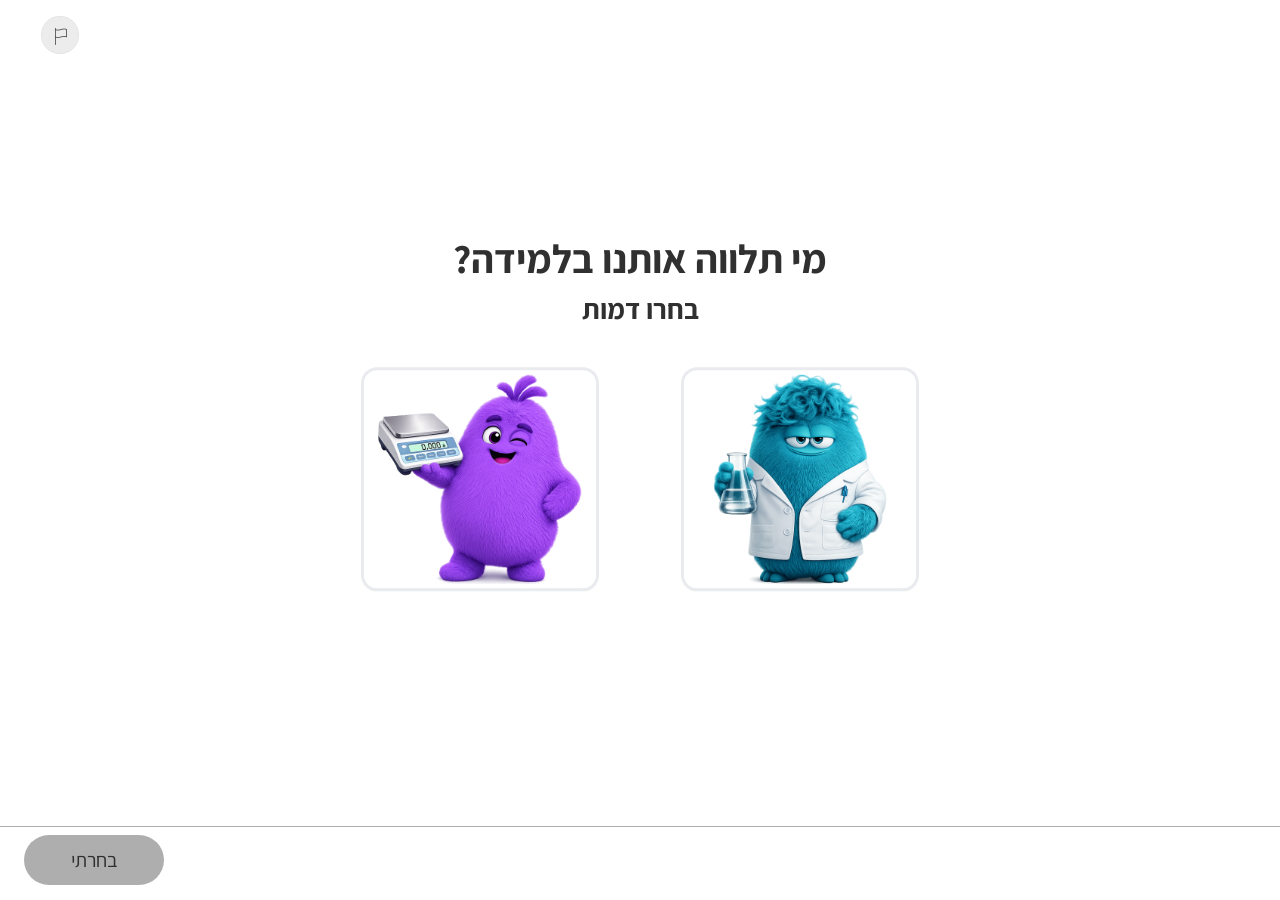
<file: index.html>
<!DOCTYPE html>
<html lang="he" dir="rtl">
<head>
  <meta charset="UTF-8">
  <title>מדידת מסה</title>
  <script>
    function toFirstComponent(){
      window.location.replace('./methodica-science-mass-measure-01-01/' + window.location.search);
    }

    toFirstComponent();
  </script>
</head>
<body>
  <p>
    מעבירים אותך ללומדה… <br />
    <span onclick="toFirstComponent();" style="text-decoration: underline; color: blue;cursor: pointer;">לחצו כאן אם הדף לא נטען</span>
  </p>
</body>
</html>
</file>
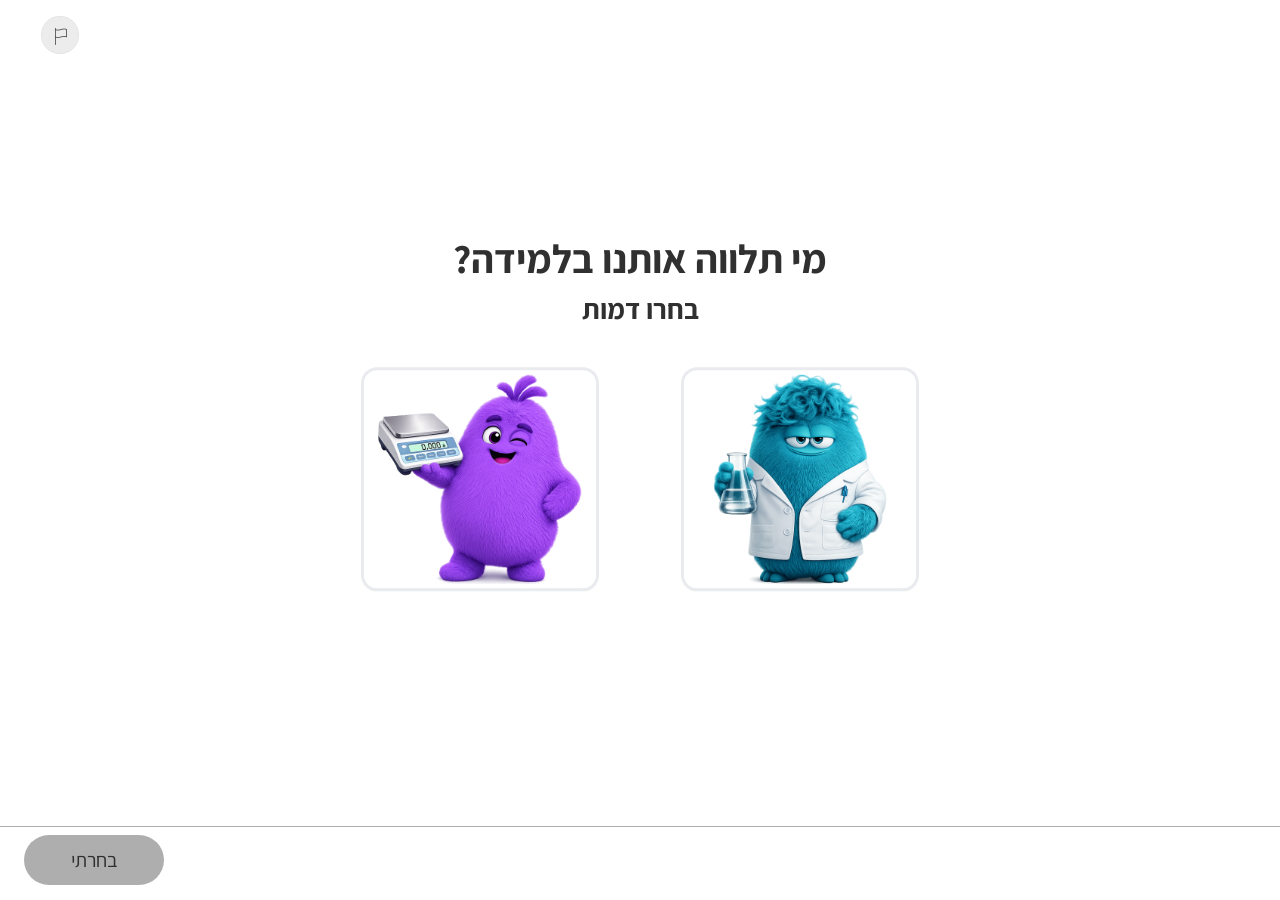
<file: methodica-science-mass-measure-01-01/index.html>
<!DOCTYPE html>
<html lang="he" dir="rtl">
<head>
  <meta charset="UTF-8">
  <meta name="viewport" content="width=device-width, initial-scale=1.0">
  <title>לומדה — מדידת מסה</title>
  <link rel="preconnect" href="https://fonts.googleapis.com">
  <link rel="preconnect" href="https://fonts.gstatic.com" crossorigin>
  <link href="https://fonts.googleapis.com/css2?family=Assistant:wght@400;600;700&family=Open+Sans:wght@400;600;700&display=swap" rel="stylesheet">
  <link rel="stylesheet" href="css/style.css?v=2">
</head>
<body>
<div id="app">

  <!-- ═══════════════════════════════════════════════════════════
       GLOBAL — Report / Issue button (Figma "issue button" component).
       Appears on EVERY screen. Lives OUTSIDE all .screen divs so it
       is shared, not duplicated per screen. Visual only for now;
       no click behavior wired.
       States: default (gray circle) → hover (blue circle + label).
       Icon shapes are the exact Figma assets; the "מצאתם בעיה?" label
       is live HTML (shown on hover) — text is never baked into the PNG.
       Pop-up variant is intentionally NOT implemented.
       ═══════════════════════════════════════════════════════════ -->
  <button class="flag-btn" id="flag-btn" type="button" aria-label="מצאתם בעיה?">
    <span class="flag-btn-icon"></span>
    <span class="flag-btn-label">מצאתם בעיה?</span>
  </button>


  <!-- ═══════════════════════════════════════════════════════════
       S0 — Screen 01 · TwoOptionSelection
       "מי תלווה אותנו בלמידה?" — choose a learning companion.
       First screen: NO back button. Single selection enables בחרתי.
       ═══════════════════════════════════════════════════════════ -->
  <section class="screen active" data-screen="0" id="s0">

    <div class="select-content">
      <div class="select-head">
        <h1 class="select-title">מי תלווה אותנו בלמידה?</h1>
        <p class="select-subtitle">בחרו דמות</p>
      </div>

      <!-- TwoOptionSelection cards — single-select, role=radiogroup for a11y -->
      <div class="option-cards" role="radiogroup" aria-label="בחרו דמות">
        <div class="option-card" role="radio" aria-checked="false" tabindex="0"
             data-value="character-1" aria-label="דמות סגולה מחזיקה מאזניים דיגיטליים" onclick="selectOption(this)">
          <div class="option-card-img">
            <img src="assets/img/character-1-selection.png" alt="דמות סגולה מחזיקה מאזניים דיגיטליים">
          </div>
          <!-- Name + description labels removed for now (not needed yet) -->
        </div>

        <div class="option-card" role="radio" aria-checked="false" tabindex="0"
             data-value="character-2" aria-label="דמות טורקיז לובשת חלוק מעבדה ומחזיקה כוס מדידה" onclick="selectOption(this)">
          <div class="option-card-img">
            <img src="assets/img/character-2-selection.png" alt="דמות טורקיז לובשת חלוק מעבדה ומחזיקה כוס מדידה">
          </div>
          <!-- Name + description labels removed for now (not needed yet) -->
        </div>
      </div>
    </div>

    <!-- Continue button: visible immediately, disabled until a selection is made.
         No Back button — this is the first screen. -->
    <button class="btn-continue" id="s0-continue" disabled onclick="advanceFromS0()">בחרתי</button>
  </section>


  <!-- ═══════════════════════════════════════════════════════════
       S1 — Screen 02 · SingleChoiceQuestion
       Question image (left) + question text + 4 single-choice
       options (right). Bottom bar: צדקתי? / אפשר רמז? / חזרה.
       States (one screen, JS-driven): before, selected, hint modal,
       try-again (1st wrong), correct, incorrect-2nd-attempt.
       No progress bar. Flag button is global (above).
       ═══════════════════════════════════════════════════════════ -->
  <section class="screen" data-screen="1" id="s1">

    <div class="scq-question">
      <!-- Real content image (object-fit: contain, no distortion).
           Place the photo at img/question-balloons-scales.jpg.
           If the file is missing, onerror hides the broken glyph so the
           clean gray container shows instead. -->
      <div class="scq-img">
        <div class="scq-img-inner">
          <button class="img-zoom-btn" type="button" aria-label="הגדלת התמונה"
                  data-zoom-src="assets/img/BalloonsAndWeight.png"
                  data-zoom-alt="שני מאזניים: על אחד בלון מנופח ועל השני בלון ריק">
            <svg class="img-zoom-btn__icon" aria-hidden="true" width="20" height="20" viewBox="0 0 21 21" fill="none" xmlns="http://www.w3.org/2000/svg"><path d="M8 1C11.8661 1 15 4.13371 15 7.99902C15 11.8643 11.8661 14.998 8 14.998C4.1339 14.998 1.00002 11.8643 1 7.99902C1 4.13371 4.13389 1 8 1Z" stroke="currentColor" stroke-width="2"/><path d="M12.6221 14.188L14.2657 12.6141L19.928 18.5274C20.3626 18.9813 20.347 19.7016 19.8931 20.1362C19.4392 20.5708 18.7189 20.5552 18.2843 20.1013L12.6221 14.188Z" fill="currentColor"/></svg>
          </button>
          <img src="assets/img/BalloonsAndWeight.png"
               alt="שני מאזניים: על אחד בלון מנופח ועל השני בלון ריק"
               onerror="this.style.display='none'">
          <!-- Weight readouts overlaid on the scales' front panels
               (same tag style as the name tags in part 02 S1) -->
          <div class="scq-scale-labels" aria-hidden="true">
            <span class="scq-scale-label scq-scale-label--inflated">3.5 גרם</span>
            <span class="scq-scale-label scq-scale-label--empty">3 גרם</span>
          </div>
        </div>
      </div>

      <!-- Question text (live HTML) -->
      <div class="scq-qtext">
        <p>שני הבלונים עשויים מאותו החומר. נחשו, למה האחד כבד יותר מהשני?</p>
      </div>

      <!-- Four single-choice options (live HTML text, radio semantics) -->
      <div class="scq-answers" id="scq-answers" role="radiogroup"
           aria-label="שני הבלונים עשויים מאותו גומי. נחשו, למה האחד כבד יותר מהשני?">
        <button class="scq-opt" type="button" role="radio" aria-checked="false"
                data-id="a" onclick="scqSelect('a')">
          <span class="scq-opt-text">הגומי של הבלון המנופח נמתח ונהיה כבד יותר</span>
          <span class="scq-radio" aria-hidden="true"></span>
        </button>
        <button class="scq-opt" type="button" role="radio" aria-checked="false"
                data-id="b" onclick="scqSelect('b')">
          <span class="scq-opt-text">האוויר שבתוך הבלון המנופח מעלה את <span class="tooltip-word">המסה<span class="scq-info" tabindex="0" role="button" aria-label="מסה היא כמות החומר שיש בגוף, לא משנה אם הוא מוצק, נוזל או גז."><svg class="scq-info-i" aria-hidden="true" width="15" height="15" viewBox="0 0 15 15" fill="none"><rect width="15" height="15" rx="7.5" fill="#019DE5"/><path d="M7.12194 12.3271C6.88994 12.3271 6.69394 12.2931 6.53394 12.2251C6.37794 12.1571 6.26394 12.0631 6.19194 11.9431C6.11994 11.8191 6.09394 11.6731 6.11394 11.5051C6.13394 11.3251 6.16194 11.1051 6.19794 10.8451C6.23794 10.5851 6.27994 10.2931 6.32394 9.9691C6.37194 9.6451 6.42394 9.2951 6.47994 8.9191C6.53594 8.5431 6.58994 8.1511 6.64194 7.7431C6.69794 7.3351 6.75394 6.9191 6.80994 6.4951L6.11394 6.1651L6.19794 5.6911L8.27994 5.3971L8.57394 5.5351L7.78194 10.9951C7.76194 11.1391 7.76994 11.2491 7.80594 11.3251C7.84194 11.3971 7.89994 11.4331 7.97994 11.4331C8.05194 11.4331 8.12994 11.4111 8.21394 11.3671C8.30194 11.3191 8.41394 11.2391 8.54994 11.1271L8.70594 11.4931C8.66194 11.5531 8.57194 11.6491 8.43594 11.7811C8.30394 11.9131 8.12794 12.0371 7.90794 12.1531C7.68794 12.2691 7.42594 12.3271 7.12194 12.3271ZM7.84194 4.5931C7.60594 4.5931 7.40394 4.5051 7.23594 4.3291C7.07194 4.1531 6.99594 3.9471 7.00794 3.7111C7.01994 3.4191 7.11594 3.1731 7.29594 2.9731C7.47994 2.7731 7.72594 2.6731 8.03394 2.6731C8.29794 2.6731 8.50794 2.7591 8.66394 2.9311C8.81994 3.0991 8.89594 3.2931 8.89194 3.5131C8.88794 3.8171 8.79794 4.0731 8.62194 4.2811C8.44594 4.4891 8.18594 4.5931 7.84194 4.5931Z" fill="white"/></svg><span class="scq-tooltip" role="tooltip">מסה היא כמות החומר שיש בגוף, לא משנה אם הוא מוצק, נוזל או גז.</span></span></span> שלו</span>
          <span class="scq-radio" aria-hidden="true"></span>
        </button>
        <button class="scq-opt" type="button" role="radio" aria-checked="false"
                data-id="c" onclick="scqSelect('c')">
          <span class="scq-opt-text">המאזניים לא תקינים — שניהם אמורים לשקול אותו דבר</span>
          <span class="scq-radio" aria-hidden="true"></span>
        </button>
        <button class="scq-opt" type="button" role="radio" aria-checked="false"
                data-id="d" onclick="scqSelect('d')">
          <span class="scq-opt-text">הבלון המנופח כבד יותר כי הוא לוחץ חזק יותר על הכף</span>
          <span class="scq-radio" aria-hidden="true"></span>
        </button>
      </div>
    </div>

    <!-- Feedback panel (left, bottom-anchored). Color + content swapped per state. -->
    <div class="scq-feedbox hidden" id="scq-feedbox" role="status" aria-live="polite">

      <!-- Try Again (1st wrong) -->
      <div class="scq-fb hidden" data-fb="retry">
        <div class="scq-fb-row">
          <span class="scq-fb-title">התשובה אינה נכונה.</span>
          <button class="scq-fb-toggle" type="button" aria-label="כיווץ/הרחבה"
                  onclick="scqToggleFeedbox()"></button>
        </div>
        <div class="scq-fb-text">
          <p>לא נורא, גם מטעויות לומדים.</p>
          <p>ננסה שוב?</p>
        </div>
      </div>

      <!-- Correct -->
      <div class="scq-fb hidden" data-fb="correct">
        <div class="scq-fb-row">
          <span class="scq-fb-title">נכון.</span>
          <button class="scq-fb-toggle" type="button" aria-label="כיווץ/הרחבה"
                  onclick="scqToggleFeedbox()"></button>
        </div>
        <div class="scq-fb-text">
          <p>האוויר בבלון מעלה את המסה של הבלון.</p>
          <p>איך נמדוד מסה בצורה מהימנה?</p>
          <p>בואו נלמד יחד!</p>
        </div>
      </div>

      <!-- Incorrect — second attempt -->
      <div class="scq-fb hidden" data-fb="wrong2">
        <div class="scq-fb-row">
          <span class="scq-fb-title">תשובתך אינה נכונה.</span>
          <button class="scq-fb-toggle" type="button" aria-label="כיווץ/הרחבה"
                  onclick="scqToggleFeedbox()"></button>
        </div>
        <div class="scq-fb-text">
          <p>התשובה הנכונה מסומנת.</p>
          <p>האוויר בבלון מעלה את המסה של הבלון.</p>
          <p>איך נמדוד מסה בצורה מהימנה?</p>
          <p>בואו נלמד יחד!</p>
        </div>
      </div>
    </div>

    <!-- Bottom action bar: [check + hint] (left) · [back] (right) -->
    <div class="scq-bar">
      <div class="scq-bar-main">
        <button class="scq-check" id="scq-check" type="button" disabled
                onclick="scqCheck()">צדקתי?</button>
        <button class="scq-hint" id="scq-hint" type="button" onclick="scqOpenHint()">
          <span>אפשר רמז?</span>
          <img class="scq-hint-ico" src="assets/img/icon-idea-blue.svg" alt="">
        </button>
      </div>
      <button class="scq-back" id="scq-back" type="button" onclick="goBack()">חזרה</button>
    </div>
  </section>

  <!-- S1 feedback popup — outside .screen so display:none on inactive screens never hides it -->
  <div class="scq-popup hidden" id="scq-popup"
       onpointerdown="scqPopupMouseDown(event)"
       role="status" aria-live="polite">
    <div class="scq-popup-header">
      <button class="scq-popup-close" type="button"
              onclick="scqClosePopup()" aria-label="סגור">✕</button>
      <p class="scq-popup-title" id="scq-popup-title"></p>
    </div>
    <div class="scq-popup-body" id="scq-popup-body"></div>
  </div>


  <!-- ═══════════════════════════════════════════════════════════
       S2 — Screen 03 · FlipCardsReveal
       Title + subtitle + two flip cards (image front / text back).
       Both cards must be revealed at least once to unlock Continue.
       Layout mirrors Screen 00 (TwoOptionSelection).
       ═══════════════════════════════════════════════════════════ -->
  <section class="screen" data-screen="2" id="s2">

    <div class="select-content">
      <div class="select-head">
        <h1 class="select-title">למה חשוב למדוד נכון?</h1>
        <p class="select-subtitle">לחצו על התמונות</p>
      </div>

      <!-- Cards sit directly in .option-cards — no .frc-col wrapper needed
           since 325×325 cards fill the row without a column spacer.
           Gap between cards overridden to 100px via #s2 .option-cards in CSS. -->
      <div class="option-cards" role="group" aria-label="כרטיסיות — לחצו לגלות">

        <!-- Card 0: Pharmacist -->
        <button
          class="frc-card"
          data-index="0"
          data-base-label="כרטיסייה — רופאה ואנטיביוטיקה. לחצו להפוך"
          type="button"
          aria-expanded="false"
          aria-label="כרטיסייה — רופאה ואנטיביוטיקה. לחצו להפוך"
          onclick="frcFlip(this)"
        >
          <div class="frc-card-inner">
            <div class="frc-card-front">
              <img src="assets/img/Pharmasist.png" alt="רופאה" onerror="this.style.display='none'">
            </div>
            <div class="frc-card-back" aria-hidden="true">
              <div class="frc-card-back-content">
                <!-- Figma: 2 paragraphs — dose lines merged into para 2 -->
                <p>הרופאה רשמה לך אנטיביוטיקה? המינון מחושב לפי המסה המדויקת שלך בקילוגרמים.</p>
                <p>מנה נמוכה מדי - התרופה לא תשפיע. מנה גבוהה מדי - עלולה לגרום נזק.</p>
              </div>
            </div>
          </div>
        </button>

        <!-- Card 1: Cake -->
        <button
          class="frc-card"
          data-index="1"
          data-base-label="כרטיסייה — עוגה ואפייה. לחצו להפוך"
          type="button"
          aria-expanded="false"
          aria-label="כרטיסייה — עוגה ואפייה. לחצו להפוך"
          onclick="frcFlip(this)"
        >
          <div class="frc-card-inner">
            <div class="frc-card-front">
              <img src="assets/img/Cake.png" alt="עוגה" onerror="this.style.display='none'">
            </div>
            <div class="frc-card-back" aria-hidden="true">
              <div class="frc-card-back-content">
                <!-- 2 paragraphs: dash-joined sentence merged so lines fill like the left card (words unchanged) -->
                <p>בעוגה בה המתכון דורש 5 גרמים של אבקת אפייה - גרם אחד יותר מדי או פחות מדי משנה את התוצאה לגמרי.</p>
                <p>העוגה לא תתפח, או תתפח יותר מדי ותקרוס.</p>
              </div>
            </div>
          </div>
        </button>

      </div>
    </div>

    <button class="btn-continue" id="s2-continue" disabled onclick="advanceFromS2()">שנמשיך?</button>
    <button class="scq-back" id="s2-back" type="button" onclick="goBack()">חזרה</button>

  </section>


  <!-- ═══════════════════════════════════════════════════════════
       S3 — Screen 04 · DragAndDropQuestion
       Learner drags 3 images into 2 labeled drop targets.
       AnalogWeights → מאזני כפות (correct)
       DigitalWeights → מאזניים דיגיטליים (correct)
       HumanWeight → distractor, always wrong
       Check enables when both targets are filled.
       One attempt; no hint. Feedback popup: floating + draggable.
       ═══════════════════════════════════════════════════════════ -->
  <section class="screen" data-screen="3" id="s3">

    <!-- Content block: 810px wide, flex-column, centered above 74px bar -->
    <div class="ddq-content">

      <!-- Text header -->
      <div class="ddq-header">
        <div class="ddq-header-top">
          <h1 class="ddq-title">באילו סוגי מאזניים נשתמש למדידות מדעיות?</h1>
          <p class="ddq-subtitle">למדידות מדעיות נשתמש בשני סוגי מאזניים – מאזני כפות ומאזניים דיגיטליים.</p>
        </div>
        <div class="ddq-instructions">
          <p>גררו את התמונה המתאימה לכל סוג מאזניים.</p>
          <p>חשבו היטב, יש רק פעם אחת לנסות....</p>
        </div>
      </div>

      <!-- Source tray: 3 draggable cards
           direction:ltr → physical order: Digital(left) | Human(mid) | Analog(right)
           Reads RTL as: Analog · Human · Digital  -->
      <div class="ddq-source" id="ddq-source">

        <div class="ddq-source-slot">
          <div class="ddq-drag-card ddq-item--digital" id="drag-digital">
            <img class="ddq-card-img" src="assets/img/DigitalWeights.jpeg" alt="מאזניים דיגיטליים"
                 onerror="this.closest('.ddq-drag-card').style.background='#d9d9d9'">
          </div>
        </div>

        <div class="ddq-source-slot">
          <div class="ddq-drag-card ddq-item--human" id="drag-human">
            <img class="ddq-card-img" src="assets/img/HumanWeight.jpeg" alt="מאזני משקל גוף"
                 onerror="this.closest('.ddq-drag-card').style.background='#d9d9d9'">
          </div>
        </div>

        <div class="ddq-source-slot">
          <div class="ddq-drag-card ddq-item--analog" id="drag-analog">
            <img class="ddq-card-img" src="assets/img/AnalogWeights.jpg" alt="מאזני כפות"
                 onerror="this.closest('.ddq-drag-card').style.background='#d9d9d9'">
          </div>
        </div>

      </div><!-- /.ddq-source -->

      <!-- Drop targets row
           direction:ltr → physical order: Digital(left) | Analog(right)
           Reads RTL as: מאזני כפות (right) · מאזניים דיגיטליים (left) -->
      <div class="ddq-targets-row">

        <div class="ddq-target-col">
          <div class="ddq-target" id="target-digital"></div>
          <p class="ddq-target-label">מאזניים דיגיטליים</p>
        </div>

        <div class="ddq-target-col">
          <div class="ddq-target" id="target-analog"></div>
          <p class="ddq-target-label">מאזני כפות</p>
        </div>

      </div><!-- /.ddq-targets-row -->

    </div><!-- /.ddq-content -->

    <!-- Bottom bar: צדקתי? (left, disabled until both targets filled) · חזרה (right) -->
    <button class="btn-continue" id="ddq-check" type="button"
            disabled onclick="ddqCheck()">צדקתי?</button>
    <button class="scq-back" id="s3-back" type="button"
            onclick="goBack()">חזרה</button>

  </section>


  <!-- ═══════════════════════════════════════════════════════════
       S4 — Screen 05 · TwoOptionSelection
       "איך נמדוד נכון?" — choose a learning style (listening or cards).
       Not the first screen: Back button is visible.
       Right option → character-listening → future video screen.
       Left option  → character-cards    → future cards screen.
       ═══════════════════════════════════════════════════════════ -->
  <section class="screen" data-screen="4" id="s4">

    <div class="select-content">
      <div class="select-head">
        <h1 class="select-title">איך נמדוד נכון?</h1>
        <p class="select-subtitle">בחרו איך ללמוד בחמש הדקות הבאות:</p>
      </div>

      <div class="option-cards" role="radiogroup" aria-label="בחרו דרך למידה">

        <!-- Left option: listening/video (first child = LEFT in ltr flex) -->
        <div class="option-card" role="radio" aria-checked="false" tabindex="0"
             data-value="listening" aria-label="לצפות בסרטון"
             onclick="selectOptionS4(this)">
          <div class="option-card-img">
            <img id="s4-img-listen" src="assets/img/character-1-Watching-Video.png" alt="דמות צופה בסרטון">
          </div>
          <div class="option-card-labels">
            <span class="option-card-name">לצפות בסרטון</span>
          </div>
        </div>

        <!-- Right option: cards (second child = RIGHT in ltr flex) -->
        <div class="option-card" role="radio" aria-checked="false" tabindex="0"
             data-value="cards" aria-label="להפוך קלפים"
             onclick="selectOptionS4(this)">
          <div class="option-card-img">
            <img id="s4-img-cards" src="assets/img/character-1-cards.png" alt="דמות עם קלפים">
          </div>
          <div class="option-card-labels">
            <span class="option-card-name">להפוך קלפים</span>
          </div>
        </div>

      </div>
    </div>

    <!-- Continue button: visible immediately, disabled until a selection is made. -->
    <button class="btn-continue" id="s4-continue" disabled onclick="advanceFromS4()">בחרתי</button>
    <!-- Back button: visible because this is not the first screen. -->
    <button class="scq-back" id="s4-back" type="button" onclick="goBack()">חזרה</button>

  </section>


  <!-- ═══════════════════════════════════════════════════════════
       Screen 06 — Video path (S5, data-screen="5")
       Template: VideoWatchAndContinue
       Source: Figma dpY9DTl41tzW8SKvcPWU0C nodes 2199:4655 (State 01) / 2199:4670 (State 04)
       Two states: before interaction (continue disabled) → video ended (continue enabled).
       ═══════════════════════════════════════════════════════════ -->
  <section class="screen" data-screen="5" id="s5">

    <div class="vpv-content">

      <div class="vpv-text">

        <div class="vpv-header">
          <h1 class="vpv-title">אז איך נמדוד נכון?</h1>
          <p class="vpv-subtitle">האזינו לשיחה בין דר' אושרית ואביתר הסטודנט</p>
        </div>

        <!--
          PathToggle — reusable component candidate.
          TODO: If this toggle pattern appears on other screens, document it in
          720-templates/references/_global-components.md as "PathToggle".
          Icons/visuals match Figma "Mode Buttons" (node 275:11947).
          Layout: "לצפות בסרטון" (play) on the LEFT, "להפוך קלפים" (file) on the RIGHT.
          RTL flex → first child = RIGHT, so cards is first; listening (active) is last = LEFT.
          Each button carries two icon SVGs: .vpv-icon-on (filled, shown when active)
          and .vpv-icon-off (white outline, shown when inactive).
        -->
        <div class="vpv-toggle" role="tablist" aria-label="בחרו דרך למידה">
          <span class="vpv-toggle-pill" aria-hidden="true"></span>

          <!-- Cards tab: inactive, first child = RIGHT in RTL -->
          <button class="vpv-toggle-btn"
                  id="vpv-tab-cards"
                  role="tab" aria-selected="false"
                  onclick="vpvSwitchTab('cards')">
            <svg class="vpv-tab-icon vpv-icon-on" width="26" height="26" viewBox="0 0 30 30" fill="none" aria-hidden="true">
              <path d="M8.38776 3H21.6122C22.9309 3 24 4.06903 24 5.38775V26.8776H6V5.38775C6 4.06903 7.06903 3 8.38776 3Z" fill="currentColor"/>
              <rect x="10.2246" y="7.22449" width="9.551" height="1.469" fill="#fff" stroke="#fff"/>
              <rect x="10.2246" y="12.3675" width="9.551" height="1.469" fill="#fff" stroke="#fff"/>
              <rect x="13.8979" y="17.5102" width="5.878" height="1.469" fill="#fff" stroke="#fff"/>
            </svg>
            <svg class="vpv-tab-icon vpv-icon-off" width="26" height="26" viewBox="0 0 30 30" fill="none" aria-hidden="true">
              <path d="M8.38776 3H21.6122C22.9309 3 24 4.06903 24 5.38775V26.8776H6V5.38775C6 4.06903 7.06903 3 8.38776 3Z" fill="none" stroke="#fff" stroke-width="1.5"/>
              <rect x="10.2246" y="7.22449" width="9.551" height="1.469" fill="#fff" stroke="#fff"/>
              <rect x="10.2246" y="12.3675" width="9.551" height="1.469" fill="#fff" stroke="#fff"/>
              <rect x="13.8979" y="17.5102" width="5.878" height="1.469" fill="#fff" stroke="#fff"/>
            </svg>
            <span>להפוך קלפים</span>
          </button>

          <!-- Listen tab: ACTIVE by default, last child = LEFT in RTL -->
          <button class="vpv-toggle-btn vpv-toggle-btn--active"
                  id="vpv-tab-listen"
                  role="tab" aria-selected="true"
                  onclick="vpvSwitchTab('listen')">
            <svg class="vpv-tab-icon vpv-icon-on" width="26" height="26" viewBox="0 0 29 29" fill="none" aria-hidden="true">
              <circle cx="14.48" cy="14.48" r="10.66" fill="currentColor"/>
              <path d="M11.5004 20.3467C10.9778 20.3467 10.5527 19.9216 10.5527 19.399V9.55945C10.5527 9.03682 10.9778 8.61176 11.5004 8.61176C11.6659 8.61176 11.8247 8.6548 11.972 8.73994L20.4933 13.6599C20.7896 13.8308 20.9665 14.1372 20.9665 14.4794C20.9665 14.8215 20.7896 15.128 20.4933 15.2989L11.972 20.2188C11.8247 20.3039 11.6659 20.347 11.5004 20.347V20.3467Z" fill="#fff"/>
            </svg>
            <svg class="vpv-tab-icon vpv-icon-off" width="26" height="26" viewBox="0 0 29 29" fill="none" aria-hidden="true">
              <circle cx="14.48" cy="14.48" r="10.66" fill="none" stroke="#fff" stroke-width="1.1"/>
              <path d="M11.5004 20.3467C10.9778 20.3467 10.5527 19.9216 10.5527 19.399V9.55945C10.5527 9.03682 10.9778 8.61176 11.5004 8.61176C11.6659 8.61176 11.8247 8.6548 11.972 8.73994L20.4933 13.6599C20.7896 13.8308 20.9665 14.1372 20.9665 14.4794C20.9665 14.8215 20.7896 15.128 20.4933 15.2989L11.972 20.2188C11.8247 20.3039 11.6659 20.347 11.5004 20.347V20.3467Z" fill="#fff"/>
            </svg>
            <span>לצפות בסרטון</span>
          </button>
        </div>

      </div>

      <!--
        Video — YouTube embed, 646×363 px frame, border-radius 16px.
        Source: https://www.youtube.com/watch?v=vCb8nZt_Pts
        The YouTube IFrame Player API (see main.js → "S5 YouTube video") replaces
        the #vpv-youtube-player div with the player iframe and unlocks the Continue
        button when the player fires its ENDED state.
      -->
      <div class="vpv-video-wrap" id="vpv-video-wrap">
        <div id="vpv-youtube-player"></div>
      </div>

    </div>

    <button class="btn-continue" id="s5-continue" disabled onclick="advanceFromS5()">להמשיך?</button>
    <button class="scq-back" id="s5-back" type="button" onclick="goBack()">חזרה</button>

  </section>


  <!-- ═══════════════════════════════════════════════════════════
       S20 — SingleChoiceQuestion "רגע לפני שנמשיך לצפות בסרטון"
       Source: producer PPT "שקף לקלוד1.pptx" (presenter notes).
       Flow: S5 (video 1) → S20 (this question) → S21 (video 2) → S7.
       data-screen="20" (appended; the lomda's flow is wired explicitly,
       not by numeric order). No hint. Single attempt: wrong on the 1st
       try reveals the correct answer and locks the question.
       No content image — single right-aligned column.
       ═══════════════════════════════════════════════════════════ -->
  <section class="screen" data-screen="20" id="s20">

    <div class="scq-question">
      <div class="scq-qtext">
        <p class="s9q-qtitle">רגע לפני שנמשיך לצפות בסרטון</p>
        <p class="s9q-qbody">מדוע ד"ר אושרית אמרה שחשוב תמיד לכתוב את היחידה לצד המספר?</p>
      </div>

      <div class="scq-answers" id="s20q-answers" role="radiogroup"
           aria-label="מדוע ד&quot;ר אושרית אמרה שחשוב תמיד לכתוב את היחידה לצד המספר?">
        <button class="scq-opt" type="button" role="radio" aria-checked="false"
                data-id="a" onclick="s20qSelect('a')">
          <span class="scq-opt-text">כי כך קל יותר לזהות חריגות במדידה</span>
          <span class="scq-radio" aria-hidden="true"></span>
        </button>
        <button class="scq-opt" type="button" role="radio" aria-checked="false"
                data-id="b" onclick="s20qSelect('b')">
          <span class="scq-opt-text">כי בלי יחידה אי אפשר לחשב ממוצע של מדידות חוזרות</span>
          <span class="scq-radio" aria-hidden="true"></span>
        </button>
        <button class="scq-opt" type="button" role="radio" aria-checked="false"
                data-id="c" onclick="s20qSelect('c')">
          <span class="scq-opt-text">כי מספר ללא יחידה הוא חסר משמעות מבחינה מדעית</span>
          <span class="scq-radio" aria-hidden="true"></span>
        </button>
        <button class="scq-opt" type="button" role="radio" aria-checked="false"
                data-id="d" onclick="s20qSelect('d')">
          <span class="scq-opt-text">לפי היחידה נדע אם צריך לאפס את המאזניים לפני המדידה הבאה</span>
          <span class="scq-radio" aria-hidden="true"></span>
        </button>
      </div>
    </div>

    <!-- Bottom action bar — no hint button (producer: "אין רמז") -->
    <div class="scq-bar">
      <div class="scq-bar-main">
        <button class="scq-check" id="s20q-check" type="button" disabled
                onclick="s20qCheck()">צדקתי?</button>
      </div>
      <button class="scq-back" id="s20-back" type="button" onclick="goTo(5)">חזרה</button>
    </div>

  </section>

  <!-- S20 feedback popup — outside .screen so display:none never hides it -->
  <div class="scq-popup hidden" id="s20q-popup"
       onpointerdown="s20qPopupMouseDown(event)"
       role="status" aria-live="polite">
    <div class="scq-popup-header">
      <button class="scq-popup-close" type="button"
              onclick="s20qClosePopup()" aria-label="סגור">✕</button>
      <p class="scq-popup-title" id="s20q-popup-title"></p>
    </div>
    <div class="scq-popup-body" id="s20q-popup-body"></div>
  </div>


  <!-- ═══════════════════════════════════════════════════════════
       S21 — VideoWatchAndContinue (second video)
       Producer PPT notes: "מסך סרטון נוסף זהה למסך הסרטון הקודם" with
       https://www.youtube.com/watch?v=YvJEfU7egRc — same layout as S5
       but without the PathToggle (switching to the cards path mid-flow
       would break the S20→S21→S7 sequence). Continue label "שנמשיך?"
       unlocks when the video ends, then advances to S7.
       ═══════════════════════════════════════════════════════════ -->
  <section class="screen" data-screen="21" id="s21">

    <div class="vpv-content">

      <div class="vpv-text">
        <div class="vpv-header">
          <h1 class="vpv-title">אז איך נמדוד נכון?</h1>
          <p class="vpv-subtitle">האזינו לשיחה בין דר' אושרית ואביתר הסטודנט</p>
        </div>

        <!-- PathToggle — same component as S5; cards tab routes to S6. -->
        <div class="vpv-toggle" role="tablist" aria-label="בחרו דרך למידה">
          <span class="vpv-toggle-pill" aria-hidden="true"></span>

          <!-- Cards tab: inactive, first child = RIGHT in RTL -->
          <button class="vpv-toggle-btn"
                  id="vpv2-tab-cards"
                  role="tab" aria-selected="false"
                  onclick="s21SwitchTab('cards')">
            <svg class="vpv-tab-icon vpv-icon-on" width="26" height="26" viewBox="0 0 30 30" fill="none" aria-hidden="true">
              <path d="M8.38776 3H21.6122C22.9309 3 24 4.06903 24 5.38775V26.8776H6V5.38775C6 4.06903 7.06903 3 8.38776 3Z" fill="currentColor"/>
              <rect x="10.2246" y="7.22449" width="9.551" height="1.469" fill="#fff" stroke="#fff"/>
              <rect x="10.2246" y="12.3675" width="9.551" height="1.469" fill="#fff" stroke="#fff"/>
              <rect x="13.8979" y="17.5102" width="5.878" height="1.469" fill="#fff" stroke="#fff"/>
            </svg>
            <svg class="vpv-tab-icon vpv-icon-off" width="26" height="26" viewBox="0 0 30 30" fill="none" aria-hidden="true">
              <path d="M8.38776 3H21.6122C22.9309 3 24 4.06903 24 5.38775V26.8776H6V5.38775C6 4.06903 7.06903 3 8.38776 3Z" fill="none" stroke="#fff" stroke-width="1.5"/>
              <rect x="10.2246" y="7.22449" width="9.551" height="1.469" fill="#fff" stroke="#fff"/>
              <rect x="10.2246" y="12.3675" width="9.551" height="1.469" fill="#fff" stroke="#fff"/>
              <rect x="13.8979" y="17.5102" width="5.878" height="1.469" fill="#fff" stroke="#fff"/>
            </svg>
            <span>להפוך קלפים</span>
          </button>

          <!-- Listen tab: ACTIVE, last child = LEFT in RTL -->
          <button class="vpv-toggle-btn vpv-toggle-btn--active"
                  id="vpv2-tab-listen"
                  role="tab" aria-selected="true"
                  onclick="s21SwitchTab('listen')">
            <svg class="vpv-tab-icon vpv-icon-on" width="26" height="26" viewBox="0 0 29 29" fill="none" aria-hidden="true">
              <circle cx="14.48" cy="14.48" r="10.66" fill="currentColor"/>
              <path d="M11.5004 20.3467C10.9778 20.3467 10.5527 19.9216 10.5527 19.399V9.55945C10.5527 9.03682 10.9778 8.61176 11.5004 8.61176C11.6659 8.61176 11.8247 8.6548 11.972 8.73994L20.4933 13.6599C20.7896 13.8308 20.9665 14.1372 20.9665 14.4794C20.9665 14.8215 20.7896 15.128 20.4933 15.2989L11.972 20.2188C11.8247 20.3039 11.6659 20.347 11.5004 20.347V20.3467Z" fill="#fff"/>
            </svg>
            <svg class="vpv-tab-icon vpv-icon-off" width="26" height="26" viewBox="0 0 29 29" fill="none" aria-hidden="true">
              <circle cx="14.48" cy="14.48" r="10.66" fill="none" stroke="#fff" stroke-width="1.1"/>
              <path d="M11.5004 20.3467C10.9778 20.3467 10.5527 19.9216 10.5527 19.399V9.55945C10.5527 9.03682 10.9778 8.61176 11.5004 8.61176C11.6659 8.61176 11.8247 8.6548 11.972 8.73994L20.4933 13.6599C20.7896 13.8308 20.9665 14.1372 20.9665 14.4794C20.9665 14.8215 20.7896 15.128 20.4933 15.2989L11.972 20.2188C11.8247 20.3039 11.6659 20.347 11.5004 20.347V20.3467Z" fill="#fff"/>
            </svg>
            <span>לצפות בסרטון</span>
          </button>
        </div>

      </div>

      <!-- YouTube embed — https://www.youtube.com/watch?v=YvJEfU7egRc
           Same IFrame-API pattern as S5 (see main.js → "S21 YouTube video"). -->
      <div class="vpv-video-wrap" id="vpv2-video-wrap">
        <div id="vpv2-youtube-player"></div>
      </div>

    </div>

    <button class="btn-continue" id="s21-continue" disabled onclick="advanceFromS21()">שנמשיך?</button>
    <button class="scq-back" id="s21-back" type="button" onclick="goTo(20)">חזרה</button>

  </section>


  <!-- ═══════════════════════════════════════════════════════════
       Screen 07 — FlipCards learning path (S6, data-screen="6")
       Source: Figma dpY9DTl41tzW8SKvcPWU0C nodes 2199:4640 / 2199:4625
       4 × 283×283 cards. Click to reveal. All 4 revealed → continue enabled.
       State 01: all closed, continue disabled.
       State 02: all 4 revealed at least once, continue enabled.
       ═══════════════════════════════════════════════════════════ -->
  <section class="screen" data-screen="6" id="s6">

    <div class="vpv-content fpc-content">

      <div class="vpv-text">

        <div class="vpv-header">
          <h1 class="vpv-title">אז איך נמדוד נכון?</h1>
          <p class="vpv-subtitle">לחצו על הקלפים</p>
        </div>

        <!-- PathToggle — cards mode active. Icons/visuals match Figma node 275:11947.
             Layout: "לצפות בסרטון" (play) LEFT, "להפוך קלפים" (file) RIGHT.
             RTL flex → first child = RIGHT, so cards (active) is first; listening is last = LEFT. -->
        <div class="vpv-toggle" role="tablist" aria-label="בחרו דרך למידה">
          <span class="vpv-toggle-pill" aria-hidden="true"></span>

          <!-- Cards tab: ACTIVE, first child = RIGHT in RTL -->
          <button class="vpv-toggle-btn vpv-toggle-btn--active"
                  id="fpc-tab-cards"
                  role="tab" aria-selected="true"
                  onclick="fpcSwitchTab('cards')">
            <svg class="vpv-tab-icon vpv-icon-on" width="26" height="26" viewBox="0 0 30 30" fill="none" aria-hidden="true">
              <path d="M8.38776 3H21.6122C22.9309 3 24 4.06903 24 5.38775V26.8776H6V5.38775C6 4.06903 7.06903 3 8.38776 3Z" fill="currentColor"/>
              <rect x="10.2246" y="7.22449" width="9.551" height="1.469" fill="#fff" stroke="#fff"/>
              <rect x="10.2246" y="12.3675" width="9.551" height="1.469" fill="#fff" stroke="#fff"/>
              <rect x="13.8979" y="17.5102" width="5.878" height="1.469" fill="#fff" stroke="#fff"/>
            </svg>
            <svg class="vpv-tab-icon vpv-icon-off" width="26" height="26" viewBox="0 0 30 30" fill="none" aria-hidden="true">
              <path d="M8.38776 3H21.6122C22.9309 3 24 4.06903 24 5.38775V26.8776H6V5.38775C6 4.06903 7.06903 3 8.38776 3Z" fill="none" stroke="#fff" stroke-width="1.5"/>
              <rect x="10.2246" y="7.22449" width="9.551" height="1.469" fill="#fff" stroke="#fff"/>
              <rect x="10.2246" y="12.3675" width="9.551" height="1.469" fill="#fff" stroke="#fff"/>
              <rect x="13.8979" y="17.5102" width="5.878" height="1.469" fill="#fff" stroke="#fff"/>
            </svg>
            <span>להפוך קלפים</span>
          </button>

          <!-- Listen tab: inactive, last child = LEFT in RTL -->
          <button class="vpv-toggle-btn"
                  id="fpc-tab-listen"
                  role="tab" aria-selected="false"
                  onclick="fpcSwitchTab('listen')">
            <svg class="vpv-tab-icon vpv-icon-on" width="26" height="26" viewBox="0 0 29 29" fill="none" aria-hidden="true">
              <circle cx="14.48" cy="14.48" r="10.66" fill="currentColor"/>
              <path d="M11.5004 20.3467C10.9778 20.3467 10.5527 19.9216 10.5527 19.399V9.55945C10.5527 9.03682 10.9778 8.61176 11.5004 8.61176C11.6659 8.61176 11.8247 8.6548 11.972 8.73994L20.4933 13.6599C20.7896 13.8308 20.9665 14.1372 20.9665 14.4794C20.9665 14.8215 20.7896 15.128 20.4933 15.2989L11.972 20.2188C11.8247 20.3039 11.6659 20.347 11.5004 20.347V20.3467Z" fill="#fff"/>
            </svg>
            <svg class="vpv-tab-icon vpv-icon-off" width="26" height="26" viewBox="0 0 29 29" fill="none" aria-hidden="true">
              <circle cx="14.48" cy="14.48" r="10.66" fill="none" stroke="#fff" stroke-width="1.1"/>
              <path d="M11.5004 20.3467C10.9778 20.3467 10.5527 19.9216 10.5527 19.399V9.55945C10.5527 9.03682 10.9778 8.61176 11.5004 8.61176C11.6659 8.61176 11.8247 8.6548 11.972 8.73994L20.4933 13.6599C20.7896 13.8308 20.9665 14.1372 20.9665 14.4794C20.9665 14.8215 20.7896 15.128 20.4933 15.2989L11.972 20.2188C11.8247 20.3039 11.6659 20.347 11.5004 20.347V20.3467Z" fill="#fff"/>
            </svg>
            <span>לצפות בסרטון</span>
          </button>

        </div>

      </div>

      <!-- Cards grid: direction:rtl → Card 1 (first child) appears on the RIGHT -->
      <div class="fpc-cards" id="fpc-cards">

        <!-- Card 1: Digital-Weight-Icon — zeroing the scale -->
        <div class="fpc-card" onclick="fpcFlip(this,1)" tabindex="0" role="button" aria-label="קלף 1, לחץ לגלות">
          <div class="fpc-inner">
            <div class="fpc-front">
              <div class="fpc-img-slot">
                <img src="assets/img/Digital-Weight-Icon.png" alt="מאזניים דיגיטליים">
              </div>
            </div>
            <div class="fpc-back">
              <div class="fpc-back-text" dir="rtl">
                <p>לפני תחילת המדידה</p>
                <p><strong>נבדוק שהמאזניים מאופסים.</strong></p>
              </div>
            </div>
          </div>
        </div>

        <!-- Card 2: Warning-Icon — outlier check -->
        <div class="fpc-card" onclick="fpcFlip(this,2)" tabindex="0" role="button" aria-label="קלף 2, לחץ לגלות">
          <div class="fpc-inner">
            <div class="fpc-front">
              <div class="fpc-img-slot">
                <img src="assets/img/Warning-Icon.png" alt="סמל אזהרה">
              </div>
            </div>
            <div class="fpc-back">
              <div class="fpc-back-text" dir="rtl">
                <p><strong>נבדוק תוצאות חריגות.</strong></p>
                <p>אם אחת התוצאות שונה בצורה משמעותית מהאחרות — נבדוק האם הייתה טעות במדידה.</p>
              </div>
            </div>
          </div>
        </div>

        <!-- Card 3: Cycle-Icon — repeat measurements -->
        <div class="fpc-card" onclick="fpcFlip(this,3)" tabindex="0" role="button" aria-label="קלף 3, לחץ לגלות">
          <div class="fpc-inner">
            <div class="fpc-front">
              <div class="fpc-img-slot">
                <img src="assets/img/Cycle-Icon.png" alt="סמל מחזוריות">
              </div>
            </div>
            <div class="fpc-back">
              <div class="fpc-back-text" dir="rtl">
                <p>לא נסתפק במדידה אחת,</p>
                <p><strong>נבצע כמה חזרות ונשווה ביניהן.</strong></p>
              </div>
            </div>
          </div>
        </div>

        <!-- Card 4: KG-Icon — units of measurement -->
        <div class="fpc-card" onclick="fpcFlip(this,4)" tabindex="0" role="button" aria-label="קלף 4, לחץ לגלות">
          <div class="fpc-inner">
            <div class="fpc-front">
              <div class="fpc-img-slot">
                <img src="assets/img/KG-Icon.png" alt="סמל קילוגרם">
              </div>
            </div>
            <div class="fpc-back">
              <div class="fpc-back-text" dir="rtl">
                <p>היחידות המקובלות למדידת מסה במעבדה הן <strong>גרם (g) או קילוגרם (kg).</strong></p>
                <p>כאשר נמדוד כמויות קטנות ומדויקות של חומרים נוזליים או מוצקים, נשתמש לרוב <strong>במיליגרם (mg).</strong></p>
              </div>
            </div>
          </div>
        </div>

      </div>

    </div>

    <button class="btn-continue" id="s6-continue" disabled onclick="advanceFromS6()">להמשיך?</button>
    <button class="scq-back" id="s6-back" type="button" onclick="goBack()">חזרה</button>

  </section>


  <!-- ═══════════════════════════════════════════════════════════
       Screen 08 — TransitionScreen (S7, data-screen="7")
       Figma: dpY9DTl41tzW8SKvcPWU0C node 2218:4662
       Companion character video plays automatically on entry.
       Back routes to S5 (cards path) or S6 (listening path)
       based on lomdaState.selectedLearningStyle.
       ═══════════════════════════════════════════════════════════ -->
  <section class="screen" data-screen="7" id="s7">

    <div class="s7-content">
      <div class="s7-text">
        <h1 class="s7-title">מה נשאר לנו בראש?</h1>
        <p class="s7-subtitle">שתי שאלות חימום קלילות לפני שנתקדם</p>
      </div>
      <div class="s7-video-wrap">
        <video id="s7-video" class="s7-video" autoplay muted playsinline></video>
      </div>
    </div>

    <button class="btn-continue" id="s7-continue" onclick="advanceFromS7()">קחו אותי לשאלות</button>
    <button class="scq-back" id="s7-back" type="button" onclick="goBackFromS7()">חזרה</button>

  </section>


  <!-- S8 — Screen 09 · DropdownQuestion Multiple Blanks -->
  <section class="screen" data-screen="8" id="s8">

    <!-- Decorative image (left) — same framed-card look and zoom button
         as the S1/S9 question images -->
    <div class="scq-img mdq-decor">
      <div class="scq-img-inner">
        <button class="img-zoom-btn" type="button" aria-label="הגדלת התמונה"
                data-zoom-src="assets/img/DecorativeWeightImage.png"
                data-zoom-alt="קערת מלח על מאזניים דיגיטליים המציגים 150 גרם">
          <svg class="img-zoom-btn__icon" aria-hidden="true" width="20" height="20" viewBox="0 0 21 21" fill="none" xmlns="http://www.w3.org/2000/svg"><path d="M8 1C11.8661 1 15 4.13371 15 7.99902C15 11.8643 11.8661 14.998 8 14.998C4.1339 14.998 1.00002 11.8643 1 7.99902C1 4.13371 4.13389 1 8 1Z" stroke="currentColor" stroke-width="2"/><path d="M12.6221 14.188L14.2657 12.6141L19.928 18.5274C20.3626 18.9813 20.347 19.7016 19.8931 20.1362C19.4392 20.5708 18.7189 20.5552 18.2843 20.1013L12.6221 14.188Z" fill="currentColor"/></svg>
        </button>
        <img src="assets/img/DecorativeWeightImage.png"
             alt="קערת מלח על מאזניים דיגיטליים המציגים 150 גרם"
             onerror="this.style.display='none'">
      </div>
    </div>

    <div class="mdq-content">
      <h1 class="mdq-title">יחידות מידה של מסה</h1>
      <p class="mdq-instruction">השלימו את המשפט הבא:</p>

      <!-- Row 1: "היחידות המקובלות למדידת מסה במעבדה הן [dd1] (g)" -->
      <!-- RTL flex: first child = rightmost -->
      <div class="mdq-fill-row">
        <span class="mdq-word">היחידות המקובלות למדידת מסה במעבדה הן</span>
        <div class="mdq-dropdown-wrap" id="mdq-wrap-1">
          <button class="mdq-btn" id="mdq-btn-1" type="button"
                  data-empty="true" aria-haspopup="listbox" aria-expanded="false"
                  onclick="mdqToggle(1)">
            <svg class="mdq-chevron" width="16" height="8" viewBox="0 0 16 8" fill="none" aria-hidden="true">
              <path d="M1 1L8 7L15 1" stroke="#AEAEAE" stroke-width="1.5" stroke-linecap="round" stroke-linejoin="round"/>
            </svg>
            <span class="mdq-selected" id="mdq-selected-1">בחרו תשובה</span>
          </button>
          <ul class="mdq-list hidden" id="mdq-list-1" role="listbox">
            <li class="mdq-option" role="option" tabindex="0" onclick="mdqSelect(1,'גרם')">גרם</li>
            <li class="mdq-option" role="option" tabindex="0" onclick="mdqSelect(1,'קילוגרם')">קילוגרם</li>
            <li class="mdq-option" role="option" tabindex="0" onclick="mdqSelect(1,'מיליגרם')">מיליגרם</li>
          </ul>
        </div>
        <span class="mdq-word" dir="ltr">(g)</span>
      </div>

      <!-- Row 2: "או [dd2] .(kg)" -->
      <div class="mdq-fill-row">
        <span class="mdq-word">או</span>
        <div class="mdq-dropdown-wrap" id="mdq-wrap-2">
          <button class="mdq-btn" id="mdq-btn-2" type="button"
                  data-empty="true" aria-haspopup="listbox" aria-expanded="false"
                  onclick="mdqToggle(2)">
            <svg class="mdq-chevron" width="16" height="8" viewBox="0 0 16 8" fill="none" aria-hidden="true">
              <path d="M1 1L8 7L15 1" stroke="#AEAEAE" stroke-width="1.5" stroke-linecap="round" stroke-linejoin="round"/>
            </svg>
            <span class="mdq-selected" id="mdq-selected-2">בחרו תשובה</span>
          </button>
          <ul class="mdq-list hidden" id="mdq-list-2" role="listbox">
            <li class="mdq-option" role="option" tabindex="0" onclick="mdqSelect(2,'גרם')">גרם</li>
            <li class="mdq-option" role="option" tabindex="0" onclick="mdqSelect(2,'קילוגרם')">קילוגרם</li>
            <li class="mdq-option" role="option" tabindex="0" onclick="mdqSelect(2,'מיליגרם')">מיליגרם</li>
          </ul>
        </div>
        <span class="mdq-word" dir="ltr">.(kg)</span>
      </div>

      <!-- Row 3: plain text, no dropdown -->
      <p class="mdq-plain-text">כאשר נמדוד כמויות קטנות ומדויקות של חומרים נוזליים, מוצקים או גזים,</p>

      <!-- Row 4: "נשתמש לרוב ביחידת ה- [dd3] (אלפית הגרם)." -->
      <div class="mdq-fill-row">
        <span class="mdq-word">נשתמש לרוב ביחידת ה-</span>
        <div class="mdq-dropdown-wrap" id="mdq-wrap-3">
          <button class="mdq-btn" id="mdq-btn-3" type="button"
                  data-empty="true" aria-haspopup="listbox" aria-expanded="false"
                  onclick="mdqToggle(3)">
            <svg class="mdq-chevron" width="16" height="8" viewBox="0 0 16 8" fill="none" aria-hidden="true">
              <path d="M1 1L8 7L15 1" stroke="#AEAEAE" stroke-width="1.5" stroke-linecap="round" stroke-linejoin="round"/>
            </svg>
            <span class="mdq-selected" id="mdq-selected-3">בחרו תשובה</span>
          </button>
          <ul class="mdq-list hidden" id="mdq-list-3" role="listbox">
            <li class="mdq-option" role="option" tabindex="0" onclick="mdqSelect(3,'גרם')">גרם</li>
            <li class="mdq-option" role="option" tabindex="0" onclick="mdqSelect(3,'קילוגרם')">קילוגרם</li>
            <li class="mdq-option" role="option" tabindex="0" onclick="mdqSelect(3,'מיליגרם')">מיליגרם</li>
          </ul>
        </div>
        <span class="mdq-word">(אלפית הגרם).</span>
      </div>
    </div>

    <!-- Bottom action bar -->
    <div class="scq-bar">
      <div class="scq-bar-main">
        <button class="scq-check" id="mdq-check" type="button" disabled
                onclick="mdqCheck()">צדקתי?</button>
        <button class="scq-hint" id="mdq-hint" type="button" onclick="mdqOpenHint()">
          <span>אפשר רמז?</span>
          <img class="scq-hint-ico" src="assets/img/icon-idea-blue.svg" alt="">
        </button>
      </div>
      <button class="scq-back" id="s8-back" type="button" onclick="goBack()">חזרה</button>
    </div>

  </section>

  <!-- S8 (MDQ) feedback popup — outside .screen so display:none never hides it -->
  <div class="scq-popup hidden" id="mdq-popup"
       onpointerdown="mdqPopupMouseDown(event)"
       role="status" aria-live="polite">
    <div class="scq-popup-header">
      <button class="scq-popup-close" type="button"
              onclick="mdqClosePopup()" aria-label="סגור">✕</button>
      <p class="scq-popup-title" id="mdq-popup-title"></p>
    </div>
    <div class="scq-popup-body" id="mdq-popup-body"></div>
  </div>


  <!-- ═══════════════════════════════════════════════════════════
       Hint popup (modal) — lives OUTSIDE .screen divs, inside #app
       so it is never clipped by a hidden screen.
       ═══════════════════════════════════════════════════════════ -->
  <div class="scq-hint-overlay hidden" id="scq-hint-overlay"
       onclick="scqCloseHintOnBackdrop(event)">
    <div class="scq-hint-popup" role="dialog" aria-modal="true"
         aria-labelledby="scq-hint-title">
      <div class="scq-hint-content">
        <div class="scq-hint-text">
          <h2 class="scq-hint-title" id="scq-hint-title">מה יש בתוך הבלון המנופח בכמות רבה יותר?</h2>
          <div class="scq-hint-body">
            <p>מה יש בתוך הבלון המנופח בכמות רבה יותר?</p>
            <p>האם זה משפיע על המסה שלו?</p>
            <p>*מסה היא כמות החומר שיש בגוף - לא משנה אם הוא מוצק, נוזל או גז.</p>
          </div>
        </div>
        <img class="scq-hint-ico-lg" src="assets/img/icon-idea-blue.svg" alt="">
      </div>
      <button class="scq-hint-close" type="button" onclick="scqCloseHint()">חזרה לשאלה</button>
    </div>
  </div>

  <!-- ═══════════════════════════════════════════════════════════
       MDQ Hint popup — OUTSIDE .screen divs, inside #app.
       Reuses .scq-hint-* CSS classes (identical blue-card design).
       ═══════════════════════════════════════════════════════════ -->
  <div class="mdq-hint-overlay hidden" id="mdq-hint-overlay"
       onclick="mdqCloseHintOnBackdrop(event)">
    <div class="scq-hint-popup" role="dialog" aria-modal="true"
         aria-labelledby="mdq-hint-title">
      <div class="scq-hint-content">
        <div class="scq-hint-text">
          <h2 class="scq-hint-title" id="mdq-hint-title">נסו להזכר</h2>
          <div class="scq-hint-body">
            <p>איזו יחידה מתאימה למדידות קטנות ומדויקות במעבדה, ואיזו לחפצים גדולים יותר.</p>
          </div>
        </div>
        <img class="scq-hint-ico-lg" src="assets/img/icon-idea-blue.svg" alt="">
      </div>
      <button class="scq-hint-close" type="button" onclick="mdqCloseHint()">חזרה לשאלה</button>
    </div>
  </div>

  <!-- ═══════════════════════════════════════════════════════════
       S9 — Screen 10 · SingleChoiceQuestionImage
       Scientist image (left) + question title + body text + 4 options (right).
       Bottom bar: צדקתי? / אפשר רמז? / חזרה.
       ═══════════════════════════════════════════════════════════ -->
  <section class="screen" data-screen="9" id="s9">

    <div class="scq-question">
      <!-- Image placeholder (left) -->
      <div class="scq-img">
        <div class="scq-img-inner">
          <button class="img-zoom-btn" type="button" aria-label="הגדלת התמונה"
                  data-zoom-src="assets/img/Scientist.jpg"
                  data-zoom-alt="מדען עובד עם מאזניים דיגיטליים">
            <svg class="img-zoom-btn__icon" aria-hidden="true" width="20" height="20" viewBox="0 0 21 21" fill="none" xmlns="http://www.w3.org/2000/svg"><path d="M8 1C11.8661 1 15 4.13371 15 7.99902C15 11.8643 11.8661 14.998 8 14.998C4.1339 14.998 1.00002 11.8643 1 7.99902C1 4.13371 4.13389 1 8 1Z" stroke="currentColor" stroke-width="2"/><path d="M12.6221 14.188L14.2657 12.6141L19.928 18.5274C20.3626 18.9813 20.347 19.7016 19.8931 20.1362C19.4392 20.5708 18.7189 20.5552 18.2843 20.1013L12.6221 14.188Z" fill="currentColor"/></svg>
          </button>
          <img src="assets/img/Scientist.jpg"
               alt="מדען עובד עם מאזניים דיגיטליים"
               onerror="this.style.display='none'">
        </div>
      </div>

      <!-- Right column: title + body text stacked above answer options -->
      <div class="s9q-right">
        <div class="scq-qtext">
          <p class="s9q-qtitle">מה מציגים המאזניים?</p>
          <p class="s9q-qbody">דר' דסלין רצה למדוד מסה של נוזל רפואי.<br>
            הוא הניח כוס ריקה על המאזניים הדיגיטליים , לחץ על כפתור האיפוס<br>
            כך שהצג הראה 0.00, ומזג את הנוזל אל הכוס.<br>
            מה מציגים המאזניים כעת?</p>
        </div>

        <div class="scq-answers" id="s9q-answers" role="radiogroup"
           aria-label="מה מציגים המאזניים?">
        <button class="scq-opt" type="button" role="radio" aria-checked="false"
                data-id="a" onclick="s9qSelect('a')">
          <span class="scq-opt-text">את המסה המשולבת של הכוס והנוזל</span>
          <span class="scq-radio" aria-hidden="true"></span>
        </button>
        <button class="scq-opt" type="button" role="radio" aria-checked="false"
                data-id="b" onclick="s9qSelect('b')">
          <span class="scq-opt-text">רק את המסה של הנוזל</span>
          <span class="scq-radio" aria-hidden="true"></span>
        </button>
        <button class="scq-opt" type="button" role="radio" aria-checked="false"
                data-id="c" onclick="s9qSelect('c')">
          <span class="scq-opt-text">רק את המסה של הכוס הריקה</span>
          <span class="scq-radio" aria-hidden="true"></span>
        </button>
        <button class="scq-opt" type="button" role="radio" aria-checked="false"
                data-id="d" onclick="s9qSelect('d')">
          <span class="scq-opt-text">הבלון המנופח כבד יותר כי הוא לוחץ חזק יותר על הכף</span>
          <span class="scq-radio" aria-hidden="true"></span>
        </button>
      </div>
      </div><!-- /.s9q-right -->
    </div><!-- /.scq-question -->

    <!-- Bottom action bar -->
    <div class="scq-bar">
      <div class="scq-bar-main">
        <button class="scq-check" id="s9q-check" type="button" disabled
                onclick="s9qCheck()">צדקתי?</button>
        <button class="scq-hint" id="s9q-hint" type="button" onclick="s9qOpenHint()">
          <span>אפשר רמז?</span>
          <img class="scq-hint-ico" src="assets/img/icon-idea-blue.svg" alt="">
        </button>
      </div>
      <button class="scq-back" id="s9-back" type="button" onclick="goBack()">חזרה</button>
    </div>

  </section>

  <!-- S9 feedback popup — outside .screen so display:none never hides it -->
  <div class="scq-popup hidden" id="s9q-popup"
       onpointerdown="s9qPopupMouseDown(event)"
       role="status" aria-live="polite">
    <div class="scq-popup-header">
      <button class="scq-popup-close" type="button"
              onclick="s9qClosePopup()" aria-label="סגור">✕</button>
      <p class="scq-popup-title" id="s9q-popup-title"></p>
    </div>
    <div class="scq-popup-body" id="s9q-popup-body"></div>
  </div>


  <!-- ═══════════════════════════════════════════════════════════
       S10 — Screen 11 · TransitionScreen "תרגול סטנדרטי"
       Same structure as S7. Text differs; video uses same assets.
       ═══════════════════════════════════════════════════════════ -->
  <section class="screen" data-screen="10" id="s10">

    <div class="s10-content">
      <div class="s10-text">
        <p class="s10-subtitle">סיימנו את שלב הלימוד, נעבור לתרגול הראשון ונענה על</p>
        <h1 class="s10-title">5 שאלות</h1>
        <p class="s10-body">צריך לענות נכון על 4 שאלות (80%) לפחות.</p>
      </div>
      <div class="s10-video-wrap">
        <video id="s10-video" class="s10-video" autoplay muted playsinline></video>
      </div>

    </div>

    <button class="btn-continue" id="s10-continue" onclick="advanceFromS10()">המשך</button>
    <button class="scq-back" id="s10-back" type="button" onclick="goBackFromS10()">חזרה</button>

  </section>


  <!-- ═══════════════════════════════════════════════════════════
       S9Q Hint popup — OUTSIDE .screen divs, inside #app.
       ═══════════════════════════════════════════════════════════ -->
  <div class="scq-hint-overlay hidden" id="s9q-hint-overlay"
       onclick="s9qCloseHintOnBackdrop(event)">
    <div class="scq-hint-popup" role="dialog" aria-modal="true"
         aria-labelledby="s9q-hint-title">
      <div class="scq-hint-content">
        <div class="scq-hint-text">
          <h2 class="scq-hint-title" id="s9q-hint-title">חישבו:</h2>
          <div class="scq-hint-body">
            <p>מה קורה כשלוחצים על כפתור האיפוס כשהכוס הריקה כבר על המאזניים - מה המאזניים "שוכחים" ומה הם ממשיכים למדוד?</p>
          </div>
        </div>
        <img class="scq-hint-ico-lg" src="assets/img/icon-idea-blue.svg" alt="">
      </div>
      <button class="scq-hint-close" type="button" onclick="s9qCloseHint()">חזרה לשאלה</button>
    </div>
  </div>

  <!-- ═══════════════════════════════════════════════════════════
       DDQ Feedback Popup — OUTSIDE all .screen divs, inside #app.
       Floating, draggable, closable (X button).
       Shown after ddqCheck(); closing does NOT reset answer state.
       Background + title color set by JS per correct/incorrect.
       ═══════════════════════════════════════════════════════════ -->
  <div class="ddq-popup hidden" id="ddq-popup"
       onpointerdown="ddqPopupMouseDown(event)"
       role="status" aria-live="polite">
    <div class="ddq-popup-header">
      <button class="ddq-popup-close" type="button"
              onclick="ddqClosePopup()" aria-label="סגור">✕</button>
      <p class="ddq-popup-title" id="ddq-popup-title"></p>
    </div>
    <div class="ddq-popup-body" id="ddq-popup-body"></div>
  </div>


  <!-- ═══════════════════════════════════════════════════════════
       S11 — Screen 12 · DragAndDropQuestion "תרגול סטנדרטי" Q1
       Sequencing question: order the 4 steps of measuring mass.
       2 attempts, hint hidden until attempt 1, locked on done.
       ═══════════════════════════════════════════════════════════ -->
  <section class="screen" data-screen="11" id="s11">

    <!-- Progress Question nav — reusable component, Q1 first in DOM = physically RIGHT (RTL) -->
    <nav class="progress-question" aria-label="ניווט שאלות">
      <div class="progress-question__item" data-question="1">
        <div class="progress-question__icon progress-question__icon--current"></div>
        <span class="progress-question__label progress-question__label--visited">שאלה 1</span>
      </div>
      <div class="progress-question__connector" data-connector="1"></div>
      <div class="progress-question__item" data-question="2">
        <div class="progress-question__icon"></div>
        <span class="progress-question__label">שאלה 2</span>
      </div>
      <div class="progress-question__connector" data-connector="2"></div>
      <div class="progress-question__item" data-question="3">
        <div class="progress-question__icon"></div>
        <span class="progress-question__label">שאלה 3</span>
      </div>
      <div class="progress-question__connector" data-connector="3"></div>
      <div class="progress-question__item" data-question="4">
        <div class="progress-question__icon"></div>
        <span class="progress-question__label">שאלה 4</span>
      </div>
      <div class="progress-question__connector" data-connector="4"></div>
      <div class="progress-question__item" data-question="5">
        <div class="progress-question__icon"></div>
        <span class="progress-question__label">שאלה 5</span>
      </div>
    </nav>

    <!-- Question area -->
    <div class="s11-question-area">
      <h1 class="s11-title">ביצוע מדידת מסה של גוף מוצק במעבדה</h1>
      <p class="s11-subtitle">סדרו את שלבי מדידת המסה של גוף מוצק במעבדה לפי הסדר הנכון.</p>

      <!-- Main row: source tray (left) + numbered drop targets (right) -->
      <div class="s11ddq-main-row">

        <!-- Source tray -->
        <div class="s11ddq-source" id="s11ddq-source">
          <div class="s11ddq-source-slot">
            <div class="s11ddq-drag-card" id="drag-s11-hasarat">
              <span class="s11ddq-card-text">הסרת הגוף, וידוא איפוס, וביצוע חזרות נוספות.</span>
            </div>
          </div>
          <div class="s11ddq-source-slot">
            <div class="s11ddq-drag-card" id="drag-s11-bdika">
              <span class="s11ddq-card-text">בדיקה שהמאזניים נקיים ומאופסים על הנתון 0.00.</span>
            </div>
          </div>
          <div class="s11ddq-source-slot">
            <div class="s11ddq-drag-card" id="drag-s11-kriat">
              <span class="s11ddq-card-text">קריאת התוצאה ורישום שלה.</span>
            </div>
          </div>
          <div class="s11ddq-source-slot">
            <div class="s11ddq-drag-card" id="drag-s11-hanaha">
              <span class="s11ddq-card-text">הנחת הגוף המוצק במרכז כפת המאזניים.</span>
            </div>
          </div>
        </div>

        <!-- Numbered drop targets -->
        <div class="s11ddq-targets-col">
          <div class="s11ddq-target-row">
            <div class="s11ddq-target" id="target-s11-1"></div>
            <div class="s11ddq-num-badge">1</div>
          </div>
          <div class="s11ddq-target-row">
            <div class="s11ddq-target" id="target-s11-2"></div>
            <div class="s11ddq-num-badge">2</div>
          </div>
          <div class="s11ddq-target-row">
            <div class="s11ddq-target" id="target-s11-3"></div>
            <div class="s11ddq-num-badge">3</div>
          </div>
          <div class="s11ddq-target-row">
            <div class="s11ddq-target" id="target-s11-4"></div>
            <div class="s11ddq-num-badge">4</div>
          </div>
        </div>

      </div><!-- /.s11ddq-main-row -->
    </div><!-- /.s11-question-area -->

    <!-- Bottom action bar -->
    <div class="scq-bar">
      <div class="scq-bar-main">
        <button class="scq-check" id="s11ddq-check" type="button" disabled
                onclick="s11ddqCheck()">צדקתי?</button>
        <button class="scq-hint" id="s11ddq-hint" type="button"
                style="visibility:hidden" onclick="s11ddqOpenHint()">
          <span>אפשר רמז?</span>
          <img class="scq-hint-ico" src="assets/img/icon-idea-blue.svg" alt="">
        </button>
      </div>
      <button class="scq-back" id="s11-back" type="button" onclick="goBack()">חזרה</button>
    </div>

  </section>


  <!-- ═══════════════════════════════════════════════════════════
       S12 — Screen 13 · StandardPractice Q2 — SingleChoiceQuestion
       "יושרה מדעית" — 3 options, speech bubbles, shared progress nav.
       ═══════════════════════════════════════════════════════════ -->
  <section class="screen" data-screen="12" id="s12">

    <!-- Progress Question nav — reusable component, Q1 first in DOM = physically RIGHT (RTL) -->
    <nav class="progress-question" aria-label="ניווט שאלות">
      <div class="progress-question__item" data-question="1">
        <div class="progress-question__icon progress-question__icon--current"></div>
        <span class="progress-question__label progress-question__label--visited">שאלה 1</span>
      </div>
      <div class="progress-question__connector" data-connector="1"></div>
      <div class="progress-question__item" data-question="2">
        <div class="progress-question__icon"></div>
        <span class="progress-question__label">שאלה 2</span>
      </div>
      <div class="progress-question__connector" data-connector="2"></div>
      <div class="progress-question__item" data-question="3">
        <div class="progress-question__icon"></div>
        <span class="progress-question__label">שאלה 3</span>
      </div>
      <div class="progress-question__connector" data-connector="3"></div>
      <div class="progress-question__item" data-question="4">
        <div class="progress-question__icon"></div>
        <span class="progress-question__label">שאלה 4</span>
      </div>
      <div class="progress-question__connector" data-connector="4"></div>
      <div class="progress-question__item" data-question="5">
        <div class="progress-question__icon"></div>
        <span class="progress-question__label">שאלה 5</span>
      </div>
    </nav>

    <div class="scq-question">

      <!-- Left column: image frame (bottom) + speech bubbles (absolute) -->
      <div class="s12q-left">
        <!-- Speech bubble A — Figma: left:8px top:-24px w:182px -->
        <div class="speech-bubble" style="left:8px; top:-24px; width:182px;">
          <div class="speech-bubble__frame">
            <p class="speech-bubble__text">לפני חישוב הממוצע, נבדוק האם אחת התוצאות שונה מאוד מהאחרות כדי להשפיע על המסקנה.</p>
          </div>
          <div class="speech-bubble__tail"></div>
        </div>
        <!-- Speech bubble B — Figma: left:195px top:-30px w:166px -->
        <div class="speech-bubble" style="left:195px; top:-30px; width:166px;">
          <div class="speech-bubble__frame">
            <p class="speech-bubble__text">נחשב ממוצע של שלוש המדידות (53&nbsp;גרם), ונרשום את זה בדו"ח.</p>
          </div>
          <div class="speech-bubble__tail"></div>
        </div>
        <!-- Image frame (Figma: 380×380, padding:8px, inner border r16) -->
        <div class="s12q-frame">
          <div class="s12q-frame-inner">
            <button class="img-zoom-btn" type="button" aria-label="הגדלת התמונה"
                    data-zoom-src="assets/img/AdamYael.png"
                    data-zoom-alt="אדם ויעל מציגים את תוצאות המדידה">
              <svg class="img-zoom-btn__icon" aria-hidden="true" width="20" height="20" viewBox="0 0 21 21" fill="none" xmlns="http://www.w3.org/2000/svg"><path d="M8 1C11.8661 1 15 4.13371 15 7.99902C15 11.8643 11.8661 14.998 8 14.998C4.1339 14.998 1.00002 11.8643 1 7.99902C1 4.13371 4.13389 1 8 1Z" stroke="currentColor" stroke-width="2"/><path d="M12.6221 14.188L14.2657 12.6141L19.928 18.5274C20.3626 18.9813 20.347 19.7016 19.8931 20.1362C19.4392 20.5708 18.7189 20.5552 18.2843 20.1013L12.6221 14.188Z" fill="currentColor"/></svg>
            </button>
            <img src="assets/img/AdamYael.png"
                 alt="אדם ויעל"
                 onerror="this.style.display='none'">
          </div>
        </div>
      </div>

      <!-- Right column: title + body paragraphs + answers -->
      <div class="s12q-right">
        <div class="scq-qtext">
          <p class="s12q-qtitle">יושרה מדעית</p>
          <div class="s12q-qbody-group">
            <p class="s12q-qbody">אדם ויעל מדדו 3 פעמים רכיב מוצק.<br>
              הם קיבלו התוצאות הבאות: 51 גרם, 52 גרם, 56 גרם.</p>
            <p class="s12q-qquestion">מי משניהם מציג עמדה מדעית (וערכית) נכונה?</p>
          </div>
        </div>

        <div class="scq-answers" id="s12q-answers" role="radiogroup"
             aria-label="מי משניהם מציג עמדה מדעית נכונה?">
          <button class="scq-opt" type="button" role="radio" aria-checked="false"
                  data-id="a" onclick="s12qSelect('a')">
            <span class="scq-opt-text"><strong>יעל צודקת</strong> – גם כאשר ההבדל אינו קיצוני מאוד, חשוב לבדוק האם הוא עלול להשפיע על איכות הנתונים.</span>
            <span class="scq-radio" aria-hidden="true"></span>
          </button>
          <button class="scq-opt" type="button" role="radio" aria-checked="false"
                  data-id="b" onclick="s12qSelect('b')">
            <span class="scq-opt-text"><strong>אדם צודק</strong> – תמיד צריך לחשב ממוצע של כל המדידות.</span>
            <span class="scq-radio" aria-hidden="true"></span>
          </button>
          <button class="scq-opt" type="button" role="radio" aria-checked="false"
                  data-id="c" onclick="s12qSelect('c')">
            <span class="scq-opt-text"><strong>יעל ואדם טועים.</strong> כשיש הבדל בין מדידות נשקול להחליף את מכשיר המדידה ולמדוד שוב.</span>
            <span class="scq-radio" aria-hidden="true"></span>
          </button>
        </div>
      </div>

    </div><!-- /.scq-question -->

    <!-- Bottom action bar -->
    <div class="scq-bar">
      <div class="scq-bar-main">
        <button class="scq-check" id="s12q-check" type="button" disabled
                onclick="s12qCheck()">צדקתי?</button>
        <button class="scq-hint" id="s12q-hint" type="button"
                style="visibility:hidden" onclick="s12qOpenHint()">
          <span>אפשר רמז?</span>
          <img class="scq-hint-ico" src="assets/img/icon-idea-blue.svg" alt="">
        </button>
      </div>
      <button class="scq-back" id="s12-back" type="button" onclick="goBack()">חזרה</button>
    </div>

  </section>

  <!-- S12 feedback popup — outside .screen so display:none never hides it -->
  <div class="scq-popup hidden" id="s12q-popup"
       onmousedown="s12qPopupMouseDown(event)"
       role="status" aria-live="polite">
    <div class="scq-popup-header">
      <button class="scq-popup-close" type="button"
              onclick="s12qClosePopup()" aria-label="סגור">✕</button>
      <p class="scq-popup-title" id="s12q-popup-title"></p>
    </div>
    <div class="scq-popup-body" id="s12q-popup-body"></div>
  </div>


  <!-- ═══════════════════════════════════════════════════════════
       S13 — Screen 14 · StandardPractice Q3 Practice — MeasurementWidget
       "מעבדת השקילה" — drag-to-scale, manual entry, 3 measurements.
       ═══════════════════════════════════════════════════════════ -->
  <section class="screen" data-screen="13" id="s13">

    <!-- Progress Question nav -->
    <nav class="progress-question" aria-label="ניווט שאלות">
      <div class="progress-question__item" data-question="1">
        <div class="progress-question__icon"></div>
        <span class="progress-question__label">שאלה 1</span>
      </div>
      <div class="progress-question__connector" data-connector="1"></div>
      <div class="progress-question__item" data-question="2">
        <div class="progress-question__icon"></div>
        <span class="progress-question__label">שאלה 2</span>
      </div>
      <div class="progress-question__connector" data-connector="2"></div>
      <div class="progress-question__item" data-question="3">
        <div class="progress-question__icon"></div>
        <span class="progress-question__label">שאלה 3</span>
      </div>
      <div class="progress-question__connector" data-connector="3"></div>
      <div class="progress-question__item" data-question="4">
        <div class="progress-question__icon"></div>
        <span class="progress-question__label">שאלה 4</span>
      </div>
      <div class="progress-question__connector" data-connector="4"></div>
      <div class="progress-question__item" data-question="5">
        <div class="progress-question__icon"></div>
        <span class="progress-question__label">שאלה 5</span>
      </div>
    </nav>

    <!-- Main content area
         RTL flex: first child → RIGHT, second child → LEFT.
         Question col first (→ RIGHT), scale col second (→ LEFT) = Figma layout. -->
    <div class="s13-content">

      <!-- RIGHT column: question text + measurement input rows -->
      <div class="s13-question-col">
        <div class="s13-text-block">
          <p class="s13-title">מעבדת השקילה – תרגול לקראת שאלה 3</p>
          <p class="s13-body">בצעו את הפעולות לפי הסדר הנכון –</p>
          <p class="s13-body">1. אפסו את המשקל<br>
            2. הניחו את המשקולת על גבי המשקל<br>
            3. רשמו את תוצאת המדידה</p>
          <p class="s13-body"><strong>חזרו על סדר הפעולות פעמים 3.</strong></p>
        </div>
        <div class="s13-inputs-slot">
          <div class="s13-row">
            <span class="s13-word">מדידה 1</span>
            <input id="s13-input-1" class="s13-input" type="number" inputmode="numeric"
                   min="0" max="999" step="1" disabled dir="rtl"
                   aria-label="מדידה 1"
                   oninput="s13InputChange(1)">
            <span class="s13-word">גר'</span>
          </div>
          <div class="s13-row">
            <span class="s13-word">מדידה 2</span>
            <input id="s13-input-2" class="s13-input" type="number" inputmode="numeric"
                   min="0" max="999" step="1" disabled dir="rtl"
                   aria-label="מדידה 2"
                   oninput="s13InputChange(2)">
            <span class="s13-word">גר'</span>
          </div>
          <div class="s13-row">
            <span class="s13-word">מדידה 3</span>
            <input id="s13-input-3" class="s13-input" type="number" inputmode="numeric"
                   min="0" max="999" step="1" disabled dir="rtl"
                   aria-label="מדידה 3"
                   oninput="s13InputChange(3)">
            <span class="s13-word">גר'</span>
          </div>
        </div>
      </div>

      <!-- LEFT column: scale image + draggable weight tray -->
      <div class="s13-scale-col" id="s13-scale-col">

        <!-- Drop target covers the scale area -->
        <div class="s13-drag-area"
             ondragover="s13ScaleDragOver(event)"
             ondrop="s13ScaleDrop(event)">
          <!-- Scale background image (464px asset, positioned by Figma measurements) -->
          <div class="s13-scale-bg-container">
            <img class="s13-scale-bg-img" src="assets/img/s13-scale.png" alt="מאזניים">
          </div>
          <!-- Digital display (starts drifted at 00.02 — must be zeroed first) -->
          <div id="s13-display" class="s13-display">00.02</div>
          <!-- Reset button (image background + live text) -->
          <button id="s13-reset-btn" class="s13-reset-btn" type="button"
                  onclick="s13Reset()">
            <img src="assets/img/s13-reset-btn.png" alt="" class="s13-reset-btn-bg">
            <span>איפוס</span>
          </button>
        </div>

        <!-- Tray: weight token lives here when not on scale -->
        <div class="s13-tray" id="s13-tray">
          <div class="s13-weight" id="s13-weight"
               draggable="true"
               ondragstart="s13WeightDragStart(event)">
            <div class="s13-weight-inner">
              <img src="assets/img/s13-weight.png" alt="משקולת 10 גרם">
            </div>
            <span class="s13-weight-label">10 גר'</span>
          </div>
        </div>
      </div>

    </div>

    <!-- Bottom action bar -->
    <div class="scq-bar">
      <div class="scq-bar-main">
        <button id="s13-continue" class="s13-continue disabled" type="button"
                onclick="if(!this.classList.contains('disabled')) goTo(14)">שנמשיך?</button>
      </div>
      <button class="scq-back" type="button" onclick="goBack()">חזרה</button>
    </div>

  </section>


  <!-- ═══════════════════════════════════════════════════════════
       S14 — Screen 15 · Q3 Practice — SingleChoice (text-only, no scoring)
       1 attempt · no hint · Q3 stays current.
       ═══════════════════════════════════════════════════════════ -->
  <section class="screen" data-screen="14" id="s14">

    <!-- Progress Question nav -->
    <nav class="progress-question" aria-label="ניווט שאלות">
      <div class="progress-question__item" data-question="1">
        <div class="progress-question__icon"></div>
        <span class="progress-question__label">שאלה 1</span>
      </div>
      <div class="progress-question__connector" data-connector="1"></div>
      <div class="progress-question__item" data-question="2">
        <div class="progress-question__icon"></div>
        <span class="progress-question__label">שאלה 2</span>
      </div>
      <div class="progress-question__connector" data-connector="2"></div>
      <div class="progress-question__item" data-question="3">
        <div class="progress-question__icon"></div>
        <span class="progress-question__label">שאלה 3</span>
      </div>
      <div class="progress-question__connector" data-connector="3"></div>
      <div class="progress-question__item" data-question="4">
        <div class="progress-question__icon"></div>
        <span class="progress-question__label">שאלה 4</span>
      </div>
      <div class="progress-question__connector" data-connector="4"></div>
      <div class="progress-question__item" data-question="5">
        <div class="progress-question__icon"></div>
        <span class="progress-question__label">שאלה 5</span>
      </div>
    </nav>

    <!-- Text-only question area -->
    <div class="s14q-question">
      <div class="s14q-qtext">
        <p class="s14q-qtitle">מעבדת השקילה​ - תרגול לקראת שאלה 3</p>
        <div class="s14q-qbody-group">
          <p class="s14q-qbody">האם התקבלו תוצאות דומות מאוד זו לזו?</p>
        </div>
      </div>
      <div class="scq-answers" id="s14q-answers" role="radiogroup"
           aria-label="בחרו את התשובה הנכונה">
        <button class="scq-opt" type="button" role="radio" aria-checked="false"
                data-id="a" onclick="s14qSelect('a')">
          <span class="scq-opt-text">כן</span>
          <span class="scq-radio" aria-hidden="true"></span>
        </button>
        <button class="scq-opt" type="button" role="radio" aria-checked="false"
                data-id="b" onclick="s14qSelect('b')">
          <span class="scq-opt-text">לא</span>
          <span class="scq-radio" aria-hidden="true"></span>
        </button>
      </div>
    </div>

    <!-- Bottom action bar — no hint button -->
    <div class="scq-bar">
      <div class="scq-bar-main">
        <button class="scq-check" id="s14q-check" type="button" disabled
                onclick="s14qCheck()">מה זה אומר?</button>
      </div>
      <button class="scq-back" type="button" onclick="goBack()">חזרה</button>
    </div>

  </section>


  <!-- ═══════════════════════════════════════════════════════════
       S15 — Screen 16 · FlipCardsReveal (Q3 Practice)
       Clone of S2 flip-card pattern. Two flip cards reveal content
       on click; Continue unlocks after both are revealed.
       Q3 stays 'current' — not scored here.
       ═══════════════════════════════════════════════════════════ -->
  <section class="screen" data-screen="15" id="s15">

    <!-- Progress Question nav (6 questions — same as S13/S14) -->
    <nav class="progress-question" aria-label="ניווט שאלות">
      <div class="progress-question__item" data-question="1">
        <div class="progress-question__icon"></div>
        <span class="progress-question__label">שאלה 1</span>
      </div>
      <div class="progress-question__connector" data-connector="1"></div>
      <div class="progress-question__item" data-question="2">
        <div class="progress-question__icon"></div>
        <span class="progress-question__label">שאלה 2</span>
      </div>
      <div class="progress-question__connector" data-connector="2"></div>
      <div class="progress-question__item" data-question="3">
        <div class="progress-question__icon"></div>
        <span class="progress-question__label">שאלה 3</span>
      </div>
      <div class="progress-question__connector" data-connector="3"></div>
      <div class="progress-question__item" data-question="4">
        <div class="progress-question__icon"></div>
        <span class="progress-question__label">שאלה 4</span>
      </div>
      <div class="progress-question__connector" data-connector="4"></div>
      <div class="progress-question__item" data-question="5">
        <div class="progress-question__icon"></div>
        <span class="progress-question__label">שאלה 5</span>
      </div>
    </nav>

    <div class="select-content">
      <div class="select-head">
        <h1 class="select-title">בואו נכיר שני מושגים חדשים</h1>
        <p class="select-subtitle">לחצו על הקלפים</p>
      </div>

      <div class="option-cards" role="group" aria-label="כרטיסיות — לחצו לגלות">

        <!-- Card 0 — Replicability (מהימנות) -->
        <div class="frc-cell">
          <button
            class="frc-card"
            data-index="0"
            data-base-label="כרטיסייה — מהימנות. לחצו להפוך"
            type="button"
            aria-expanded="false"
            aria-label="כרטיסייה — מהימנות. לחצו להפוך"
            onclick="s15frcFlip(this)"
          >
            <div class="frc-card-inner">
              <div class="frc-card-front">
                <img src="assets/img/Replicability.png" alt="מהימנות" onerror="this.style.display='none'">
              </div>
              <div class="frc-card-back" aria-hidden="true">
                <div class="frc-card-back-content">
                  <p>תוצאה הקרובה לערך האמיתי.</p>
                </div>
              </div>
            </div>
          </button>
          <p class="frc-card-title">מהימנות</p>
        </div>

        <!-- Card 1 — Accuracy (דיוק) -->
        <div class="frc-cell">
          <button
            class="frc-card"
            data-index="1"
            data-base-label="כרטיסייה — דיוק. לחצו להפוך"
            type="button"
            aria-expanded="false"
            aria-label="כרטיסייה — דיוק. לחצו להפוך"
            onclick="s15frcFlip(this)"
          >
            <div class="frc-card-inner">
              <div class="frc-card-front">
                <img src="assets/img/Accuracy.png" alt="דיוק" onerror="this.style.display='none'">
              </div>
              <div class="frc-card-back" aria-hidden="true">
                <div class="frc-card-back-content">
                  <p>תוצאות החוזרות על עצמן שוב ושוב.</p>
                </div>
              </div>
            </div>
          </button>
          <p class="frc-card-title">דיוק</p>
        </div>

      </div>
    </div>

    <button class="btn-continue" id="s15-continue" disabled onclick="advanceFromS15()">שנמשיך?</button>
    <button class="scq-back" id="s15-back" type="button" onclick="goBack()">חזרה</button>

  </section>


  <!-- ═══════════════════════════════════════════════════════════
       S16 — Screen 17 · SCORED Question 3 — DragAndDropQuestion
       Real scored Q3. 4 image draggables → 4 labeled drop targets.
       Based on S3 (image DDQ) + S11 (scored, 2 attempts, progress nav).
       On completion: marks standardPracticeProgress Q3 correct/incorrect.
       ═══════════════════════════════════════════════════════════ -->
  <section class="screen" data-screen="16" id="s16">

    <!-- Progress Question nav — shared component, Q1 first in DOM = physically RIGHT (RTL) -->
    <nav class="progress-question" aria-label="ניווט שאלות">
      <div class="progress-question__item" data-question="1">
        <div class="progress-question__icon"></div>
        <span class="progress-question__label">שאלה 1</span>
      </div>
      <div class="progress-question__connector" data-connector="1"></div>
      <div class="progress-question__item" data-question="2">
        <div class="progress-question__icon"></div>
        <span class="progress-question__label">שאלה 2</span>
      </div>
      <div class="progress-question__connector" data-connector="2"></div>
      <div class="progress-question__item" data-question="3">
        <div class="progress-question__icon"></div>
        <span class="progress-question__label">שאלה 3</span>
      </div>
      <div class="progress-question__connector" data-connector="3"></div>
      <div class="progress-question__item" data-question="4">
        <div class="progress-question__icon"></div>
        <span class="progress-question__label">שאלה 4</span>
      </div>
      <div class="progress-question__connector" data-connector="4"></div>
      <div class="progress-question__item" data-question="5">
        <div class="progress-question__icon"></div>
        <span class="progress-question__label">שאלה 5</span>
      </div>
    </nav>

    <!-- Content block: header + fixed target images (each with a drop zone) + draggable text row -->
    <div class="s16ddq-content">

      <!-- Text header -->
      <div class="s16ddq-header">
        <p class="s16ddq-title">נענה על שאלה 3</p>
        <p class="s16ddq-subtitle">לפניכם 4 מטרות קליעה. גררו לכל מטרה את התיאור המתאים ביותר:</p>
      </div>

      <!-- Targets row: 4 fixed images, each with a drop zone beneath -->
      <div class="s16ddq-targets-row">

        <div class="s16ddq-target-col">
          <div class="s16ddq-img-frame">
            <img class="s16ddq-target-img" src="assets/img/s16-target-1.png" alt="מטרה 1">
          </div>
          <div class="s16ddq-target" id="target-s16-1"></div>
        </div>

        <div class="s16ddq-target-col">
          <div class="s16ddq-img-frame">
            <img class="s16ddq-target-img" src="assets/img/s16-target-2.png" alt="מטרה 2">
          </div>
          <div class="s16ddq-target" id="target-s16-2"></div>
        </div>

        <div class="s16ddq-target-col">
          <div class="s16ddq-img-frame">
            <img class="s16ddq-target-img" src="assets/img/s16-target-3.png" alt="מטרה 3">
          </div>
          <div class="s16ddq-target" id="target-s16-3"></div>
        </div>

        <div class="s16ddq-target-col">
          <div class="s16ddq-img-frame">
            <img class="s16ddq-target-img" src="assets/img/s16-target-4.png" alt="מטרה 4">
          </div>
          <div class="s16ddq-target" id="target-s16-4"></div>
        </div>

      </div><!-- /.s16ddq-targets-row -->

      <!-- Draggable text descriptions (shuffled). direction:ltr keeps physical order stable. -->
      <div class="s16ddq-source" id="s16ddq-source">

        <div class="s16ddq-source-slot">
          <div class="s16ddq-drag-card" id="drag-s16-1">
            <span class="s16ddq-card-text">לא מדויק ולא מהימן</span>
          </div>
        </div>

        <div class="s16ddq-source-slot">
          <div class="s16ddq-drag-card" id="drag-s16-2">
            <span class="s16ddq-card-text">גם מדויק וגם מהימן</span>
          </div>
        </div>

        <div class="s16ddq-source-slot">
          <div class="s16ddq-drag-card" id="drag-s16-3">
            <span class="s16ddq-card-text">מהימן אך לא מדויק</span>
          </div>
        </div>

        <div class="s16ddq-source-slot">
          <div class="s16ddq-drag-card" id="drag-s16-4">
            <span class="s16ddq-card-text">מדויק אך לא מהימן</span>
          </div>
        </div>

      </div><!-- /.s16ddq-source -->

    </div><!-- /.s16ddq-content -->

    <!-- Bottom action bar — צדקתי? (disabled until all 4 filled) · רמז (appears after a wrong answer) · חזרה -->
    <div class="scq-bar">
      <div class="scq-bar-main">
        <button class="scq-check" id="s16ddq-check" type="button" disabled
                onclick="s16ddqCheck()">צדקתי?</button>
        <button class="scq-hint" id="s16ddq-hint" type="button"
                style="visibility:hidden" onclick="s16ddqOpenHint()">
          <span>אפשר רמז?</span>
          <img class="scq-hint-ico" src="assets/img/icon-idea-blue.svg" alt="">
        </button>
      </div>
      <button class="scq-back" id="s16-back" type="button" onclick="goBack()">חזרה</button>
    </div>

  </section>


  <!-- ═══════════════════════════════════════════════════════════
       S11 Hint overlay — OUTSIDE .screen divs, inside #app.
       ═══════════════════════════════════════════════════════════ -->
  <div class="scq-hint-overlay hidden" id="s11ddq-hint-overlay"
       onclick="s11ddqCloseHintOnBackdrop(event)">
    <div class="scq-hint-popup" role="dialog" aria-modal="true"
         aria-labelledby="s11ddq-hint-title">
      <div class="scq-hint-content">
        <div class="scq-hint-text">
          <h2 class="scq-hint-title" id="s11ddq-hint-title">הגיון פשוט יעזור</h2>
          <div class="scq-hint-body">
            <p>דמיינו את סדר הפעולות הנדרש בביצוע מספר מדידות.</p>
          </div>
        </div>
        <img class="scq-hint-ico-lg" src="assets/img/icon-idea-blue.svg" alt="">
      </div>
      <button class="scq-hint-close" type="button" onclick="s11ddqCloseHint()">חזרה לשאלה</button>
    </div>
  </div>

  <!-- ═══════════════════════════════════════════════════════════
       S11 Feedback Popup — OUTSIDE .screen divs, inside #app.
       ═══════════════════════════════════════════════════════════ -->
  <div class="scq-popup hidden" id="s11ddq-popup"
       onpointerdown="s11ddqPopupMouseDown(event)"
       role="status" aria-live="polite">
    <div class="scq-popup-header">
      <button class="scq-popup-close" type="button"
              onclick="s11ddqClosePopup()" aria-label="סגור">✕</button>
      <p class="scq-popup-title" id="s11ddq-popup-title"></p>
    </div>
    <div class="scq-popup-body" id="s11ddq-popup-body"></div>
  </div>

  <!-- ═══════════════════════════════════════════════════════════
       S16 Feedback Popup — OUTSIDE .screen divs, inside #app.
       ═══════════════════════════════════════════════════════════ -->
  <div class="scq-popup hidden" id="s16ddq-popup"
       onmousedown="s16ddqPopupMouseDown(event)"
       role="status" aria-live="polite">
    <div class="scq-popup-header">
      <button class="scq-popup-close" type="button"
              onclick="s16ddqClosePopup()" aria-label="סגור">✕</button>
      <p class="scq-popup-title" id="s16ddq-popup-title"></p>
    </div>
    <div class="scq-popup-body" id="s16ddq-popup-body"></div>
  </div>

  <!-- ═══════════════════════════════════════════════════════════
       S16 Hint overlay — OUTSIDE .screen divs, inside #app.
       ═══════════════════════════════════════════════════════════ -->
  <div class="scq-hint-overlay hidden" id="s16ddq-hint-overlay"
       onclick="s16ddqCloseHintOnBackdrop(event)">
    <div class="scq-hint-popup" role="dialog" aria-modal="true"
         aria-labelledby="s16ddq-hint-title">
      <div class="scq-hint-content">
        <div class="scq-hint-text">
          <h2 class="scq-hint-title" id="s16ddq-hint-title"><strong>עבור כל מטרה שאלו:</strong></h2>
          <div class="scq-hint-body">
            <p>האם החיצים צמודים זה לזה? אם כן – התוצאה <strong>מהימנה</strong>.</p>
            <p>האם הם נמצאים במרכז? אם כן, התוצאה <strong>מדויקת</strong>.</p>
          </div>
        </div>
        <img class="scq-hint-ico-lg" src="assets/img/icon-idea-blue.svg" alt="">
      </div>
      <button class="scq-hint-close" type="button" onclick="s16ddqCloseHint()">חזרה לשאלה</button>
    </div>
  </div>

  <!-- ═══════════════════════════════════════════════════════════
       S17 — Screen 18 · StandardPractice Q4 — Scale recap + SingleChoiceQuestion
       Disabled scale widget (left) + pre-filled measurements + radio question (right).
       ═══════════════════════════════════════════════════════════ -->
  <section class="screen" data-screen="17" id="s17">

    <!-- Progress Question nav -->
    <nav class="progress-question" aria-label="ניווט שאלות">
      <div class="progress-question__item" data-question="1">
        <div class="progress-question__icon"></div>
        <span class="progress-question__label">שאלה 1</span>
      </div>
      <div class="progress-question__connector" data-connector="1"></div>
      <div class="progress-question__item" data-question="2">
        <div class="progress-question__icon"></div>
        <span class="progress-question__label">שאלה 2</span>
      </div>
      <div class="progress-question__connector" data-connector="2"></div>
      <div class="progress-question__item" data-question="3">
        <div class="progress-question__icon"></div>
        <span class="progress-question__label">שאלה 3</span>
      </div>
      <div class="progress-question__connector" data-connector="3"></div>
      <div class="progress-question__item" data-question="4">
        <div class="progress-question__icon"></div>
        <span class="progress-question__label">שאלה 4</span>
      </div>
      <div class="progress-question__connector" data-connector="4"></div>
      <div class="progress-question__item" data-question="5">
        <div class="progress-question__icon"></div>
        <span class="progress-question__label">שאלה 5</span>
      </div>
    </nav>

    <!-- Main content: question col (RIGHT) + disabled scale widget (LEFT) -->
    <div class="s17-content">

      <!-- RIGHT column: recap text + measurements + single-choice question -->
      <div class="s17q-right">

        <div class="s17q-block">
          <div class="s17q-textblock">
            <p class="s17q-title">חזרנו אל יישומון השקילה</p>
            <p class="s17q-subtitle">לפניכם המדידות שהתקבלו במהלך השקילה:</p>
          </div>

          <!-- Pre-filled, read-only measurements (RTL: מדידה N · box · גר') -->
          <div class="s17q-measures">
            <div class="s17q-measure">
              <span class="s17q-mlabel">מדידה 1</span>
              <span class="s17q-mbox">13</span>
              <span class="s17q-munit">גר'</span>
            </div>
            <div class="s17q-measure">
              <span class="s17q-mlabel">מדידה 2</span>
              <span class="s17q-mbox">10</span>
              <span class="s17q-munit">גר'</span>
            </div>
            <div class="s17q-measure">
              <span class="s17q-mlabel">מדידה 3</span>
              <span class="s17q-mbox">12</span>
              <span class="s17q-munit">גר'</span>
            </div>
          </div>
        </div>

        <div class="s17q-qblock">
          <p class="s17q-question">מהו התיאור המתאים ביותר למדידות האלו?</p>
          <div class="scq-answers" id="s17q-answers" role="radiogroup"
               aria-label="מהו התיאור המתאים ביותר למדידות האלו?">
            <button class="scq-opt" type="button" role="radio" aria-checked="false"
                    data-id="a" onclick="s17qSelect('a')">
              <span class="scq-opt-text">מהימנות אך לא מדויקות</span>
              <span class="scq-radio" aria-hidden="true"></span>
            </button>
            <button class="scq-opt" type="button" role="radio" aria-checked="false"
                    data-id="b" onclick="s17qSelect('b')">
              <span class="scq-opt-text">מדויקות אך לא מהימנות</span>
              <span class="scq-radio" aria-hidden="true"></span>
            </button>
            <button class="scq-opt" type="button" role="radio" aria-checked="false"
                    data-id="c" onclick="s17qSelect('c')">
              <span class="scq-opt-text">גם מדויקות וגם מהימנות</span>
              <span class="scq-radio" aria-hidden="true"></span>
            </button>
            <button class="scq-opt" type="button" role="radio" aria-checked="false"
                    data-id="d" onclick="s17qSelect('d')">
              <span class="scq-opt-text">לא מדויקות ולא מהימנות</span>
              <span class="scq-radio" aria-hidden="true"></span>
            </button>
          </div>
        </div>

      </div><!-- /.s17q-right -->

      <!-- LEFT column: disabled scale widget (reuses S13 visuals, no interaction) -->
      <div class="s13-scale-col s17-scale-col">
        <div class="s13-drag-area">
          <div class="s13-scale-bg-container">
            <img class="s13-scale-bg-img" src="assets/img/s13-scale.png" alt="מאזניים">
          </div>
          <div class="s13-display">00.00</div>
          <button class="s13-reset-btn" type="button" tabindex="-1" aria-hidden="true">
            <img src="assets/img/s13-reset-btn.png" alt="" class="s13-reset-btn-bg">
            <span>איפוס</span>
          </button>
        </div>
        <div class="s13-tray">
          <div class="s13-weight">
            <div class="s13-weight-inner">
              <img src="assets/img/s13-weight.png" alt="משקולת 10 גרם">
            </div>
            <span class="s13-weight-label">10 גר'</span>
          </div>
        </div>
      </div>

    </div><!-- /.s17-content -->

    <!-- Bottom action bar -->
    <div class="scq-bar">
      <div class="scq-bar-main">
        <button class="scq-check" id="s17q-check" type="button" disabled
                onclick="s17qCheck()">צדקתי?</button>
        <button class="scq-hint" id="s17q-hint" type="button"
                style="visibility:hidden" onclick="s17qOpenHint()">
          <span>אפשר רמז?</span>
          <img class="scq-hint-ico" src="assets/img/icon-idea-blue.svg" alt="">
        </button>
      </div>
      <button class="scq-back" id="s17-back" type="button" onclick="goBack()">חזרה</button>
    </div>

  </section>

  <!-- ═══════════════════════════════════════════════════════════
       S17 Feedback Popup — OUTSIDE .screen divs, inside #app.
       ═══════════════════════════════════════════════════════════ -->
  <div class="scq-popup hidden" id="s17q-popup"
       onmousedown="s17qPopupMouseDown(event)"
       role="status" aria-live="polite">
    <div class="scq-popup-header">
      <button class="scq-popup-close" type="button"
              onclick="s17qClosePopup()" aria-label="סגור">✕</button>
      <p class="scq-popup-title" id="s17q-popup-title"></p>
    </div>
    <div class="scq-popup-body" id="s17q-popup-body"></div>
  </div>

  <!-- ═══════════════════════════════════════════════════════════
       S17 Hint overlay — OUTSIDE .screen divs, inside #app.
       ═══════════════════════════════════════════════════════════ -->
  <div class="scq-hint-overlay hidden" id="s17q-hint-overlay"
       onclick="s17qCloseHintOnBackdrop(event)">
    <div class="scq-hint-popup" role="dialog" aria-modal="true"
         aria-labelledby="s17q-hint-title">
      <div class="scq-hint-content">
        <div class="scq-hint-text">
          <h2 class="scq-hint-title" id="s17q-hint-title"><strong>חישבו:</strong></h2>
          <div class="scq-hint-body">
            <p>האם התוצאות קרובות זו לזו? אם כן – התוצאות <strong>מהימנות</strong>.</p>
            <p>האם התוצאות קרובות למשקל המשקולת? אם כן, התוצאה <strong>מדויקת</strong>.</p>
          </div>
        </div>
        <img class="scq-hint-ico-lg" src="assets/img/icon-idea-blue.svg" alt="">
      </div>
      <button class="scq-hint-close" type="button" onclick="s17qCloseHint()">חזרה לשאלה</button>
    </div>
  </div>

  <!-- ═══════════════════════════════════════════════════════════
       S18 — Screen 19 · StandardPractice Q5 — SingleChoiceQuestion
       "ממוצע מדידות" — class average; correct = option 2 (50.0 גרם).
       ═══════════════════════════════════════════════════════════ -->
  <section class="screen" data-screen="18" id="s18">

    <!-- Progress Question nav -->
    <nav class="progress-question" aria-label="ניווט שאלות">
      <div class="progress-question__item" data-question="1">
        <div class="progress-question__icon"></div>
        <span class="progress-question__label">שאלה 1</span>
      </div>
      <div class="progress-question__connector" data-connector="1"></div>
      <div class="progress-question__item" data-question="2">
        <div class="progress-question__icon"></div>
        <span class="progress-question__label">שאלה 2</span>
      </div>
      <div class="progress-question__connector" data-connector="2"></div>
      <div class="progress-question__item" data-question="3">
        <div class="progress-question__icon"></div>
        <span class="progress-question__label">שאלה 3</span>
      </div>
      <div class="progress-question__connector" data-connector="3"></div>
      <div class="progress-question__item" data-question="4">
        <div class="progress-question__icon"></div>
        <span class="progress-question__label">שאלה 4</span>
      </div>
      <div class="progress-question__connector" data-connector="4"></div>
      <div class="progress-question__item" data-question="5">
        <div class="progress-question__icon"></div>
        <span class="progress-question__label">שאלה 5</span>
      </div>
    </nav>

    <!-- Question column (right-aligned) -->
    <div class="s18q-content">
      <div class="s18q-col">
        <div class="s18q-text">
          <p class="s18q-title">ממוצע מדידות</p>
          <div class="s18q-bodygroup">
            <p class="s18q-body">חמש קבוצות שונות במעבדה קיבלו משימה למדוד מסה של 50 גרם מים.<br>
              התוצאות שדיווחו הקבוצות היו:  49.8 גרם, 50.1 גרם, 50.0 גרם, 49.9 גרם, 50.2 גרם.</p>
            <p class="s18q-question">סעיף א: מהו הממוצע הכיתתי של המדידות?</p>
          </div>
        </div>

        <div class="scq-answers" id="s18q-answers" role="radiogroup"
             aria-label="מהו הממוצע הכיתתי של המדידות?">
          <button class="scq-opt" type="button" role="radio" aria-checked="false"
                  data-id="a" onclick="s18qSelect('a')">
            <span class="scq-opt-text">49.8 גרם</span>
            <span class="scq-radio" aria-hidden="true"></span>
          </button>
          <button class="scq-opt" type="button" role="radio" aria-checked="false"
                  data-id="b" onclick="s18qSelect('b')">
            <span class="scq-opt-text">50.0 גרם</span>
            <span class="scq-radio" aria-hidden="true"></span>
          </button>
          <button class="scq-opt" type="button" role="radio" aria-checked="false"
                  data-id="c" onclick="s18qSelect('c')">
            <span class="scq-opt-text">50.2 גרם</span>
            <span class="scq-radio" aria-hidden="true"></span>
          </button>
          <button class="scq-opt" type="button" role="radio" aria-checked="false"
                  data-id="d" onclick="s18qSelect('d')">
            <span class="scq-opt-text">55 גרם</span>
            <span class="scq-radio" aria-hidden="true"></span>
          </button>
        </div>
      </div>
    </div>

    <div class="s18-remember-stage hidden" id="s18-remember-video-wrap" aria-hidden="true">
      <div class="s18-remember-bubble" id="s18-remember-bubble" aria-hidden="true">
        <span class="s18-remember-bubble-text">ממממ המשוב הזה חשוב!</span>
      </div>
      <video id="s18-remember-video" class="s18-remember-video" muted playsinline preload="auto"></video>
    </div>

    <!-- Bottom action bar -->
    <div class="scq-bar">
      <div class="scq-bar-main">
        <button class="scq-check" id="s18q-check" type="button" disabled
                onclick="s18qCheck()">צדקתי?</button>
        <button class="scq-hint" id="s18q-hint" type="button"
                style="visibility:hidden" onclick="s18qOpenHint()">
          <span>אפשר רמז?</span>
          <img class="scq-hint-ico" src="assets/img/icon-idea-blue.svg" alt="">
        </button>
      </div>
      <button class="scq-back" id="s18-back" type="button" onclick="goBack()">חזרה</button>
    </div>

  </section>

  <!-- ═══════════════════════════════════════════════════════════
       S18 Feedback Popup — OUTSIDE .screen divs, inside #app.
       ═══════════════════════════════════════════════════════════ -->
  <div class="scq-popup hidden" id="s18q-popup"
       onmousedown="s18qPopupMouseDown(event)"
       role="status" aria-live="polite">
    <div class="scq-popup-header">
      <button class="scq-popup-close" type="button"
              onclick="s18qClosePopup()" aria-label="סגור">✕</button>
      <p class="scq-popup-title" id="s18q-popup-title"></p>
    </div>
    <div class="scq-popup-body" id="s18q-popup-body"></div>
  </div>

  <!-- ═══════════════════════════════════════════════════════════
       S18 Hint overlay — OUTSIDE .screen divs, inside #app.
       ═══════════════════════════════════════════════════════════ -->
  <div class="scq-hint-overlay hidden" id="s18q-hint-overlay"
       onclick="s18qCloseHintOnBackdrop(event)">
    <div class="scq-hint-popup" role="dialog" aria-modal="true"
         aria-labelledby="s18q-hint-title">
      <div class="scq-hint-content">
        <div class="scq-hint-text">
          <h2 class="scq-hint-title" id="s18q-hint-title"><strong>רמז</strong></h2>
          <div class="scq-hint-body">
            <p>חברו את כל המדידות וחלקו במספר הקבוצות.</p>
          </div>
        </div>
        <img class="scq-hint-ico-lg" src="assets/img/icon-idea-blue.svg" alt="">
      </div>
      <button class="scq-hint-close" type="button" onclick="s18qCloseHint()">חזרה לשאלה</button>
    </div>
  </div>

  <!-- ═══════════════════════════════════════════════════════════
       S19 — Screen 20 · StandardPractice Q5 (section ב) — SingleChoiceQuestion
       "ממוצע מדידות" — conclusion question; correct = option c
       ("המדידות היו מהימנות ומדויקות"). Clone of S18 (5a). Scores Q5.
       ═══════════════════════════════════════════════════════════ -->
  <section class="screen" data-screen="19" id="s19">

    <!-- Progress Question nav -->
    <nav class="progress-question" aria-label="ניווט שאלות">
      <div class="progress-question__item" data-question="1">
        <div class="progress-question__icon"></div>
        <span class="progress-question__label">שאלה 1</span>
      </div>
      <div class="progress-question__connector" data-connector="1"></div>
      <div class="progress-question__item" data-question="2">
        <div class="progress-question__icon"></div>
        <span class="progress-question__label">שאלה 2</span>
      </div>
      <div class="progress-question__connector" data-connector="2"></div>
      <div class="progress-question__item" data-question="3">
        <div class="progress-question__icon"></div>
        <span class="progress-question__label">שאלה 3</span>
      </div>
      <div class="progress-question__connector" data-connector="3"></div>
      <div class="progress-question__item" data-question="4">
        <div class="progress-question__icon"></div>
        <span class="progress-question__label">שאלה 4</span>
      </div>
      <div class="progress-question__connector" data-connector="4"></div>
      <div class="progress-question__item" data-question="5">
        <div class="progress-question__icon"></div>
        <span class="progress-question__label">שאלה 5</span>
      </div>
    </nav>

    <!-- Question column (right-aligned) -->
    <div class="s19q-content">
      <div class="s19q-col">
        <div class="s19q-text">
          <p class="s19q-title">ממוצע מדידות</p>
          <div class="s19q-bodygroup">
            <p class="s19q-body">חמש קבוצות שונות במעבדה קיבלו משימה למדוד מסה של 50 גר' מים.<br>
              התוצאות שדיווחו הקבוצות היו:  49.8 גרם, 50.1 גרם, 50.0 גרם, 49.9 גרם, 50.2 גרם.</p>
            <p class="s19q-question">סעיף ב: מה ניתן להסיק מכך שהתוצאות של כל הקבוצות היו קרובות מאוד זו לזו?</p>
          </div>
        </div>

        <div class="scq-answers" id="s19q-answers" role="radiogroup"
             aria-label="מה ניתן להסיק מכך שהתוצאות של כל הקבוצות היו קרובות מאוד זו לזו?">
          <button class="scq-opt" type="button" role="radio" aria-checked="false"
                  data-id="a" onclick="s19qSelect('a')">
            <span class="scq-opt-text">לפחות קבוצה אחת מדדה בצורה שגויה</span>
            <span class="scq-radio" aria-hidden="true"></span>
          </button>
          <button class="scq-opt" type="button" role="radio" aria-checked="false"
                  data-id="b" onclick="s19qSelect('b')">
            <span class="scq-opt-text">המסה של המים השתנתה בין הקבוצות</span>
            <span class="scq-radio" aria-hidden="true"></span>
          </button>
          <button class="scq-opt" type="button" role="radio" aria-checked="false"
                  data-id="c" onclick="s19qSelect('c')">
            <span class="scq-opt-text">המדידות היו מהימנות ומדויקות</span>
            <span class="scq-radio" aria-hidden="true"></span>
          </button>
          <button class="scq-opt" type="button" role="radio" aria-checked="false"
                  data-id="d" onclick="s19qSelect('d')">
            <span class="scq-opt-text">המדידות היו מהימנות אך לא מדויקות</span>
            <span class="scq-radio" aria-hidden="true"></span>
          </button>
        </div>
      </div>
    </div>

    <!-- Bottom action bar -->
    <div class="scq-bar">
      <div class="scq-bar-main">
        <button class="scq-check" id="s19q-check" type="button" disabled
                onclick="s19qCheck()">צדקתי?</button>
        <button class="scq-hint" id="s19q-hint" type="button"
                style="visibility:hidden" onclick="s19qOpenHint()">
          <span>אפשר רמז?</span>
          <img class="scq-hint-ico" src="assets/img/icon-idea-blue.svg" alt="">
        </button>
      </div>
      <button class="scq-back" id="s19-back" type="button" onclick="goBack()">חזרה</button>
    </div>

  </section>

  <!-- ═══════════════════════════════════════════════════════════
       S19 Feedback Popup — OUTSIDE .screen divs, inside #app.
       ═══════════════════════════════════════════════════════════ -->
  <div class="scq-popup hidden" id="s19q-popup"
       onmousedown="s19qPopupMouseDown(event)"
       role="status" aria-live="polite">
    <div class="scq-popup-header">
      <button class="scq-popup-close" type="button"
              onclick="s19qClosePopup()" aria-label="סגור">✕</button>
      <p class="scq-popup-title" id="s19q-popup-title"></p>
    </div>
    <div class="scq-popup-body" id="s19q-popup-body"></div>
  </div>

  <!-- ═══════════════════════════════════════════════════════════
       S19 Hint overlay — OUTSIDE .screen divs, inside #app.
       ═══════════════════════════════════════════════════════════ -->
  <div class="scq-hint-overlay hidden" id="s19q-hint-overlay"
       onclick="s19qCloseHintOnBackdrop(event)">
    <div class="scq-hint-popup" role="dialog" aria-modal="true"
         aria-labelledby="s19q-hint-title">
      <div class="scq-hint-content">
        <div class="scq-hint-text">
          <h2 class="scq-hint-title" id="s19q-hint-title"><strong>חשבו:</strong></h2>
          <div class="scq-hint-body">
            <p>מהם שני המושגים המתארים תוצאות הקרובות לערך האמיתי ותוצאות הקרובות זו לזו?</p>
          </div>
        </div>
        <img class="scq-hint-ico-lg" src="assets/img/icon-idea-blue.svg" alt="">
      </div>
      <button class="scq-hint-close" type="button" onclick="s19qCloseHint()">חזרה לשאלה</button>
    </div>
  </div>

  <!-- ═══════════════════════════════════════════════════════════
       S12 Hint overlay — OUTSIDE .screen divs, inside #app.
       ═══════════════════════════════════════════════════════════ -->
  <div class="scq-hint-overlay hidden" id="s12q-hint-overlay"
       onclick="s12qCloseHintOnBackdrop(event)">
    <div class="scq-hint-popup" role="dialog" aria-modal="true"
         aria-labelledby="s12q-hint-title">
      <div class="scq-hint-content">
        <div class="scq-hint-text">
          <h2 class="scq-hint-title" id="s12q-hint-title"><strong>חשבו:</strong></h2>
          <div class="scq-hint-body">
            <p>האם תוצאות המדידה דומות מספיק כדי שיהיה לנו ביטחון במסקנה?</p>
          </div>
        </div>
        <img class="scq-hint-ico-lg" src="assets/img/icon-idea-blue.svg" alt="">
      </div>
      <button class="scq-hint-close" type="button" onclick="s12qCloseHint()">חזרה לשאלה</button>
    </div>
  </div>

  <div class="img-zoom-modal hidden" id="img-zoom-modal" aria-hidden="true">
    <div class="img-zoom-modal__backdrop" data-zoom-close="true"></div>
    <div class="img-zoom-modal__panel" role="dialog" aria-modal="true" aria-label="תצוגת תמונה מוגדלת">
      <button class="img-zoom-modal__close" type="button" aria-label="סגירת התמונה" data-zoom-close="true"><svg class="img-zoom-modal__close-icon" aria-hidden="true" width="15" height="15" viewBox="0 0 15 15" fill="none" xmlns="http://www.w3.org/2000/svg"><path d="M1.192 1.192L13.808 13.808M13.808 1.192L1.192 13.808" stroke="currentColor" stroke-width="2.383" stroke-linecap="round"/></svg></button>
      <div class="img-zoom-modal__stage" id="img-zoom-modal-stage"></div>
    </div>
  </div>

    <!-- ═══════════════════════════════════════ REPORT MODAL ═══════════════════════════════════════ -->
    <div id="report-modal" class="report-modal-overlay" hidden role="dialog" aria-modal="true" aria-labelledby="report-modal-title">
      <div class="report-modal-box">
        <button class="report-close-btn" onclick="tryCloseReportModal()" aria-label="סגור">&#10005;</button>
        <h2 class="report-modal-title" id="report-modal-title">דיווח על בעיה</h2>
        <p class="report-modal-body">משהו לא ברור או לא עובד כמו שצריך? ספרו לנו מה קרה כדי שנטפל.</p>
        <div class="report-field">
          <label class="report-label" for="report-type">מה סוג הבעיה <span class="required-star">*</span></label>
          <select class="report-select" id="report-type">
            <option value="" disabled selected>בחרו סוג בעיה</option>
            <option value="technical">תקלה טכנית או שמשהו לא עובד</option>
            <option value="unclear">משהו לא ברור לי</option>
            <option value="other">אחר</option>
          </select>
        </div>
        <div class="report-field">
          <label class="report-label" for="report-text">מה קרה? <span class="required-star">*</span></label>
          <textarea class="report-textarea" id="report-text" maxlength="250" rows="4" placeholder="תארו את הבעיה..."></textarea>
          <span class="report-char-count" id="report-char-count">0 / 250</span>
        </div>
        <p class="report-error" id="report-error" hidden>נא לבחור סוג בעיה ולתאר מה קרה.</p>
        <div class="report-actions">
          <button class="report-submit-btn" onclick="submitReport()">שליחה</button>
          <button class="report-cancel-btn" onclick="tryCloseReportModal()">ביטול</button>
        </div>
        <div class="report-thanks" id="report-thanks" hidden>
          <p>תודה! הדיווח נשלח. נטפל בהקדם.</p>
          <button class="report-submit-btn" onclick="forceCloseReportModal()">סגירה</button>
        </div>
      </div>
    </div>
    <div id="report-confirm-modal" class="report-modal-overlay" hidden role="dialog" aria-modal="true" aria-labelledby="confirm-modal-title">
      <div class="report-modal-box report-confirm-box">
        <h2 class="report-modal-title" id="confirm-modal-title">בטוח לסגור את החלון?</h2>
        <p class="report-modal-body">בלחיצה על סגירה לא יישלח דיווח</p>
        <div class="report-actions">
          <button class="report-cancel-btn" onclick="forceCloseReportModal()">סגור חלון</button>
          <button class="report-submit-btn" onclick="backToReportForm()">אני רוצה לדווח</button>
        </div>
      </div>
    </div>

</div><!-- /#app -->
<script src="js/main.js?v=2"></script>
</body>
</html>
</file>
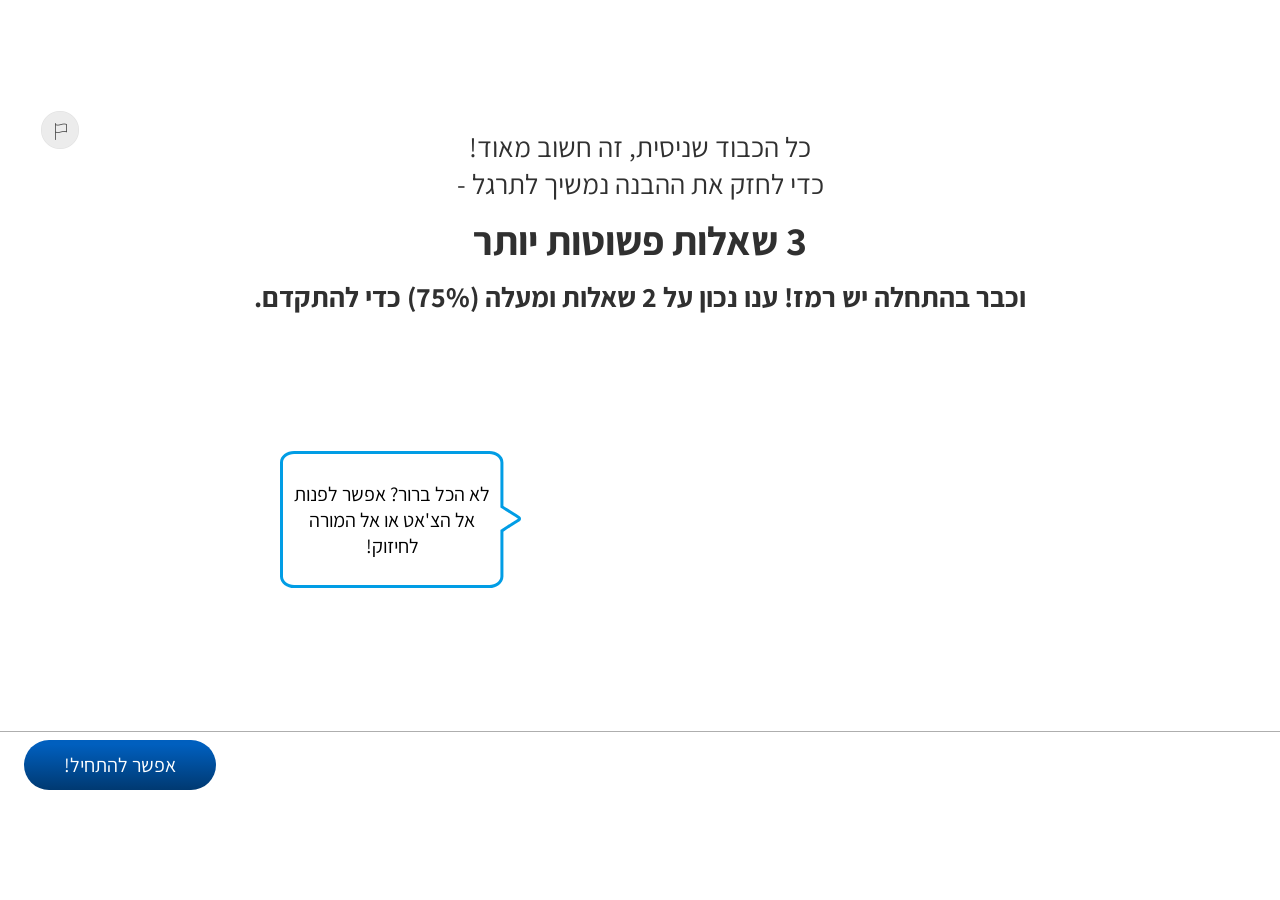
<file: methodica-science-mass-measure-01-02/index.html>
<!DOCTYPE html>
<html lang="he" dir="rtl">
<head>
  <meta charset="UTF-8">
  <meta name="viewport" content="width=device-width, initial-scale=1.0">
  <title>לומדה — מדידת מסה · חלק 02</title>
  <link rel="preconnect" href="https://fonts.googleapis.com">
  <link rel="preconnect" href="https://fonts.gstatic.com" crossorigin>
  <link href="https://fonts.googleapis.com/css2?family=Assistant:wght@400;600;700&family=Open+Sans:wght@400;600;700&display=swap" rel="stylesheet">
  <link rel="stylesheet" href="css/style.css">
</head>
<body>
<div id="app">

  <!-- ═══════════════════════════════════════════════════════════
       GLOBAL — Report / Issue button (shared across every screen).
       Visual only; no click behavior wired.
       ═══════════════════════════════════════════════════════════ -->
  <button class="flag-btn" id="flag-btn" type="button" aria-label="מצאתם בעיה?">
    <span class="flag-btn-icon"></span>
    <span class="flag-btn-label">מצאתם בעיה?</span>
  </button>


  <!-- ═══════════════════════════════════════════════════════════
       S0 — Screen 01 · TransitionScreen
       "מה נשאר לנו בראש?" — companion video auto-plays on entry.
       Character (1/2) carried over from part 01 via localStorage.
       First screen of this part: NO back button.
       ═══════════════════════════════════════════════════════════ -->
  <section class="screen active" data-screen="0" id="s0">

    <div class="s7-content">
      <div class="s7-text">
        <p class="s7-subtitle s7-subtitle--regular">כל הכבוד שניסית, זה חשוב מאוד!<br>כדי לחזק את ההבנה נמשיך לתרגל -</p>
        <h1 class="s7-title">3 שאלות פשוטות יותר</h1>
        <p class="s7-subtitle">וכבר בהתחלה יש רמז! ענו נכון על 2 שאלות ומעלה (75%) כדי להתקדם.</p>
      </div>
      <div class="s7-video-wrap">
        <video id="s0-video" class="s7-video" autoplay muted playsinline></video>
      </div>

      <!-- Speech bubble (Figma node 730:10395) — left of the character, tail points toward the mouth -->
      <div class="s0-bubble">
        <span class="s0-bubble-text">לא הכל ברור? אפשר לפנות אל הצ'אט או אל המורה לחיזוק!</span>
      </div>
    </div>

    <button class="btn-continue" id="s0-continue" onclick="advanceFromS0()">אפשר להתחיל!</button>

  </section>


  <!-- ═══════════════════════════════════════════════════════════
       S1 — Screen 02 · SingleChoiceQuestion (speech bubbles)
       Scored Q1a. Image + 3 speech bubbles + 4 options.
       Progress nav A (3 dots) — Q1 (s1+s2) · Q2 (s3) · Q3 (s4).
       ═══════════════════════════════════════════════════════════ -->
  <section class="screen" data-screen="1" id="s1">

    <!-- Progress Question nav A — 3 dots. Q1 first in DOM = physically RIGHT (RTL) -->
    <nav class="progress-question" data-nav="A" aria-label="ניווט שאלות">
      <div class="progress-question__item" data-question="1">
        <div class="progress-question__icon progress-question__icon--current"></div>
        <span class="progress-question__label progress-question__label--visited">שאלה 1</span>
      </div>
      <div class="progress-question__connector" data-connector="1"></div>
      <div class="progress-question__item" data-question="2">
        <div class="progress-question__icon"></div>
        <span class="progress-question__label">שאלה 2</span>
      </div>
      <div class="progress-question__connector" data-connector="2"></div>
      <div class="progress-question__item" data-question="3">
        <div class="progress-question__icon"></div>
        <span class="progress-question__label">שאלה 3</span>
      </div>
    </nav>

    <div class="scq-question">

      <!-- Left column: image frame (bottom) + speech bubbles (absolute, RTL order) -->
      <div class="s12q-left">
        <!-- Bubble — rightmost: 2nd measurement -->
        <div class="speech-bubble" style="left:285px; top:-28px; width:116px;">
          <div class="speech-bubble__frame">
            <p class="speech-bubble__text">תוצאת המדידה השנייה שווה ל: 12.0 גר'</p>
          </div>
          <div class="speech-bubble__tail"></div>
        </div>
        <!-- Bubble — middle: 3rd measurement -->
        <div class="speech-bubble" style="left:145px; top:-28px; width:116px;">
          <div class="speech-bubble__frame">
            <p class="speech-bubble__text">תוצאת המדידה השלישית שווה ל: 18.7 גר'</p>
          </div>
          <div class="speech-bubble__tail"></div>
        </div>
        <!-- Bubble — leftmost: 1st measurement -->
        <div class="speech-bubble" style="left:6px; top:-28px; width:116px;">
          <div class="speech-bubble__frame">
            <p class="speech-bubble__text">תוצאת המדידה הראשונה שווה ל: 12.1 גר'</p>
          </div>
          <div class="speech-bubble__tail"></div>
        </div>
        <!-- Image frame (380×380) -->
        <div class="s12q-frame">
          <div class="s12q-frame-inner">
            <button class="img-zoom-btn" type="button" aria-label="הגדלת התמונה"
                    data-zoom-src="assets/img/ShaharEdenPeleg.jpeg"
                    data-zoom-alt="שחר, עדן ופלג מציגים את תוצאות המדידה">
              <svg class="img-zoom-btn__icon" aria-hidden="true" width="20" height="20" viewBox="0 0 21 21" fill="none" xmlns="http://www.w3.org/2000/svg"><path d="M8 1C11.8661 1 15 4.13371 15 7.99902C15 11.8643 11.8661 14.998 8 14.998C4.1339 14.998 1.00002 11.8643 1 7.99902C1 4.13371 4.13389 1 8 1Z" stroke="currentColor" stroke-width="2"/><path d="M12.6221 14.188L14.2657 12.6141L19.928 18.5274C20.3626 18.9813 20.347 19.7016 19.8931 20.1362C19.4392 20.5708 18.7189 20.5552 18.2843 20.1013L12.6221 14.188Z" fill="currentColor"/></svg>
            </button>
            <img src="assets/img/ShaharEdenPeleg.jpeg"
                 alt="שחר, עדן ופלג מציגים את תוצאות המדידה"
                 onerror="this.style.display='none'">
            <div class="s12q-name-tags" aria-hidden="true">
              <span class="s12q-name-tag">פלג</span>
              <span class="s12q-name-tag">עדן</span>
              <span class="s12q-name-tag">שחר</span>
            </div>
          </div>
        </div>
      </div>

      <!-- Right column: question text + answers -->
      <div class="s12q-right">
        <div class="scq-qtext">
          <div class="s12q-qbody-group">
            <p class="s12q-qbody">עדן, פלג ושחר ביצעו בשיעור מדעים סדרת מדידות של מסת מוצק.</p>
            <p class="s12q-qquestion">סעיף א: האם ישנה תוצאה חריגה בעיניכם? מהי?</p>
          </div>
        </div>

        <div class="scq-answers" id="s1q-answers" role="radiogroup"
             aria-label="האם ישנה תוצאה חריגה בעיניכם? מהי?">
          <button class="scq-opt" type="button" role="radio" aria-checked="false"
                  data-id="a" onclick="scqSelect('s1',this)">
            <span class="scq-opt-text">כן, התוצאה של שחר</span>
            <span class="scq-radio" aria-hidden="true"></span>
          </button>
          <button class="scq-opt" type="button" role="radio" aria-checked="false"
                  data-id="b" onclick="scqSelect('s1',this)">
            <span class="scq-opt-text">כן, התוצאה של עדן</span>
            <span class="scq-radio" aria-hidden="true"></span>
          </button>
          <button class="scq-opt" type="button" role="radio" aria-checked="false"
                  data-id="c" onclick="scqSelect('s1',this)">
            <span class="scq-opt-text">כן, התוצאה של פלג</span>
            <span class="scq-radio" aria-hidden="true"></span>
          </button>
          <button class="scq-opt" type="button" role="radio" aria-checked="false"
                  data-id="d" onclick="scqSelect('s1',this)">
            <span class="scq-opt-text">לא. כל התוצאות סבירות</span>
            <span class="scq-radio" aria-hidden="true"></span>
          </button>
        </div>
      </div>

    </div><!-- /.scq-question -->

    <!-- Bottom action bar -->
    <div class="scq-bar">
      <div class="scq-bar-main">
        <button class="scq-check" id="s1q-check" type="button" disabled
                onclick="scqCheck('s1')">צדקתי?</button>
        <button class="scq-hint" id="s1q-hint" type="button"
                style="visibility:hidden" onclick="scqOpenHint('s1')">
          <span>אפשר רמז?</span>
          <img class="scq-hint-ico" src="assets/img/icon-idea-blue.svg" alt="">
        </button>
      </div>
      <button class="scq-back" id="s1-back" type="button" onclick="goBack()">חזרה</button>
    </div>

  </section>


  <!-- ═══════════════════════════════════════════════════════════
       S2 — Screen 03 · SingleChoiceQuestion (speech bubbles)
       Scored Q1b. Same scenario/image/bubbles as S1, new question.
       Progress nav A (2 dots) — Q1 still current.
       ═══════════════════════════════════════════════════════════ -->
  <section class="screen" data-screen="2" id="s2">

    <nav class="progress-question" data-nav="A" aria-label="ניווט שאלות">
      <div class="progress-question__item" data-question="1">
        <div class="progress-question__icon progress-question__icon--current"></div>
        <span class="progress-question__label progress-question__label--visited">שאלה 1</span>
      </div>
      <div class="progress-question__connector" data-connector="1"></div>
      <div class="progress-question__item" data-question="2">
        <div class="progress-question__icon"></div>
        <span class="progress-question__label">שאלה 2</span>
      </div>
      <div class="progress-question__connector" data-connector="2"></div>
      <div class="progress-question__item" data-question="3">
        <div class="progress-question__icon"></div>
        <span class="progress-question__label">שאלה 3</span>
      </div>
    </nav>

    <div class="scq-question">

      <div class="s12q-left">
        <div class="speech-bubble" style="left:285px; top:-28px; width:116px;">
          <div class="speech-bubble__frame">
            <p class="speech-bubble__text">תוצאת המדידה השנייה שווה ל: 12.0 גר'</p>
          </div>
          <div class="speech-bubble__tail"></div>
        </div>
        <div class="speech-bubble" style="left:145px; top:-28px; width:116px;">
          <div class="speech-bubble__frame">
            <p class="speech-bubble__text">תוצאת המדידה השלישית שווה ל: 18.7 גר'</p>
          </div>
          <div class="speech-bubble__tail"></div>
        </div>
        <div class="speech-bubble" style="left:6px; top:-28px; width:116px;">
          <div class="speech-bubble__frame">
            <p class="speech-bubble__text">תוצאת המדידה הראשונה שווה ל: 12.1 גר'</p>
          </div>
          <div class="speech-bubble__tail"></div>
        </div>
        <div class="s12q-frame">
          <div class="s12q-frame-inner">
            <button class="img-zoom-btn" type="button" aria-label="הגדלת התמונה"
                    data-zoom-src="assets/img/ShaharEdenPeleg.jpeg"
                    data-zoom-alt="שחר, עדן ופלג מציגים את תוצאות המדידה">
              <svg class="img-zoom-btn__icon" aria-hidden="true" width="20" height="20" viewBox="0 0 21 21" fill="none" xmlns="http://www.w3.org/2000/svg"><path d="M8 1C11.8661 1 15 4.13371 15 7.99902C15 11.8643 11.8661 14.998 8 14.998C4.1339 14.998 1.00002 11.8643 1 7.99902C1 4.13371 4.13389 1 8 1Z" stroke="currentColor" stroke-width="2"/><path d="M12.6221 14.188L14.2657 12.6141L19.928 18.5274C20.3626 18.9813 20.347 19.7016 19.8931 20.1362C19.4392 20.5708 18.7189 20.5552 18.2843 20.1013L12.6221 14.188Z" fill="currentColor"/></svg>
            </button>
            <img src="assets/img/ShaharEdenPeleg.jpeg"
                 alt="שחר, עדן ופלג מציגים את תוצאות המדידה"
                 onerror="this.style.display='none'">
            <div class="s12q-name-tags" aria-hidden="true">
              <span class="s12q-name-tag">פלג</span>
              <span class="s12q-name-tag">עדן</span>
              <span class="s12q-name-tag">שחר</span>
            </div>
          </div>
        </div>
      </div>

      <div class="s12q-right">
        <div class="scq-qtext">
          <div class="s12q-qbody-group">
            <p class="s12q-qbody">עדן, פלג ושחר ביצעו בשיעור מדעים סדרת מדידות של מסת מוצק.</p>
            <p class="s12q-qquestion">סעיף ב: האם על שחר, עדן ופלג לבצע מדידה נוספת?</p>
          </div>
        </div>

        <div class="scq-answers" id="s2q-answers" role="radiogroup"
             aria-label="האם על שחר, עדן ופלג לבצע מדידה נוספת?">
          <button class="scq-opt" type="button" role="radio" aria-checked="false"
                  data-id="a" onclick="scqSelect('s2',this)">
            <span class="scq-opt-text">כן, בגלל שאחת המדידות חריגה</span>
            <span class="scq-radio" aria-hidden="true"></span>
          </button>
          <button class="scq-opt" type="button" role="radio" aria-checked="false"
                  data-id="b" onclick="scqSelect('s2',this)">
            <span class="scq-opt-text">לא, נהוג לבצע רק שלוש מדידות</span>
            <span class="scq-radio" aria-hidden="true"></span>
          </button>
          <button class="scq-opt" type="button" role="radio" aria-checked="false"
                  data-id="c" onclick="scqSelect('s2',this)">
            <span class="scq-opt-text">כן, נהוג לבצע שלוש אבל עדיף יותר</span>
            <span class="scq-radio" aria-hidden="true"></span>
          </button>
          <button class="scq-opt" type="button" role="radio" aria-checked="false"
                  data-id="d" onclick="scqSelect('s2',this)">
            <span class="scq-opt-text">אין כלל. שיחליטו מה שירצו</span>
            <span class="scq-radio" aria-hidden="true"></span>
          </button>
        </div>
      </div>

    </div><!-- /.scq-question -->

    <div class="scq-bar">
      <div class="scq-bar-main">
        <button class="scq-check" id="s2q-check" type="button" disabled
                onclick="scqCheck('s2')">צדקתי?</button>
        <button class="scq-hint" id="s2q-hint" type="button"
                style="visibility:hidden" onclick="scqOpenHint('s2')">
          <span>אפשר רמז?</span>
          <img class="scq-hint-ico" src="assets/img/icon-idea-blue.svg" alt="">
        </button>
      </div>
      <button class="scq-back" id="s2-back" type="button" onclick="goBack()">חזרה</button>
    </div>

  </section>


  <!-- ═══════════════════════════════════════════════════════════
       S3 — Screen 04 · DragAndDropQuestion (text → image targets)
       Scored Q2. 4 text cards dragged into the zone under each of
       4 measurement images (Doc1–Doc4, right→left). 2 attempts.
       Progress nav A (2 dots) — Q2 current.
       ═══════════════════════════════════════════════════════════ -->
  <section class="screen" data-screen="3" id="s3">

    <nav class="progress-question" data-nav="A" aria-label="ניווט שאלות">
      <div class="progress-question__item" data-question="1">
        <div class="progress-question__icon"></div>
        <span class="progress-question__label">שאלה 1</span>
      </div>
      <div class="progress-question__connector" data-connector="1"></div>
      <div class="progress-question__item" data-question="2">
        <div class="progress-question__icon progress-question__icon--current"></div>
        <span class="progress-question__label progress-question__label--visited">שאלה 2</span>
      </div>
      <div class="progress-question__connector" data-connector="2"></div>
      <div class="progress-question__item" data-question="3">
        <div class="progress-question__icon"></div>
        <span class="progress-question__label">שאלה 3</span>
      </div>
    </nav>

    <div class="s16ddq-content">

      <!-- Text header -->
      <div class="s16ddq-header">
        <p class="s16ddq-title">ד"ר בוחבוט, חוקרת בחברת ביומדיקס, מדדה את מסת אותו חומר 4 פעמים. הערך האמיתי של החומר הוא <span class="s16ddq-amount">50.00 גרם.</span></p>
        <p class="s16ddq-subtitle"><strong>גררו כל תיאור אל המדידה המתאימה:</strong></p>
      </div>

      <!-- Targets row: 4 fixed images, drop zone beneath each.
           direction:rtl (via #s3 override) → first DOM col = rightmost = Doc1. -->
      <div class="s16ddq-targets-row">

        <div class="s16ddq-target-col">
          <div class="s16ddq-img-frame">
            <img class="s16ddq-target-img" src="assets/img/Doc1.jpeg" alt="מדידה 1">
            <button class="img-zoom-btn" type="button" aria-label="הגדלת התמונה"
                    data-zoom-src="assets/img/Doc1.jpeg" data-zoom-alt="מדידה 1">
              <svg class="img-zoom-btn__icon" aria-hidden="true" width="20" height="20" viewBox="0 0 21 21" fill="none" xmlns="http://www.w3.org/2000/svg"><path d="M8 1C11.8661 1 15 4.13371 15 7.99902C15 11.8643 11.8661 14.998 8 14.998C4.1339 14.998 1.00002 11.8643 1 7.99902C1 4.13371 4.13389 1 8 1Z" stroke="currentColor" stroke-width="2"/><path d="M12.6221 14.188L14.2657 12.6141L19.928 18.5274C20.3626 18.9813 20.347 19.7016 19.8931 20.1362C19.4392 20.5708 18.7189 20.5552 18.2843 20.1013L12.6221 14.188Z" fill="currentColor"/></svg>
            </button>
          </div>
          <div class="s16ddq-target" id="target-s3-1"
               ondragover="s3ddqDragOver(event,'target-s3-1')"
               ondragleave="s3ddqDragLeave(event,'target-s3-1')"
               ondrop="s3ddqDrop(event,'target-s3-1')"></div>
        </div>

        <div class="s16ddq-target-col">
          <div class="s16ddq-img-frame">
            <img class="s16ddq-target-img" src="assets/img/Doc2.jpeg" alt="מדידה 2">
            <button class="img-zoom-btn" type="button" aria-label="הגדלת התמונה"
                    data-zoom-src="assets/img/Doc2.jpeg" data-zoom-alt="מדידה 2">
              <svg class="img-zoom-btn__icon" aria-hidden="true" width="20" height="20" viewBox="0 0 21 21" fill="none" xmlns="http://www.w3.org/2000/svg"><path d="M8 1C11.8661 1 15 4.13371 15 7.99902C15 11.8643 11.8661 14.998 8 14.998C4.1339 14.998 1.00002 11.8643 1 7.99902C1 4.13371 4.13389 1 8 1Z" stroke="currentColor" stroke-width="2"/><path d="M12.6221 14.188L14.2657 12.6141L19.928 18.5274C20.3626 18.9813 20.347 19.7016 19.8931 20.1362C19.4392 20.5708 18.7189 20.5552 18.2843 20.1013L12.6221 14.188Z" fill="currentColor"/></svg>
            </button>
          </div>
          <div class="s16ddq-target" id="target-s3-2"
               ondragover="s3ddqDragOver(event,'target-s3-2')"
               ondragleave="s3ddqDragLeave(event,'target-s3-2')"
               ondrop="s3ddqDrop(event,'target-s3-2')"></div>
        </div>

        <div class="s16ddq-target-col">
          <div class="s16ddq-img-frame">
            <img class="s16ddq-target-img" src="assets/img/Doc3.jpeg" alt="מדידה 3">
            <button class="img-zoom-btn" type="button" aria-label="הגדלת התמונה"
                    data-zoom-src="assets/img/Doc3.jpeg" data-zoom-alt="מדידה 3">
              <svg class="img-zoom-btn__icon" aria-hidden="true" width="20" height="20" viewBox="0 0 21 21" fill="none" xmlns="http://www.w3.org/2000/svg"><path d="M8 1C11.8661 1 15 4.13371 15 7.99902C15 11.8643 11.8661 14.998 8 14.998C4.1339 14.998 1.00002 11.8643 1 7.99902C1 4.13371 4.13389 1 8 1Z" stroke="currentColor" stroke-width="2"/><path d="M12.6221 14.188L14.2657 12.6141L19.928 18.5274C20.3626 18.9813 20.347 19.7016 19.8931 20.1362C19.4392 20.5708 18.7189 20.5552 18.2843 20.1013L12.6221 14.188Z" fill="currentColor"/></svg>
            </button>
          </div>
          <div class="s16ddq-target" id="target-s3-3"
               ondragover="s3ddqDragOver(event,'target-s3-3')"
               ondragleave="s3ddqDragLeave(event,'target-s3-3')"
               ondrop="s3ddqDrop(event,'target-s3-3')"></div>
        </div>

        <div class="s16ddq-target-col">
          <div class="s16ddq-img-frame">
            <img class="s16ddq-target-img" src="assets/img/Doc4.jpeg" alt="מדידה 4">
            <button class="img-zoom-btn" type="button" aria-label="הגדלת התמונה"
                    data-zoom-src="assets/img/Doc4.jpeg" data-zoom-alt="מדידה 4">
              <svg class="img-zoom-btn__icon" aria-hidden="true" width="20" height="20" viewBox="0 0 21 21" fill="none" xmlns="http://www.w3.org/2000/svg"><path d="M8 1C11.8661 1 15 4.13371 15 7.99902C15 11.8643 11.8661 14.998 8 14.998C4.1339 14.998 1.00002 11.8643 1 7.99902C1 4.13371 4.13389 1 8 1Z" stroke="currentColor" stroke-width="2"/><path d="M12.6221 14.188L14.2657 12.6141L19.928 18.5274C20.3626 18.9813 20.347 19.7016 19.8931 20.1362C19.4392 20.5708 18.7189 20.5552 18.2843 20.1013L12.6221 14.188Z" fill="currentColor"/></svg>
            </button>
          </div>
          <div class="s16ddq-target" id="target-s3-4"
               ondragover="s3ddqDragOver(event,'target-s3-4')"
               ondragleave="s3ddqDragLeave(event,'target-s3-4')"
               ondrop="s3ddqDrop(event,'target-s3-4')"></div>
        </div>

      </div><!-- /.s16ddq-targets-row -->

      <!-- Draggable text descriptions. direction:rtl (via #s3 override). -->
      <div class="s16ddq-source" id="s3ddq-source">
        <div class="s16ddq-source-slot">
          <div class="s16ddq-drag-card" id="drag-s3-1" draggable="true"
               ondragstart="s3ddqDragStart(event,'drag-s3-1')"
               ondragend="s3ddqDragEnd(event)">
            <span class="s16ddq-card-text">מדויק אך לא מהימן</span>
          </div>
        </div>
        <div class="s16ddq-source-slot">
          <div class="s16ddq-drag-card" id="drag-s3-2" draggable="true"
               ondragstart="s3ddqDragStart(event,'drag-s3-2')"
               ondragend="s3ddqDragEnd(event)">
            <span class="s16ddq-card-text">מהימן אך לא מדויק</span>
          </div>
        </div>
        <div class="s16ddq-source-slot">
          <div class="s16ddq-drag-card" id="drag-s3-3" draggable="true"
               ondragstart="s3ddqDragStart(event,'drag-s3-3')"
               ondragend="s3ddqDragEnd(event)">
            <span class="s16ddq-card-text">גם מדויק וגם מהימן</span>
          </div>
        </div>
        <div class="s16ddq-source-slot">
          <div class="s16ddq-drag-card" id="drag-s3-4" draggable="true"
               ondragstart="s3ddqDragStart(event,'drag-s3-4')"
               ondragend="s3ddqDragEnd(event)">
            <span class="s16ddq-card-text">לא מדויק ולא מהימן</span>
          </div>
        </div>
      </div><!-- /.s16ddq-source -->

    </div><!-- /.s16ddq-content -->

    <!-- Bottom action bar -->
    <div class="scq-bar">
      <div class="scq-bar-main">
        <button class="scq-check" id="s3ddq-check" type="button" disabled
                onclick="s3ddqCheck()">צדקתי?</button>
        <button class="scq-hint" id="s3ddq-hint" type="button"
                style="visibility:hidden" onclick="s3ddqOpenHint()">
          <span>אפשר רמז?</span>
          <img class="scq-hint-ico" src="assets/img/icon-idea-blue.svg" alt="">
        </button>
      </div>
      <button class="scq-back" id="s3-back" type="button" onclick="goBack()">חזרה</button>
    </div>

  </section>


  <!-- ═══════════════════════════════════════════════════════════
       S4 — Screen 05 · ValueInputQuestion
       Scored Q3 (dot 3) on the shared 3-dot progress nav A.
       Image placeholder (Dan) + recover-the-erased-measurement.
       Sentence: (50 + 52 + [▯]) ÷ 3 = 50  → answer 48. 2 attempts.
       ═══════════════════════════════════════════════════════════ -->
  <section class="screen" data-screen="4" id="s4">

    <nav class="progress-question" data-nav="A" aria-label="ניווט שאלות">
      <div class="progress-question__item" data-question="1">
        <div class="progress-question__icon"></div>
        <span class="progress-question__label">שאלה 1</span>
      </div>
      <div class="progress-question__connector" data-connector="1"></div>
      <div class="progress-question__item" data-question="2">
        <div class="progress-question__icon"></div>
        <span class="progress-question__label">שאלה 2</span>
      </div>
      <div class="progress-question__connector" data-connector="2"></div>
      <div class="progress-question__item" data-question="3">
        <div class="progress-question__icon progress-question__icon--current"></div>
        <span class="progress-question__label progress-question__label--visited">שאלה 3</span>
      </div>
    </nav>

    <div class="scq-question">

      <!-- Left column: image placeholder frame (Dan) -->
      <div class="s12q-left">
        <div class="s12q-frame">
          <div class="s12q-frame-inner">
            <button class="img-zoom-btn" type="button" aria-label="הגדלת התמונה"
                    data-zoom-src="assets/img/Dan.jpeg"
                    data-zoom-alt="דן החוקר">
              <svg class="img-zoom-btn__icon" aria-hidden="true" width="20" height="20" viewBox="0 0 21 21" fill="none" xmlns="http://www.w3.org/2000/svg"><path d="M8 1C11.8661 1 15 4.13371 15 7.99902C15 11.8643 11.8661 14.998 8 14.998C4.1339 14.998 1.00002 11.8643 1 7.99902C1 4.13371 4.13389 1 8 1Z" stroke="currentColor" stroke-width="2"/><path d="M12.6221 14.188L14.2657 12.6141L19.928 18.5274C20.3626 18.9813 20.347 19.7016 19.8931 20.1362C19.4392 20.5708 18.7189 20.5552 18.2843 20.1013L12.6221 14.188Z" fill="currentColor"/></svg>
            </button>
            <img src="assets/img/Dan.jpeg"
                 alt="דן החוקר"
                 onerror="this.style.display='none'">
          </div>
        </div>
      </div>

      <!-- Right column: question text + value-input sentence -->
      <div class="s12q-right">
        <div class="scq-qtext">
          <div class="s12q-qbody-group">
            <p class="s12q-qbody">דן החוקר מדד מסה של גוף מוצק 3 פעמים. לאחר שהבחין שאין תוצאה חריגה במיוחד, הוא חישב את ממוצע המדידות וקיבל את התוצאה 50 גר'.</p>
            <p class="s12q-qbody">תוצאה במדידה הראשונה: 50 גרם<br>תוצאה במדידה שנייה: 52 גרם</p>
            <p class="s12q-qbody">לפתע הבחין דן כי התוצאה של המדידה השלישית נמחקה.</p>
            <p class="s12q-qquestion">סייעו לדן לשחזרה</p>
          </div>
        </div>

        <!-- Value-input sentence (LTR math expression) -->
        <div class="s4v-input-row" dir="ltr">
          <span class="s4v-expr">(50 + 52 +</span>
          <input id="s4v-input" class="s4v-input" type="number" inputmode="decimal"
                 step="any" dir="ltr" aria-label="המדידה השלישית"
                 oninput="s4vInputChange()">
          <span class="s4v-expr">) &divide; 3 = 50</span>
        </div>
      </div>

    </div><!-- /.scq-question -->

    <!-- Bottom action bar -->
    <div class="scq-bar">
      <div class="scq-bar-main">
        <button class="scq-check" id="s4v-check" type="button" disabled
                onclick="s4vCheck()">צדקתי?</button>
        <button class="scq-hint" id="s4v-hint" type="button"
                style="visibility:hidden" onclick="s4vOpenHint()">
          <span>אפשר רמז?</span>
          <img class="scq-hint-ico" src="assets/img/icon-idea-blue.svg" alt="">
        </button>
      </div>
      <button class="scq-back" id="s4-back" type="button" onclick="goBack()">חזרה</button>
    </div>

  </section>


  <!-- ═══════════════════════════════════════════════════════════
       Shared popups + hint overlays — OUTSIDE .screen divs, inside #app
       so they are never clipped by a hidden screen.
       ═══════════════════════════════════════════════════════════ -->

  <!-- S1 feedback popup -->
  <div class="scq-popup hidden" id="s1q-popup" onmousedown="popupMouseDown(event,'s1q-popup')"
       role="status" aria-live="polite">
    <div class="scq-popup-header">
      <button class="scq-popup-close" type="button" onclick="scqClosePopup('s1')" aria-label="סגור">✕</button>
      <p class="scq-popup-title" id="s1q-popup-title"></p>
    </div>
    <div class="scq-popup-body" id="s1q-popup-body"></div>
  </div>

  <!-- S1 hint overlay -->
  <div class="scq-hint-overlay hidden" id="s1q-hint-overlay" onclick="scqCloseHintOnBackdrop(event,'s1')">
    <div class="scq-hint-popup" role="dialog" aria-modal="true" aria-labelledby="s1q-hint-title">
      <div class="scq-hint-content">
        <div class="scq-hint-text">
          <h2 class="scq-hint-title" id="s1q-hint-title">רמז</h2>
          <div class="scq-hint-body">
            <p>הסתכלו האם ואילו תוצאות דומות זו לזו.</p>
          </div>
        </div>
        <img class="scq-hint-ico-lg" src="assets/img/icon-idea-blue.svg" alt="">
      </div>
      <button class="scq-hint-close" type="button" onclick="scqCloseHint('s1')">חזרה לשאלה</button>
    </div>
  </div>

  <!-- S2 feedback popup -->
  <div class="scq-popup hidden" id="s2q-popup" onmousedown="popupMouseDown(event,'s2q-popup')"
       role="status" aria-live="polite">
    <div class="scq-popup-header">
      <button class="scq-popup-close" type="button" onclick="scqClosePopup('s2')" aria-label="סגור">✕</button>
      <p class="scq-popup-title" id="s2q-popup-title"></p>
    </div>
    <div class="scq-popup-body" id="s2q-popup-body"></div>
  </div>

  <!-- S2 hint overlay -->
  <div class="scq-hint-overlay hidden" id="s2q-hint-overlay" onclick="scqCloseHintOnBackdrop(event,'s2')">
    <div class="scq-hint-popup" role="dialog" aria-modal="true" aria-labelledby="s2q-hint-title">
      <div class="scq-hint-content">
        <div class="scq-hint-text">
          <h2 class="scq-hint-title" id="s2q-hint-title">רמז</h2>
          <div class="scq-hint-body">
            <p>האם הנתונים נראים מספיק דומים בכדי להסיק מסקנה בביטחון?</p>
          </div>
        </div>
        <img class="scq-hint-ico-lg" src="assets/img/icon-idea-blue.svg" alt="">
      </div>
      <button class="scq-hint-close" type="button" onclick="scqCloseHint('s2')">חזרה לשאלה</button>
    </div>
  </div>

  <!-- S3 feedback popup -->
  <div class="scq-popup hidden" id="s3ddq-popup" onmousedown="popupMouseDown(event,'s3ddq-popup')"
       role="status" aria-live="polite">
    <div class="scq-popup-header">
      <button class="scq-popup-close" type="button" onclick="s3ddqClosePopup()" aria-label="סגור">✕</button>
      <p class="scq-popup-title" id="s3ddq-popup-title"></p>
    </div>
    <div class="scq-popup-body" id="s3ddq-popup-body"></div>
  </div>

  <!-- S3 hint overlay -->
  <div class="scq-hint-overlay hidden" id="s3ddq-hint-overlay" onclick="s3ddqCloseHintOnBackdrop(event)">
    <div class="scq-hint-popup" role="dialog" aria-modal="true" aria-labelledby="s3ddq-hint-title">
      <div class="scq-hint-content">
        <div class="scq-hint-text">
          <h2 class="scq-hint-title" id="s3ddq-hint-title">בדקו בכל סדרה בנפרד:</h2>
          <div class="scq-hint-body">
            <p>האם המספרים קרובים זה לזה? אם כן - התוצאות מהימנות.</p>
            <p>האם הם קרובים ל-50.00 (הערך האמיתי)? אם כן - התוצאות מדויקות.</p>
          </div>
        </div>
        <img class="scq-hint-ico-lg" src="assets/img/icon-idea-blue.svg" alt="">
      </div>
      <button class="scq-hint-close" type="button" onclick="s3ddqCloseHint()">חזרה לשאלה</button>
    </div>
  </div>

  <!-- S4 feedback popup -->
  <div class="scq-popup hidden" id="s4v-popup" onmousedown="popupMouseDown(event,'s4v-popup')"
       role="status" aria-live="polite">
    <div class="scq-popup-header">
      <button class="scq-popup-close" type="button" onclick="s4vClosePopup()" aria-label="סגור">✕</button>
      <p class="scq-popup-title" id="s4v-popup-title"></p>
    </div>
    <div class="scq-popup-body" id="s4v-popup-body"></div>
  </div>

  <!-- S4 hint overlay -->
  <div class="scq-hint-overlay hidden" id="s4v-hint-overlay" onclick="s4vCloseHintOnBackdrop(event)">
    <div class="scq-hint-popup" role="dialog" aria-modal="true" aria-labelledby="s4v-hint-title">
      <div class="scq-hint-content">
        <div class="scq-hint-text">
          <h2 class="scq-hint-title" id="s4v-hint-title">רמז</h2>
          <div class="scq-hint-body">
            <p>אם הממוצע של <strong>שלוש</strong> המדידות הוא 50, מהו <strong>הסכום הכולל</strong> של שלושתן? <strong>וכמה חסר</strong> לכם כדי להגיע אליו?</p>
          </div>
        </div>
        <img class="scq-hint-ico-lg" src="assets/img/icon-idea-blue.svg" alt="">
      </div>
      <button class="scq-hint-close" type="button" onclick="s4vCloseHint()">חזרה לשאלה</button>
    </div>
  </div>

  <div class="img-zoom-modal hidden" id="img-zoom-modal" aria-hidden="true">
    <div class="img-zoom-modal__backdrop" data-zoom-close="true"></div>
    <div class="img-zoom-modal__panel" role="dialog" aria-modal="true" aria-label="תצוגת תמונה מוגדלת">
      <button class="img-zoom-modal__close" type="button" aria-label="סגירת התמונה" data-zoom-close="true"><svg class="img-zoom-modal__close-icon" aria-hidden="true" width="15" height="15" viewBox="0 0 15 15" fill="none" xmlns="http://www.w3.org/2000/svg"><path d="M1.192 1.192L13.808 13.808M13.808 1.192L1.192 13.808" stroke="currentColor" stroke-width="2.383" stroke-linecap="round"/></svg></button>
      <div class="img-zoom-modal__stage" id="img-zoom-modal-stage"></div>
    </div>
  </div>

    <!-- ═══════════════════════════════════════ REPORT MODAL ═══════════════════════════════════════ -->
    <div id="report-modal" class="report-modal-overlay" hidden role="dialog" aria-modal="true" aria-labelledby="report-modal-title">
      <div class="report-modal-box">
        <button class="report-close-btn" onclick="tryCloseReportModal()" aria-label="סגור">&#10005;</button>
        <h2 class="report-modal-title" id="report-modal-title">דיווח על בעיה</h2>
        <p class="report-modal-body">משהו לא ברור או לא עובד כמו שצריך? ספרו לנו מה קרה כדי שנטפל.</p>
        <div class="report-field">
          <label class="report-label" for="report-type">מה סוג הבעיה <span class="required-star">*</span></label>
          <select class="report-select" id="report-type">
            <option value="" disabled selected>בחרו סוג בעיה</option>
            <option value="technical">תקלה טכנית או שמשהו לא עובד</option>
            <option value="unclear">משהו לא ברור לי</option>
            <option value="other">אחר</option>
          </select>
        </div>
        <div class="report-field">
          <label class="report-label" for="report-text">מה קרה? <span class="required-star">*</span></label>
          <textarea class="report-textarea" id="report-text" maxlength="250" rows="4" placeholder="תארו את הבעיה..."></textarea>
          <span class="report-char-count" id="report-char-count">0 / 250</span>
        </div>
        <p class="report-error" id="report-error" hidden>נא לבחור סוג בעיה ולתאר מה קרה.</p>
        <div class="report-actions">
          <button class="report-submit-btn" onclick="submitReport()">שליחה</button>
          <button class="report-cancel-btn" onclick="tryCloseReportModal()">ביטול</button>
        </div>
        <div class="report-thanks" id="report-thanks" hidden>
          <p>תודה! הדיווח נשלח. נטפל בהקדם.</p>
          <button class="report-submit-btn" onclick="forceCloseReportModal()">סגירה</button>
        </div>
      </div>
    </div>
    <div id="report-confirm-modal" class="report-modal-overlay" hidden role="dialog" aria-modal="true" aria-labelledby="confirm-modal-title">
      <div class="report-modal-box report-confirm-box">
        <h2 class="report-modal-title" id="confirm-modal-title">בטוח לסגור את החלון?</h2>
        <p class="report-modal-body">בלחיצה על סגירה לא יישלח דיווח</p>
        <div class="report-actions">
          <button class="report-cancel-btn" onclick="forceCloseReportModal()">סגור חלון</button>
          <button class="report-submit-btn" onclick="backToReportForm()">אני רוצה לדווח</button>
        </div>
      </div>
    </div>

</div><!-- /#app -->

<script src="js/main.js"></script>
</body>
</html>
</file>
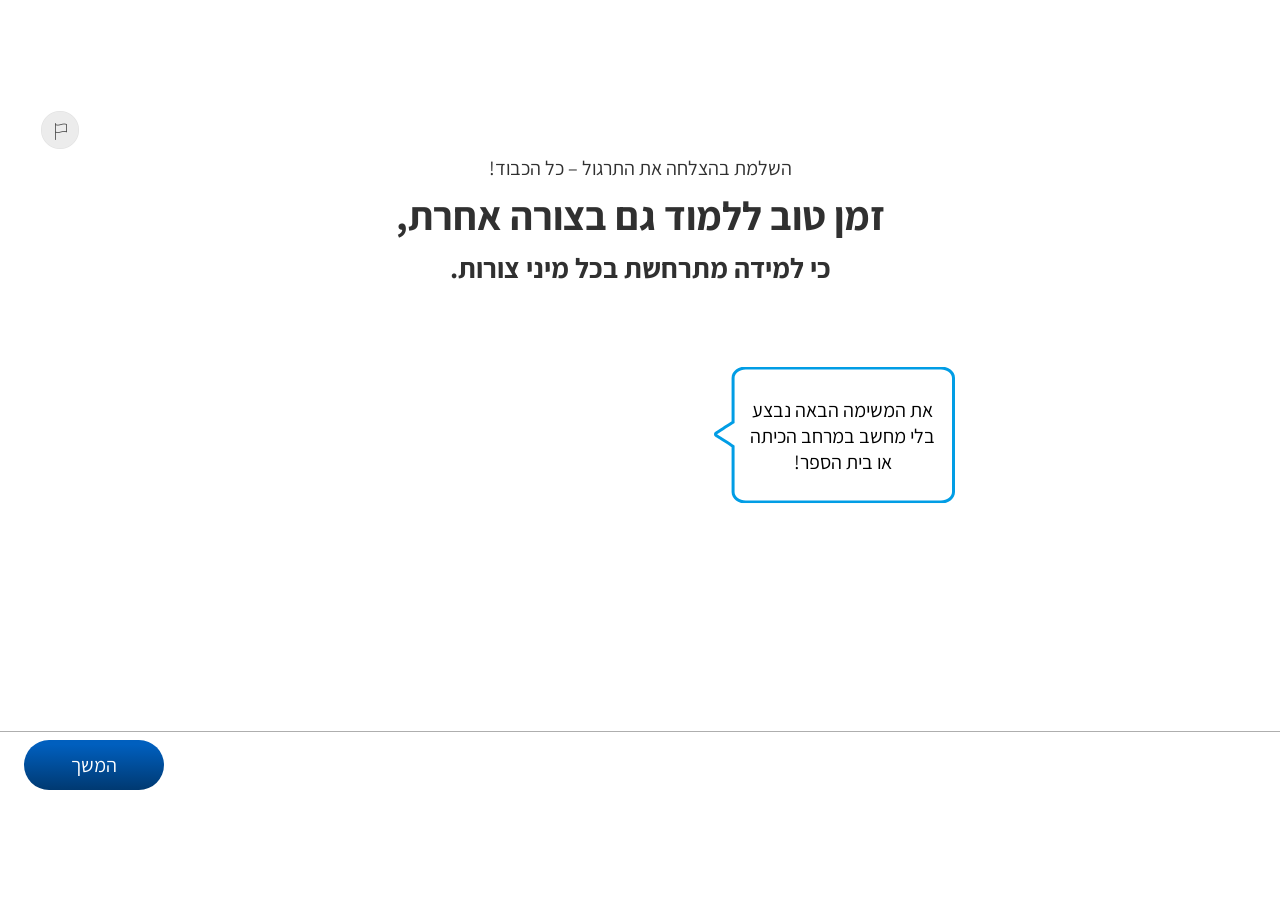
<file: methodica-science-mass-measure-01-03/index.html>
<!DOCTYPE html>
<html lang="he" dir="rtl">
<head>
  <meta charset="UTF-8">
  <meta name="viewport" content="width=device-width, initial-scale=1.0">
  <title>לומדה — מדידת מסה · חלק 03</title>
  <link rel="preconnect" href="https://fonts.googleapis.com">
  <link rel="preconnect" href="https://fonts.gstatic.com" crossorigin>
  <link href="https://fonts.googleapis.com/css2?family=Assistant:wght@400;600;700&family=Open+Sans:wght@400;600;700&display=swap" rel="stylesheet">
  <link rel="stylesheet" href="css/style.css">
</head>
<body>
<div id="app">

  <!-- ═══════════════════════════════════════════════════════════
       GLOBAL — Report / Issue button (shared across every screen).
       ═══════════════════════════════════════════════════════════ -->
  <button class="flag-btn" id="flag-btn" type="button" aria-label="מצאתם בעיה?">
    <span class="flag-btn-icon"></span>
    <span class="flag-btn-label">מצאתם בעיה?</span>
  </button>


  <!-- ═══════════════════════════════════════════════════════════
       S0 — Screen 01 · TransitionScreen  (clone of part-01 s10)
       Subtitle / title / body + auto-playing companion video.
       Character carried over from earlier parts via localStorage.
       First screen of this part: NO back button.
       ═══════════════════════════════════════════════════════════ -->
  <section class="screen active" data-screen="0" id="s0">

    <div class="s10-content">
      <div class="s10-text">
        <p class="s10-subtitle">השלמת בהצלחה את התרגול – כל הכבוד!</p>
        <h1 class="s10-title">זמן טוב ללמוד גם בצורה אחרת,</h1>
        <p class="s10-body">כי למידה מתרחשת בכל מיני צורות.</p>
      </div>
      <div class="s10-video-wrap">
        <video id="s0-video" class="s10-video" autoplay muted playsinline></video>
      </div>
      <div class="s10-bubble s10-bubble--mirrored" aria-hidden="true">
        <span class="s10-bubble-text">את המשימה הבאה נבצע בלי מחשב במרחב הכיתה או בית הספר!</span>
      </div>
    </div>

    <button class="btn-continue" id="s0-continue" onclick="advanceFromS0()">המשך</button>

  </section>


  <!-- ═══════════════════════════════════════════════════════════
       S1 — Screen 02 · TextScreen  (new template)
       Figma: eSbp4bKHgBky0rakDb8l9N node 982:14661 (variant "none image").
       Centered 40px title + right-aligned 24px body (numbered task list).
       Bottom bar: [continue → part 04] (left) · [back] (right).
       ═══════════════════════════════════════════════════════════ -->
  <section class="screen" data-screen="1" id="s1">

    <div class="ts-question">
      <h1 class="ts-title">משימת כיתה</h1>

      <div class="ts-content-row">
        <div class="ts-content">
          <p class="ts-item">1. מצאו <strong>חפץ מוצק קטן</strong> בסביבתכם (מחק, מטבע, צרור מפתחות, כלי כלשהו).</p>
          <p class="ts-item">2. מצאו שני חברים או חברות הנמצאים באותו שלב בלמידה.</p>
          <p class="ts-item">3. בקשו מהם למדוד את המסה של החפץ באותם המאזניים שיש לכם בכיתה.</p> 
          <p class="ts-item"> כל אחת ואחד ימדדו בנפרד, מבלי לגלות מה התוצאה שהתקבלה.</p>
          <p class="ts-item"> לא מצאתם חבר או חברה? לא נורא! מדדו בעצמכם 3 פעמים.</p>
          <p class="ts-item">4. שתפו ורשמו את 3 התוצאות שקיבלתם וחיזרו אל המערכת לענות על השאלות שממתינות לכם.</p>
        </div>
      </div>
    </div>

    <!-- Bottom action bar: [continue] (left) · [back] (right) -->
    <div class="scq-bar">
      <div class="scq-bar-main">
        <button class="scq-check" id="s1-continue" type="button"
                onclick="goToNextPart()">חזרתי. אפשר להמשיך</button>
      </div>
      <button class="scq-back" id="s1-back" type="button" onclick="goBack()">חזרה</button>
    </div>

  </section>

    <!-- ═══════════════════════════════════════ REPORT MODAL ═══════════════════════════════════════ -->
    <div id="report-modal" class="report-modal-overlay" hidden role="dialog" aria-modal="true" aria-labelledby="report-modal-title">
      <div class="report-modal-box">
        <button class="report-close-btn" onclick="tryCloseReportModal()" aria-label="סגור">&#10005;</button>
        <h2 class="report-modal-title" id="report-modal-title">דיווח על בעיה</h2>
        <p class="report-modal-body">משהו לא ברור או לא עובד כמו שצריך? ספרו לנו מה קרה כדי שנטפל.</p>
        <div class="report-field">
          <label class="report-label" for="report-type">מה סוג הבעיה <span class="required-star">*</span></label>
          <select class="report-select" id="report-type">
            <option value="" disabled selected>בחרו סוג בעיה</option>
            <option value="technical">תקלה טכנית או שמשהו לא עובד</option>
            <option value="unclear">משהו לא ברור לי</option>
            <option value="other">אחר</option>
          </select>
        </div>
        <div class="report-field">
          <label class="report-label" for="report-text">מה קרה? <span class="required-star">*</span></label>
          <textarea class="report-textarea" id="report-text" maxlength="250" rows="4" placeholder="תארו את הבעיה..."></textarea>
          <span class="report-char-count" id="report-char-count">0 / 250</span>
        </div>
        <p class="report-error" id="report-error" hidden>נא לבחור סוג בעיה ולתאר מה קרה.</p>
        <div class="report-actions">
          <button class="report-submit-btn" onclick="submitReport()">שליחה</button>
          <button class="report-cancel-btn" onclick="tryCloseReportModal()">ביטול</button>
        </div>
        <div class="report-thanks" id="report-thanks" hidden>
          <p>תודה! הדיווח נשלח. נטפל בהקדם.</p>
          <button class="report-submit-btn" onclick="forceCloseReportModal()">סגירה</button>
        </div>
      </div>
    </div>
    <div id="report-confirm-modal" class="report-modal-overlay" hidden role="dialog" aria-modal="true" aria-labelledby="confirm-modal-title">
      <div class="report-modal-box report-confirm-box">
        <h2 class="report-modal-title" id="confirm-modal-title">בטוח לסגור את החלון?</h2>
        <p class="report-modal-body">בלחיצה על סגירה לא יישלח דיווח</p>
        <div class="report-actions">
          <button class="report-cancel-btn" onclick="forceCloseReportModal()">סגור חלון</button>
          <button class="report-submit-btn" onclick="backToReportForm()">אני רוצה לדווח</button>
        </div>
      </div>
    </div>

</div><!-- /#app -->

<script src="js/main.js"></script>
</body>
</html>
</file>
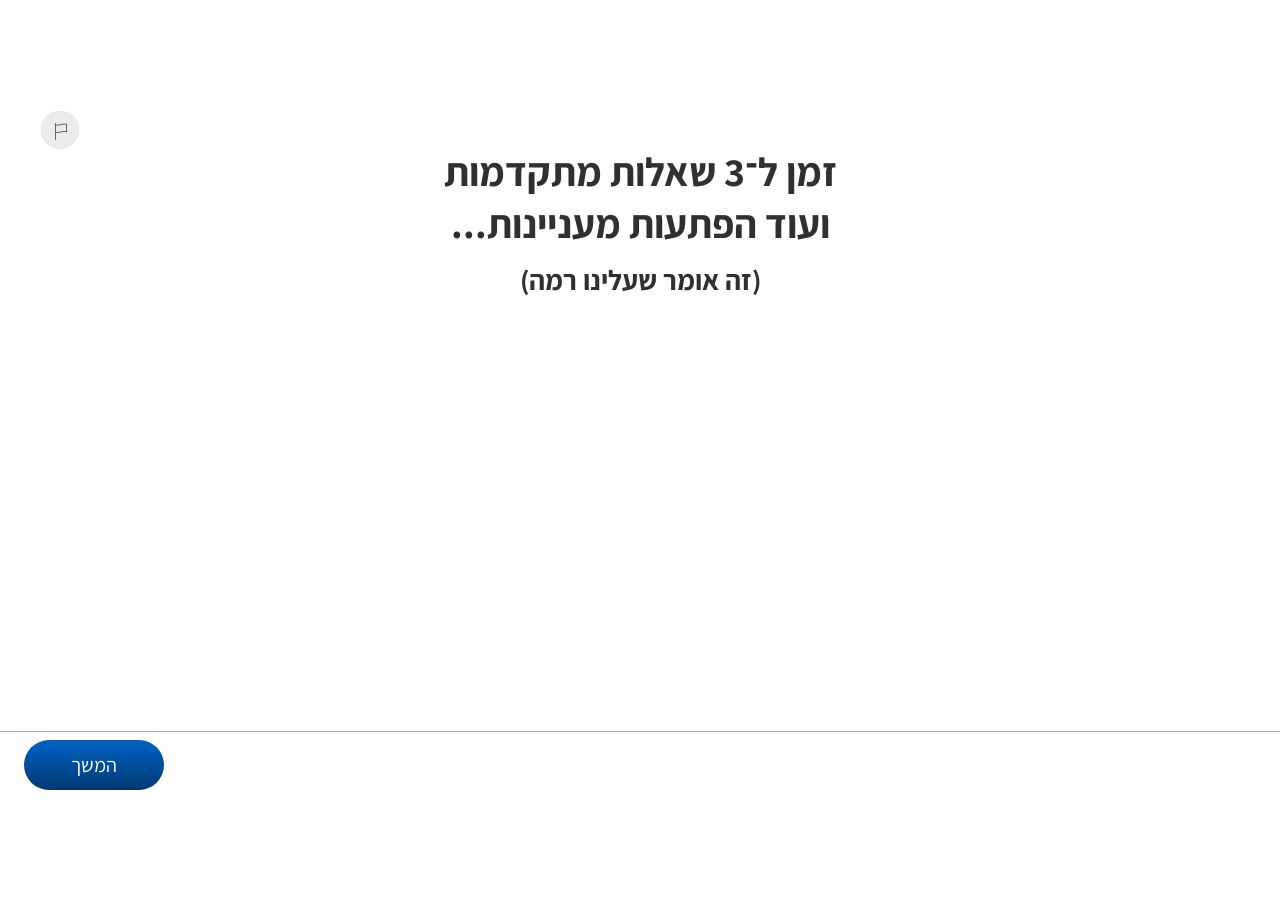
<file: methodica-science-mass-measure-01-04/index.html>
<!DOCTYPE html>
<html lang="he" dir="rtl">
<head>
  <meta charset="UTF-8">
  <meta name="viewport" content="width=device-width, initial-scale=1.0">
  <title>לומדה — מדידת מסה · חלק 04</title>
  <link rel="preconnect" href="https://fonts.googleapis.com">
  <link rel="preconnect" href="https://fonts.gstatic.com" crossorigin>
  <link href="https://fonts.googleapis.com/css2?family=Assistant:wght@400;600;700&family=Open+Sans:wght@400;600;700&display=swap" rel="stylesheet">
  <link rel="stylesheet" href="css/style.css">
</head>
<body>
<div id="app">

  <!-- GLOBAL — Report / Issue button -->
  <button class="flag-btn" id="flag-btn" type="button" aria-label="מצאתם בעיה?">
    <span class="flag-btn-icon"></span>
    <span class="flag-btn-label">מצאתם בעיה?</span>
  </button>


  <!-- ═══════════════════════════════════════════════════════════
       S0 — Screen 01 · TransitionScreen  (ref part-01 s7)
       Title + subtitle + auto-playing companion video. First screen.
       ═══════════════════════════════════════════════════════════ -->
  <section class="screen active" data-screen="0" id="s0">
    <div class="s7-content">
      <div class="s7-text">
        <h1 class="s7-title">זמן ל־3 שאלות מתקדמות<br>ועוד הפתעות מעניינות...</h1>
        <p class="s7-subtitle">(זה אומר שעלינו רמה)</p>
      </div>
      <div class="s7-video-wrap">
        <video id="s0-video" class="s7-video" autoplay muted playsinline></video>
      </div>
    </div>
    <button class="btn-continue" id="s0-continue" onclick="advanceFromS0()">המשך</button>
  </section>


  <!-- ═══════════════════════════════════════════════════════════
       S1 — Screen 02 · MeasurementWidget (practice, not scored)
       Weigh empty cup (→40), press faucet to fill, weigh again (→115).
       Adapted from part-01 s13. Progress nav A · dot 1 current.
       ═══════════════════════════════════════════════════════════ -->
  <section class="screen" data-screen="1" id="s1">

    <!-- Progress Question nav A — 3 dots, dot 1 current -->
    <nav class="progress-question" data-nav="A" aria-label="ניווט שאלות">
      <div class="progress-question__item" data-question="1">
        <div class="progress-question__icon progress-question__icon--current"></div>
        <span class="progress-question__label progress-question__label--visited">שאלה 1</span>
      </div>
      <div class="progress-question__connector" data-connector="1"></div>
      <div class="progress-question__item" data-question="2">
        <div class="progress-question__icon"></div>
        <span class="progress-question__label">שאלה 2</span>
      </div>
      <div class="progress-question__connector" data-connector="2"></div>
      <div class="progress-question__item" data-question="3">
        <div class="progress-question__icon"></div>
        <span class="progress-question__label">שאלה 3</span>
      </div>
    </nav>

    <div class="s13-content">

      <!-- RIGHT column: text + the two measurement input rows -->
      <div class="s13-question-col">
        <div class="s13-text-block">
          <p class="s13-title">חישוב מסה עקיפה — תרגול לקראת שאלה 1</p>
          <p class="s13-body">נחזור אל מעבדת השקילה והפעם נשקול בה נוזל.</p>
        </div>
        <div class="s13-inputs-slot">
          <div class="s13-row s1-row">
            <span class="s13-word s1-word">א. גררו את הכוס הכימית אל המאזניים הדיגיטליים ותעדו את משקלה:</span>
            <input id="s1-input-1" class="s13-input" type="number" inputmode="decimal"
                   step="any" disabled dir="rtl" aria-label="משקל הכוס הריקה"
                   oninput="s1InputChange(1)">
            <span class="s13-word">גר'</span>
          </div>
          <div class="s13-row s1-row">
            <span class="s13-word s1-word">ב. כעת, לחצו על הברז ומלאו את הכוס בנוזל. שקלו שוב:</span>
            <input id="s1-input-2" class="s13-input" type="number" inputmode="decimal"
                   step="any" disabled dir="rtl" aria-label="משקל הכוס עם הנוזל"
                   oninput="s1InputChange(2)">
            <span class="s13-word">גר'</span>
          </div>
        </div>
      </div>

      <!-- LEFT column: scale + draggable cup + faucet -->
      <div class="s13-scale-col" id="s1-scale-col">
        <div class="s13-drag-area"
             ondragover="s1ScaleDragOver(event)"
             ondrop="s1ScaleDrop(event)">
          <div class="s13-scale-bg-container">
            <img class="s13-scale-bg-img" src="assets/img/s13-scale.png" alt="מאזניים">
          </div>
          <div id="s1-display" class="s13-display">00.00</div>
          <!-- Reset button is always disabled in this widget (decorative). -->
          <button class="s13-reset-btn" type="button" disabled tabindex="-1" aria-hidden="true">
            <img src="assets/img/s13-reset-btn.png" alt="" class="s13-reset-btn-bg"><span>איפוס</span>
          </button>
        </div>

        <!-- Tray: cup + faucet side by side (cup right, faucet to its right) -->
        <div class="s13-tray s1-tray" id="s1-tray">
          <div class="s13-weight s1-cup" id="s1-cup"
               draggable="true" ondragstart="s1CupDragStart(event)">
            <div class="s13-weight-inner s1-cup-inner">
              <img id="s1-cup-img" src="assets/img/Cup.png" alt="כוס כימית">
            </div>
          </div>
          <button class="s1-faucet" id="s1-faucet" type="button" disabled
                  onclick="s1Faucet()" aria-label="ברז">
            <img src="assets/img/Faucet.png" alt="ברז">
          </button>
        </div>
      </div>

    </div>

    <!-- Bottom action bar -->
    <div class="scq-bar">
      <div class="scq-bar-main">
        <button class="scq-check" id="s1-continue" type="button" disabled
                onclick="advanceScreen()">אפשר להמשיך</button>
      </div>
      <button class="scq-back" id="s1-back" type="button" onclick="goBack()">חזרה</button>
    </div>

  </section>


  <!-- ═══════════════════════════════════════════════════════════
       S2 — Screen 03 · SingleChoiceQuestion (scored Q1, dot 1)
       Disabled scale widget (left) + measurements recap + radio (right).
       Adapted from part-01 s17. Correct = option c (75 גרם). 2 attempts.
       ═══════════════════════════════════════════════════════════ -->
  <section class="screen" data-screen="2" id="s2">

    <nav class="progress-question" data-nav="A" aria-label="ניווט שאלות">
      <div class="progress-question__item" data-question="1">
        <div class="progress-question__icon progress-question__icon--current"></div>
        <span class="progress-question__label progress-question__label--visited">שאלה 1</span>
      </div>
      <div class="progress-question__connector" data-connector="1"></div>
      <div class="progress-question__item" data-question="2">
        <div class="progress-question__icon"></div>
        <span class="progress-question__label">שאלה 2</span>
      </div>
      <div class="progress-question__connector" data-connector="2"></div>
      <div class="progress-question__item" data-question="3">
        <div class="progress-question__icon"></div>
        <span class="progress-question__label">שאלה 3</span>
      </div>
    </nav>

    <div class="s17-content">
      <!-- RIGHT column: recap text + measurements + question -->
      <div class="s17q-right">
        <div class="s17q-block">
          <div class="s17q-textblock">
            <p class="s17q-title">חישוב מסה עקיפה</p>
            <p class="s17q-subtitle">לפניכם המדידות שהתקבלו במהלך השקילה:</p>
          </div>
          <div class="s17q-measures">
            <div class="s17q-measure">
              <span class="s17q-mlabel">מדידה 1</span>
              <span class="s17q-mbox">40</span>
              <span class="s17q-munit">גר'</span>
            </div>
            <div class="s17q-measure">
              <span class="s17q-mlabel">מדידה 2</span>
              <span class="s17q-mbox">115</span>
              <span class="s17q-munit">גר'</span>
            </div>
          </div>
        </div>

        <div class="s17q-qblock">
          <p class="s17q-question">מהי המסה האמיתית של הנוזל לבדו?</p>
          <div class="scq-answers" id="s2q-answers" role="radiogroup"
               aria-label="מהי המסה האמיתית של הנוזל לבדו?">
            <button class="scq-opt" type="button" role="radio" aria-checked="false"
                    data-id="a" onclick="scqSelect('s2',this)">
              <span class="scq-opt-text">40 גרם</span><span class="scq-radio" aria-hidden="true"></span>
            </button>
            <button class="scq-opt" type="button" role="radio" aria-checked="false"
                    data-id="b" onclick="scqSelect('s2',this)">
              <span class="scq-opt-text">115 גרם</span><span class="scq-radio" aria-hidden="true"></span>
            </button>
            <button class="scq-opt" type="button" role="radio" aria-checked="false"
                    data-id="c" onclick="scqSelect('s2',this)">
              <span class="scq-opt-text">75 גרם</span><span class="scq-radio" aria-hidden="true"></span>
            </button>
            <button class="scq-opt" type="button" role="radio" aria-checked="false"
                    data-id="d" onclick="scqSelect('s2',this)">
              <span class="scq-opt-text">155 גרם</span><span class="scq-radio" aria-hidden="true"></span>
            </button>
          </div>
        </div>
      </div>

      <!-- LEFT column: disabled (inert) scale widget — full cup + faucet, all disabled -->
      <div class="s13-scale-col s17-scale-col">
        <div class="s13-drag-area">
          <div class="s13-scale-bg-container">
            <img class="s13-scale-bg-img" src="assets/img/s13-scale.png" alt="מאזניים">
          </div>
          <div class="s13-display">00.00</div>
          <button class="s13-reset-btn" type="button" disabled tabindex="-1" aria-hidden="true">
            <img src="assets/img/s13-reset-btn.png" alt="" class="s13-reset-btn-bg"><span>איפוס</span>
          </button>
        </div>
        <div class="s13-tray s1-tray s2-tray">
          <div class="s13-weight s1-cup s2-inert">
            <div class="s13-weight-inner s1-cup-inner"><img src="assets/img/CupFull.png" alt="כוס עם נוזל"></div>
          </div>
          <span class="s1-faucet s2-inert" aria-hidden="true"><img src="assets/img/Faucet.png" alt=""></span>
        </div>
      </div>
    </div>

    <div class="scq-bar">
      <div class="scq-bar-main">
        <button class="scq-check" id="s2q-check" type="button" disabled
                onclick="scqCheck('s2')">צדקתי?</button>
        <button class="scq-hint" id="s2q-hint" type="button"
                style="visibility:hidden" onclick="scqOpenHint('s2')">
          <span>אפשר רמז?</span>
          <img class="scq-hint-ico" src="assets/img/icon-idea-blue.svg" alt="">
        </button>
      </div>
      <button class="scq-back" id="s2-back" type="button" onclick="goBack()">חזרה</button>
    </div>
  </section>


  <!-- ═══════════════════════════════════════════════════════════
       S3 — Screen 04 · MeasurementWidget (practice, dot 2)
       Weigh EMPTY balloon 3× into a table, then compute the average.
       3.1 / 3.3 / 3.2 → avg 3.2. Average: 1 attempt, then reveal.
       ═══════════════════════════════════════════════════════════ -->
  <section class="screen" data-screen="3" id="s3">

    <nav class="progress-question" data-nav="A" aria-label="ניווט שאלות">
      <div class="progress-question__item" data-question="1">
        <div class="progress-question__icon"></div>
        <span class="progress-question__label">שאלה 1</span>
      </div>
      <div class="progress-question__connector" data-connector="1"></div>
      <div class="progress-question__item" data-question="2">
        <div class="progress-question__icon progress-question__icon--current"></div>
        <span class="progress-question__label progress-question__label--visited">שאלה 2</span>
      </div>
      <div class="progress-question__connector" data-connector="2"></div>
      <div class="progress-question__item" data-question="3">
        <div class="progress-question__icon"></div>
        <span class="progress-question__label">שאלה 3</span>
      </div>
    </nav>

    <div class="s13-content">
      <div class="s13-question-col">
        <div class="s13-text-block">
          <p class="s13-title">מסה של אוויר — תרגול לקראת שאלה 2</p>
          <p class="s13-body">נחזור אל המאזניים והפעם נשקול בלון ריק.<br>
            א. שקלו את הבלון 3 פעמים כדי שהמדידה תהיה מהימנה.<br>
            לאחר כל מדידה, לחצו על כפתור "איפוס".</p>
        </div>

        <!-- Measurements table: 3 rows the learner fills after each weighing -->
        <table class="mw-table" dir="rtl">
          <thead><tr><th>מס' מדידה</th><th>תוצאה (גר')</th></tr></thead>
          <tbody>
            <tr><td>1</td><td><input id="s3-input-1" class="s13-input mw-cell" type="number" inputmode="decimal" step="any" disabled dir="rtl" aria-label="מדידה 1" oninput="mwInputChange('s3',1)"></td></tr>
            <tr><td>2</td><td><input id="s3-input-2" class="s13-input mw-cell" type="number" inputmode="decimal" step="any" disabled dir="rtl" aria-label="מדידה 2" oninput="mwInputChange('s3',2)"></td></tr>
            <tr><td>3</td><td><input id="s3-input-3" class="s13-input mw-cell" type="number" inputmode="decimal" step="any" disabled dir="rtl" aria-label="מדידה 3" oninput="mwInputChange('s3',3)"></td></tr>
          </tbody>
        </table>

        <div class="s13-row mw-avg-row">
          <span class="s13-word">ב. כעת חשבו את ממוצע המדידות:</span>
          <input id="s3-avg" class="s13-input" type="number" inputmode="decimal" step="any"
                 disabled dir="rtl" aria-label="ממוצע המדידות" oninput="mwAvgChange('s3')">
          <span class="s13-word">גר'</span>
        </div>
      </div>

      <div class="s13-scale-col" id="s3-scale-col">
        <div class="s13-drag-area"
             ondragover="mwScaleDragOver(event,'s3')" ondrop="mwScaleDrop(event,'s3')">
          <div class="s13-scale-bg-container">
            <img class="s13-scale-bg-img" src="assets/img/s13-scale.png" alt="מאזניים">
          </div>
          <div id="s3-display" class="s13-display">00.00</div>
          <button id="s3-reset-btn" class="s13-reset-btn" type="button" disabled onclick="mwReset('s3')">
            <img src="assets/img/s13-reset-btn.png" alt="" class="s13-reset-btn-bg">
            <span>איפוס</span>
          </button>
        </div>
        <div class="s13-tray" id="s3-tray">
          <div class="s13-weight mw-balloon" id="s3-balloon"
               draggable="true" ondragstart="mwBalloonDragStart(event,'s3')">
            <div class="s13-weight-inner mw-balloon-inner">
              <img src="assets/img/BallonSmall.png" alt="בלון ריק">
            </div>
          </div>
        </div>
      </div>
    </div>

    <div class="scq-bar">
      <div class="scq-bar-main">
        <button class="scq-check" id="s3-continue" type="button" disabled
                onclick="mwBarBtn('s3')">צדקתי?</button>
      </div>
      <button class="scq-back" id="s3-back" type="button" onclick="goBack()">חזרה</button>
    </div>
  </section>


  <!-- ═══════════════════════════════════════════════════════════
       S4 — Screen 05 · MeasurementWidget (practice, dot 2)
       Weigh INFLATED balloon 3× → 3.0 / 4.2 / 3.6 → avg 3.6.
       ═══════════════════════════════════════════════════════════ -->
  <section class="screen" data-screen="4" id="s4">

    <nav class="progress-question" data-nav="A" aria-label="ניווט שאלות">
      <div class="progress-question__item" data-question="1">
        <div class="progress-question__icon"></div>
        <span class="progress-question__label">שאלה 1</span>
      </div>
      <div class="progress-question__connector" data-connector="1"></div>
      <div class="progress-question__item" data-question="2">
        <div class="progress-question__icon progress-question__icon--current"></div>
        <span class="progress-question__label progress-question__label--visited">שאלה 2</span>
      </div>
      <div class="progress-question__connector" data-connector="2"></div>
      <div class="progress-question__item" data-question="3">
        <div class="progress-question__icon"></div>
        <span class="progress-question__label">שאלה 3</span>
      </div>
    </nav>

    <div class="s13-content">
      <div class="s13-question-col">
        <div class="s13-text-block">
          <p class="s13-title">מסה של אוויר — תרגול לקראת שאלה 2</p>
          <p class="s13-body">ג. ניפחנו עבורכם את הבלון.<br>
            שקלו גם את הבלון המנופח (3 פעמים כדי שהמדידה תהיה מהימנה).<br>
            לאחר כל מדידה, לחצו על כפתור "איפוס".</p>
        </div>

        <table class="mw-table" dir="rtl">
          <thead><tr><th>מס' מדידה</th><th>תוצאה (גר')</th></tr></thead>
          <tbody>
            <tr><td>1</td><td><input id="s4-input-1" class="s13-input mw-cell" type="number" inputmode="decimal" step="any" disabled dir="rtl" aria-label="מדידה 1" oninput="mwInputChange('s4',1)"></td></tr>
            <tr><td>2</td><td><input id="s4-input-2" class="s13-input mw-cell" type="number" inputmode="decimal" step="any" disabled dir="rtl" aria-label="מדידה 2" oninput="mwInputChange('s4',2)"></td></tr>
            <tr><td>3</td><td><input id="s4-input-3" class="s13-input mw-cell" type="number" inputmode="decimal" step="any" disabled dir="rtl" aria-label="מדידה 3" oninput="mwInputChange('s4',3)"></td></tr>
          </tbody>
        </table>

        <div class="s13-row mw-avg-row">
          <span class="s13-word">ד. חשבו את ממוצע המדידות:</span>
          <input id="s4-avg" class="s13-input" type="number" inputmode="decimal" step="any"
                 disabled dir="rtl" aria-label="ממוצע המדידות" oninput="mwAvgChange('s4')">
          <span class="s13-word">גר'</span>
        </div>
      </div>

      <div class="s13-scale-col" id="s4-scale-col">
        <div class="s13-drag-area"
             ondragover="mwScaleDragOver(event,'s4')" ondrop="mwScaleDrop(event,'s4')">
          <div class="s13-scale-bg-container">
            <img class="s13-scale-bg-img" src="assets/img/s13-scale.png" alt="מאזניים">
          </div>
          <div id="s4-display" class="s13-display">00.00</div>
          <button id="s4-reset-btn" class="s13-reset-btn" type="button" disabled onclick="mwReset('s4')">
            <img src="assets/img/s13-reset-btn.png" alt="" class="s13-reset-btn-bg">
            <span>איפוס</span>
          </button>
        </div>
        <div class="s13-tray" id="s4-tray">
          <div class="s13-weight mw-balloon" id="s4-balloon"
               draggable="true" ondragstart="mwBalloonDragStart(event,'s4')">
            <div class="s13-weight-inner mw-balloon-inner">
              <img src="assets/img/BallonBig.png" alt="בלון מנופח">
            </div>
          </div>
        </div>
      </div>
    </div>

    <div class="scq-bar">
      <div class="scq-bar-main">
        <button class="scq-check" id="s4-continue" type="button" disabled
                onclick="mwBarBtn('s4')">צדקתי?</button>
      </div>
      <button class="scq-back" id="s4-back" type="button" onclick="goBack()">חזרה</button>
    </div>
  </section>


  <!-- ═══════════════════════════════════════════════════════════
       S5 — Screen 06 · SingleChoiceQuestion image variant (scored Q2, dot 2)
       Ballons.png (empty left = 3.2, inflated right = 3.6) + radio.
       Correct = option c. 2 attempts. Reference part-01 s9.
       ═══════════════════════════════════════════════════════════ -->
  <section class="screen" data-screen="5" id="s5">
    <nav class="progress-question" data-nav="A" aria-label="ניווט שאלות">
      <div class="progress-question__item" data-question="1">
        <div class="progress-question__icon"></div><span class="progress-question__label">שאלה 1</span>
      </div>
      <div class="progress-question__connector" data-connector="1"></div>
      <div class="progress-question__item" data-question="2">
        <div class="progress-question__icon progress-question__icon--current"></div>
        <span class="progress-question__label progress-question__label--visited">שאלה 2</span>
      </div>
      <div class="progress-question__connector" data-connector="2"></div>
      <div class="progress-question__item" data-question="3">
        <div class="progress-question__icon"></div><span class="progress-question__label">שאלה 3</span>
      </div>
    </nav>

    <div class="scq-question">
      <div class="scq-img">
        <div class="scq-img-inner s5-img-inner">
          <button class="img-zoom-btn" type="button" aria-label="הגדלת התמונה"
                  data-zoom-src="assets/img/Ballons.png" data-zoom-alt="בלון ריק ובלון מנופח">
            <svg class="img-zoom-btn__icon" aria-hidden="true" width="20" height="20" viewBox="0 0 21 21" fill="none" xmlns="http://www.w3.org/2000/svg"><path d="M8 1C11.8661 1 15 4.13371 15 7.99902C15 11.8643 11.8661 14.998 8 14.998C4.1339 14.998 1.00002 11.8643 1 7.99902C1 4.13371 4.13389 1 8 1Z" stroke="currentColor" stroke-width="2"/><path d="M12.6221 14.188L14.2657 12.6141L19.928 18.5274C20.3626 18.9813 20.347 19.7016 19.8931 20.1362C19.4392 20.5708 18.7189 20.5552 18.2843 20.1013L12.6221 14.188Z" fill="currentColor"/></svg>
          </button>
          <img src="assets/img/Ballons.png" alt="בלון ריק ובלון מנופח">
          <span class="s5-balloon-label s5-label-empty">ממוצע מדידות: 3.2</span>
          <span class="s5-balloon-label s5-label-full">ממוצע מדידות: 3.6</span>
        </div>
      </div>
      <div class="s9q-right">
        <div class="scq-qtext">
          <p class="s9q-qtitle">מסה של אוויר</p>
          <p class="s9q-qbody">איזו מסקנה נתמכת בצורה הטובה ביותר על ידי הנתונים?</p>
        </div>
        <div class="scq-answers" id="s5q-answers" role="radiogroup" aria-label="איזו מסקנה נתמכת בצורה הטובה ביותר על ידי הנתונים?">
          <button class="scq-opt" type="button" role="radio" aria-checked="false" data-id="a" onclick="scqSelect('s5',this)">
            <span class="scq-opt-text">הבלון המנופח גדול יותר, הוא דוחף את האוויר שבינו ובין המאזניים. יש משפיע על המדידות.</span><span class="scq-radio" aria-hidden="true"></span>
          </button>
          <button class="scq-opt" type="button" role="radio" aria-checked="false" data-id="b" onclick="scqSelect('s5',this)">
            <span class="scq-opt-text">לחץ האוויר בתוך הבלון מותח את הגומי ומגדיל את המסה שלו</span><span class="scq-radio" aria-hidden="true"></span>
          </button>
          <button class="scq-opt" type="button" role="radio" aria-checked="false" data-id="c" onclick="scqSelect('s5',this)">
            <span class="scq-opt-text">הנתונים מחזקים את הטענה שלאוויר יש מסה</span><span class="scq-radio" aria-hidden="true"></span>
          </button>
          <button class="scq-opt" type="button" role="radio" aria-checked="false" data-id="d" onclick="scqSelect('s5',this)">
            <span class="scq-opt-text">ההפרש קטן מדי. צריך לבצע עוד מדידות כדי להסיק מסקנה סופית</span><span class="scq-radio" aria-hidden="true"></span>
          </button>
        </div>
      </div>
    </div>

    <div class="scq-bar">
      <div class="scq-bar-main">
        <button class="scq-check" id="s5q-check" type="button" disabled onclick="scqCheck('s5')">צדקתי?</button>
        <button class="scq-hint" id="s5q-hint" type="button" style="visibility:hidden" onclick="scqOpenHint('s5')">
          <span>אפשר רמז?</span><img class="scq-hint-ico" src="assets/img/icon-idea-blue.svg" alt="">
        </button>
      </div>
      <button class="scq-back" id="s5-back" type="button" onclick="goBack()">חזרה</button>
    </div>
  </section>


  <!-- ═══════════════════════════════════════════════════════════
       S6 — Screen 07 · SingleChoiceQuestion image variant (Q3a, dot 3)
       Tamar.jpg + 2 options (כן/לא). Correct = b (לא). 1 attempt, no hint.
       Dot 3 stays 'current' — scored only after Q3b (s7).
       ═══════════════════════════════════════════════════════════ -->
  <section class="screen" data-screen="6" id="s6">
    <nav class="progress-question" data-nav="A" aria-label="ניווט שאלות">
      <div class="progress-question__item" data-question="1">
        <div class="progress-question__icon"></div><span class="progress-question__label">שאלה 1</span>
      </div>
      <div class="progress-question__connector" data-connector="1"></div>
      <div class="progress-question__item" data-question="2">
        <div class="progress-question__icon"></div><span class="progress-question__label">שאלה 2</span>
      </div>
      <div class="progress-question__connector" data-connector="2"></div>
      <div class="progress-question__item" data-question="3">
        <div class="progress-question__icon progress-question__icon--current"></div>
        <span class="progress-question__label progress-question__label--visited">שאלה 3</span>
      </div>
    </nav>

    <div class="scq-question">
      <div class="scq-img">
        <div class="scq-img-inner"><button class="img-zoom-btn" type="button" aria-label="הגדלת התמונה" data-zoom-src="assets/img/Tamar.jpg" data-zoom-alt="תמר במעבדה"><svg class="img-zoom-btn__icon" aria-hidden="true" width="20" height="20" viewBox="0 0 21 21" fill="none" xmlns="http://www.w3.org/2000/svg"><path d="M8 1C11.8661 1 15 4.13371 15 7.99902C15 11.8643 11.8661 14.998 8 14.998C4.1339 14.998 1.00002 11.8643 1 7.99902C1 4.13371 4.13389 1 8 1Z" stroke="currentColor" stroke-width="2"/><path d="M12.6221 14.188L14.2657 12.6141L19.928 18.5274C20.3626 18.9813 20.347 19.7016 19.8931 20.1362C19.4392 20.5708 18.7189 20.5552 18.2843 20.1013L12.6221 14.188Z" fill="currentColor"/></svg></button><img src="assets/img/Tamar.jpg" alt="תמר במעבדה"></div>
      </div>
      <div class="s9q-right">
        <div class="scq-qtext">
          <p class="s9q-qtitle">איך נכון למדוד?</p>
          <p class="s9q-qbody">תמר לומדת הנדסת כימיה, ועובדת כעוזרת מחקר במעבדה באוניברסיטה. הדוקטור עימו היא עובדת ביקש ממנה להוסיף 32 גרם מים לאבקת תרופה ניסיונית. היא מדדה פעם אחת וקיבלה בדיוק 32.0 גרם. היא חייכה בסיפוק ואמרה: "יש לי את זה!"<br><strong>א. האם תמר סיימה את המדידה?</strong></p>
        </div>
        <div class="scq-answers" id="s6q-answers" role="radiogroup" aria-label="האם תמר סיימה את המדידה?">
          <button class="scq-opt" type="button" role="radio" aria-checked="false" data-id="a" onclick="scqSelect('s6',this)">
            <span class="scq-opt-text">כן</span><span class="scq-radio" aria-hidden="true"></span>
          </button>
          <button class="scq-opt" type="button" role="radio" aria-checked="false" data-id="b" onclick="scqSelect('s6',this)">
            <span class="scq-opt-text">לא</span><span class="scq-radio" aria-hidden="true"></span>
          </button>
        </div>
      </div>
    </div>

    <div class="scq-bar">
      <div class="scq-bar-main">
        <button class="scq-check" id="s6q-check" type="button" disabled onclick="scqCheck('s6')">צדקתי?</button>
      </div>
      <button class="scq-back" id="s6-back" type="button" onclick="goBack()">חזרה</button>
    </div>
  </section>


  <!-- ═══════════════════════════════════════════════════════════
       S7 — Screen 08 · DragAndDropQuestion sequencing (Q3b, dot 3)
       7 draggable steps → 5 numbered targets (2 are distractors).
       2 attempts. On submit, dot 3 is scored (Q3a + Q3b combined).
       Reference part-01 s11.
       ═══════════════════════════════════════════════════════════ -->
  <section class="screen" data-screen="7" id="s7">
    <nav class="progress-question" data-nav="A" aria-label="ניווט שאלות">
      <div class="progress-question__item" data-question="1">
        <div class="progress-question__icon"></div><span class="progress-question__label">שאלה 1</span>
      </div>
      <div class="progress-question__connector" data-connector="1"></div>
      <div class="progress-question__item" data-question="2">
        <div class="progress-question__icon"></div><span class="progress-question__label">שאלה 2</span>
      </div>
      <div class="progress-question__connector" data-connector="2"></div>
      <div class="progress-question__item" data-question="3">
        <div class="progress-question__icon progress-question__icon--current"></div>
        <span class="progress-question__label progress-question__label--visited">שאלה 3</span>
      </div>
    </nav>

    <div class="s11-question-area s7-question-area">
      <h1 class="s11-title">איך נכון למדוד?</h1>
      <p class="s11-subtitle">ב. עזרו לתמר לבנות את פרוטוקול המדידה הנכון.<br>גררו וסדרו לפי הסדר <strong>רק את השלבים המתאימים</strong>.</p>

      <div class="s11ddq-main-row">
        <!-- Numbered drop targets (left, 5) -->
        <div class="s11ddq-targets-col">
          <div class="s11ddq-target-row">
            <div class="s11ddq-target" id="target-s7-1"
                 ondragover="s7ddqDragOver(event,'target-s7-1')" ondragleave="s7ddqDragLeave(event,'target-s7-1')" ondrop="s7ddqDrop(event,'target-s7-1')"></div>
            <div class="s11ddq-num-badge">1</div>
          </div>
          <div class="s11ddq-target-row">
            <div class="s11ddq-target" id="target-s7-2"
                 ondragover="s7ddqDragOver(event,'target-s7-2')" ondragleave="s7ddqDragLeave(event,'target-s7-2')" ondrop="s7ddqDrop(event,'target-s7-2')"></div>
            <div class="s11ddq-num-badge">2</div>
          </div>
          <div class="s11ddq-target-row">
            <div class="s11ddq-target" id="target-s7-3"
                 ondragover="s7ddqDragOver(event,'target-s7-3')" ondragleave="s7ddqDragLeave(event,'target-s7-3')" ondrop="s7ddqDrop(event,'target-s7-3')"></div>
            <div class="s11ddq-num-badge">3</div>
          </div>
          <div class="s11ddq-target-row">
            <div class="s11ddq-target" id="target-s7-4"
                 ondragover="s7ddqDragOver(event,'target-s7-4')" ondragleave="s7ddqDragLeave(event,'target-s7-4')" ondrop="s7ddqDrop(event,'target-s7-4')"></div>
            <div class="s11ddq-num-badge">4</div>
          </div>
          <div class="s11ddq-target-row">
            <div class="s11ddq-target" id="target-s7-5"
                 ondragover="s7ddqDragOver(event,'target-s7-5')" ondragleave="s7ddqDragLeave(event,'target-s7-5')" ondrop="s7ddqDrop(event,'target-s7-5')"></div>
            <div class="s11ddq-num-badge">5</div>
          </div>
        </div>

        <!-- Source tray (right, 7 steps) -->
        <div class="s11ddq-source" id="s7ddq-source">
          <div class="s11ddq-source-slot"><div class="s11ddq-drag-card" id="drag-s7-1" draggable="true" ondragstart="s7ddqDragStart(event,'drag-s7-1')" ondragend="s7ddqDragEnd(event)"><span class="s11ddq-card-text">למזוג מים לכוס המדידה עד שהמאזניים מראים 32 גרם</span></div></div>
          <div class="s11ddq-source-slot"><div class="s11ddq-drag-card" id="drag-s7-2" draggable="true" ondragstart="s7ddqDragStart(event,'drag-s7-2')" ondragend="s7ddqDragEnd(event)"><span class="s11ddq-card-text">לכבות את המאזניים לפני המדידה</span></div></div>
          <div class="s11ddq-source-slot"><div class="s11ddq-drag-card" id="drag-s7-3" draggable="true" ondragstart="s7ddqDragStart(event,'drag-s7-3')" ondragend="s7ddqDragEnd(event)"><span class="s11ddq-card-text">לבדוק שהמאזניים מאופסים (מראים 0.00)</span></div></div>
          <div class="s11ddq-source-slot"><div class="s11ddq-drag-card" id="drag-s7-4" draggable="true" ondragstart="s7ddqDragStart(event,'drag-s7-4')" ondragend="s7ddqDragEnd(event)"><span class="s11ddq-card-text">להניח את כוס המדידה על המאזניים</span></div></div>
          <div class="s11ddq-source-slot"><div class="s11ddq-drag-card" id="drag-s7-5" draggable="true" ondragstart="s7ddqDragStart(event,'drag-s7-5')" ondragend="s7ddqDragEnd(event)"><span class="s11ddq-card-text">ללחוץ על כפתור האיפוס</span></div></div>
          <div class="s11ddq-source-slot"><div class="s11ddq-drag-card" id="drag-s7-6" draggable="true" ondragstart="s7ddqDragStart(event,'drag-s7-6')" ondragend="s7ddqDragEnd(event)"><span class="s11ddq-card-text">לקרוא את נפח המים בלבד, ללא קשר לערך על צג המאזניים</span></div></div>
          <div class="s11ddq-source-slot"><div class="s11ddq-drag-card" id="drag-s7-7" draggable="true" ondragstart="s7ddqDragStart(event,'drag-s7-7')" ondragend="s7ddqDragEnd(event)"><span class="s11ddq-card-text">לחזור על המדידה 3 פעמים לפחות, ולהשוות בין התוצאות</span></div></div>
        </div>
      </div>
    </div>

    <div class="scq-bar">
      <div class="scq-bar-main">
        <button class="scq-check" id="s7ddq-check" type="button" disabled onclick="s7ddqCheck()">צדקתי?</button>
        <button class="scq-hint" id="s7ddq-hint" type="button" style="visibility:hidden" onclick="s7ddqOpenHint()">
          <span>אפשר רמז?</span><img class="scq-hint-ico" src="assets/img/icon-idea-blue.svg" alt="">
        </button>
      </div>
      <button class="scq-back" id="s7-back" type="button" onclick="goBack()">חזרה</button>
    </div>
  </section>


  <!-- ═══════════════════════════════════════════════════════════
       S8 — Screen 09 · VideoWatchAndContinue (ref part-01 s5, no toggle)
       Continue unlocks after the video is played. No progress nav.
       LAST screen of part 04 — continue moves on to part 05 (שאלת השיא).
       ═══════════════════════════════════════════════════════════ -->
  <section class="screen" data-screen="8" id="s8">
    <div class="vpv-content">
      <div class="vpv-text">
        <div class="vpv-header">
          <p class="vpv-subtitle">רגע לפני שנמשיך,</p>
          <h1 class="vpv-title">מה הקשר בין מדידה מדויקת וצדק?</h1>
        </div>
      </div>
      <!-- YouTube embed — https://www.youtube.com/watch?v=8AVv7XEeXF8
           Same IFrame-API pattern as part 01 (nocookie host, captions on,
           Continue unlocks on the player's ENDED state). -->
      <div class="vpv-video-wrap" id="s8-video-wrap">
        <div id="s8-youtube-player"></div>
      </div>
    </div>
    <button class="btn-continue" id="s8-continue" disabled onclick="goToNextPart()">להמשיך</button>
    <button class="scq-back" id="s8-back" type="button" onclick="goBack()">חזרה</button>
  </section>


  <!-- ═══════════════════════════════════════════════════════════
       Shared feedback popups + hint overlays (outside .screen)
       ═══════════════════════════════════════════════════════════ -->

  <!-- S2 SCQ popup + hint -->
  <div class="scq-popup hidden" id="s2q-popup" onmousedown="popupMouseDown(event,'s2q-popup')" role="status" aria-live="polite">
    <div class="scq-popup-header">
      <button class="scq-popup-close" type="button" onclick="scqClosePopup('s2')" aria-label="סגור">✕</button>
      <p class="scq-popup-title" id="s2q-popup-title"></p>
    </div>
    <div class="scq-popup-body" id="s2q-popup-body"></div>
  </div>
  <div class="scq-hint-overlay hidden" id="s2q-hint-overlay" onclick="scqCloseHintOnBackdrop(event,'s2')">
    <div class="scq-hint-popup" role="dialog" aria-modal="true" aria-labelledby="s2q-hint-title">
      <div class="scq-hint-content">
        <div class="scq-hint-text">
          <h2 class="scq-hint-title" id="s2q-hint-title">חישבו:</h2>
          <div class="scq-hint-body">
            <p>במדידה השנייה המאזניים שוקלים גם את הכוס וגם את הנוזל. איך אפשר למצוא רק את מסת הנוזל?</p>
          </div>
        </div>
        <img class="scq-hint-ico-lg" src="assets/img/icon-idea-blue.svg" alt="">
      </div>
      <button class="scq-hint-close" type="button" onclick="scqCloseHint('s2')">חזרה לשאלה</button>
    </div>
  </div>

  <!-- S3 / S4 average-reveal popups -->
  <div class="scq-popup hidden" id="s3-popup" onmousedown="popupMouseDown(event,'s3-popup')" role="status" aria-live="polite">
    <div class="scq-popup-header">
      <button class="scq-popup-close" type="button" onclick="hide('s3-popup')" aria-label="סגור">✕</button>
      <p class="scq-popup-title" id="s3-popup-title"></p>
    </div>
    <div class="scq-popup-body" id="s3-popup-body"></div>
  </div>
  <div class="scq-popup hidden" id="s4-popup" onmousedown="popupMouseDown(event,'s4-popup')" role="status" aria-live="polite">
    <div class="scq-popup-header">
      <button class="scq-popup-close" type="button" onclick="hide('s4-popup')" aria-label="סגור">✕</button>
      <p class="scq-popup-title" id="s4-popup-title"></p>
    </div>
    <div class="scq-popup-body" id="s4-popup-body"></div>
  </div>

  <!-- S5 SCQ popup + hint -->
  <div class="scq-popup hidden" id="s5q-popup" onmousedown="popupMouseDown(event,'s5q-popup')" role="status" aria-live="polite">
    <div class="scq-popup-header">
      <button class="scq-popup-close" type="button" onclick="scqClosePopup('s5')" aria-label="סגור">✕</button>
      <p class="scq-popup-title" id="s5q-popup-title"></p>
    </div>
    <div class="scq-popup-body" id="s5q-popup-body"></div>
  </div>
  <div class="scq-hint-overlay hidden" id="s5q-hint-overlay" onclick="scqCloseHintOnBackdrop(event,'s5')">
    <div class="scq-hint-popup" role="dialog" aria-modal="true" aria-labelledby="s5q-hint-title">
      <div class="scq-hint-content">
        <div class="scq-hint-text">
          <h2 class="scq-hint-title" id="s5q-hint-title">רמז</h2>
          <div class="scq-hint-body">
            <p>השוו את מסת הבלון לפני ואחרי הניפוח - מה השתנה בין שני המצבים? מה נכנס אל הבלון כאשר ניפחתם אותו?</p>
          </div>
        </div>
        <img class="scq-hint-ico-lg" src="assets/img/icon-idea-blue.svg" alt="">
      </div>
      <button class="scq-hint-close" type="button" onclick="scqCloseHint('s5')">חזרה לשאלה</button>
    </div>
  </div>

  <!-- S6 SCQ popup (no hint) -->
  <div class="scq-popup hidden" id="s6q-popup" onmousedown="popupMouseDown(event,'s6q-popup')" role="status" aria-live="polite">
    <div class="scq-popup-header">
      <button class="scq-popup-close" type="button" onclick="scqClosePopup('s6')" aria-label="סגור">✕</button>
      <p class="scq-popup-title" id="s6q-popup-title"></p>
    </div>
    <div class="scq-popup-body" id="s6q-popup-body"></div>
  </div>

  <!-- S7 DnD popup + hint -->
  <div class="scq-popup hidden" id="s7ddq-popup" onmousedown="popupMouseDown(event,'s7ddq-popup')" role="status" aria-live="polite">
    <div class="scq-popup-header">
      <button class="scq-popup-close" type="button" onclick="hide('s7ddq-popup')" aria-label="סגור">✕</button>
      <p class="scq-popup-title" id="s7ddq-popup-title"></p>
    </div>
    <div class="scq-popup-body" id="s7ddq-popup-body"></div>
  </div>
  <div class="scq-hint-overlay hidden" id="s7ddq-hint-overlay" onclick="s7ddqCloseHintOnBackdrop(event)">
    <div class="scq-hint-popup" role="dialog" aria-modal="true" aria-labelledby="s7ddq-hint-title">
      <div class="scq-hint-content">
        <div class="scq-hint-text">
          <h2 class="scq-hint-title" id="s7ddq-hint-title">חישבו:</h2>
          <div class="scq-hint-body">
            <p>אם הייתם מלמדים חבר או חברה את פרוטוקול המדידה, על אילו שלבים לא הייתם מדלגים?</p>
          </div>
        </div>
        <img class="scq-hint-ico-lg" src="assets/img/icon-idea-blue.svg" alt="">
      </div>
      <button class="scq-hint-close" type="button" onclick="s7ddqCloseHint()">חזרה לשאלה</button>
    </div>
  </div>

  <!-- Shared image zoom modal -->
  <div class="img-zoom-modal hidden" id="img-zoom-modal" aria-hidden="true">
    <div class="img-zoom-modal__backdrop" data-zoom-close="true"></div>
    <div class="img-zoom-modal__panel" role="dialog" aria-modal="true" aria-label="תצוגת תמונה מוגדלת">
      <button class="img-zoom-modal__close" type="button" aria-label="סגירת התמונה" data-zoom-close="true"><svg class="img-zoom-modal__close-icon" aria-hidden="true" width="15" height="15" viewBox="0 0 15 15" fill="none" xmlns="http://www.w3.org/2000/svg"><path d="M1.192 1.192L13.808 13.808M13.808 1.192L1.192 13.808" stroke="currentColor" stroke-width="2.383" stroke-linecap="round"/></svg></button>
      <div class="img-zoom-modal__stage" id="img-zoom-modal-stage"></div>
    </div>
  </div>

    <!-- ═══════════════════════════════════════ REPORT MODAL ═══════════════════════════════════════ -->
    <div id="report-modal" class="report-modal-overlay" hidden role="dialog" aria-modal="true" aria-labelledby="report-modal-title">
      <div class="report-modal-box">
        <button class="report-close-btn" onclick="tryCloseReportModal()" aria-label="סגור">&#10005;</button>
        <h2 class="report-modal-title" id="report-modal-title">דיווח על בעיה</h2>
        <p class="report-modal-body">משהו לא ברור או לא עובד כמו שצריך? ספרו לנו מה קרה כדי שנטפל.</p>
        <div class="report-field">
          <label class="report-label" for="report-type">מה סוג הבעיה <span class="required-star">*</span></label>
          <select class="report-select" id="report-type">
            <option value="" disabled selected>בחרו סוג בעיה</option>
            <option value="technical">תקלה טכנית או שמשהו לא עובד</option>
            <option value="unclear">משהו לא ברור לי</option>
            <option value="other">אחר</option>
          </select>
        </div>
        <div class="report-field">
          <label class="report-label" for="report-text">מה קרה? <span class="required-star">*</span></label>
          <textarea class="report-textarea" id="report-text" maxlength="250" rows="4" placeholder="תארו את הבעיה..."></textarea>
          <span class="report-char-count" id="report-char-count">0 / 250</span>
        </div>
        <p class="report-error" id="report-error" hidden>נא לבחור סוג בעיה ולתאר מה קרה.</p>
        <div class="report-actions">
          <button class="report-submit-btn" onclick="submitReport()">שליחה</button>
          <button class="report-cancel-btn" onclick="tryCloseReportModal()">ביטול</button>
        </div>
        <div class="report-thanks" id="report-thanks" hidden>
          <p>תודה! הדיווח נשלח. נטפל בהקדם.</p>
          <button class="report-submit-btn" onclick="forceCloseReportModal()">סגירה</button>
        </div>
      </div>
    </div>
    <div id="report-confirm-modal" class="report-modal-overlay" hidden role="dialog" aria-modal="true" aria-labelledby="confirm-modal-title">
      <div class="report-modal-box report-confirm-box">
        <h2 class="report-modal-title" id="confirm-modal-title">בטוח לסגור את החלון?</h2>
        <p class="report-modal-body">בלחיצה על סגירה לא יישלח דיווח</p>
        <div class="report-actions">
          <button class="report-cancel-btn" onclick="forceCloseReportModal()">סגור חלון</button>
          <button class="report-submit-btn" onclick="backToReportForm()">אני רוצה לדווח</button>
        </div>
      </div>
    </div>

</div><!-- /#app -->

<script src="js/main.js"></script>
</body>
</html>
</file>
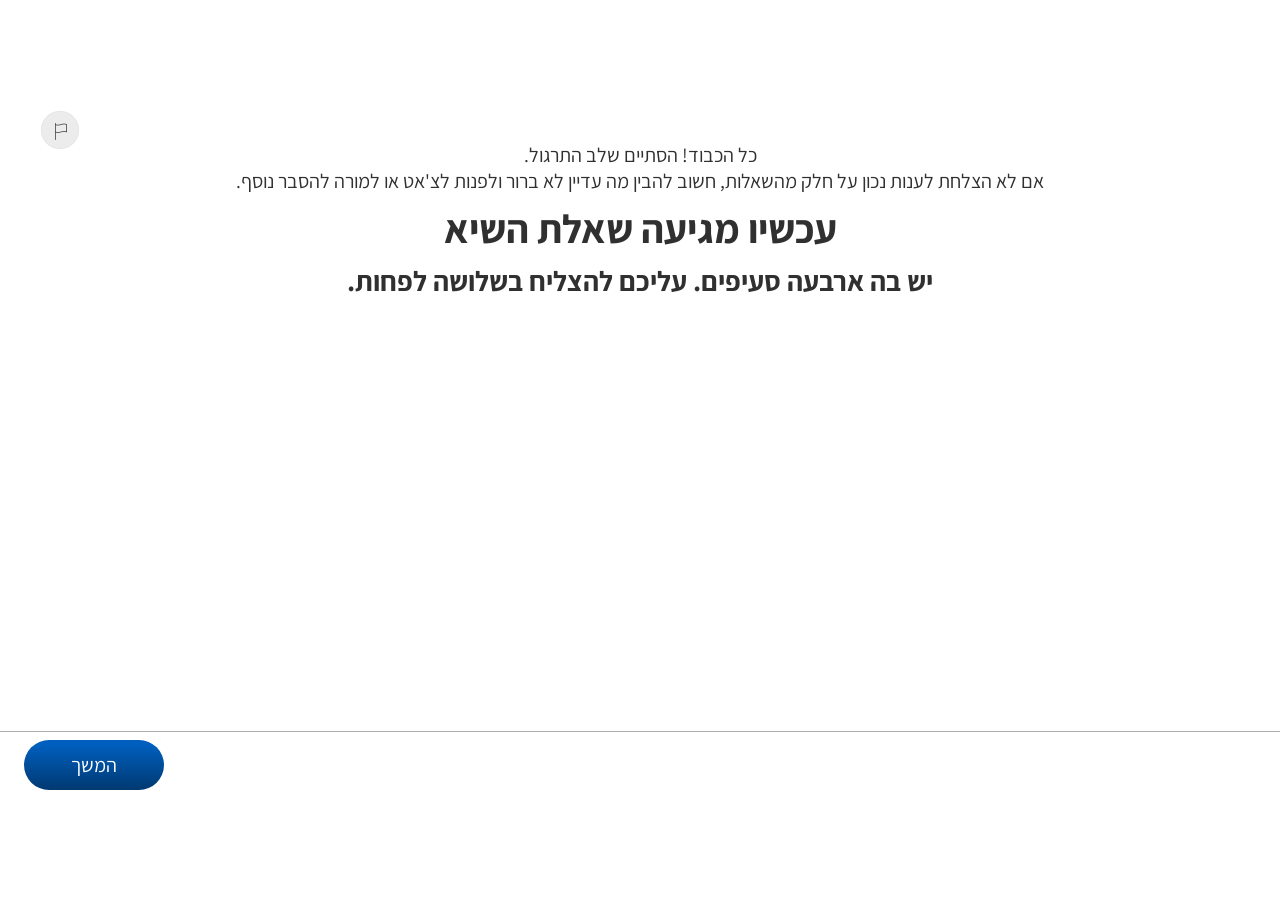
<file: methodica-science-mass-measure-01-05/index.html>
<!DOCTYPE html>
<html lang="he" dir="rtl">
<head>
  <meta charset="UTF-8">
  <meta name="viewport" content="width=device-width, initial-scale=1.0">
  <title>לומדה — מדידת מסה · חלק 05</title>
  <link rel="preconnect" href="https://fonts.googleapis.com">
  <link rel="preconnect" href="https://fonts.gstatic.com" crossorigin>
  <link href="https://fonts.googleapis.com/css2?family=Assistant:wght@400;600;700&family=Open+Sans:wght@400;600;700&display=swap" rel="stylesheet">
  <link rel="stylesheet" href="css/style.css">
</head>
<body>
<div id="app">

  <!-- GLOBAL — Report / Issue button -->
  <button class="flag-btn" id="flag-btn" type="button" aria-label="מצאתם בעיה?">
    <span class="flag-btn-icon"></span>
    <span class="flag-btn-label">מצאתם בעיה?</span>
  </button>


  <!-- ═══════════════════════════════════════════════════════════
       S0 — Screen 01 · TransitionScreen (ref part-01 s10)
       Intro to שאלת השיא. Companion video. First screen of part 05
       (was s9 in part 04).
       ═══════════════════════════════════════════════════════════ -->
  <section class="screen active" data-screen="0" id="s0">
    <div class="s10-content">
      <div class="s10-text">
        <p class="s10-subtitle">כל הכבוד! הסתיים שלב התרגול.<br>אם לא הצלחת לענות נכון על חלק מהשאלות, חשוב להבין מה עדיין לא ברור ולפנות לצ'אט או למורה להסבר נוסף.</p>
        <h1 class="s10-title">עכשיו מגיעה שאלת השיא</h1>
        <p class="s10-body">יש בה ארבעה סעיפים. עליכם להצליח בשלושה לפחות.</p>
      </div>
      <div class="s10-video-wrap">
        <video id="s0-video" class="s10-video" autoplay muted playsinline></video>
      </div>
    </div>
    <button class="btn-continue" id="s0-continue" onclick="advanceScreen()">המשך</button>
  </section>


  <!-- ═══════════════════════════════════════════════════════════
       שאלת השיא — s1–s4 (4 scored sub-questions, NO progress nav).
       Score (correct within attempts) branches to s6 (≥3) or s5.
       ═══════════════════════════════════════════════════════════ -->

  <!-- S1 — Screen 02 · SCQ image variant (Q1a, was s10). Exp.jpg. Correct = b. -->
  <section class="screen" data-screen="1" id="s1">
    <div class="scq-question">
      <div class="scq-img"><div class="scq-img-inner"><button class="img-zoom-btn" type="button" aria-label="הגדלת התמונה" data-zoom-src="assets/img/Exp.jpg" data-zoom-alt="מערכת הניסוי"><svg class="img-zoom-btn__icon" aria-hidden="true" width="20" height="20" viewBox="0 0 21 21" fill="none" xmlns="http://www.w3.org/2000/svg"><path d="M8 1C11.8661 1 15 4.13371 15 7.99902C15 11.8643 11.8661 14.998 8 14.998C4.1339 14.998 1.00002 11.8643 1 7.99902C1 4.13371 4.13389 1 8 1Z" stroke="currentColor" stroke-width="2"/><path d="M12.6221 14.188L14.2657 12.6141L19.928 18.5274C20.3626 18.9813 20.347 19.7016 19.8931 20.1362C19.4392 20.5708 18.7189 20.5552 18.2843 20.1013L12.6221 14.188Z" fill="currentColor"/></svg></button><img src="assets/img/Exp.jpg" alt="מערכת הניסוי — המאזניים מציגים 675.2 גרם"><span class="s12-scale-label s12-scale-label--right" aria-hidden="true">675.2g</span></div></div>
      <div class="s9q-right">
        <div class="scq-qtext peak-qtext">
          <p class="s9q-qbody peak-intro"><strong>תלמידים ותלמידות בשיעור מדעים רצו לבדוק את מסת הגז שנמצא בבקבוק משקה תוסס.</strong></p>
          <p class="s9q-qbody">הם בנו מערכת ניסוי:</p>
          <ul class="peak-list">
            <li>בקבוק המשקה חובר בצינורית למיכל איסוף ריק.</li>
            <li>כאשר יפתחו את הבקבוק, הגז יעבור דרך הצינורית ויאסף במיכל.</li>
          </ul>
          <p class="s9q-qbody"><strong>סעיף א:</strong> בניסוי הראשון כל המערכת הייתה על המאזניים. אלה תוצאות השקילה:<br>לפני פתיחת בקבוק המשקה: 682.4 גרם<br>אחרי מעבר הגז למיכל האיסוף: 682.4 גרם<br>יפתח אמר: "כנראה שכמעט לא היה גז במשקה, כי המסה לא השתנתה".</p>
          <p class="s9q-qbody"><strong>האם יפתח צודק? מהו התיאור המדעי המתאים לתופעה הזו?</strong></p>
        </div>
        <div class="scq-answers" id="s1q-answers" role="radiogroup" aria-label="האם יפתח צודק?">
          <button class="scq-opt" type="button" role="radio" aria-checked="false" data-id="a" onclick="scqSelect('s1',this)"><span class="scq-opt-text">יפתח צודק. אם המסה לא השתנתה, לא היה גז במשקה</span><span class="scq-radio" aria-hidden="true"></span></button>
          <button class="scq-opt" type="button" role="radio" aria-checked="false" data-id="b" onclick="scqSelect('s1',this)"><span class="scq-opt-text">יפתח טועה. הגז עבר למיכל אחר, אך נשאר בתוך המערכת שנשקלה</span><span class="scq-radio" aria-hidden="true"></span></button>
          <button class="scq-opt" type="button" role="radio" aria-checked="false" data-id="c" onclick="scqSelect('s1',this)"><span class="scq-opt-text">יפתח טועה. בכל ניסוי עם גז המסה חייבת להשתנות. כאן כנראה הייתה תקלה</span><span class="scq-radio" aria-hidden="true"></span></button>
          <button class="scq-opt" type="button" role="radio" aria-checked="false" data-id="d" onclick="scqSelect('s1',this)"><span class="scq-opt-text">מהנתונים בלבד אי אפשר לדעת האם היה גז במשקה</span><span class="scq-radio" aria-hidden="true"></span></button>
        </div>
      </div>
    </div>
    <div class="scq-bar">
      <div class="scq-bar-main">
        <button class="scq-check" id="s1q-check" type="button" disabled onclick="scqCheck('s1')">צדקתי?</button>
        <button class="scq-hint" id="s1q-hint" type="button" style="visibility:hidden" onclick="scqOpenHint('s1')"><span>אפשר רמז?</span><img class="scq-hint-ico" src="assets/img/icon-idea-blue.svg" alt=""></button>
      </div>
      <button class="scq-back" id="s1-back" type="button" onclick="goBack()">חזרה</button>
    </div>
  </section>

  <!-- S2 — Screen 03 · SCQ image variant (Q1b, סעיף ב, was s11). Exp35.jpg. Correct = d (2.4 גרם).
       Tooltip on "המדידה" (Figma 2365-4652 / 2365-4716). -->
  <section class="screen" data-screen="2" id="s2">
    <div class="scq-question">
      <div class="scq-img"><div class="scq-img-inner"><button class="img-zoom-btn" type="button" aria-label="הגדלת התמונה" data-zoom-src="assets/img/Exp35.jpg" data-zoom-alt="מערכת הניסוי"><svg class="img-zoom-btn__icon" aria-hidden="true" width="20" height="20" viewBox="0 0 21 21" fill="none" xmlns="http://www.w3.org/2000/svg"><path d="M8 1C11.8661 1 15 4.13371 15 7.99902C15 11.8643 11.8661 14.998 8 14.998C4.1339 14.998 1.00002 11.8643 1 7.99902C1 4.13371 4.13389 1 8 1Z" stroke="currentColor" stroke-width="2"/><path d="M12.6221 14.188L14.2657 12.6141L19.928 18.5274C20.3626 18.9813 20.347 19.7016 19.8931 20.1362C19.4392 20.5708 18.7189 20.5552 18.2843 20.1013L12.6221 14.188Z" fill="currentColor"/></svg></button><img src="assets/img/Exp35.jpg" alt="מערכת הניסוי — המאזניים מציגים 350.7 גרם"><span class="s12-scale-label s12-scale-label--left" aria-hidden="true">350.7g</span></div></div>
      <div class="s9q-right">
        <div class="scq-qtext peak-qtext">
          <p class="s9q-qbody peak-intro"><strong>תלמידים ותלמידות בשיעור מדעים רצו לבדוק את מסת הגז שנמצא בבקבוק משקה תוסס.</strong></p>
          <p class="s9q-qbody">הם בנו מערכת ניסוי:</p>
          <ul class="peak-list">
            <li>בקבוק המשקה חובר בצינורית למיכל איסוף ריק.</li>
            <li>כאשר יפתחו את הבקבוק, הגז יעבור דרך הצינורית ויאסף במיכל.</li>
          </ul>
          <p class="s9q-qbody"><strong>סעיף ב:</strong> בניסוי השני השתמשו בשיטה אחרת - שקילת הבקבוק המלא לפני ואחרי שחרור הגז, כאשר מיכל האיסוף אינו על המאזניים.</p>
          <p class="s9q-qbody">אלה תוצאות <span class="tooltip-word">המדידה<span class="scq-info" tabindex="0" role="button" aria-label="המאזניים מציגים את משקל המערכת, וממנו ניתן לקבוע את מסתה."><svg class="scq-info-i" aria-hidden="true" width="15" height="15" viewBox="0 0 15 15" fill="none"><rect width="15" height="15" rx="7.5" fill="#019DE5"/><path d="M7.12194 12.3271C6.88994 12.3271 6.69394 12.2931 6.53394 12.2251C6.37794 12.1571 6.26394 12.0631 6.19194 11.9431C6.11994 11.8191 6.09394 11.6731 6.11394 11.5051C6.13394 11.3251 6.16194 11.1051 6.19794 10.8451C6.23794 10.5851 6.27994 10.2931 6.32394 9.9691C6.37194 9.6451 6.42394 9.2951 6.47994 8.9191C6.53594 8.5431 6.58994 8.1511 6.64194 7.7431C6.69794 7.3351 6.75394 6.9191 6.80994 6.4951L6.11394 6.1651L6.19794 5.6911L8.27994 5.3971L8.57394 5.5351L7.78194 10.9951C7.76194 11.1391 7.76994 11.2491 7.80594 11.3251C7.84194 11.3971 7.89994 11.4331 7.97994 11.4331C8.05194 11.4331 8.12994 11.4111 8.21394 11.3671C8.30194 11.3191 8.41394 11.2391 8.54994 11.1271L8.70594 11.4931C8.66194 11.5531 8.57194 11.6491 8.43594 11.7811C8.30394 11.9131 8.12794 12.0371 7.90794 12.1531C7.68794 12.2691 7.42594 12.3271 7.12194 12.3271ZM7.84194 4.5931C7.60594 4.5931 7.40394 4.5051 7.23594 4.3291C7.07194 4.1531 6.99594 3.9471 7.00794 3.7111C7.01994 3.4191 7.11594 3.1731 7.29594 2.9731C7.47994 2.7731 7.72594 2.6731 8.03394 2.6731C8.29794 2.6731 8.50794 2.7591 8.66394 2.9311C8.81994 3.0991 8.89594 3.2931 8.89194 3.5131C8.88794 3.8171 8.79794 4.0731 8.62194 4.2811C8.44594 4.4891 8.18594 4.5931 7.84194 4.5931Z" fill="white"/></svg><span class="scq-tooltip" role="tooltip">המאזניים מציגים את משקל המערכת, וממנו ניתן לקבוע את מסתה.</span></span></span>:<br>מסת הבקבוק לפני שיחרור גז: 541.8 גרם<br>מסת הבקבוק אחרי שיחרור גז: 539.4 גרם</p>
          <p class="s9q-qbody"><strong>מהי מסת הגז שהשתחרר?</strong></p>
        </div>
        <div class="scq-answers" id="s2q-answers" role="radiogroup" aria-label="מהי מסת הגז שהשתחרר?">
          <button class="scq-opt" type="button" role="radio" aria-checked="false" data-id="a" onclick="scqSelect('s2',this)"><span class="scq-opt-text">1081.2 גרם</span><span class="scq-radio" aria-hidden="true"></span></button>
          <button class="scq-opt" type="button" role="radio" aria-checked="false" data-id="b" onclick="scqSelect('s2',this)"><span class="scq-opt-text">2.0 גרם</span><span class="scq-radio" aria-hidden="true"></span></button>
          <button class="scq-opt" type="button" role="radio" aria-checked="false" data-id="c" onclick="scqSelect('s2',this)"><span class="scq-opt-text">539.4 גרם</span><span class="scq-radio" aria-hidden="true"></span></button>
          <button class="scq-opt" type="button" role="radio" aria-checked="false" data-id="d" onclick="scqSelect('s2',this)"><span class="scq-opt-text">2.4 גרם</span><span class="scq-radio" aria-hidden="true"></span></button>
        </div>
      </div>
    </div>
    <div class="scq-bar">
      <div class="scq-bar-main">
        <button class="scq-check" id="s2q-check" type="button" disabled onclick="scqCheck('s2')">צדקתי?</button>
        <button class="scq-hint" id="s2q-hint" type="button" style="visibility:hidden" onclick="scqOpenHint('s2')"><span>אפשר רמז?</span><img class="scq-hint-ico" src="assets/img/icon-idea-blue.svg" alt=""></button>
      </div>
      <button class="scq-back" id="s2-back" type="button" onclick="goBack()">חזרה</button>
    </div>
  </section>

  <!-- S3 — Screen 04 · DropdownQuestion 2 blanks, image variant (Q1c, was s12).
       Two methods (Exp.jpg right / Exp35.jpg left), each maps to a goal. 1 attempt. -->
  <section class="screen" data-screen="3" id="s3">
    <div class="s12-scroll-area" id="s3-scroll-area">
    <div class="s12-content">
      <div class="scq-qtext peak-qtext s12-text">
        <p class="s9q-qbody peak-intro"><strong>תלמידים ותלמידות בשיעור מדעים רצו לבדוק את מסת הגז שנמצא בבקבוק משקה תוסס.</strong></p>
        <p class="s9q-qbody">הם בנו מערכת ניסוי:</p>
        <ul class="peak-list">
          <li>בקבוק המשקה חובר בצינורית למיכל איסוף ריק.</li>
          <li>כאשר יפתחו את הבקבוק, הגז יעבור דרך הצינורית ויאסף במיכל.</li>
        </ul>
        <p class="s9q-qbody"><strong>סעיף ג:</strong> בקבוצה אחרת שביצעה את אותו ניסוי, הציעו שתי שיטות שונות למדידת הגז במשקה התוסס. לפניכם שתי תמונות של מערכות הניסוי.</p>
        <p class="s9q-qbody"><strong>בחרו עבור כל שיטת מדידה את מטרת המחקר המתאימה ביותר.</strong></p>
        <p class="s12-note">*המאזניים מציגים את משקל המערכת, וממנו ניתן לקבוע את מסתה.</p>
      </div>

      <div class="s12-cols">
        <!-- Right column (Exp.jpg) — correct: השוואת מסת המערכת לפני ואחרי הניסוי -->
        <div class="s12-col">
          <div class="s12-img-frame">
            <button class="img-zoom-btn" type="button" aria-label="הגדלת התמונה"
                    data-zoom-src="assets/img/Exp.jpg" data-zoom-alt="שיטת מדידה 1">
              <svg class="img-zoom-btn__icon" aria-hidden="true" width="20" height="20" viewBox="0 0 21 21" fill="none" xmlns="http://www.w3.org/2000/svg"><path d="M8 1C11.8661 1 15 4.13371 15 7.99902C15 11.8643 11.8661 14.998 8 14.998C4.1339 14.998 1.00002 11.8643 1 7.99902C1 4.13371 4.13389 1 8 1Z" stroke="currentColor" stroke-width="2"/><path d="M12.6221 14.188L14.2657 12.6141L19.928 18.5274C20.3626 18.9813 20.347 19.7016 19.8931 20.1362C19.4392 20.5708 18.7189 20.5552 18.2843 20.1013L12.6221 14.188Z" fill="currentColor"/></svg>
            </button>
            <img src="assets/img/Exp.jpg" alt="שיטת מדידה 1 — המאזניים מציגים 675.2 גרם">
            <span class="s12-scale-label s12-scale-label--right" aria-hidden="true">675.2g</span>
          </div>
          <div class="mdq-dropdown-wrap" id="s3-wrap-right">
            <button class="mdq-btn" id="s3-btn-right" type="button" data-empty="true" aria-haspopup="listbox" aria-expanded="false" onclick="s3Toggle('right')">
              <svg class="mdq-chevron" width="16" height="8" viewBox="0 0 16 8" fill="none" aria-hidden="true"><path d="M1 1L8 7L15 1" stroke="#AEAEAE" stroke-width="1.5" stroke-linecap="round" stroke-linejoin="round"/></svg>
              <span class="mdq-selected" id="s3-selected-right">בחרו תשובה</span>
            </button>
            <ul class="mdq-list hidden" id="s3-list-right" role="listbox">
              <li class="mdq-option" role="option" tabindex="0" onclick="s3Select('right','a')">השוואת מסת המערכת לפני ואחרי הניסוי</li>
              <li class="mdq-option" role="option" tabindex="0" onclick="s3Select('right','b')">חישוב מסת הגז שהשתחרר</li>
            </ul>
          </div>
        </div>
        <!-- Left column (Exp35.jpg) — correct: חישוב מסת הגז שהשתחרר -->
        <div class="s12-col">
          <div class="s12-img-frame">
            <button class="img-zoom-btn" type="button" aria-label="הגדלת התמונה"
                    data-zoom-src="assets/img/Exp35.jpg" data-zoom-alt="שיטת מדידה 2">
              <svg class="img-zoom-btn__icon" aria-hidden="true" width="20" height="20" viewBox="0 0 21 21" fill="none" xmlns="http://www.w3.org/2000/svg"><path d="M8 1C11.8661 1 15 4.13371 15 7.99902C15 11.8643 11.8661 14.998 8 14.998C4.1339 14.998 1.00002 11.8643 1 7.99902C1 4.13371 4.13389 1 8 1Z" stroke="currentColor" stroke-width="2"/><path d="M12.6221 14.188L14.2657 12.6141L19.928 18.5274C20.3626 18.9813 20.347 19.7016 19.8931 20.1362C19.4392 20.5708 18.7189 20.5552 18.2843 20.1013L12.6221 14.188Z" fill="currentColor"/></svg>
            </button>
            <img src="assets/img/Exp35.jpg" alt="שיטת מדידה 2 — המאזניים מציגים 350.7 גרם">
            <span class="s12-scale-label s12-scale-label--left" aria-hidden="true">350.7g</span>
          </div>
          <div class="mdq-dropdown-wrap" id="s3-wrap-left">
            <button class="mdq-btn" id="s3-btn-left" type="button" data-empty="true" aria-haspopup="listbox" aria-expanded="false" onclick="s3Toggle('left')">
              <svg class="mdq-chevron" width="16" height="8" viewBox="0 0 16 8" fill="none" aria-hidden="true"><path d="M1 1L8 7L15 1" stroke="#AEAEAE" stroke-width="1.5" stroke-linecap="round" stroke-linejoin="round"/></svg>
              <span class="mdq-selected" id="s3-selected-left">בחרו תשובה</span>
            </button>
            <ul class="mdq-list hidden" id="s3-list-left" role="listbox">
              <li class="mdq-option" role="option" tabindex="0" onclick="s3Select('left','a')">השוואת מסת המערכת לפני ואחרי הניסוי</li>
              <li class="mdq-option" role="option" tabindex="0" onclick="s3Select('left','b')">חישוב מסת הגז שהשתחרר</li>
            </ul>
          </div>
        </div>
      </div>
    </div>
    </div>
    <div class="scq-bar">
      <div class="scq-bar-main">
        <button class="scq-check" id="s3-check" type="button" disabled onclick="s3Check()">צדקתי?</button>
      </div>
      <button class="scq-back" id="s3-back" type="button" onclick="goBack()">חזרה</button>
    </div>
  </section>

  <!-- S4 — Screen 05 · SCQ text-only (Q1d, was s13). Correct = c. After answering → score branch. -->
  <section class="screen" data-screen="4" id="s4">
    <div class="scq-question">
      <div class="s13q-only">
        <div class="scq-qtext peak-qtext">
          <p class="s9q-qbody peak-intro"><strong>תלמידים ותלמידות בשיעור מדעים רצו לבדוק את מסת הגז שנמצא בבקבוק משקה תוסס.</strong></p>
          <p class="s9q-qbody">הם בנו מערכת ניסוי:</p>
          <ul class="peak-list">
            <li>בקבוק המשקה חובר בצינורית למיכל איסוף ריק.</li>
            <li>כאשר יפתחו את הבקבוק, הגז יעבור דרך הצינורית ויאסף במיכל.</li>
          </ul>
          <p class="s9q-qbody"><strong>סעיף ד:</strong> בסיכום השיעור רוכזו התוצאות של כל הקבוצות בכיתה.<br>אלו התוצאות: קבוצה א - 2.4 גרם, קבוצה ב - 2.5 גרם, קבוצה ג - 3.1 גרם</p>
          <p class="s9q-qbody"><strong>מהי הדרך הנכונה להשתמש בתוצאות אלו?</strong></p>
        </div>
        <div class="scq-answers" id="s4q-answers" role="radiogroup" aria-label="מהי הדרך הנכונה להשתמש בתוצאות אלו?">
          <button class="scq-opt" type="button" role="radio" aria-checked="false" data-id="a" onclick="scqSelect('s4',this)"><span class="scq-opt-text">לחשב ממוצע של כל התוצאות</span><span class="scq-radio" aria-hidden="true"></span></button>
          <button class="scq-opt" type="button" role="radio" aria-checked="false" data-id="b" onclick="scqSelect('s4',this)"><span class="scq-opt-text">לבחור בתוצאה הגבוהה ביותר כי היא מראה שינוי ברור יותר</span><span class="scq-radio" aria-hidden="true"></span></button>
          <button class="scq-opt" type="button" role="radio" aria-checked="false" data-id="c" onclick="scqSelect('s4',this)"><span class="scq-opt-text">לבדוק האם הייתה טעות מדידה או דליפה בקבוצה ג</span><span class="scq-radio" aria-hidden="true"></span></button>
          <button class="scq-opt" type="button" role="radio" aria-checked="false" data-id="d" onclick="scqSelect('s4',this)"><span class="scq-opt-text">להתעלם מהמדידה של קבוצה ג׳ ולחשב ממוצע של שתי התוצאות הדומות.</span><span class="scq-radio" aria-hidden="true"></span></button>
        </div>
      </div>
    </div>
    <div class="scq-bar">
      <div class="scq-bar-main">
        <button class="scq-check" id="s4q-check" type="button" disabled onclick="scqCheck('s4')">צדקתי?</button>
        <button class="scq-hint" id="s4q-hint" type="button" style="visibility:hidden" onclick="scqOpenHint('s4')"><span>אפשר רמז?</span><img class="scq-hint-ico" src="assets/img/icon-idea-blue.svg" alt=""></button>
      </div>
      <button class="scq-back" id="s4-back" type="button" onclick="goBack()">חזרה</button>
    </div>
  </section>

  <!-- S5 — Screen 06 · TransitionScreen (shown if <3/4 correct, was s14). Finish. -->
  <section class="screen" data-screen="5" id="s5">
    <div class="s7-content">
      <div class="s7-text">
        <h1 class="s7-title">פחות הצלחת בשאלת השיא.<br>קורה, העיקר שניסית והתאמצת!</h1>
      </div>
      <div class="s7-video-wrap"><video id="s5-video" class="s7-video" autoplay muted playsinline></video></div>
    </div>
    <button class="btn-continue" id="s5-finish" type="button" onclick="finishLomda()">סיימתי</button>
  </section>

  <!-- S6 — Screen 07 · TransitionScreen (shown if ≥3/4 correct, was s15). Finish. -->
  <section class="screen" data-screen="6" id="s6">
    <div class="s7-content">
      <div class="s7-text">
        <h1 class="s7-title">כל הכבוד!<br>השלמת את היחידה בהצלחה!</h1>
      </div>
      <div class="s7-video-wrap"><video id="s6-video" class="s7-video" autoplay muted playsinline></video></div>
    </div>
    <button class="btn-continue" id="s6-finish" type="button" onclick="finishLomda()">סיימתי</button>
  </section>


  <!-- ═══════════════════════════════════════════════════════════
       Shared feedback popups + hint overlays (outside .screen)
       ═══════════════════════════════════════════════════════════ -->

  <!-- שיא — S1 popup + hint -->
  <div class="scq-popup hidden" id="s1q-popup" onmousedown="popupMouseDown(event,'s1q-popup')" role="status" aria-live="polite">
    <div class="scq-popup-header"><button class="scq-popup-close" type="button" onclick="scqClosePopup('s1')" aria-label="סגור">✕</button><p class="scq-popup-title" id="s1q-popup-title"></p></div>
    <div class="scq-popup-body" id="s1q-popup-body"></div>
  </div>
  <div class="scq-hint-overlay hidden" id="s1q-hint-overlay" onclick="scqCloseHintOnBackdrop(event,'s1')">
    <div class="scq-hint-popup" role="dialog" aria-modal="true" aria-labelledby="s1q-hint-title">
      <div class="scq-hint-content"><div class="scq-hint-text"><h2 class="scq-hint-title" id="s1q-hint-title">חישבו:</h2><div class="scq-hint-body"><p>האם הגז יצא מהמערכת — או רק עבר מקום בתוכה?</p></div></div><img class="scq-hint-ico-lg" src="assets/img/icon-idea-blue.svg" alt=""></div>
      <button class="scq-hint-close" type="button" onclick="scqCloseHint('s1')">חזרה לשאלה</button>
    </div>
  </div>

  <!-- שיא — S2 popup + hint -->
  <div class="scq-popup hidden" id="s2q-popup" onmousedown="popupMouseDown(event,'s2q-popup')" role="status" aria-live="polite">
    <div class="scq-popup-header"><button class="scq-popup-close" type="button" onclick="scqClosePopup('s2')" aria-label="סגור">✕</button><p class="scq-popup-title" id="s2q-popup-title"></p></div>
    <div class="scq-popup-body" id="s2q-popup-body"></div>
  </div>
  <div class="scq-hint-overlay hidden" id="s2q-hint-overlay" onclick="scqCloseHintOnBackdrop(event,'s2')">
    <div class="scq-hint-popup" role="dialog" aria-modal="true" aria-labelledby="s2q-hint-title">
      <div class="scq-hint-content"><div class="scq-hint-text"><h2 class="scq-hint-title" id="s2q-hint-title">רמז</h2><div class="scq-hint-body"><p>השוו בין מסת הבקבוק לפני שחרור הגז ואחריו.</p></div></div><img class="scq-hint-ico-lg" src="assets/img/icon-idea-blue.svg" alt=""></div>
      <button class="scq-hint-close" type="button" onclick="scqCloseHint('s2')">חזרה לשאלה</button>
    </div>
  </div>

  <!-- שיא — S3 dropdown popup (no hint) -->
  <div class="scq-popup hidden" id="s3-popup" onmousedown="popupMouseDown(event,'s3-popup')" role="status" aria-live="polite">
    <div class="scq-popup-header"><button class="scq-popup-close" type="button" onclick="hide('s3-popup')" aria-label="סגור">✕</button><p class="scq-popup-title" id="s3-popup-title"></p></div>
    <div class="scq-popup-body" id="s3-popup-body"></div>
  </div>

  <!-- שיא — S4 popup + hint -->
  <div class="scq-popup hidden" id="s4q-popup" onmousedown="popupMouseDown(event,'s4q-popup')" role="status" aria-live="polite">
    <div class="scq-popup-header"><button class="scq-popup-close" type="button" onclick="scqClosePopup('s4')" aria-label="סגור">✕</button><p class="scq-popup-title" id="s4q-popup-title"></p></div>
    <div class="scq-popup-body" id="s4q-popup-body"></div>
  </div>
  <div class="scq-hint-overlay hidden" id="s4q-hint-overlay" onclick="scqCloseHintOnBackdrop(event,'s4')">
    <div class="scq-hint-popup" role="dialog" aria-modal="true" aria-labelledby="s4q-hint-title">
      <div class="scq-hint-content"><div class="scq-hint-text"><h2 class="scq-hint-title" id="s4q-hint-title">חישבו:</h2><div class="scq-hint-body"><p>האם יש לכם ולכן בטחון מספיק לפרסם את כל הנתונים, כפי שהם, בלי לבדוק שוב?</p></div></div><img class="scq-hint-ico-lg" src="assets/img/icon-idea-blue.svg" alt=""></div>
      <button class="scq-hint-close" type="button" onclick="scqCloseHint('s4')">חזרה לשאלה</button>
    </div>
  </div>

  <!-- Shared image zoom modal -->
  <div class="img-zoom-modal hidden" id="img-zoom-modal" aria-hidden="true">
    <div class="img-zoom-modal__backdrop" data-zoom-close="true"></div>
    <div class="img-zoom-modal__panel" role="dialog" aria-modal="true" aria-label="תצוגת תמונה מוגדלת">
      <button class="img-zoom-modal__close" type="button" aria-label="סגירת התמונה" data-zoom-close="true"><svg class="img-zoom-modal__close-icon" aria-hidden="true" width="15" height="15" viewBox="0 0 15 15" fill="none" xmlns="http://www.w3.org/2000/svg"><path d="M1.192 1.192L13.808 13.808M13.808 1.192L1.192 13.808" stroke="currentColor" stroke-width="2.383" stroke-linecap="round"/></svg></button>
      <div class="img-zoom-modal__stage" id="img-zoom-modal-stage"></div>
    </div>
  </div>

    <!-- ═══════════════════════════════════════ REPORT MODAL ═══════════════════════════════════════ -->
    <div id="report-modal" class="report-modal-overlay" hidden role="dialog" aria-modal="true" aria-labelledby="report-modal-title">
      <div class="report-modal-box">
        <button class="report-close-btn" onclick="tryCloseReportModal()" aria-label="סגור">&#10005;</button>
        <h2 class="report-modal-title" id="report-modal-title">דיווח על בעיה</h2>
        <p class="report-modal-body">משהו לא ברור או לא עובד כמו שצריך? ספרו לנו מה קרה כדי שנטפל.</p>
        <div class="report-field">
          <label class="report-label" for="report-type">מה סוג הבעיה <span class="required-star">*</span></label>
          <select class="report-select" id="report-type">
            <option value="" disabled selected>בחרו סוג בעיה</option>
            <option value="technical">תקלה טכנית או שמשהו לא עובד</option>
            <option value="unclear">משהו לא ברור לי</option>
            <option value="other">אחר</option>
          </select>
        </div>
        <div class="report-field">
          <label class="report-label" for="report-text">מה קרה? <span class="required-star">*</span></label>
          <textarea class="report-textarea" id="report-text" maxlength="250" rows="4" placeholder="תארו את הבעיה..."></textarea>
          <span class="report-char-count" id="report-char-count">0 / 250</span>
        </div>
        <p class="report-error" id="report-error" hidden>נא לבחור סוג בעיה ולתאר מה קרה.</p>
        <div class="report-actions">
          <button class="report-submit-btn" onclick="submitReport()">שליחה</button>
          <button class="report-cancel-btn" onclick="tryCloseReportModal()">ביטול</button>
        </div>
        <div class="report-thanks" id="report-thanks" hidden>
          <p>תודה! הדיווח נשלח. נטפל בהקדם.</p>
          <button class="report-submit-btn" onclick="forceCloseReportModal()">סגירה</button>
        </div>
      </div>
    </div>
    <div id="report-confirm-modal" class="report-modal-overlay" hidden role="dialog" aria-modal="true" aria-labelledby="confirm-modal-title">
      <div class="report-modal-box report-confirm-box">
        <h2 class="report-modal-title" id="confirm-modal-title">בטוח לסגור את החלון?</h2>
        <p class="report-modal-body">בלחיצה על סגירה לא יישלח דיווח</p>
        <div class="report-actions">
          <button class="report-cancel-btn" onclick="forceCloseReportModal()">סגור חלון</button>
          <button class="report-submit-btn" onclick="backToReportForm()">אני רוצה לדווח</button>
        </div>
      </div>
    </div>

</div><!-- /#app -->

<script src="js/main.js"></script>
</body>
</html>
</file>
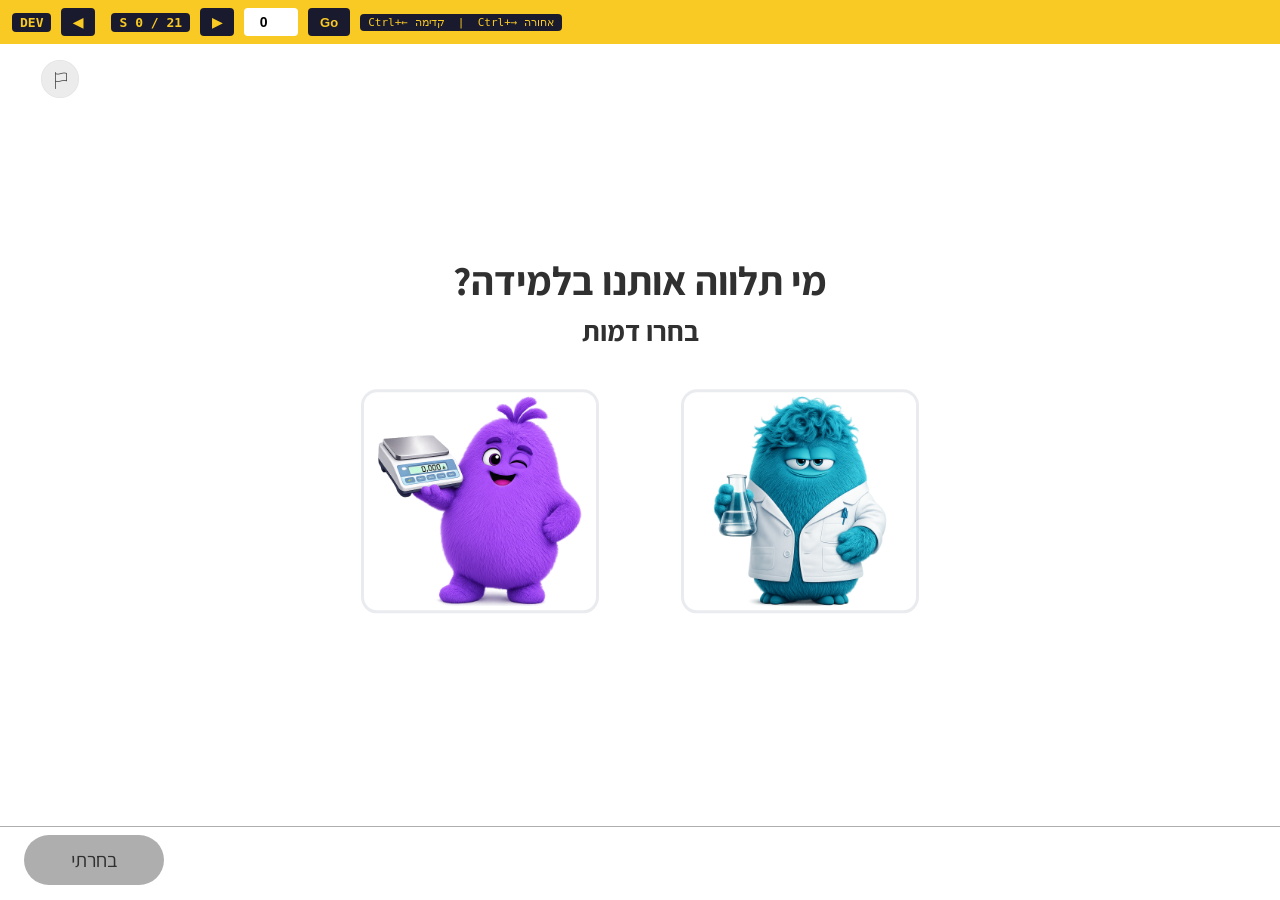
<file: methodica-science-mass-measure-01-01/index_dev.html>
<!DOCTYPE html>
<html lang="he" dir="rtl">
<head>
  <meta charset="UTF-8">
  <title>DEV — לומדה מדידת מסה</title>
  <style>
    *, *::before, *::after { box-sizing: border-box; margin: 0; padding: 0; }
    html, body { width: 100%; height: 100%; overflow: hidden; background: #1a1a2e; font-family: monospace; }

    #dev-bar {
      position: fixed; top: 0; left: 0; right: 0; height: 44px;
      background: #f9ca24; color: #1a1a2e;
      display: flex; align-items: center; gap: 10px;
      padding: 0 12px; z-index: 9999; font-size: 13px; font-weight: 700;
      direction: ltr;
    }
    #dev-bar span { background: #1a1a2e; color: #f9ca24; padding: 2px 8px; border-radius: 4px; }
    #dev-bar button {
      height: 28px; padding: 0 12px; border: none; border-radius: 4px;
      background: #1a1a2e; color: #f9ca24; font-weight: 700; cursor: pointer; font-size: 13px;
    }
    #dev-bar button:hover { background: #333; }
    #dev-bar input[type=number] {
      width: 54px; height: 28px; border: none; border-radius: 4px;
      text-align: center; font-size: 14px; font-weight: 700;
    }
    #dev-label { margin-left: 6px; }

    #lomda-frame {
      position: fixed; top: 44px; left: 0; right: 0; bottom: 0;
      border: none; width: 100%; height: calc(100% - 44px);
    }
  </style>
</head>
<body>

<div id="dev-bar">
  <span>DEV</span>
  <button onclick="nav(+1)" title="קדימה (RTL: שמאל = קדימה)">◀</button>
  <span id="dev-label">S 0 / ?</span>
  <button onclick="nav(-1)" title="אחורה (RTL: ימין = אחורה)">▶</button>
  <input type="number" id="jump-input" min="0" value="0" onkeydown="if(event.key==='Enter')jumpTo()">
  <button onclick="jumpTo()">Go</button>
  <span style="margin-right:auto; font-size:11px; font-weight:400;">Ctrl+← קדימה &nbsp;|&nbsp; Ctrl+→ אחורה</span>
</div>

<iframe id="lomda-frame" src="index.html"></iframe>

<script>
  let cur = 0;
  let total = 1;

  const frame  = document.getElementById('lomda-frame');
  const label  = document.getElementById('dev-label');
  const input  = document.getElementById('jump-input');

  window.addEventListener('message', e => {
    if (e.data?.type === 'DEV_READY') {
      total = e.data.total;
      updateLabel();
    }
  });

  function send(n) {
    frame.contentWindow.postMessage({ type: 'DEV_GOTO', screen: n }, '*');
    cur = n;
    input.value = n;
    updateLabel();
  }

  function nav(delta) {
    const next = Math.max(0, Math.min(total - 1, cur + delta));
    send(next);
  }

  function jumpTo() {
    const n = parseInt(input.value, 10);
    if (!isNaN(n) && n >= 0 && n < total) send(n);
  }

  function updateLabel() {
    label.textContent = 'S ' + cur + ' / ' + (total - 1);
  }

  document.addEventListener('keydown', e => {
    if (e.ctrlKey && e.key === 'ArrowLeft')  nav(+1);
    if (e.ctrlKey && e.key === 'ArrowRight') nav(-1);
  });
</script>
</body>
</html>
</file>
<file: methodica-science-mass-measure-01-01/css/style.css>
/* ═══════════════════════════════════════════════════════
   css/style.css  —  720 Science · Mass Measurement Lomda
   Canvas: 1280 × 710 px   (matches the 720 reference engine)
   ═══════════════════════════════════════════════════════ */

/* ─── Local fonts (Assistant) ───────────────────────────
   Loaded from assets/fonts/ — used before Google Fonts CDN.
   Google Fonts <link> in index.html remains as network fallback.
   ───────────────────────────────────────────────────────── */
@font-face {
  font-family: 'Assistant';
  src: url('../assets/fonts/Assistant-ExtraLight.ttf') format('truetype');
  font-weight: 200; font-style: normal; font-display: swap;
}
@font-face {
  font-family: 'Assistant';
  src: url('../assets/fonts/Assistant-Light.ttf') format('truetype');
  font-weight: 300; font-style: normal; font-display: swap;
}
@font-face {
  font-family: 'Assistant';
  src: url('../assets/fonts/Assistant-Regular.ttf') format('truetype');
  font-weight: 400; font-style: normal; font-display: swap;
}
@font-face {
  font-family: 'Assistant';
  src: url('../assets/fonts/Assistant-Medium.ttf') format('truetype');
  font-weight: 500; font-style: normal; font-display: swap;
}
@font-face {
  font-family: 'Assistant';
  src: url('../assets/fonts/Assistant-SemiBold.ttf') format('truetype');
  font-weight: 600; font-style: normal; font-display: swap;
}
@font-face {
  font-family: 'Assistant';
  src: url('../assets/fonts/Assistant-Bold.ttf') format('truetype');
  font-weight: 700; font-style: normal; font-display: swap;
}
@font-face {
  font-family: 'Assistant';
  src: url('../assets/fonts/Assistant-ExtraBold.ttf') format('truetype');
  font-weight: 800; font-style: normal; font-display: swap;
}
/* ─── Reset ────────────────────────────────────────────── */
*, *::before, *::after { box-sizing: border-box; margin: 0; padding: 0; }

/* ── Subject theme tokens — Figma Variable Collection (720 UI Templates)
   Source of truth: Colors System page, Figma eSbp4bKHgBky0rakDb8l9N node 618:10118.
   Default theme: science. Theme switch = data-subject-theme attribute on <body>;
   only Subject/* tokens may change between themes. ── */
:root {
  --subject-100: #d4f3ff;
  --subject-200: #c7f0ff;
  --subject-300: #b9ecff;
  --subject-400: #00baff;
  --subject-500: #019de5;
  --subject-600: #0690d0;
  --subject-700: #007ac6;
  --subject-800: #0070c0;
  --subject-900: #002060;
  --subject-alpha-100: rgba(0, 186, 255, 0);
  --subject-alpha-200: rgba(0, 186, 255, 0.3);
}

body[data-subject-theme="math"] {
  --subject-100: #f1d9ff;
  --subject-200: #e7c2ff;
  --subject-300: #e0bff5;
  --subject-400: #ce82ff;
  --subject-500: #7100b9;
  --subject-600: #8518cc;
  --subject-700: #8300d9;
  --subject-800: #7106b7;
  --subject-900: #580091;
  --subject-alpha-100: rgba(165, 28, 255, 0);
  --subject-alpha-200: rgba(165, 28, 255, 0.3);
}


/* ─── Global utility ───────────────────────────────────── */
.hidden { display: none !important; }

/* ─── Global ────────────────────────────────────────────── */
html, body {
  width: 100%; height: 100%;
  overflow: hidden;
  direction: rtl;
  font-family: 'Assistant', sans-serif;
  background: #fff;
}

/* ─── App Canvas ────────────────────────────────────────── */
#app {
  position: absolute;
  /* Width/height are set dynamically by scaleApp() to fill the viewport
     (in design coords). The 1280×710 fallback keeps the page sensible if JS
     is still booting. */
  width: 1280px; height: 710px;
  transform-origin: top left;
  background: #fff;
  overflow: hidden;
}

/* ─── Screens ───────────────────────────────────────────── */
/* .screen fills #app (which fills the viewport) so chrome anchored to its
   bottom/top edges (flag button, .scq-bar, .screen::after) reaches the
   actual screen edges on tablet aspect ratios. Per-screen content stays
   positioned via absolute layout against the 1280-wide design grid. */
.screen {
  position: absolute; inset: 0;
  display: none; overflow: hidden;
}
.screen.active { display: block; }

/* 74px white feedback bar at the bottom of every screen (Figma standard). */
.screen::after {
  content: '';
  position: absolute;
  bottom: 0; left: 0; right: 0;
  height: 74px;
  background: #fff;
  border-top: 0.4px solid #AEAEAE;
  pointer-events: none;
  z-index: 9;
}

/* ═══════════════════════════════════════════════════════
   GLOBAL COMPONENT — Report / Issue button (top-left).
   Figma "issue button" component (default + hover variants).
   Appears on every screen. Visual only for now (no behavior).
   - default: gray circle + flag icon
   - hover:   blue/white circle + flag icon + "מצאתם בעיה?" label
   Icon = exact Figma PNG; label = live HTML (never baked in).
   ═══════════════════════════════════════════════════════ */
.flag-btn {
  position: absolute; top: 16px; left: 16px;
  width: 88px;
  display: flex; flex-direction: column; align-items: center; gap: 4px;
  background: none; border: none; padding: 0; cursor: pointer;
  z-index: 30;          /* above screen content + feedback bar */
}
.flag-btn-icon {
  width: 38px; height: 38px; flex-shrink: 0;
  background: url('../assets/img/btn-flag-default.png') no-repeat center / contain;
}
.flag-btn:hover .flag-btn-icon,
.flag-btn:focus-visible .flag-btn-icon {
  background-image: url('../assets/img/btn-flag-hover.png');
}
.flag-btn-label {
  font-family: 'Assistant', sans-serif;
  font-weight: 600; font-size: 14px; color: var(--subject-500);
  text-align: center; width: 80px; line-height: normal;
  direction: rtl; display: none;
}
.flag-btn:hover .flag-btn-label,
.flag-btn:focus-visible .flag-btn-label { display: block; }

/* ─── Shared: Continue Button — blue pill, bottom-left of bar ── */
.btn-continue {
  position: absolute;
  bottom: 15px; left: 24px;   /* centered in 74px bar: (74-44)/2 = 15px */
  z-index: 12;                /* above the ::after white bar (z-index 9) */
  min-width: 140px;
  padding: 12px 40px;
  background: linear-gradient(180deg, #005FBE 9%, #0059B2 23.36%, #003971 100%);
  color: #fff;
  border: none; border-radius: 1000px;
  font-family: 'Assistant', sans-serif;
  font-size: 20px; font-weight: 400;
  cursor: pointer; direction: rtl;
  text-align: center; white-space: nowrap;
}
.btn-continue:not(:disabled):hover { font-weight: 600; }
.btn-continue.hidden { display: none !important; }
/* Disabled state — gray inactive pill (modeled on the reference צדקתי button) */
.btn-continue:disabled {
  background: #AEAEAE;
  color: #303030;
  cursor: not-allowed;
  opacity: 1;
}


/* ═══════════════════════════════════════════════════════
   TEMPLATE — TwoOptionSelection
   Title + subtitle + two single-select cards. Reusable for any
   "choose one of two" screen. Card states: hover + selected.
   ═══════════════════════════════════════════════════════ */
#s0 { background: #fff; }

/* Screen 01: +10% image window — 238px box */
#s0 .option-card-img { width: 238px; }

/* S0 + S4 character cards: reduce padding from global 16px to 4px so characters
   fill the frame. aspect-ratio:1 eliminates the horizontal gap caused by the global
   296/278 ratio on square-ish character images. object-fit:contain keeps full visibility.
   4px minimum padding is safe: char-1-selection and all cards images have 0px transparent
   at top or bottom — they reach the PNG edge — so we need a small CSS buffer. */
#s0 .option-card-img,
#s4 .option-card-img {
  padding: 4px;
}
#s0 .option-card-img img,
#s4 .option-card-img img {
  object-fit: contain;
}

.select-content {
  position: absolute;
  left: 50%; top: calc(50% - 37px);   /* vertically centered above the 74px bar */
  transform: translate(-50%, -50%);
  width: 810px;
  display: flex; flex-direction: column; align-items: center; gap: 40px;
}

.select-head {
  display: flex; flex-direction: column; gap: 8px;
  align-items: center; width: 100%;
}
.select-title {
  width: 100%; text-align: center;
  font-size: 40px; font-weight: 700; color: #303030;
  direction: rtl; line-height: 1.2;
}
.select-subtitle {
  width: 100%; text-align: center;
  font-size: 28px; font-weight: 700; color: #303030;
  direction: rtl;
}

/* ── Cards row ── */
.option-cards {
  display: flex; justify-content: center; gap: 24px;
  direction: ltr;   /* keep the two cards in a stable left-to-right order */
}

.option-card {
  width: 296px;
  cursor: pointer;
  display: flex; flex-direction: column;
  align-items: center; gap: 16px;
  outline: none;
}
.option-card-img {
  width: 220px;
  border: 3px solid rgba(201, 206, 216, 0.4);
  border-radius: 16px; padding: 16px;
  background: #fff; overflow: hidden;
  transition: border-color 0.15s, background 0.15s;
}
.option-card-img img {
  width: 100%;
  aspect-ratio: 296 / 278;
  object-fit: cover; border-radius: 16px;
  display: block;
}
/* Hover + keyboard-focus — Figma ImageContainer state=hover: Subject/500 border */
.option-card:hover .option-card-img,
.option-card:focus-visible .option-card-img { border-color: var(--subject-500); }
/* Selected — Figma ImageContainer state=selected: 2px Subject/500 border + Subject/100 fill */
.option-card.selected .option-card-img {
  border: 2px solid var(--subject-500);
  background: var(--subject-100);
}

.option-card-labels {
  display: flex; flex-direction: column; gap: 12px;
  align-items: center; text-align: center; color: #303030;
}
.option-card-name {
  font-size: 32px; font-weight: 700;
  color: #303030; white-space: nowrap;
}
.option-card-desc {
  font-size: 24px; font-weight: 400; color: #303030;
  width: 228px; text-align: center; direction: rtl;
}


/* ═══════════════════════════════════════════════════════
   TEMPLATE — SingleChoiceQuestion (Screen 02)
   Question image (left) + question text + 4 single-choice
   option pills (right). Feedback panel (left) + bottom bar.
   Figma: dpY9DTl41tzW8SKvcPWU0C, node 2085:4465.
   ═══════════════════════════════════════════════════════ */
#s1 { background: #fff; }

/* Question block — Figma: top 139px, right 40px, width 1188px */
.scq-question {
  position: absolute; top: 139px; right: 40px;
  width: 1188px; height: auto;
}

/* Image (left) — 380×380 square, matches Figma media placeholder (node 2185-4203) */
.scq-img {
  position: absolute; left: 0; top: 0;
  width: 380px; height: 380px; padding: 8px;
}
.scq-img-inner {
  width: 100%; height: 100%;
  position: relative;            /* anchor for the zoom button */
  background: #fff; border: 0.5px solid rgba(174, 174, 174, 0.5);
  border-radius: 16px; overflow: hidden;
}
.scq-img-inner img {
  width: 100%; height: 100%;
  object-fit: contain;
  object-position: center;
  display: block;
}

/* Weight readouts on the scales in the S1 balloons photo.
   The 1536×1024 image is letterboxed (object-fit: contain) inside the
   square frame, so the overlay matches the image's aspect ratio and is
   vertically centered — label percentages track the photo itself.
   Tag look copied from part 02 S1 name tags (.s12q-name-tag), bold. */
.scq-scale-labels {
  position: absolute;
  left: 0; width: 100%;
  aspect-ratio: 1536 / 1024;
  top: 50%; transform: translateY(-50%);
  pointer-events: none;
  z-index: 2;
}
.scq-scale-label {
  position: absolute;
  transform: translate(-50%, -50%);
  min-width: 65px; height: 35px;
  padding: 0 10px;
  display: flex; align-items: center; justify-content: center;
  background: #fff;
  color: var(--subject-500);
  font-family: 'Assistant', sans-serif;
  font-size: 24px;
  font-weight: 700;
  line-height: 1;
  text-align: center;
  white-space: nowrap;
  box-sizing: border-box;
  border-radius: 6px;
}
/* Centered on each scale's blank front panel (its "screen") */
.scq-scale-label--inflated { left: 30%; top: 73%; }   /* בלון מנופח — 3.5 גרם */
.scq-scale-label--empty    { left: 74%; top: 73%; }   /* בלון ריק — 3 גרם */

/* Question text (right) — vertically centered against the image */
.scq-qtext {
  position: absolute; right: 0; top: 0;
  width: 792px; height: auto;
  display: flex; flex-direction: column; justify-content: flex-start; gap: 0;
  padding-top: 16px;
  font-family: 'Assistant', sans-serif;
  font-size: 24px; font-weight: 700; color: var(--subject-500);   /* Blue/70, Body/B5 Bold */
  text-align: right; direction: rtl; line-height: normal;
}

/* Answers (right, below the question text) */
.scq-answers {
  position: absolute; right: 0; top: 100px;
  width: 604px;
  display: flex; flex-direction: column; gap: 12px; 
}
.scq-opt {
  width: 604px; min-height: 46px;
  border: 2px solid var(--subject-500); border-radius: 1000px;
  background: #fff; padding: 7px 20px;
  display: flex; align-items: center; gap: 10px;
  direction: rtl; cursor: pointer;
  font-family: 'Assistant', sans-serif;
  overflow: visible;
}
.scq-opt-text {
  flex: 1; text-align: right;
  font-size: 22px; font-weight: 400; color: #222; line-height: 1.1;
}
.scq-opt:focus-visible { outline: 2px solid var(--subject-700); outline-offset: 2px; }
.scq-opt:disabled { cursor: default; }
/* Correct / wrong pill states */
.scq-opt.correct { background: #edf8ed; border: 2px solid #609e12; }
.scq-opt.wrong   { background: #fff0f4; border: 2px solid #b20010; }

/* Radio indicator (22px) — RTL: sits on the RIGHT (reading start) of the pill */
.scq-radio {
  width: 22px; height: 22px; flex-shrink: 0;
  border: 2px solid var(--subject-500); border-radius: 1000px;
  position: relative; box-sizing: border-box;
  order: -1;   /* first flex item → right edge in the RTL row */
}
.scq-opt.selected .scq-radio { background: var(--subject-500); }
.scq-opt.correct  .scq-radio { background: #609e12; border-color: #609e12; }
.scq-opt.wrong    .scq-radio { background: #b20010; border-color: #b20010; }
/* check mark (correct) — centered via transform */
.scq-opt.correct .scq-radio::after {
  content: ''; position: absolute; left: 50%; top: 50%;
  width: 6px; height: 11px;
  border: solid #fff; border-width: 0 2px 2px 0;
  transform: translate(-50%, -60%) rotate(45deg);  /* optical center of a checkmark */
}
/* X mark (wrong) — two equal bars crossing at the exact circle center */
.scq-opt.wrong .scq-radio::before,
.scq-opt.wrong .scq-radio::after {
  content: ''; position: absolute; left: 50%; top: 50%;
  width: 11px; height: 2px; background: #fff;
}
.scq-opt.wrong .scq-radio::before { transform: translate(-50%, -50%) rotate(45deg); }
.scq-opt.wrong .scq-radio::after  { transform: translate(-50%, -50%) rotate(-45deg); }

/* ── Feedback panel (left, bottom-anchored at Figma y=604) ── */
.scq-feedbox {
  position: absolute; left: 0; bottom: 106px;   /* 710 - 604 = 106 */
  width: 426px;
  border: 0.3px solid #aeaeae;
  border-radius: 0 12px 12px 0;                 /* right corners only */
  padding: 24px 24px 56px;
  display: flex; flex-direction: column; align-items: flex-end; gap: 10px;
  direction: rtl; z-index: 14;
}
.scq-feedbox.is-correct { background: #edf8ed; }
.scq-feedbox.is-wrong   { background: #ffdbdc; }
.scq-feedbox.hidden { display: none !important; }
.scq-fb.hidden { display: none !important; }
.scq-fb { width: 100%; display: flex; flex-direction: column; gap: 10px; }
.scq-fb-row {
  display: flex; align-items: flex-start;
  width: 100%; gap: 16px; direction: rtl;
}
.scq-fb-title {
  flex: 1;   /* fills the row; text right-aligned next to the toggle on the right */
  font-family: 'Assistant', sans-serif;
  font-weight: 700; font-size: 20px; color: #222; text-align: right;
  line-height: normal;
}
/* All feedback titles are bold (incl. 2nd-attempt "תשובתך אינה נכונה." — fixed in Figma) */
.scq-fb-text {
  font-family: 'Assistant', sans-serif;
  font-weight: 400; font-size: 20px; color: #222;
  text-align: right; line-height: normal; width: 100%;
}
.scq-fb-text p { line-height: normal; }
.scq-feedbox.collapsed .scq-fb-text { display: none; }

/* Collapse button (Figma node 2090:6004) — 30px white circle,
   thin 1px #303030 border, thin wide shallow chevron (14×7) centered. */
.scq-fb-toggle {
  width: 30px; height: 30px; flex-shrink: 0;
  border: 1px solid #303030; border-radius: 100px;
  background: #fff; cursor: pointer; position: relative;
  order: -1;   /* RTL: first flex item → RIGHT side, beside the title */
}
.scq-fb-toggle::after {
  content: ''; position: absolute; inset: 0;
  background: url("data:image/svg+xml,%3Csvg xmlns='http://www.w3.org/2000/svg' width='14' height='7' viewBox='0 0 14 7'%3E%3Cpath d='M1 1 7 6 13 1' fill='none' stroke='%23303030' stroke-width='1.4' stroke-linecap='round' stroke-linejoin='round'/%3E%3C/svg%3E") no-repeat center;
}
.scq-feedbox.collapsed .scq-fb-toggle::after { transform: rotate(180deg); }  /* points up */

/* Word wrapper that anchors the floating info icon above it */
.tooltip-word {
  position: relative;
  display: inline-block;
}

/* Info icon — absolutely positioned above the left edge of the target word (RTL: final letter) */
.scq-info {
  position: absolute;
  top: -8px; left: 0;
  transform: translateX(-50%);
  display: inline-flex;
  align-items: center; justify-content: center;
  width: 15px; height: 15px;
  cursor: help;
}
/* Vector icon, not a font character. Figma source of truth:
   eSbp4bKHgBky0rakDb8l9N node 1580:17042 ("Tooltip",
   TooltipAllocation=WhiteBg) — self-contained 15×15 asset: the SVG already
   bakes in the blue circular background and the white "i" path, so no
   background/border-radius is drawn on `.scq-info` here — a second,
   independently-sized CSS circle behind the SVG is exactly the kind of
   drift risk (rounding, anti-aliasing edges) this asset is meant to avoid. */
.scq-info-i {
  display: block;
  flex: 0 0 15px;
  width: 15px; height: 15px;
}
.scq-tooltip {
  position: absolute; bottom: calc(100% + 10px);
  left: 50%; transform: translateX(-50%);   /* centered on the info icon */
  width: 260px;
  background: #fff; border: 1px solid #aeaeae; border-radius: 12px;
  box-shadow: 0 2px 4px rgba(0,0,0,0.08);
  padding: 18px 15px;
  font-family: 'Assistant', sans-serif;
  font-size: 18px; font-weight: 400; color: #222;
  text-align: right; direction: rtl; line-height: normal;
  display: none; z-index: 40;
}
.scq-info:hover .scq-tooltip,
.scq-info:focus .scq-tooltip,
.scq-info:focus-within .scq-tooltip { display: block; }

/* Answer option icon sits slightly higher than the popup icon */
.scq-opt .scq-info { top: -9px; }

/* ── Feedback popup (mirrors ddq-popup style) ── */
.scq-popup {
  position: absolute;
  left: 2px; bottom: 76px;
  width: 426px;
  height: auto;
  padding: 15px;
  border-radius: 12px;
  box-shadow: 0 8px 16px rgba(0,0,0,0.18);
  display: flex; flex-direction: column; gap: 4px;
  direction: rtl; z-index: 50;
  cursor: move;
}
.scq-popup.hidden { display: none !important; }
.scq-popup-header {
  display: flex; align-items: flex-start; gap: 8px;
  direction: ltr;
  width: 100%;
}
.scq-popup-close {
  flex-shrink: 0;
  width: 30px; height: 30px;
  border: none; border-radius: 50%;
  background: transparent;
  color: #555; font-size: 16px; line-height: 1;
  cursor: pointer;
  display: flex; align-items: center; justify-content: center;
  padding: 0;
}
.scq-popup-title {
  flex: 1;
  font-family: 'Assistant', sans-serif;
  font-size: 20px; font-weight: 700;
  text-align: right; direction: rtl;
  line-height: normal; margin: 0;
  padding-top: 4px;
}
.scq-popup-body { direction: rtl; }
.scq-popup-body p {
  font-family: 'Assistant', sans-serif;
  font-size: 20px; font-weight: 400; color: #222;
  text-align: right; direction: rtl;
  line-height: normal; margin: 0 0 4px;
}
.scq-popup-body p:last-child { margin-bottom: 0; }

/* ── Bottom action bar ── */
.scq-bar {
  position: absolute; left: 0; right: 0; bottom: 0; height: 74px;
  background: #fff; border-top: 0.4px solid #aeaeae;
  display: flex; align-items: center; justify-content: space-between;
  padding: 0 34px; direction: ltr;   /* check+hint left, back right */
  z-index: 15;
}
.scq-bar-main { display: flex; align-items: center; gap: 16px; }

.scq-check {
  min-width: 140px; padding: 12px 40px;
  border: none; border-radius: 1000px;
  background: #aeaeae; color: #303030;
  font-family: 'Assistant', sans-serif; font-size: 20px; font-weight: 400;
  cursor: not-allowed; direction: rtl; white-space: nowrap;
  text-align: center;
}
.scq-check:not(:disabled) {
  background: linear-gradient(180deg, #005FBE 9%, #0059B2 23.36%, #003971 100%);
  color: #fff; cursor: pointer;
}
.scq-check:not(:disabled):hover { font-weight: 600; }

.scq-hint {
  display: flex; align-items: center; gap: 6px;
  padding: 9px 20px;
  border: 1px solid var(--subject-700); border-radius: 1000px; background: #fff;
  color: var(--subject-700);
  font-family: 'Assistant', sans-serif; font-size: 20px; font-weight: 400;
  cursor: pointer; direction: rtl;
}
/* Figma 196:6024 — bulb icon sits to the RIGHT of the text (first flex item in RTL) */
.scq-hint .scq-hint-ico { width: 26px; height: 22.3px; order: -1; }
/* Figma 1645:18704 — hint hover: text goes SemiBold, border/colors unchanged */
.scq-hint:hover:not(:disabled) { font-weight: 600; }
.scq-hint:disabled { border-color: #aeaeae; color: #aeaeae; cursor: default; }
/* Figma 196:6021 — disabled bulb is solid #aeaeae (black → invert 68.2% = rgb(174,174,174)) */
.scq-hint:disabled .scq-hint-ico { filter: brightness(0) invert(0.682); }

.scq-back {
  width: 140px; padding: 12px 40px;
  border: 1px solid var(--subject-700); border-radius: 1000px; background: #fff;
  color: var(--subject-700);
  font-family: 'Assistant', sans-serif; font-size: 20px; font-weight: 400;
  cursor: pointer; direction: rtl;
}
.scq-back:hover { font-weight: 600; border-width: 1.5px; } /* Figma 230:4050 */

/* ── Hint popup (modal) ── */
.scq-hint-overlay {
  position: absolute; inset: 0; z-index: 60;
  background: rgba(255, 255, 255, 0.78);
  display: flex; align-items: center; justify-content: center;
}
.scq-hint-overlay.hidden { display: none !important; }
.scq-hint-popup {
  background: var(--subject-500); border-radius: 48px;
  padding: 40px;
  display: flex; flex-direction: column; align-items: center; gap: 24px;
  width: 546px; max-width: 92%;
}
.scq-hint-content {
  /* align-items: stretch (default) — NOT flex-end. With a single column
     child (.scq-hint-text) and no explicit width, flex-end shrink-wraps
     the child to its content width, then (direction: rtl) anchors that
     shrunk box to the physical LEFT — so short hint text renders
     right-aligned WITHIN a box that itself sits away from the popup's
     right edge, reading as "right-aligned but starting from the middle."
     Stretch keeps the child at the full 462px width so text-align: right
     on the title/body always hugs the real right edge, regardless of
     text length. */
  display: flex; flex-direction: column; gap: 24px;
  width: 462px; max-width: 100%; direction: rtl;
}
.scq-hint-text {
  flex: 1; min-width: 0; direction: rtl;
  display: flex; flex-direction: column; gap: 24px;
  color: #fff;
}
.scq-hint-title {
  width: 100%; text-align: right; position: relative;
  padding-right: 56px;
  font-family: 'Assistant', sans-serif; font-weight: 700; font-size: 32px;
  color: #fff; line-height: normal;
}
.scq-hint-title::before {
  content: '';
  position: absolute;
  right: 0;
  top: 50%;
  transform: translateY(-50%);
  width: 40px;
  height: 34.3px;
  background: url("../assets/img/icon-idea-blue.svg") no-repeat center / contain;
  filter: brightness(0) invert(1);
}
.scq-hint-body {
  width: 100%; text-align: right;
  font-family: 'Assistant', sans-serif; font-weight: 400; font-size: 24px;
  color: #fff; line-height: normal;
}
.scq-hint-body p { line-height: normal; }
.scq-hint-ico-lg {
  display: none;
}
.scq-hint-close {
  width: 196px; padding: 16px 40px;
  border: none; border-radius: 1000px; background: #fff;
  color: #303030;
  font-family: 'Assistant', sans-serif; font-size: 24px; font-weight: 400;
  cursor: pointer;
}


/* ═══════════════════════════════════════════════════════
   TEMPLATE — FlipCardsReveal (Screen 03)
   Source of truth: Figma nodes 2120:3978 (State 01) and 2120:4115 (State 02)
   Card: 325×325px square — both faces identical dimensions.
   Same padding (16px), border-radius (16px), inset:0 on both faces.
   ═══════════════════════════════════════════════════════ */
#s2 { background: #fff; }

/* Override gap between cards for this screen (Figma: 100px between cards) */
#s2 .option-cards { gap: 100px; }

/* Override content-area gap: Figma uses 50px between text section and cards */
#s2 .select-content { gap: 50px; }

/* The flip card — 325×325 square, IS the visual card object */
.frc-card {
  width: 325px;
  height: 325px;             /* square, matching Figma */
  background: transparent;
  border: none; padding: 0;
  cursor: pointer; outline: none;
  position: relative;
  perspective: 900px;
}

/* Rotating inner wrapper */
.frc-card-inner {
  width: 100%; height: 100%;
  position: relative;
  transform-style: preserve-3d;
  transition: transform 0.55s cubic-bezier(0.4, 0, 0.2, 1);
}

.frc-card.is-flipped .frc-card-inner {
  transform: rotateY(-180deg);
}

/* Both faces: identical 325×325, same padding, same border-radius */
.frc-card-front,
.frc-card-back {
  position: absolute;
  inset: 0;
  border-radius: 16px;
  padding: 16px;
  box-sizing: border-box;
  backface-visibility: hidden;
  -webkit-backface-visibility: hidden;
  overflow: hidden;
}

/* ── Front face: image ───────────────────────────────── */
.frc-card-front {
  border: 3px solid rgba(201, 206, 216, 0.4);
  background: #fff;
}
.frc-card-front img {
  width: 100%; height: 100%;
  object-fit: cover; object-position: center;
  border-radius: 12px;   /* Figma: 12px inner radius */
  display: block;
}

/* Hover + keyboard focus on unflipped card — Figma ImageContainer state=hover: Subject/500 border */
.frc-card:not(.is-flipped):hover .frc-card-front,
.frc-card:not(.is-flipped):focus-visible .frc-card-front {
  border-color: var(--subject-500);
}

/* ── Back face: text ─────────────────────────────────── */
.frc-card-back {
  transform: rotateY(180deg);
  border: 3px solid var(--subject-500);
  background: var(--subject-100);
  display: flex;
  align-items: flex-start;
  justify-content: flex-start;
}

/* Text wrapper: fills padded area, right-aligned RTL Hebrew */
.frc-card-back-content {
  width: 100%;
  display: flex; flex-direction: column; gap: 10px;
  align-items: stretch;
  justify-content: flex-start;
  padding-top: 2px;
  text-align: right;
  direction: rtl;
}
.frc-card-back-content p {
  width: 100%;
  font-family: 'Assistant', sans-serif;
  font-size: 22px; font-weight: 400;
  line-height: 29px; letter-spacing: 0;
  color: #222; margin: 0;
}

/* Revealed card: no longer interactive */
.frc-card.is-flipped { cursor: default; }
.frc-card:focus-visible { outline: none; }
.frc-card.is-flipped:focus-visible .frc-card-back {
  box-shadow: 0 0 0 2px var(--subject-700);
}

/* Back button in S2 bottom bar */
#s2-back {
  position: absolute;
  bottom: 15px; right: 24px;
  z-index: 12;
}


/* ═══════════════════════════════════════════════════════
   TEMPLATE — TwoOptionSelection (Screen 05 / S4)
   ═══════════════════════════════════════════════════════ */

/* Back button — mirrors S2 placement */
#s4-back {
  position: absolute;
  bottom: 15px; right: 24px;
  z-index: 12;
}

/* object-fit:contain and padding for S4 character cards is set with S0 above */


/* ═══════════════════════════════════════════════════════
   TEMPLATE — DragAndDropQuestion (Screen 04)
   Source: Figma dpY9DTl41tzW8SKvcPWU0C nodes 2141:4046–4242
   Canvas 1280×710. Draggables: 167×167px. Targets: 167×167px.
   Check enables when ALL required targets are filled (not all
   draggables placed — a distractor item may remain in source).
   Feedback popup: floating, draggable, closable (X button).
   ═══════════════════════════════════════════════════════ */
#s3 { background: #fff; }

/* ── Content block: centered above the 74px bar ── */
.ddq-content {
  position: absolute;
  left: 50%; top: calc(50% - 37px);
  transform: translate(-50%, -50%);
  width: 810px;
  display: flex; flex-direction: column; align-items: center; gap: 20px;
}

/* ── Text header ── */
.ddq-header {
  display: flex; flex-direction: column; gap: 5px;
  align-items: center; width: 100%; padding: 0 10px;
}
.ddq-header-top {
  display: flex; flex-direction: column; gap: 8px;
  align-items: center; width: 100%;
}
.ddq-title {
  width: 100%; text-align: center;
  font-family: 'Assistant', sans-serif;
  font-size: 40px; font-weight: 700; color: #303030;
  direction: rtl; line-height: 1.1; margin: 0;
}
.ddq-subtitle {
  width: 100%; text-align: center;
  font-family: 'Assistant', sans-serif;
  font-size: 26px; font-weight: 400; color: #303030;
  direction: rtl; line-height: 1.1; margin: 0;
}
.ddq-instructions { width: 100%; }
.ddq-instructions p {
  font-family: 'Assistant', sans-serif;
  font-size: 28px; font-weight: 700; color: #303030;
  text-align: center; direction: rtl; line-height: 1.2; margin: 0;
}

/* ── Source tray ── */
.ddq-source {
  display: flex; gap: 100px; justify-content: center;
  direction: ltr;   /* stable physical order: Digital | Human | Analog */
}
.ddq-source-slot {
  width: 167px; height: 167px; flex-shrink: 0;
}

/* ── Draggable card ── */
.ddq-drag-card {
  width: 167px; height: 167px;
  border: 3px solid rgba(201, 206, 216, 0.4);
  border-radius: 16px; overflow: hidden;
  background: #fff; cursor: grab;
  display: flex; align-items: center; justify-content: center;
  user-select: none; transition: none;
}
/* Shared image class — used in both source cards AND placed inside drop targets */
.ddq-card-img {
  width: 150px; height: 150px;
  object-fit: cover; border-radius: 12px;
  display: block; pointer-events: none;
  user-select: none; flex-shrink: 0;
}
/* Ghost slot: card is placed in a target — placeholder is HIDDEN (reserves
   space so the tray layout stays stable, but the learner never sees it) */
.ddq-drag-card.ghost {
  visibility: hidden;
}
.ddq-drag-card.ghost img { display: none; }
/* During drag: dim the source slot */
.ddq-drag-card.dragging { opacity: 0.3; cursor: grabbing; }
/* After check: no interaction */
.ddq-drag-card.locked { cursor: default; }
/* Selected state — the floating drag clone gets a תכלת (light-blue) stroke */
.ddq-drag-card.pointer-drag-ghost,
.ddq-placed-card.pointer-drag-ghost {
  background: #fff;
  border: 2px solid var(--subject-500);
}

/* ── Drop targets row ── */
.ddq-targets-row {
  display: flex; gap: 100px; justify-content: center;
  direction: ltr;   /* stable physical order: Digital(left) | Analog(right) */
}
.ddq-target-col {
  display: flex; flex-direction: column; align-items: center; gap: 8px;
  width: 180px;
}

/* ── Drop target zone ── */
.ddq-target {
  width: 167px; height: 167px;
  border: 1.5px dashed rgba(0,0,0,0.6);
  border-radius: 10px; background: #f3f4f5;
  position: relative; overflow: hidden;
  flex-shrink: 0; transition: none;
  /* flex centering — same layout as .ddq-drag-card so placed imgs render identically */
  display: flex; align-items: center; justify-content: center;
}
/* Drag-over (Hover): dashed line turns תכלת (light-blue), white fill */
.ddq-target.drag-over {
  background: #fff;
  border: 2px dashed var(--subject-500);
}
/* Occupied (Dropped — card placed, not yet checked): WHITE fill + תכלת stroke.
   Photos sit on white (not the תכלת fill used for text-pill draggables), so the
   landscape digital scale letterboxes on white and all three cards look uniform.
   The transparent placed card lets this white show as margins / letterbox area. */
.ddq-target.occupied {
  background: #fff;
  border: 1.5px solid var(--subject-500);
}
/* Correct state after check */
.ddq-target.correct {
  background: #fff;
  border: 2px solid #609e12 !important;
}

/* Placed card — transparent so the drop-zone state fill (תכלת / white / green)
   shows around the image; injected by ddqRender */
.ddq-placed-card {
  width: 167px; height: 167px;
  border-radius: 16px; overflow: hidden;
  background: transparent;
  display: flex; align-items: center; justify-content: center;
  flex-shrink: 0; cursor: grab;
}
.ddq-placed-card.dragging { opacity: 0.3; cursor: grabbing; }

/* Green checkmark badge — top-right corner */
.ddq-target-badge {
  position: absolute;
  top: 4px; right: 4px;
  width: 22px; height: 22px;
  border-radius: 50%;
  background: #609e12;
  display: flex; align-items: center; justify-content: center;
  z-index: 5; flex-shrink: 0;
}
.ddq-target-badge::after {
  content: '';
  width: 5px; height: 9px;
  border: 2px solid #fff;
  border-top: none; border-left: none;
  transform: rotate(45deg) translate(-1px, -1px);
  display: block;
}

/* ── Target label ── */
.ddq-target-label {
  font-family: 'Assistant', sans-serif;
  font-size: 26px; font-weight: 700; color: #303030;
  text-align: center; direction: rtl; margin: 0;
  width: 210px;   /* slightly wider than target for longer labels */
}

/* ── Back button in S3 ── */
#s3-back {
  position: absolute;
  bottom: 15px; right: 24px;
  z-index: 12;
}

/* ── DigitalWeights composition ──────────────────────────────
   The image is landscape (~1.83:1). Render at full card width so
   the entire scale is always visible; height auto-fits.
   .ddq-item--digital travels with the card in every location
   (source, any drop target, feedback state) so the same rule
   fires regardless of which container holds the card.
   ── */
.ddq-item--digital .ddq-card-img {
  width: 167px;
  height: auto;
  object-fit: initial;
  border-radius: 0;
}


/* ═══════════════════════════════════════════════════════
   TEMPLATE — DragAndDropQuestion — Feedback Popup
   Floating, draggable, closable popup lives outside all
   .screen divs directly in #app. Background and title
   color set by JS per correct / incorrect variant.
   ═══════════════════════════════════════════════════════ */
.ddq-popup {
  position: absolute;
  left: 2px; bottom: 76px;
  width: 426px;
  height: auto;
  padding: 15px;
  border-radius: 12px;
  box-shadow: 0 8px 16px rgba(0,0,0,0.18);
  display: flex; flex-direction: column; gap: 4px;
  direction: rtl; z-index: 50;
  cursor: move;
}
.ddq-popup.hidden { display: none !important; }

/* Header row: X button (physical left) + title text (physical right) */
.ddq-popup-header {
  display: flex; align-items: flex-start; gap: 8px;
  direction: ltr;   /* X on physical left, title fills physical right */
  width: 100%;
}
.ddq-popup-close {
  flex-shrink: 0;
  width: 30px; height: 30px;
  border: none; border-radius: 50%;
  background: transparent;
  color: #555; font-size: 16px; line-height: 1;
  cursor: pointer;
  display: flex; align-items: center; justify-content: center;
  padding: 0;
}
.ddq-popup-title {
  flex: 1;
  font-family: 'Assistant', sans-serif;
  font-size: 20px; font-weight: 700;
  text-align: right; direction: rtl;
  line-height: normal; margin: 0;
  padding-top: 4px;   /* optical vertical alignment with X button */
}
.ddq-popup-body { direction: rtl; }
.ddq-popup-body p {
  font-family: 'Assistant', sans-serif;
  font-size: 20px; font-weight: 400; color: #222;
  text-align: right; direction: rtl;
  line-height: normal; margin: 0 0 4px;
}
.ddq-popup-body p:last-child { margin-bottom: 0; }

.scq-popup-close,
.ddq-popup-close {
  position: relative;
  flex-shrink: 0;
  width: 30px;
  height: 30px;
  border: 1px solid #303030;
  border-radius: 50%;
  background: #fff;
  color: transparent;
  font-size: 0;
  line-height: 0;
  cursor: pointer;
  display: flex;
  align-items: center;
  justify-content: center;
  padding: 0;
  overflow: hidden;
}

.scq-popup-close::before,
.scq-popup-close::after,
.ddq-popup-close::before,
.ddq-popup-close::after {
  content: '';
  position: absolute;
  width: 11.31px;
  height: 1.333px;
  background: #303030;
  border-radius: 999px;
  left: 50%;
  top: 50%;
  transform-origin: center;
}

.scq-popup-close::before,
.ddq-popup-close::before {
  transform: translate(-50%, -50%) rotate(45deg);
}

.scq-popup-close::after,
.ddq-popup-close::after {
  transform: translate(-50%, -50%) rotate(-45deg);
}


/* ═══════════════════════════════════════════════════════
   TEMPLATE — VideoWatchAndContinue (Screen 06 / S5)
   Source: Figma dpY9DTl41tzW8SKvcPWU0C nodes 2199:4655 / 2199:4670
   Canvas 1280×710. Content starts at top:64px.
   Two states: default (continue disabled) / vpv-ended (continue enabled).
   ═══════════════════════════════════════════════════════ */
#s5 { background: #fff; }
#s6 { background: #fff; }

/* ── Content block: centered column starting 64px from top ── */
.vpv-content {
  position: absolute;
  top: 64px; left: 0; right: 0;
  display: flex; flex-direction: column; align-items: center; gap: 32px;
}

/* ── Text section: title block + toggle ── */
.vpv-text {
  display: flex; flex-direction: column; align-items: center; gap: 15px;
  width: 100%;
}

.vpv-header {
  width: 810px; padding: 10px;
  margin: 0 auto;
  display: flex; flex-direction: column; gap: 8px;
  direction: rtl; text-align: center;
}

.vpv-title {
  font-family: 'Assistant', sans-serif;
  font-size: 40px; font-weight: 700; color: #303030;
  line-height: 1; margin: 0;
}

.vpv-subtitle {
  font-family: 'Assistant', sans-serif;
  font-size: 26px; font-weight: 400; color: #303030;
  line-height: 1; margin: 0;
}

/* ── PathToggle
   RTL flex: first child → RIGHT side (listening, active by default).
   TODO: If reused on other screens, document in
         720-templates/references/_global-components.md as "PathToggle". ── */
.vpv-toggle {
  background: var(--subject-500);
  border-radius: 1000px;
  padding: 6px;
  display: flex; flex-direction: row;
  direction: rtl;
  position: relative;
}

.vpv-toggle-pill {
  position: absolute;
  background: #fff;
  border-radius: 1000px;
  pointer-events: none;
  transition: left 0.25s ease-in-out, top 0.25s ease-in-out,
              width 0.25s ease-in-out, height 0.25s ease-in-out;
}

.vpv-toggle-btn {
  display: flex; flex-direction: row; align-items: center; justify-content: center;
  gap: 8px;
  padding: 6px 24px;
  border-radius: 1000px;
  border: none; cursor: pointer;
  font-family: 'Assistant', sans-serif;
  font-size: 20px; font-weight: 400; line-height: 1;
  background: transparent;
  color: #fff;
  white-space: nowrap;
  direction: rtl;
  position: relative;
  z-index: 1;
  transition: color 0.25s ease-in-out;
}

.vpv-toggle-btn--active {
  background: transparent;
  color: var(--subject-500);
}

.vpv-tab-icon {
  flex-shrink: 0;
  display: block;
  width: 26px; height: 26px;
}

/* Two-state icon swap (matches Figma node 275:11947):
   active button → filled icon (.vpv-icon-on); inactive → white outline (.vpv-icon-off). */
.vpv-toggle-btn .vpv-icon-on  { display: none; }
.vpv-toggle-btn .vpv-icon-off { display: block; }
.vpv-toggle-btn--active .vpv-icon-on  { display: block; }
.vpv-toggle-btn--active .vpv-icon-off { display: none; }

/* ── Video: 646×363px YouTube embed ── */
.vpv-video-wrap {
  width: 646px; height: 363px;
  border-radius: 16px;
  overflow: hidden;
  position: relative;
  flex-shrink: 0;
  background: #000;
}

/* YouTube IFrame API replaces #vpv-youtube-player with an iframe; both fill the frame. */
.vpv-video-wrap iframe,
#vpv-youtube-player,
#vpv2-youtube-player {
  width: 100%; height: 100%;
  border: 0;
  display: block;
}

/* ── Back and continue buttons ── */
#s5-back,
#s21-back {
  position: absolute;
  bottom: 15px; right: 24px;
  z-index: 12;
}

/* ── S21: second video screen (same layout as S5, no PathToggle) ── */
#s21 { background: #fff; }

/* ── S20: SingleChoiceQuestion without a content image ──
   Single right-aligned column: title + body + answers in normal flow. */
#s20 { background: #fff; }
#s20 .scq-question {
  display: flex; flex-direction: column; gap: 24px;
  align-items: flex-start;   /* RTL start = right edge */
  direction: rtl;
}
#s20 .scq-qtext {
  position: relative; right: auto; top: auto;
  width: 100%; gap: 8px;
}
#s20 .scq-answers {
  position: relative; right: auto; top: auto;
}

/* ── FlipCards path (S6) ── */

/* Content gap: Figma FlipCards uses 56px (vs 32px for video) */
.fpc-content { gap: 56px; }

/* Cards grid: RTL so Card 1 (first child) renders on the RIGHT */
.fpc-cards {
  display: flex; flex-wrap: wrap;
  gap: 22px;
  justify-content: center;
  padding: 0 40px;
  width: 100%;
  direction: rtl;
}

/* ── Flip card: 283×283 outer shell ── */
.fpc-card {
  width: 283px; height: 283px;
  perspective: 1200px;
  cursor: pointer;
  flex-shrink: 0;
}

.fpc-inner {
  width: 100%; height: 100%;
  position: relative;
  transform-style: preserve-3d;
  transition: transform 0.5s ease;
  border-radius: 24px;
}

.fpc-card.fpc-flipped .fpc-inner {
  transform: rotateY(-180deg);
}

/* ── Card face (shared) ── */
.fpc-front,
.fpc-back {
  position: absolute; inset: 0;
  backface-visibility: hidden;
  -webkit-backface-visibility: hidden;
  border: 2px solid var(--subject-500);
  border-radius: 24px;
  overflow: hidden;
}

/* ── Front face: white bg, 16px padding, image slot ── */
.fpc-front {
  background: #fff;
  padding: 16px;
  display: flex; align-items: center; justify-content: center;
}

.fpc-img-slot {
  width: 100%; height: 100%;
  background: transparent;
  border-radius: 16px;
  overflow: hidden;
  display: flex; align-items: center; justify-content: center;
}

.fpc-img-slot img {
  width: 100%; height: 100%;
  object-fit: contain;
}

/* ── Back face: light blue bg, centered text ── */
.fpc-back {
  background: var(--subject-100);
  padding: 24px 16px;
  transform: rotateY(180deg);
  display: flex;
  align-items: flex-start;
  justify-content: flex-start;
}

.fpc-back-text {
  font-family: 'Assistant', sans-serif;
  font-size: 24px; font-weight: 400; color: #303030;
  text-align: right; direction: rtl;
  line-height: 1.25;
  width: 100%;
  display: flex;
  flex-direction: column;
  align-items: stretch;
  justify-content: flex-start;
  padding-top: 0;
}

.fpc-back-text p { margin: 0 0 6px; width: 100%; }
.fpc-back-text p:last-child { margin-bottom: 0; }
.fpc-back-text strong { font-weight: 700; }

#s6-back {
  position: absolute;
  bottom: 15px; right: 24px;
  z-index: 12;
}


/* ─── SCREEN 08 — TransitionScreen (S7) ─────────────────────── */

.s7-content {
  position: absolute;
  inset: 0 0 74px 0;
  display: flex;
  flex-direction: column;
  align-items: center;
  justify-content: center;
  gap: 24px;
}

.s7-text {
  display: flex;
  flex-direction: column;
  align-items: center;
  gap: 12px;
  text-align: center;
}

.s7-title {
  font-family: 'Assistant', sans-serif;
  font-size: 40px;
  font-weight: 700;
  color: #303030;
  margin: 0;
}

.s7-subtitle {
  font-family: 'Assistant', sans-serif;
  font-size: 28px;
  font-weight: 700;
  color: #303030;
  margin: 0;
}

.s7-video-wrap {
  width: 640px;
  height: 360px;
  flex-shrink: 0;
}

.s7-video {
  width: 100%;
  height: 100%;
  object-fit: contain;
  display: block;
}

#s7-back {
  position: absolute;
  bottom: 15px;
  right: 24px;
  z-index: 12;
}

/* ─── SCREEN 09 — DropdownQuestion Multiple Blanks (S8) ──────── */

#s8 { background: #fff; }

/* ─── SCREEN 10 — SingleChoiceQuestionImage (S9) ──────── */

#s9 { background: #fff; }

/* ── S9 layout: flex-row (image left + right column).
   Overrides S1's absolute-positioned children. ── */
#s9 .scq-question {
  position: absolute; top: 139px; left: 40px; right: 40px; width: auto;
  display: flex; flex-direction: row; gap: 16px; align-items: flex-start;
  justify-content: flex-end; /* pushes items right so right-col right edge = content right edge */
  direction: ltr; /* image stays left, right-column stays right; text inside uses its own rtl */
}
/* Image: flow in flex (not absolutely placed) */
#s9 .scq-img {
  position: relative; left: auto; top: auto; flex-shrink: 0;
}
/* Right column: text block + answers stacked vertically */
#s9 .s9q-right {
  width: 792px; flex-shrink: 0;
  display: flex; flex-direction: column; gap: 24px;
  align-items: flex-start; /* RTL start = right side; answers right-align within column */
  direction: rtl;
}
/* Override qtext absolute positioning for S9 */
#s9 .scq-qtext {
  position: relative; right: auto; top: auto;
  width: 100%; padding-top: 0; gap: 16px;
}
/* Override answers absolute positioning for S9 */
#s9 .scq-answers {
  position: relative; right: auto; top: auto; width: 604px;
}

.s9q-qtitle {
  font-family: 'Assistant', sans-serif;
  font-size: 24px; font-weight: 700;
  color: var(--subject-500); text-align: right; direction: rtl;
  margin: 0; line-height: 1.4;
}

.s9q-qbody {
  font-family: 'Assistant', sans-serif;
  font-size: 24px; font-weight: 400;
  color: #303030; text-align: right; direction: rtl;
  margin: 0; line-height: 1.5;
}

/* S8 decorative image — .scq-img card anchored to the screen itself
   (no .scq-question wrapper here). 8px card padding puts the visible
   frame at x=40, mirroring the content column's right:40. */
.mdq-decor {
  left: 32px;
  top: 139px;
}

.mdq-content {
  position: absolute;
  top: 139px;
  right: 40px;
  width: 798px;
  display: flex;
  flex-direction: column;
  align-items: flex-start; /* RTL: flex-start = right side */
  gap: 16px;
  direction: rtl;
}

.mdq-title {
  font-family: 'Assistant', sans-serif;
  font-size: 24px;
  font-weight: 700;
  color: var(--subject-500);
  text-align: right;
  width: 100%;
  margin: 0;
  line-height: normal;
}

.mdq-instruction {
  font-family: 'Assistant', sans-serif;
  font-size: 24px;
  font-weight: 400;
  color: #303030;
  text-align: right;
  width: 100%;
  margin: 0;
  line-height: normal;
}

.mdq-plain-text {
  font-family: 'Assistant', sans-serif;
  font-size: 24px;
  font-weight: 400;
  color: #303030;
  text-align: right;
  width: 100%;
  margin: 0;
  line-height: normal;
}

/* Fill-in-the-blank row: RTL flex — first child = rightmost */
.mdq-fill-row {
  display: flex;
  flex-direction: row;
  align-items: center;
  gap: 12px;
  direction: rtl;
}

.mdq-word {
  font-family: 'Assistant', sans-serif;
  font-size: 24px;
  font-weight: 400;
  color: #303030;
  white-space: nowrap;
  line-height: 42px;
}

/* ── Dropdown component ── */
.mdq-dropdown-wrap {
  position: relative;
  flex-shrink: 0;
}

.mdq-btn {
  display: flex;
  flex-direction: row;
  align-items: center;
  direction: ltr; /* chevron left, text right */
  gap: 16px;
  width: 180px;
  height: 42px;
  padding: 0 17px;
  background: #fff;
  border: 1px solid rgba(174, 174, 174, 0.5);
  border-radius: 10px;
  cursor: pointer;
  overflow: hidden;
}

.mdq-btn:disabled {
  cursor: default;
}

.mdq-btn[aria-expanded="true"] {
  border: 1.5px solid var(--subject-500);
  /* Paint over the tucked-under top edge of the open list */
  position: relative;
  z-index: 31;
}

.mdq-chevron {
  flex-shrink: 0;
  width: 16px;
  height: 8px;
  display: block;
}

.mdq-selected {
  flex: 1;
  min-width: 0;
  font-family: 'Assistant', sans-serif;
  font-size: 24px;
  font-weight: 400;
  color: #303030;
  text-align: right;
  direction: rtl;
  white-space: nowrap;
  overflow: hidden;
  text-overflow: ellipsis;
  line-height: normal;
}

.mdq-btn[data-empty="true"] .mdq-selected {
  opacity: 0.5;
}

/* Correct state */
.mdq-btn.mdq-correct {
  border: 1.5px solid #609e12;
  background: #edf8ed;
}

.mdq-check-ico {
  flex-shrink: 0;
}

/* Wrong state */
.mdq-btn.mdq-wrong {
  border: 1.5px solid rgba(220, 53, 69, 0.6);
  background: #fff5f5;
}

/* ── Dropdown list — attached to the button: tucks 15px behind it, with
   extra top padding so the first option clears it (Figma 1647-17046) ── */
.mdq-list {
  position: absolute;
  top: calc(100% - 15px);
  left: 0;
  width: 180px;
  background: #fff;
  border: 1px solid rgba(174, 174, 174, 0.5);
  border-radius: 8px;
  padding: 24px 8px 8px;
  list-style: none;
  margin: 0;
  z-index: 30;
  box-shadow: 0 4px 6px rgba(0, 0, 0, 0.10);
  direction: rtl;
}

.mdq-option {
  padding: 8px 20px;
  border-radius: 8px;
  font-family: 'Assistant', sans-serif;
  font-size: 24px;
  font-weight: 400;
  color: #303030;
  text-align: center;
  cursor: pointer;
  white-space: nowrap;
}

.mdq-option:hover {
  background: var(--subject-300);
}

/* Divider line between options (Figma 1647-17046). The line lives in the
   margin BETWEEN option boxes (8px each side), so the hover highlight never
   touches it. */
.mdq-option + .mdq-option {
  position: relative;
  margin-top: 17px; /* 8px + 1px line + 8px */
}

.mdq-option + .mdq-option::before {
  content: '';
  position: absolute;
  top: -9px;
  left: 12px;
  right: 12px;
  height: 1px;
  background: #d9d9d9;
  border-radius: 999px;
}

/* ── MDQ hint overlay (white backdrop + blue card) ── */
.mdq-hint-overlay {
  position: absolute;
  inset: 0;
  z-index: 60;
  display: flex;
  align-items: center;
  justify-content: center;
  background: rgba(255, 255, 255, 0.78);
}

.mdq-hint-overlay.hidden {
  display: none !important;
}

/* ─── SCREEN 11 — TransitionScreen "תרגול סטנדרטי" (S10) ──────── */

#s10 { background: #fff; }

.s10-content {
  position: absolute;
  inset: 0 0 74px 0;
  display: flex;
  flex-direction: column;
  align-items: center;
  justify-content: center;
  gap: 24px;
}

.s10-text {
  display: flex;
  flex-direction: column;
  align-items: center;
  gap: 8px;
  text-align: center;
  direction: rtl;
}

.s10-subtitle {
  font-family: 'Assistant', sans-serif;
  font-size: 20px;
  font-weight: 400;
  color: #303030;
  margin: 0;
}

.s10-title {
  font-family: 'Assistant', sans-serif;
  font-size: 40px;
  font-weight: 700;
  color: #303030;
  margin: 0;
}

.s10-body {
  font-family: 'Assistant', sans-serif;
  font-size: 28px;
  font-weight: 700;
  color: #303030;
  margin: 0;
  text-align: center;
  line-height: 1.35;
}

.s10-video-wrap {
  width: 640px;
  height: 360px;
  flex-shrink: 0;
}

.s10-video {
  width: 100%;
  height: 100%;
  object-fit: contain;
  display: block;
}

#s10-back {
  position: absolute;
  bottom: 15px;
  right: 24px;
  z-index: 12;
}


/* ─── SCREEN 12 — DragAndDropQuestion "תרגול סטנדרטי" Q1 (S11) ── */

#s11 { background: #fff; }

/* ═══ COMPONENT — Progress Question nav (reusable across all practice screens)
   Usage: .progress-question container with __item / __connector children.
   RTL: Q1 first in DOM = physically RIGHT.
   ═══════════════════════════════════════════════════════════════════════════ */
.progress-question {
  position: absolute;
  top: 48px;
  left: 50%;
  transform: translateX(-50%);
  display: flex;
  flex-direction: row;
  gap: 4px;
  align-items: flex-start;
  direction: rtl;
}

.progress-question__item {
  display: flex;
  flex-direction: column;
  align-items: center;
  gap: 8px;
  width: 43px;
  flex-shrink: 0;
  cursor: default;
}

/* Status icon — base = not-answered */
.progress-question__icon {
  width: 24px; height: 24px;
  aspect-ratio: 1 / 1;
  border-radius: 50%;
  border: 2px solid #ececec;
  background: #ffffff;
  box-sizing: border-box;
  flex-shrink: 0;
  display: flex;
  align-items: center;
  justify-content: center;
}
.progress-question__icon::before {
  content: '';
  display: block;
  width: 8px; height: 8px;
  border-radius: 50%;
  background: #ececec;
}
/* Current — Figma 96:809: var(--subject-500) dot (r3.6) > white > var(--subject-500) ring (r8.6, 2px) > var(--subject-300) halo (r12).
   radial-gradient(circle…) keeps the rings perfectly circular at any scale; no box-shadow layer. */
.progress-question__icon--current {
  border: none;
  background: radial-gradient(circle closest-side,
    var(--subject-500) 0 30%, #fff 30% 63.33%, var(--subject-500) 63.33% 80%, var(--subject-300) 80% 100%);
}
.progress-question__icon--current::before { display: none; }
.progress-question__icon--correct {
  background: var(--subject-500); border-color: var(--subject-500);
}
.progress-question__icon--correct::before {
  content: '✓'; width: auto; height: auto;
  background: none; border-radius: 0;
  color: #fff; font-size: 13px; font-weight: 700; line-height: 1;
}
.progress-question__icon--incorrect {
  background: var(--subject-500); border-color: var(--subject-500);
}
.progress-question__icon--incorrect::before {
  content: '✕'; width: auto; height: auto;
  background: none; border-radius: 0;
  color: #fff; font-size: 11px; font-weight: 700; line-height: 1;
}

/* Nav label — base = not-visited */
.progress-question__label {
  font-family: 'Assistant', sans-serif;
  font-size: 15px; font-weight: 400;
  color: #ececec; text-align: right;
  width: 43px; white-space: nowrap;
  direction: rtl; display: block;
}
.progress-question__label--visited {
  color: #303030; text-align: center;
}

/* Connector — base = not-visited */
.progress-question__connector {
  width: 64px; flex-shrink: 0;
  padding-top: 11.5px; box-sizing: content-box;
}
.progress-question__connector::after {
  content: ''; display: block;
  height: 1.5px; border-radius: 2px; background: #ececec;
}
.progress-question__connector--visited::after {
  background: rgba(0, 0, 0, 0.6);
}

/* Question area — top:139px to bottom bar */
.s11-question-area {
  position: absolute;
  top: 139px;
  right: 40px;
  left: 40px;
  bottom: 74px;
  display: flex;
  flex-direction: column;
  gap: 8px;
  direction: rtl;
}

.s11-title {
  font-family: 'Assistant', sans-serif;
  font-size: 24px;
  font-weight: 700;
  color: var(--subject-500);
  margin: 0;
  max-width: 792px;
}

.s11-subtitle {
  font-family: 'Assistant', sans-serif;
  font-size: 24px;
  font-weight: 400;
  color: #303030;
  margin: 0;
}

/* Main content row: targets (left) + source tray (right) */
.s11ddq-main-row {
  display: flex;
  flex-direction: row;
  gap: 113px;
  direction: ltr;
  align-items: flex-start;
  justify-content: space-between;   /* source pinned left, targets/numbers pinned to the right edge (aligned with the question text) */
  margin-top: 16px;
}

/* Source tray */
.s11ddq-source {
  display: flex;
  flex-direction: column;
  gap: 20px;
  flex-shrink: 0;
  min-width: 521px;
}

.s11ddq-source-slot {
  width: 521px;
  height: 52px;
}

.s11ddq-drag-card {
  width: 100%;
  height: 52px;
  border: 1px solid rgba(174,174,174,0.5);
  border-radius: 12px;
  background: #ffffff;
  display: flex;
  align-items: center;
  justify-content: flex-end;
  padding: 0 20px;
  cursor: grab;
  direction: rtl;
  box-sizing: border-box;
  user-select: none;
}


/* Placeholder left behind once the item is dropped — HIDDEN (keeps its slot
   space so the tray order stays stable, but the learner never sees it) */
.s11ddq-drag-card.ghost {
  visibility: hidden;
  pointer-events: none;
}

.s11ddq-drag-card.ghost .s11ddq-card-text {
  visibility: hidden;
}

.s11ddq-drag-card.dragging {
  opacity: 0.4;
}

/* Selected state — the floating drag clone gets a תכלת (light-blue) stroke */
.s11ddq-drag-card.pointer-drag-ghost,
.s11ddq-placed-card.pointer-drag-ghost {
  background: #fff;
  border: 1.5px solid var(--subject-500);
}

.s11ddq-drag-card.locked {
  cursor: default;
}

.s11ddq-card-text {
  font-family: 'Assistant', sans-serif;
  font-size: 22px;
  font-weight: 400;
  color: #222222;
  text-align: right;
  direction: rtl;
  user-select: none;
  white-space: nowrap;
  overflow: hidden;
  text-overflow: ellipsis;
  flex: 1;
}

/* Targets column */
.s11ddq-targets-col {
  display: flex;
  flex-direction: column;
  gap: 20px;
  flex-shrink: 0;
}

/* Each target row: [target-zone][gap-10px][badge] in LTR order */
.s11ddq-target-row {
  display: flex;
  flex-direction: row;
  align-items: center;
  gap: 10px;
  direction: ltr;
}

.s11ddq-target {
  width: 521px;
  flex: 0 0 521px;
  height: 52px;
  border: 1px dashed rgba(0,0,0,0.6);
  border-radius: 12px;
  background: #f3f4f5;
  box-sizing: border-box;
  overflow: hidden;
}

/* Number badge lives OUTSIDE the target zone, to the right */
.s11ddq-num-badge {
  width: 36px;
  height: 36px;
  border-radius: 50%;
  background: var(--subject-500);
  color: #fff;
  font-family: 'Assistant', sans-serif;
  font-size: 20px;
  font-weight: 600;
  display: flex;
  align-items: center;
  justify-content: center;
  flex-shrink: 0;
}

.s11ddq-target.occupied {
  border: 1.5px solid var(--subject-500);
  background: var(--subject-100);
}

.s11ddq-target.drag-over {
  border: 1.5px dashed var(--subject-500);
  background: #fff;
}

.s11ddq-target.s11ddq-correct {
  border: 1.5px solid #609e12 !important;
  background: #edf8ed !important;
}

.s11ddq-target.s11ddq-wrong {
  border: 1.5px solid #b20010 !important;
  background: #fff5f5 !important;
}

/* Placed card inside a drop zone — fills the entire target zone.
   Transparent so the zone state fill (תכלת dropped / green / red) shows through. */
.s11ddq-placed-card {
  display: flex;
  align-items: center;
  width: 100%;
  height: 100%;
  background: transparent;
  border-radius: 12px;
  padding: 0 20px;
  box-sizing: border-box;
  direction: ltr;
  cursor: grab;
  gap: 8px;
  overflow: hidden;
}

.s11ddq-placed-card[draggable="false"] {
  cursor: default;
}

/* Feedback icon circles (26px) — injected inside placed cards on check */
.s11ddq-placed-ficon {
  width: 26px;
  height: 26px;
  border-radius: 50%;
  flex-shrink: 0;
  display: flex;
  align-items: center;
  justify-content: center;
  font-size: 13px;
  font-weight: 700;
  color: #fff;
}

.s11ddq-placed-ficon--correct {
  background: #609e12;
}

.s11ddq-placed-ficon--correct::after {
  content: '✓';
}

.s11ddq-placed-ficon--wrong {
  background: #b20010;
}

.s11ddq-placed-ficon--wrong::after {
  content: '✕';
}


/* ═══════════════════════════════════════════════════════════
   S12 — Question 2 — SingleChoiceQuestion with Speech Bubbles
   ═══════════════════════════════════════════════════════════ */

#s12 { background: #fff; }

/* Question container: flex-row LTR, full 491px height (Figma: h:491px)
   gap:28px matches Figma slot gap */
#s12 .scq-question {
  position: absolute;
  top: 139px; left: 40px; right: 40px; width: auto;
  height: 491px;
  display: flex;
  flex-direction: row;
  direction: ltr;
  align-items: flex-start;
  justify-content: flex-end;
  gap: 28px;
}

/* ── Left column ──
   Full 491px height, image frame pushed to bottom via justify-end.
   position:relative so speech bubbles anchor to this container. */
.s12q-left {
  position: relative;
  flex-shrink: 0;
  width: 380px;
  height: 100%;
  display: flex;
  flex-direction: column;
  justify-content: flex-end;
  align-items: center;
}

/* Image frame outer: 380×380, 8px padding (Figma: p:[8px] overflow-clip) */
.s12q-frame {
  width: 380px;
  height: 380px;
  flex-shrink: 0;
  padding: 8px;
  box-sizing: border-box;
  overflow: hidden;
  position: relative;   /* anchor only — NOT a stacking context, so the zoom button rises above the bubbles */
}

/* Inner border rectangle (Figma: border rgba(0,0,0,0.6) r:16px, fills padding area) */
.s12q-frame-inner {
  width: 100%;
  height: 100%;
  position: relative;            /* anchor for the zoom button */
  border: 1px solid rgba(0, 0, 0, 0.6);
  border-radius: 16px;
  overflow: hidden;
}

.s12q-frame-inner img {
  width: 100%;
  height: 100%;
  object-fit: cover;
  object-position: center;
  display: block;
  position: relative;
  z-index: 1;
}

.img-zoom-btn {
  appearance: none;
  -webkit-appearance: none;
  position: absolute;
  top: 10px;
  right: 10px;
  width: 44px;
  height: 44px;
  border: 2px solid var(--subject-500);
  border-radius: 50%;
  background: #fff;
  color: var(--subject-500);
  display: inline-flex;
  align-items: center;
  justify-content: center;
  padding: 0;
  z-index: 10;
  cursor: pointer;
  box-shadow: 0 1px 3px rgba(0, 0, 0, 0.08);
  pointer-events: auto;
}

/* Hover (Figma Zoom component, State=Hover): solid Subject/500 circle,
   white icon. Border keeps the fill color so the 44px size doesn't shift. */
.img-zoom-btn:hover {
  background: var(--subject-500);
  border-color: var(--subject-500);
  color: #fff;
}

/* Magnifying-glass SVG icon — stroke uses currentColor, inherited from
   the button's color (Subject/500, Science: var(--subject-500)) */
.img-zoom-btn__icon {
  width: 20px;
  height: 20px;
  display: block;
}

.img-zoom-modal {
  position: fixed;
  inset: 0;
  z-index: 120;
}

.img-zoom-modal.hidden {
  display: none !important;
}

.img-zoom-modal__backdrop {
  position: absolute;
  inset: 0;
  background: rgba(255, 255, 255, 0.78);
}

.img-zoom-modal__panel {
  position: absolute;
  inset: 50% auto auto 50%;
  transform: translate(-50%, -50%);
  width: 660px;
  height: 660px;
  background: #fff;
  border-radius: 24px;
  box-shadow: 0 18px 50px rgba(0, 0, 0, 0.18);
  overflow: hidden;
}

.img-zoom-modal__stage {
  position: absolute;
  inset: 0;
  display: flex;
  align-items: center;
  justify-content: center;
  overflow: hidden;
}

/* The enlarged view is a clone of the image wrapper (image + name tags),
   scaled up. Speech bubbles live outside the wrapper, so they are excluded. */
.img-zoom-modal__stage > .img-zoom-clone {
  width: 364px;
  height: 364px;
  flex: none;
  border: none;
  transform: scale(1.7);
  transform-origin: center;
}

.img-zoom-modal__close {
  position: absolute;
  top: 16px;
  left: 16px;
  width: 44px;
  height: 44px;
  border: 2px solid var(--subject-500);
  border-radius: 50%;
  background: #fff;
  color: var(--subject-500);
  display: flex;
  align-items: center;
  justify-content: center;
  cursor: pointer;
  z-index: 2;
}

.img-zoom-modal__close:hover {
  background: var(--subject-500);
  border-color: var(--subject-500);
  color: #fff;
}

/* X icon — 15×15 vector from the Figma Close component, uses currentColor */
.img-zoom-modal__close-icon {
  width: 15px;
  height: 15px;
  display: block;
}

/* ── Reusable speech bubble component ──
   Width and position set via inline style on each instance.
   Height is content-driven (auto grows with text).
   Tail position stays attached at bottom center. */
.speech-bubble {
  position: absolute;
  display: flex;
  flex-direction: column;
  align-items: center;
  padding: 4px;
  box-sizing: border-box;
  z-index: 3;            /* stay above the image frame + zoom button */
}

/* Bubble frame: white bg + Subject/500 stroke (same style as the s10 bubble). */
.speech-bubble__frame {
  background: #fff;
  border: 3px solid var(--subject-500);
  border-radius: 16px;
  padding: 16px 5px;     /* 8px Figma inset minus the 3px stroke: text column keeps its width */
  width: 100%;
  box-sizing: border-box;
  position: relative;
  z-index: 1;
}

/* Bubble text: 20px regular, RTL */
.speech-bubble__text {
  font-family: 'Assistant', sans-serif;
  font-size: 20px;
  font-weight: 400;
  color: #303030;
  text-align: right;
  direction: rtl;
  line-height: 1.4;
  margin: 0;
  word-break: break-word;
}

/* Bubble tail: down-pointing beak with the same white fill + blue stroke.
   Two stacked CSS border-triangles: a blue one whose top edge sits flush on
   the frame's outer border line, and a white one shifted up 4.25px (3px
   perpendicular at 45°) that opens the frame's bottom border across the
   beak, leaving a continuous 3px outline with no spikes at the corners. */
.speech-bubble__tail {
  width: 56px;
  height: 28px;
  position: relative;
  flex-shrink: 0;
  z-index: 2;            /* white inner triangle must paint over the frame border */
}

.speech-bubble__tail::before,
.speech-bubble__tail::after {
  content: '';
  position: absolute;
  left: 0;
  border-left: 28px solid transparent;
  border-right: 28px solid transparent;
}

.speech-bubble__tail::before {
  top: 0;
  border-top: 28px solid var(--subject-500);
}

.speech-bubble__tail::after {
  top: -4.25px;
  border-top: 28px solid #fff;
}

/* ── Right column ── */
.s12q-right {
  flex: 1 0 0;
  min-width: 0;
  height: 100%;
  display: flex;
  flex-direction: column;
  align-items: flex-end;
  gap: 36px;
  padding-top: 0;
  justify-content: flex-start;
}

#s12 .scq-qtext {
  position: relative;
  right: auto;
  top: auto;
  width: 100%;
  display: flex;
  flex-direction: column;
  gap: 16px;      /* Figma: gap:16px between title and body group */
  padding-top: 0;
}

.s12q-qtitle {
  font-family: 'Assistant', sans-serif;
  font-size: 24px;
  font-weight: 700;
  color: var(--subject-500);
  text-align: right;
  direction: rtl;
  margin: 0;
  line-height: 1.3;
}

/* Body group: wraps the two-paragraph block, gap:24px between them */
.s12q-qbody-group {
  display: flex;
  flex-direction: column;
  gap: 24px;
  align-items: flex-end;
  width: 100%;
}

.s12q-qbody {
  font-family: 'Assistant', sans-serif;
  font-size: 24px;
  font-weight: 400;
  color: #303030;
  text-align: right;
  direction: rtl;
  margin: 0;
  line-height: 1.4;
  width: 100%;
}

/* Bold question line (Figma: Assistant Bold 24px) */
.s12q-qquestion {
  font-family: 'Assistant', sans-serif;
  font-size: 24px;
  font-weight: 700;
  color: #303030;
  text-align: right;
  direction: rtl;
  margin: 0;
  line-height: 1.4;
  width: 100%;
}

/* Answers: 604px wide, gap:12px (Figma) */
#s12 .scq-answers {
  position: relative;
  right: auto;
  top: auto;
  width: 604px;
  gap: 12px;
}

/* ═══════════════════════════════════════════════════════════
   S13 — MeasurementWidget
   ═══════════════════════════════════════════════════════════ */

.s13-content {
  position: absolute;
  top: 131px;
  left: 0;
  right: 0;
  display: flex;
  flex-direction: row;
  gap: 25px;
  justify-content: flex-end;
  align-items: flex-start;
  padding: 0 40px;
}

/* ── Left column: scale + tray ── */
.s13-scale-col {
  width: 410px;
  height: 491px;
  position: relative;
  flex-shrink: 0;
}

.s13-drag-area {
  position: absolute;
  top: 0;
  left: 0;
  right: 0;
  height: 383px;
}

/* Scale image container: 464px asset, centered in the column (not clipped) */
.s13-scale-bg-container {
  position: absolute;
  left: 50%;
  top: 0;
  transform: translateX(-50%);
  width: 464px;
  height: 464px;
  pointer-events: none;
}

.s13-scale-bg-img {
  position: absolute;
  left: 2.76%;
  top: 0;
  width: 100%;
  height: auto;
  max-width: none;
}

/* Digital display: centered on the LCD screen of the scale image */
.s13-display {
  position: absolute;
  left: 217.63px; /* scale-image center within the column */
  top: 272.26px;
  transform: translate(-50%, -50%);
  width: 209px;
  font-family: 'Assistant', sans-serif;
  font-size: 40px;
  font-weight: 700;
  color: #303030;
  text-align: center;
  pointer-events: none;
  z-index: 2;
}

/* Reset button: centered below the LCD screen, aligned with the display. */
.s13-reset-btn {
  position: absolute;
  left: 217.63px;
  top: 320.5px;
  transform: translate(-50%, -50%);
  width: 125px;
  height: 32.991px;
  display: flex;
  align-items: center;
  justify-content: center;
  background: none;
  border: none;
  cursor: pointer;
  padding: 0;
  overflow: visible;
  z-index: 3;
}

.s13-reset-btn-bg {
  position: absolute;
  height: 216.35%;
  left: 5.23%;
  top: -59.21%;
  width: 90.4%;
  max-width: none;
  pointer-events: none;
}

.s13-reset-btn span {
  position: relative;
  z-index: 1;
  font-family: 'Assistant', sans-serif;
  font-size: 20px;
  font-weight: 400;
  color: white;
  text-align: center;
  pointer-events: none;
  white-space: nowrap;
}

.s13-reset-btn:disabled {
  opacity: 0.5;
  cursor: default;
  pointer-events: none;
}

/* Tray: bottom portion of scale-col where weight lives when not on scale */
.s13-tray {
  position: absolute;
  top: 403px;
  left: 217.63px; /* centered on the איפוס reset button's x axis */
  transform: translateX(-50%);
  height: 88px;
  display: flex;
  gap: 10px;
  align-items: center;
  justify-content: center;
}

/* Weight token: 88×88px rounded, image + label overlay */
.s13-weight {
  position: relative;
  width: 88px;
  height: 88px;
  border-radius: 12px;
  overflow: hidden;
  cursor: grab;
  flex-shrink: 0;
  display: flex;
  align-items: center;
  justify-content: center;
}

.s13-weight-inner {
  position: absolute;
  inset: 0;
  border-radius: 12px;
  overflow: hidden;
}

.s13-weight-inner img {
  position: absolute;
  left: -30.74%;
  top: -30.74%;
  width: 161.48%;
  height: 161.48%;
  max-width: none;
}

.s13-weight-label {
  position: relative;
  top: 10px;
  z-index: 1;
  font-family: 'Assistant', sans-serif;
  font-size: 20px;
  font-weight: 400;
  color: white;
  text-align: center;
  pointer-events: none;
  white-space: nowrap;
}

/* ── Right column: question text + inputs ── */
.s13-question-col {
  flex: 1 0 0;
  min-width: 0;
  display: flex;
  flex-direction: column;
  align-items: flex-end;
  padding: 0 40px;
  gap: 24px;
}

.s13-text-block {
  display: flex;
  flex-direction: column;
  gap: 16px;
  width: 100%;
}

.s13-title {
  font-family: 'Assistant', sans-serif;
  font-size: 24px;
  font-weight: 700;
  color: var(--subject-500);
  text-align: right;
  direction: rtl;
  margin: 0;
}

.s13-body {
  font-family: 'Assistant', sans-serif;
  font-size: 24px;
  font-weight: 400;
  color: #303030;
  text-align: right;
  direction: rtl;
  margin: 0;
  line-height: 1.4;
}

.s13-inputs-slot {
  display: flex;
  flex-direction: column;
  gap: 20px;
  width: 100%;
}

.s13-row {
  display: flex;
  flex-wrap: wrap;
  gap: 12px;
  align-items: center;
  direction: rtl;
  justify-content: flex-start;
}

.s13-word {
  font-family: 'Assistant', sans-serif;
  font-size: 24px;
  font-weight: 400;
  color: #303030;
  direction: rtl;
  white-space: nowrap;
}

/* Input box */
.s13-input {
  width: 180px;
  height: 42px;
  border-radius: 10px;
  border: 1px solid rgba(174, 174, 174, 0.5);
  padding: 0 16px;
  box-sizing: border-box;
  font-family: 'Assistant', sans-serif;
  font-size: 24px;
  text-align: right;
  direction: rtl;
  color: #303030;
  background: white;
  outline: none;
  -moz-appearance: textfield;
}

.s13-input::-webkit-outer-spin-button,
.s13-input::-webkit-inner-spin-button {
  -webkit-appearance: none;
  margin: 0;
}

.s13-input:disabled {
  background: white;
  color: rgba(48, 48, 48, 0.3);
  cursor: default;
}

.s13-input.active  { border: 1.5px solid var(--subject-500); }
.s13-input.error   { border: 1.5px solid #e53935; }
.s13-input.locked  { border: 1px solid rgba(174, 174, 174, 0.5); color: #303030; }

/* Continue button (class-toggled enabled/disabled, reuses scq-bar layout) */
.s13-continue {
  width: 140px;
  padding: 12px 40px;
  border: none;
  border-radius: 1000px;
  font-family: 'Assistant', sans-serif;
  font-size: 20px;
  font-weight: 400;
  direction: rtl;
  white-space: nowrap;
}

.s13-continue.disabled {
  background: #aeaeae;
  color: #303030;
  cursor: default;
  pointer-events: none;
}

.s13-continue:not(.disabled) {
  background: linear-gradient(180deg, #005FBE 9%, #0059B2 23.36%, #003971 100%);
  color: white;
  cursor: pointer;
}

.s13-continue:not(.disabled):hover { font-weight: 600; }

/* ═══════════════════════════════════════════════════════════
   S14 — Q3 Practice SingleChoice (text-only, no image column)
   Reuses all .scq-* shared styles. Only layout overrides here.
   ═══════════════════════════════════════════════════════════ */

.s14q-question {
  position: absolute;
  top: 131px; left: 0; right: 0;
  display: flex; flex-direction: column;
  align-items: flex-end; gap: 24px;
  padding: 0 80px;
}

.s14q-qtext {
  width: 100%;
  display: flex; flex-direction: column; gap: 16px;
}

.s14q-qtitle {
  font-family: 'Assistant', sans-serif;
  font-size: 24px; font-weight: 700;
  color: var(--subject-500);
  text-align: right; direction: rtl;
  margin: 0;
}

.s14q-qbody-group {
  display: flex; flex-direction: column; gap: 24px;
  align-items: flex-end; width: 100%;
}

.s14q-qbody {
  font-family: 'Assistant', sans-serif;
  font-size: 24px; font-weight: 400;
  color: #303030;
  text-align: right; direction: rtl;
  margin: 0; line-height: 1.4; width: 100%;
}

.s14q-qquestion {
  font-family: 'Assistant', sans-serif;
  font-size: 24px; font-weight: 700;
  color: #303030;
  text-align: right; direction: rtl;
  margin: 0; line-height: 1.4; width: 100%;
}

/* Override .scq-answers absolute positioning for S14 text-only layout */
#s14 .scq-answers {
  position: relative; right: auto; top: auto;
  width: 100%; gap: 12px;
}


/* ═══════════════════════════════════════════════════════
   S15 — Q3 Practice FlipCardsReveal (clone of S2 layout)
   ═══════════════════════════════════════════════════════ */
#s15 { background: #fff; }

#s15 .option-cards { gap: 100px; }

#s15 .select-content { gap: 30px; top: 378px; }

/* Card cell: flip card with a title beneath it */
#s15 .frc-cell {
  display: flex;
  flex-direction: column;
  align-items: center;
  gap: 20px;
}

#s15 .frc-card-title {
  margin: 0;
  font-family: 'Assistant', sans-serif;
  font-size: 28px;
  font-weight: 700;
  color: #303030;
  direction: rtl;
  text-align: center;
}

/* Flip-card back text centered (S15) */
#s15 .frc-card-back-content { text-align: right; }

/* Back button placement matches S2 */
#s15-back {
  position: absolute;
  bottom: 15px; right: 24px;
  z-index: 12;
}


/* ═══════════════════════════════════════════════════════
   S16 — SCORED Question 3 — DragAndDropQuestion (image variant)
   Cloned from S3 image-DDQ styles + S11 per-zone feedback icons.
   Namespaced .s16ddq-* so S3 (.ddq-*) and S11 (.s11ddq-*) untouched.
   ═══════════════════════════════════════════════════════ */
#s16 { background: #fff; }

/* Content block — centered above the bar, below the progress nav */
.s16ddq-content {
  position: absolute;
  left: 50%; top: calc(50% - 10px);
  transform: translate(-50%, -50%);
  width: 1090px;
  display: flex; flex-direction: column; align-items: center; gap: 30px;
}

/* Text header — title (blue) + instruction subtitle */
.s16ddq-header {
  display: flex; flex-direction: column; gap: 8px;
  align-items: stretch; width: 100%; padding: 0 10px;
}
.s16ddq-title {
  width: 100%; text-align: right;
  font-family: 'Assistant', sans-serif;
  font-size: 24px; font-weight: 700; color: var(--subject-500);
  direction: rtl; line-height: 1.1; margin: 0;
}
.s16ddq-subtitle {
  width: 100%; text-align: right;
  font-family: 'Assistant', sans-serif;
  font-size: 26px; font-weight: 400; color: #303030;
  direction: rtl; line-height: 1.2; margin: 0;
}

/* Draggable text descriptions row */
.s16ddq-source {
  display: flex; gap: 75px; justify-content: center;
  direction: ltr;
}
.s16ddq-source-slot {
  width: 216px; height: 42px; flex-shrink: 0;
}

/* Draggable text card */
.s16ddq-drag-card {
  width: 216px; height: 42px;
  border: 1px solid rgba(174, 174, 174, 0.5);
  border-radius: 10px; overflow: hidden;
  background: #fff; cursor: grab;
  display: flex; align-items: center; justify-content: center;
  padding: 0 16px; box-sizing: border-box;
  user-select: none; transition: none;
}
.s16ddq-card-text {
  font-family: 'Assistant', sans-serif;
  font-size: 20px; font-weight: 400; color: #303030;
  direction: rtl; text-align: center; white-space: nowrap;
  pointer-events: none; user-select: none;
}
/* Placeholder left behind once the item is dropped — HIDDEN (keeps slot space) */
.s16ddq-drag-card.ghost {
  visibility: hidden;
}
.s16ddq-drag-card.ghost .s16ddq-card-text { display: none; }
.s16ddq-drag-card.dragging { opacity: 0.3; cursor: grabbing; }
.s16ddq-drag-card.locked { cursor: default; }
/* Selected state — the floating drag clone gets a תכלת (light-blue) stroke */
.s16ddq-drag-card.pointer-drag-ghost,
.s16ddq-placed-card.pointer-drag-ghost {
  background: #fff;
  border: 1.5px solid var(--subject-500);
}

/* Targets row — fixed image, drop zone beneath */
.s16ddq-targets-row {
  display: flex; gap: 75px; justify-content: center;
  direction: ltr;
}
.s16ddq-target-col {
  display: flex; flex-direction: column; align-items: center; gap: 10px;
  width: 216px;
}

/* Fixed target image frame */
.s16ddq-img-frame {
  width: 216px; height: 216px;
  border: 3px solid rgba(201, 206, 216, 0.4);
  border-radius: 16px; background: #fff;
  overflow: hidden; flex-shrink: 0;
  display: flex; align-items: center; justify-content: center;
}
.s16ddq-target-img {
  width: 100%; height: 100%;
  object-fit: cover; border-radius: 13px;
  display: block; pointer-events: none; user-select: none;
}

/* Drop target zone — sized to match the text box */
.s16ddq-target {
  width: 216px; height: 42px;
  border: 1.5px dashed rgba(0,0,0,0.6);
  border-radius: 10px; background: #f3f4f5;
  position: relative; overflow: hidden;
  flex-shrink: 0; transition: none;
  display: flex; align-items: center; justify-content: center;
}
/* Drag-over (Hover): dashed line turns תכלת (light-blue), white fill */
.s16ddq-target.drag-over {
  background: #fff;
  border: 2px dashed var(--subject-500);
}
/* Occupied (Dropped): תכלת fill + stroke */
.s16ddq-target.occupied { background: var(--subject-100); border: 1.5px solid var(--subject-500); }
.s16ddq-target.s16ddq-correct {
  background: #fff;
  border: 2px solid #609e12 !important;
}
.s16ddq-target.s16ddq-wrong {
  background: #fff;
  border: 2px solid #b20010 !important;
}

/* Placed card — same text box as the draggable, injected by render.
   Inline layout (icon + text side-by-side, like S11) so the feedback
   icon never overlaps the label. */
.s16ddq-placed-card {
  width: 216px; height: 42px;
  border: none;
  border-radius: 10px; overflow: hidden;
  background: transparent;   /* zone state fill (תכלת / green / red) shows through */
  display: flex; align-items: center; gap: 8px;
  direction: rtl;
  padding: 0 12px; box-sizing: border-box;
  flex-shrink: 0; cursor: grab;
  position: relative;
}
.s16ddq-placed-card.dragging { opacity: 0.3; cursor: grabbing; }
.s16ddq-placed-card[draggable="false"] { cursor: default; }
/* Placed label shrinks slightly to sit alongside the feedback icon */
.s16ddq-placed-card .s16ddq-card-text {
  flex: 1; min-width: 0;
  font-size: 20px; text-align: center;
  overflow: hidden; text-overflow: ellipsis;
}

/* Per-zone feedback icon (inline ✓/✕ circle, reading-start / right in RTL) */
.s16ddq-placed-ficon {
  order: -1;
  width: 22px; height: 22px;
  border-radius: 50%;
  flex-shrink: 0;
  display: flex; align-items: center; justify-content: center;
  font-size: 12px; font-weight: 700; color: #fff;
}
.s16ddq-placed-ficon--correct { background: #609e12; }
.s16ddq-placed-ficon--correct::after { content: '✓'; }
.s16ddq-placed-ficon--wrong { background: #b20010; }
.s16ddq-placed-ficon--wrong::after { content: '✕'; }

/* Target label */
.s16ddq-target-label {
  font-family: 'Assistant', sans-serif;
  font-size: 22px; font-weight: 700; color: #303030;
  text-align: center; direction: rtl; margin: 0;
  width: 190px;
}

/* Back button in S16 */
#s16-back {
  position: absolute;
  bottom: 15px; right: 24px;
  z-index: 12;
}

/* ═══════════════════════════════════════════════════════
   S17 — StandardPractice Q4 — Scale recap + SingleChoiceQuestion
   Disabled S13 scale widget (left) + read-only measurements +
   SingleChoiceQuestion radio pills (right, reuses .scq-opt).
   ═══════════════════════════════════════════════════════ */
#s17 { background: #fff; }

/* Main content row: question (RIGHT) + scale widget (LEFT), inherits RTL */
.s17-content {
  position: absolute;
  top: 131px; left: 0; right: 0;
  display: flex; flex-direction: row;
  gap: 25px;
  justify-content: flex-end;
  align-items: flex-start;
  padding: 0 40px;
}

/* Left scale widget — visually identical to S13, but inert (disabled) */
.s17-scale-col { cursor: default; }
#s17 .s13-weight { cursor: default; }
#s17 .s13-reset-btn { pointer-events: none; }

/* Right question column */
.s17q-right {
  flex: 1 0 0; min-width: 0;
  display: flex; flex-direction: column;
  align-items: flex-end;
  gap: 35px;
}

.s17q-block {
  display: flex; flex-direction: column;
  gap: 25px; align-items: flex-end; width: 100%;
}
.s17q-textblock {
  display: flex; flex-direction: column;
  gap: 16px; align-items: flex-end; width: 100%;
}
.s17q-title {
  font-family: 'Assistant', sans-serif;
  font-size: 24px; font-weight: 700; color: var(--subject-500);
  text-align: right; direction: rtl; margin: 0; width: 100%;
}
.s17q-subtitle {
  font-family: 'Assistant', sans-serif;
  font-size: 24px; font-weight: 400; color: #303030;
  text-align: right; direction: rtl; margin: 0; width: 100%;
}

/* Read-only measurements row (RTL: מדידה N · box · גר') */
.s17q-measures {
  display: flex; direction: rtl;
  gap: 50px; align-items: center; flex-wrap: wrap;
  justify-content: flex-start; width: 100%;
}
.s17q-measure {
  display: flex; direction: rtl;
  align-items: center; gap: 12px;
}
.s17q-mlabel, .s17q-munit {
  font-family: 'Assistant', sans-serif;
  font-size: 24px; font-weight: 400; color: #303030;
  white-space: nowrap;
}
.s17q-mbox {
  height: 42px; box-sizing: border-box;
  min-width: 56px; padding: 0 16px;
  border: 1px solid rgba(174, 174, 174, 0.5);
  border-radius: 10px; background: #fff;
  display: flex; align-items: center; justify-content: center;
  font-family: 'Assistant', sans-serif;
  font-size: 24px; font-weight: 400; color: #303030;
}

/* Question + answers */
.s17q-qblock {
  display: flex; flex-direction: column;
  gap: 24px; align-items: flex-end; width: 100%;
}
.s17q-question {
  font-family: 'Assistant', sans-serif;
  font-size: 24px; font-weight: 700; color: #303030;
  text-align: right; direction: rtl; margin: 0; width: 100%;
}
#s17 .scq-answers {
  position: relative; right: auto; top: auto;
  width: 604px;
  align-self: flex-start;   /* RTL column → pin to the right, aligned with the text */
}
#s17 .scq-opt { width: 100%; }

/* ═══════════════════════════════════════════════════════
   S18 — StandardPractice Q5 — SingleChoiceQuestion ("ממוצע מדידות")
   Right-aligned question column, reuses .scq-opt pills.
   ═══════════════════════════════════════════════════════ */
#s18 { background: #fff; }

.s18q-content {
  position: absolute;
  top: 139px; left: 0; right: 0;
  padding: 0 40px;
}
.s18q-col {
  display: flex; flex-direction: column;
  gap: 24px; align-items: flex-start; width: 100%;
}
.s18q-text {
  display: flex; flex-direction: column;
  gap: 16px; align-items: flex-end; width: 792px;
}
.s18q-title {
  font-family: 'Assistant', sans-serif;
  font-size: 24px; font-weight: 700; color: var(--subject-500);
  text-align: right; direction: rtl; margin: 0; width: 100%;
}
.s18q-bodygroup {
  display: flex; flex-direction: column;
  gap: 24px; align-items: flex-end; width: 100%;
}
.s18q-body {
  font-family: 'Assistant', sans-serif;
  font-size: 24px; font-weight: 400; color: #303030;
  text-align: right; direction: rtl; margin: 0; width: 100%;
  line-height: 1.4;
}
.s18q-question {
  font-family: 'Assistant', sans-serif;
  font-size: 24px; font-weight: 700; color: #303030;
  text-align: right; direction: rtl; margin: 0; width: 100%;
  line-height: 1.4;
}
#s18 .scq-answers {
  position: relative; right: auto; top: auto;
  width: 604px;
}
#s18 .scq-opt { width: 100%; }

.s18-remember-stage {
  position: absolute;
  left: 395px;
  top: 336px;
  width: 332px;
  height: 296px;
  z-index: 6;
  pointer-events: none;
}

.s18-remember-video {
  position: absolute;
  left: 50%;
  bottom: 0;
  width: 232px;
  height: 176px;
  display: block;
  transform: translateX(-50%);
  object-fit: contain;
}

.s18-remember-bubble {
  position: absolute;
  top: 0;
  left: 50%;
  width: 250px;
  min-height: 86px;
  padding: 18px 18px 26px;
  transform: translateX(-50%);
  box-sizing: border-box;
  border: 0;
  border-radius: 0;
  background: url("data:image/svg+xml,%3Csvg xmlns='http://www.w3.org/2000/svg' width='250' height='86' viewBox='0 0 250 86'%3E%3Cpath fill='%23019de5' d='M15 1h220a14 14 0 0 1 14 14v46a14 14 0 0 1-14 14h-48.8L125 84.5 93.8 75H15A14 14 0 0 1 1 61V15A14 14 0 0 1 15 1Z'/%3E%3Cpath fill='%23fff' d='M17 4h216a11 11 0 0 1 11 11v44a11 11 0 0 1-11 11h-51.5L125 77.5 97.5 70H17A11 11 0 0 1 6 59V15A11 11 0 0 1 17 4Z'/%3E%3C/svg%3E") no-repeat center center / 100% 100%;
  z-index: 7;
}

.s18-remember-bubble::before,
.s18-remember-bubble::after {
  content: none;
}

.s18-remember-bubble-text {
  display: block;
  font-family: 'Assistant', sans-serif;
  font-size: 20px;
  font-weight: 400;
  color: #000;
  text-align: center;
  direction: rtl;
  line-height: 1.25;
}

/* ═══════════════════════════════════════════════════════
   S19 — Q5 (section ב) SingleChoiceQuestion — clone of S18 layout
   ═══════════════════════════════════════════════════════ */
.s19q-content {
  position: absolute;
  top: 139px; left: 0; right: 0;
  padding: 0 40px;
}
.s19q-col {
  display: flex; flex-direction: column;
  gap: 24px; align-items: flex-start; width: 100%;
}
.s19q-text {
  display: flex; flex-direction: column;
  gap: 16px; align-items: flex-end; width: 792px;
}
.s19q-title {
  font-family: 'Assistant', sans-serif;
  font-size: 24px; font-weight: 700; color: var(--subject-500);
  text-align: right; direction: rtl; margin: 0; width: 100%;
}
.s19q-bodygroup {
  display: flex; flex-direction: column;
  gap: 24px; align-items: flex-end; width: 100%;
}
.s19q-body {
  font-family: 'Assistant', sans-serif;
  font-size: 24px; font-weight: 400; color: #303030;
  text-align: right; direction: rtl; margin: 0; width: 100%;
  line-height: 1.4;
}
.s19q-question {
  font-family: 'Assistant', sans-serif;
  font-size: 24px; font-weight: 700; color: #303030;
  text-align: right; direction: rtl; margin: 0; width: 100%;
  line-height: 1.4;
}
#s19 .scq-answers {
  position: relative; right: auto; top: auto;
  width: 604px;
}
#s19 .scq-opt { width: 100%; }

/* ═══════════════════ BLOCK F — REPORT MODAL CSS ═══════════════════ */
.report-modal-overlay { position: absolute; inset: 0; z-index: 200; background: rgba(0,0,0,0.55); display: flex; align-items: center; justify-content: center; direction: rtl; }
.report-modal-overlay[hidden] { display: none; }
.report-modal-box { width: 520px; background: #ffffff; border-radius: 16px; padding: 36px 36px 28px; position: relative; box-shadow: 0 20px 60px rgba(0,0,0,0.35); display: flex; flex-direction: column; gap: 18px; direction: rtl; }
.report-confirm-box { width: 420px; padding: 40px 36px 32px; gap: 20px; }
.report-close-btn { position: absolute; top: 14px; left: 14px; width: 32px; height: 32px; border: none; background: none; font-size: 17px; color: #8A9AAA; cursor: pointer; border-radius: 50%; display: flex; align-items: center; justify-content: center; outline: none; transition: background 0.12s, color 0.12s; }
.report-close-btn:hover { background: #F0F2F5; color: #303030; }
.report-close-btn:focus-visible { outline: 2px solid #8900E1; }
.report-modal-title { font-size: 26px; font-weight: 700; color: #1A2744; line-height: 1.2; }
.report-modal-body { font-size: 18px; color: #5A6A7A; line-height: 1.5; margin-top: -6px; }
.report-field { display: flex; flex-direction: column; gap: 6px; }
.report-label { font-size: 16px; font-weight: 600; color: #303030; }
.required-star { color: #D32F2F; }
.report-select { height: 44px; border: 2px solid #C9CED8; border-radius: 10px; padding: 0 14px; font-family: 'Assistant', sans-serif; font-size: 17px; color: #303030; background: #ffffff; direction: rtl; outline: none; cursor: pointer; transition: border-color 0.12s; }
.report-select:focus { border-color: #8900E1; }
.report-textarea { border: 2px solid #C9CED8; border-radius: 10px; padding: 12px 14px; font-family: 'Assistant', sans-serif; font-size: 16px; color: #303030; direction: rtl; resize: none; outline: none; transition: border-color 0.12s; line-height: 1.5; }
.report-textarea:focus { border-color: #8900E1; }
.report-char-count { font-size: 13px; color: #8A9AAA; text-align: left; direction: ltr; }
.report-actions { display: flex; flex-direction: row; gap: 12px; direction: rtl; margin-top: 4px; }
.report-error { color: #d33; font-size: 14px; margin: 4px 0 8px; direction: rtl; }
.report-thanks { text-align: center; padding: 8px 0; direction: rtl; }
.report-submit-btn { height: 44px; padding: 0 32px; background: linear-gradient(180deg, #8900E1 9%, #6500A5 100%); color: #ffffff; border: none; border-radius: 50px; font-family: 'Assistant', sans-serif; font-size: 18px; font-weight: 600; cursor: pointer; outline: none; transition: opacity 0.12s; }
.report-submit-btn:hover { opacity: 0.88; }
.report-submit-btn:focus-visible { outline: 3px solid #8900E1; outline-offset: 3px; }
.report-cancel-btn { height: 44px; padding: 0 28px; background: #ffffff; color: #5A6A7A; border: 2px solid #C9CED8; border-radius: 50px; font-family: 'Assistant', sans-serif; font-size: 18px; font-weight: 400; cursor: pointer; outline: none; transition: border-color 0.12s, color 0.12s; }
.report-cancel-btn:hover { border-color: #8A9AAA; color: #303030; }
.report-cancel-btn:focus-visible { outline: 3px solid #8900E1; outline-offset: 3px; }
</file>
<file: methodica-science-mass-measure-01-02/css/style.css>
/* ═══════════════════════════════════════════════════════
   css/style.css  —  720 Science · Mass Measurement Lomda
   Canvas: 1280 × 710 px   (matches the 720 reference engine)
   ═══════════════════════════════════════════════════════ */

/* ─── Local fonts (Assistant) ───────────────────────────
   Loaded from assets/fonts/ — used before Google Fonts CDN.
   Google Fonts <link> in index.html remains as network fallback.
   ───────────────────────────────────────────────────────── */
@font-face {
  font-family: 'Assistant';
  src: url('../assets/fonts/Assistant-ExtraLight.ttf') format('truetype');
  font-weight: 200; font-style: normal; font-display: swap;
}
@font-face {
  font-family: 'Assistant';
  src: url('../assets/fonts/Assistant-Light.ttf') format('truetype');
  font-weight: 300; font-style: normal; font-display: swap;
}
@font-face {
  font-family: 'Assistant';
  src: url('../assets/fonts/Assistant-Regular.ttf') format('truetype');
  font-weight: 400; font-style: normal; font-display: swap;
}
@font-face {
  font-family: 'Assistant';
  src: url('../assets/fonts/Assistant-Medium.ttf') format('truetype');
  font-weight: 500; font-style: normal; font-display: swap;
}
@font-face {
  font-family: 'Assistant';
  src: url('../assets/fonts/Assistant-SemiBold.ttf') format('truetype');
  font-weight: 600; font-style: normal; font-display: swap;
}
@font-face {
  font-family: 'Assistant';
  src: url('../assets/fonts/Assistant-Bold.ttf') format('truetype');
  font-weight: 700; font-style: normal; font-display: swap;
}
@font-face {
  font-family: 'Assistant';
  src: url('../assets/fonts/Assistant-ExtraBold.ttf') format('truetype');
  font-weight: 800; font-style: normal; font-display: swap;
}

/* ─── Reset ────────────────────────────────────────────── */
*, *::before, *::after { box-sizing: border-box; margin: 0; padding: 0; }

/* ── Subject theme tokens — Figma Variable Collection (720 UI Templates)
   Source of truth: Colors System page, Figma eSbp4bKHgBky0rakDb8l9N node 618:10118.
   Default theme: science. Theme switch = data-subject-theme attribute on <body>;
   only Subject/* tokens may change between themes. ── */
:root {
  --subject-100: #d4f3ff;
  --subject-200: #c7f0ff;
  --subject-300: #b9ecff;
  --subject-400: #00baff;
  --subject-500: #019de5;
  --subject-600: #0690d0;
  --subject-700: #007ac6;
  --subject-800: #0070c0;
  --subject-900: #002060;
  --subject-alpha-100: rgba(0, 186, 255, 0);
  --subject-alpha-200: rgba(0, 186, 255, 0.3);
}

body[data-subject-theme="math"] {
  --subject-100: #f1d9ff;
  --subject-200: #e7c2ff;
  --subject-300: #e0bff5;
  --subject-400: #ce82ff;
  --subject-500: #7100b9;
  --subject-600: #8518cc;
  --subject-700: #8300d9;
  --subject-800: #7106b7;
  --subject-900: #580091;
  --subject-alpha-100: rgba(165, 28, 255, 0);
  --subject-alpha-200: rgba(165, 28, 255, 0.3);
}


/* ─── Global utility ───────────────────────────────────── */
.hidden { display: none !important; }

/* ─── Global ────────────────────────────────────────────── */
html, body {
  width: 100%; height: 100%;
  overflow: hidden;
  direction: rtl;
  font-family: 'Assistant', sans-serif;
  background: #fff;
}

/* ─── App Canvas ────────────────────────────────────────── */
#app {
  position: absolute;
  width: 1280px; height: 710px;
  transform-origin: top left;
  background: #fff;
  overflow: hidden;
}

/* ─── Screens ───────────────────────────────────────────── */
.screen {
  position: absolute; inset: 0;
  width: 1280px; height: 710px;
  display: none; overflow: hidden;
}
.screen.active { display: block; }

/* 74px white feedback bar at the bottom of every screen (Figma standard). */
.screen::after {
  content: '';
  position: absolute;
  bottom: 0; left: 0; right: 0;
  height: 74px;
  background: #fff;
  border-top: 0.4px solid #AEAEAE;
  pointer-events: none;
  z-index: 9;
}

/* ═══════════════════════════════════════════════════════
   GLOBAL COMPONENT — Report / Issue button (top-left).
   Figma "issue button" component (default + hover variants).
   Appears on every screen. Visual only for now (no behavior).
   - default: gray circle + flag icon
   - hover:   blue/white circle + flag icon + "מצאתם בעיה?" label
   Icon = exact Figma PNG; label = live HTML (never baked in).
   ═══════════════════════════════════════════════════════ */
.flag-btn {
  position: absolute; top: 16px; left: 16px;
  width: 88px;
  display: flex; flex-direction: column; align-items: center; gap: 4px;
  background: none; border: none; padding: 0; cursor: pointer;
  z-index: 30;          /* above screen content + feedback bar */
}
.flag-btn-icon {
  width: 38px; height: 38px; flex-shrink: 0;
  background: url('../assets/img/btn-flag-default.png') no-repeat center / contain;
}
.flag-btn:hover .flag-btn-icon,
.flag-btn:focus-visible .flag-btn-icon {
  background-image: url('../assets/img/btn-flag-hover.png');
}
.flag-btn-label {
  font-family: 'Assistant', sans-serif;
  font-weight: 600; font-size: 14px; color: var(--subject-500);
  text-align: center; width: 80px; line-height: normal;
  direction: rtl; display: none;
}
.flag-btn:hover .flag-btn-label,
.flag-btn:focus-visible .flag-btn-label { display: block; }

/* ─── Shared: Continue Button — blue pill, bottom-left of bar ── */
.btn-continue {
  position: absolute;
  bottom: 15px; left: 24px;   /* centered in 74px bar: (74-44)/2 = 15px */
  z-index: 12;                /* above the ::after white bar (z-index 9) */
  min-width: 140px;
  padding: 12px 40px;
  background: linear-gradient(180deg, #005FBE 9%, #0059B2 23.36%, #003971 100%);
  color: #fff;
  border: none; border-radius: 1000px;
  font-family: 'Assistant', sans-serif;
  font-size: 20px; font-weight: 400;
  cursor: pointer; direction: rtl;
  text-align: center; white-space: nowrap;
}
.btn-continue:not(:disabled):hover { font-weight: 600; }
.btn-continue.hidden { display: none !important; }
/* Disabled state — gray inactive pill (modeled on the reference צדקתי button) */
.btn-continue:disabled {
  background: #AEAEAE;
  color: #303030;
  cursor: not-allowed;
  opacity: 1;
}


/* ═══════════════════════════════════════════════════════
   TEMPLATE — TwoOptionSelection
   Title + subtitle + two single-select cards. Reusable for any
   "choose one of two" screen. Card states: hover + selected.
   ═══════════════════════════════════════════════════════ */
#s0 { background: #fff; }

/* Screen 01: +10% image window — 238px box */
#s0 .option-card-img { width: 238px; }

/* S0 + S4 character cards: reduce padding from global 16px to 4px so characters
   fill the frame. aspect-ratio:1 eliminates the horizontal gap caused by the global
   296/278 ratio on square-ish character images. object-fit:contain keeps full visibility.
   4px minimum padding is safe: char-1-selection and all cards images have 0px transparent
   at top or bottom — they reach the PNG edge — so we need a small CSS buffer. */
#s0 .option-card-img,
#s4 .option-card-img {
  padding: 4px;
}
#s0 .option-card-img img,
#s4 .option-card-img img {
  object-fit: contain;
}

.select-content {
  position: absolute;
  left: 50%; top: calc(50% - 37px);   /* vertically centered above the 74px bar */
  transform: translate(-50%, -50%);
  width: 810px;
  display: flex; flex-direction: column; align-items: center; gap: 40px;
}

.select-head {
  display: flex; flex-direction: column; gap: 8px;
  align-items: center; width: 100%;
}
.select-title {
  width: 100%; text-align: center;
  font-size: 40px; font-weight: 700; color: #303030;
  direction: rtl; line-height: 1.2;
}
.select-subtitle {
  width: 100%; text-align: center;
  font-size: 28px; font-weight: 700; color: #303030;
  direction: rtl;
}

/* ── Cards row ── */
.option-cards {
  display: flex; justify-content: center; gap: 24px;
  direction: ltr;   /* keep the two cards in a stable left-to-right order */
}

.option-card {
  width: 296px;
  cursor: pointer;
  display: flex; flex-direction: column;
  align-items: center; gap: 16px;
  outline: none;
}
.option-card-img {
  width: 220px;
  border: 3px solid rgba(201, 206, 216, 0.4);
  border-radius: 16px; padding: 16px;
  background: #fff; overflow: hidden;
  transition: border-color 0.15s, background 0.15s;
}
.option-card-img img {
  width: 100%;
  aspect-ratio: 296 / 278;
  object-fit: cover; border-radius: 16px;
  display: block;
}
/* Hover + keyboard-focus — Figma ImageContainer state=hover: Subject/500 border */
.option-card:hover .option-card-img,
.option-card:focus-visible .option-card-img { border-color: var(--subject-500); }
/* Selected — Figma ImageContainer state=selected: 2px Subject/500 border + Subject/100 fill */
.option-card.selected .option-card-img {
  border: 2px solid var(--subject-500);
  background: var(--subject-100);
}

.option-card-labels {
  display: flex; flex-direction: column; gap: 12px;
  align-items: center; text-align: center; color: #303030;
}
.option-card-name {
  font-size: 32px; font-weight: 700;
  color: #303030; white-space: nowrap;
}
.option-card-desc {
  font-size: 24px; font-weight: 400; color: #303030;
  width: 228px; text-align: center; direction: rtl;
}


/* ═══════════════════════════════════════════════════════
   TEMPLATE — SingleChoiceQuestion (Screen 02)
   Question image (left) + question text + 4 single-choice
   option pills (right). Feedback panel (left) + bottom bar.
   Figma: dpY9DTl41tzW8SKvcPWU0C, node 2085:4465.
   ═══════════════════════════════════════════════════════ */
#s1 { background: #fff; }

/* Question block — Figma: top 139px, right 40px, width 1188px */
.scq-question {
  position: absolute; top: 139px; right: 40px;
  width: 1188px; height: auto;
}

/* Image (left) — 380×380 square, matches Figma media placeholder (node 2185-4203) */
.scq-img {
  position: absolute; left: 0; top: 0;
  width: 380px; height: 380px; padding: 8px;
}
.scq-img-inner {
  width: 100%; height: 100%;
  background: #fff; border: 0.5px solid rgba(174, 174, 174, 0.5);
  border-radius: 16px; overflow: hidden;
}
.scq-img-inner img {
  width: 100%; height: 100%;
  object-fit: contain;
  object-position: center;
  display: block;
}

/* Question text (right) — vertically centered against the image */
.scq-qtext {
  position: absolute; right: 0; top: 0;
  width: 792px; height: auto;
  display: flex; flex-direction: column; justify-content: flex-start; gap: 0;
  padding-top: 16px;
  font-family: 'Assistant', sans-serif;
  font-size: 24px; font-weight: 700; color: var(--subject-500);   /* Blue/70, Body/B5 Bold */
  text-align: right; direction: rtl; line-height: normal;
}

/* Answers (right, below the question text) */
.scq-answers {
  position: absolute; right: 0; top: 100px;
  width: 604px;
  display: flex; flex-direction: column; gap: 12px; 
}
.scq-opt {
  width: 604px; min-height: 46px;
  border: 2px solid var(--subject-500); border-radius: 1000px;
  background: #fff; padding: 7px 20px;
  display: flex; align-items: center; gap: 10px;
  direction: rtl; cursor: pointer;
  font-family: 'Assistant', sans-serif;
  overflow: visible;
}
.scq-opt-text {
  flex: 1; text-align: right;
  font-size: 22px; font-weight: 400; color: #222; line-height: 1.1;
}
.scq-opt:focus-visible { outline: 2px solid var(--subject-700); outline-offset: 2px; }
.scq-opt:disabled { cursor: default; }
/* Correct / wrong pill states */
.scq-opt.correct { background: #edf8ed; border: 2px solid #609e12; }
.scq-opt.wrong   { background: #fff0f4; border: 2px solid #b20010; }

/* Radio indicator (22px) — RTL: sits on the RIGHT (reading start) of the pill */
.scq-radio {
  width: 22px; height: 22px; flex-shrink: 0;
  border: 2px solid var(--subject-500); border-radius: 1000px;
  position: relative; box-sizing: border-box;
  order: -1;   /* first flex item → right edge in the RTL row */
}
.scq-opt.selected .scq-radio { background: var(--subject-500); }
.scq-opt.correct  .scq-radio { background: #609e12; border-color: #609e12; }
.scq-opt.wrong    .scq-radio { background: #b20010; border-color: #b20010; }
/* check mark (correct) — centered via transform */
.scq-opt.correct .scq-radio::after {
  content: ''; position: absolute; left: 50%; top: 50%;
  width: 6px; height: 11px;
  border: solid #fff; border-width: 0 2px 2px 0;
  transform: translate(-50%, -60%) rotate(45deg);  /* optical center of a checkmark */
}
/* X mark (wrong) — two equal bars crossing at the exact circle center */
.scq-opt.wrong .scq-radio::before,
.scq-opt.wrong .scq-radio::after {
  content: ''; position: absolute; left: 50%; top: 50%;
  width: 11px; height: 2px; background: #fff;
}
.scq-opt.wrong .scq-radio::before { transform: translate(-50%, -50%) rotate(45deg); }
.scq-opt.wrong .scq-radio::after  { transform: translate(-50%, -50%) rotate(-45deg); }

/* ── Feedback panel (left, bottom-anchored at Figma y=604) ── */
.scq-feedbox {
  position: absolute; left: 0; bottom: 106px;   /* 710 - 604 = 106 */
  width: 426px;
  border: 0.3px solid #aeaeae;
  border-radius: 0 12px 12px 0;                 /* right corners only */
  padding: 24px 24px 56px;
  display: flex; flex-direction: column; align-items: flex-end; gap: 10px;
  direction: rtl; z-index: 14;
}
.scq-feedbox.is-correct { background: #edf8ed; }
.scq-feedbox.is-wrong   { background: #ffdbdc; }
.scq-feedbox.hidden { display: none !important; }
.scq-fb.hidden { display: none !important; }
.scq-fb { width: 100%; display: flex; flex-direction: column; gap: 10px; }
.scq-fb-row {
  display: flex; align-items: flex-start;
  width: 100%; gap: 16px; direction: rtl;
}
.scq-fb-title {
  flex: 1;   /* fills the row; text right-aligned next to the toggle on the right */
  font-family: 'Assistant', sans-serif;
  font-weight: 700; font-size: 20px; color: #222; text-align: right;
  line-height: normal;
}
/* All feedback titles are bold (incl. 2nd-attempt "תשובתך אינה נכונה." — fixed in Figma) */
.scq-fb-text {
  font-family: 'Assistant', sans-serif;
  font-weight: 400; font-size: 20px; color: #222;
  text-align: right; line-height: normal; width: 100%;
}
.scq-fb-text p { line-height: normal; }
.scq-feedbox.collapsed .scq-fb-text { display: none; }

/* Collapse button (Figma node 2090:6004) — 30px white circle,
   thin 1px #303030 border, thin wide shallow chevron (14×7) centered. */
.scq-fb-toggle {
  width: 30px; height: 30px; flex-shrink: 0;
  border: 1px solid #303030; border-radius: 100px;
  background: #fff; cursor: pointer; position: relative;
  order: -1;   /* RTL: first flex item → RIGHT side, beside the title */
}
.scq-fb-toggle::after {
  content: ''; position: absolute; inset: 0;
  background: url("data:image/svg+xml,%3Csvg xmlns='http://www.w3.org/2000/svg' width='14' height='7' viewBox='0 0 14 7'%3E%3Cpath d='M1 1 7 6 13 1' fill='none' stroke='%23303030' stroke-width='1.4' stroke-linecap='round' stroke-linejoin='round'/%3E%3C/svg%3E") no-repeat center;
}
.scq-feedbox.collapsed .scq-fb-toggle::after { transform: rotate(180deg); }  /* points up */

/* ── Feedback popup (mirrors ddq-popup style) ── */
.scq-popup {
  position: absolute;
  left: 2px; bottom: 76px;
  width: 426px;
  height: auto;
  padding: 15px;
  border-radius: 12px;
  box-shadow: 0 8px 16px rgba(0,0,0,0.18);
  display: flex; flex-direction: column; gap: 4px;
  direction: rtl; z-index: 50;
  cursor: move;
}
.scq-popup.hidden { display: none !important; }
.scq-popup-header {
  display: flex; align-items: flex-start; gap: 8px;
  direction: ltr;
  width: 100%;
}
.scq-popup-close {
  flex-shrink: 0;
  width: 30px; height: 30px;
  border: none; border-radius: 50%;
  background: transparent;
  color: #555; font-size: 16px; line-height: 1;
  cursor: pointer;
  display: flex; align-items: center; justify-content: center;
  padding: 0;
}
.scq-popup-title {
  flex: 1;
  font-family: 'Assistant', sans-serif;
  font-size: 20px; font-weight: 700;
  text-align: right; direction: rtl;
  line-height: normal; margin: 0;
  padding-top: 4px;
}
.scq-popup-body { direction: rtl; }
.scq-popup-body p {
  font-family: 'Assistant', sans-serif;
  font-size: 20px; font-weight: 400; color: #222;
  text-align: right; direction: rtl;
  line-height: normal; margin: 0 0 4px;
}
.scq-popup-body p:last-child { margin-bottom: 0; }

/* ── Bottom action bar ── */
.scq-bar {
  position: absolute; left: 0; right: 0; bottom: 0; height: 74px;
  background: #fff; border-top: 0.4px solid #aeaeae;
  display: flex; align-items: center; justify-content: space-between;
  padding: 0 34px; direction: ltr;   /* check+hint left, back right */
  z-index: 15;
}
.scq-bar-main { display: flex; align-items: center; gap: 16px; }

.scq-check {
  min-width: 140px; padding: 12px 40px;
  border: none; border-radius: 1000px;
  background: #aeaeae; color: #303030;
  font-family: 'Assistant', sans-serif; font-size: 20px; font-weight: 400;
  cursor: not-allowed; direction: rtl; white-space: nowrap;
  text-align: center;
}
.scq-check:not(:disabled) {
  background: linear-gradient(180deg, #005FBE 9%, #0059B2 23.36%, #003971 100%);
  color: #fff; cursor: pointer;
}
.scq-check:not(:disabled):hover { font-weight: 600; }

.scq-hint {
  display: flex; align-items: center; gap: 6px;
  padding: 9px 20px;
  border: 1px solid var(--subject-700); border-radius: 1000px; background: #fff;
  color: var(--subject-700);
  font-family: 'Assistant', sans-serif; font-size: 20px; font-weight: 400;
  cursor: pointer; direction: rtl;
}
/* Figma 196:6024 — bulb icon sits to the RIGHT of the text (first flex item in RTL) */
.scq-hint .scq-hint-ico { width: 26px; height: 22.3px; order: -1; }
/* Figma 1645:18704 — hint hover: text goes SemiBold, border/colors unchanged */
.scq-hint:hover:not(:disabled) { font-weight: 600; }
.scq-hint:disabled { border-color: #aeaeae; color: #aeaeae; cursor: default; }
/* Figma 196:6021 — disabled bulb is solid #aeaeae (black → invert 68.2% = rgb(174,174,174)) */
.scq-hint:disabled .scq-hint-ico { filter: brightness(0) invert(0.682); }

.scq-back {
  width: 140px; padding: 12px 40px;
  border: 1px solid var(--subject-700); border-radius: 1000px; background: #fff;
  color: var(--subject-700);
  font-family: 'Assistant', sans-serif; font-size: 20px; font-weight: 400;
  cursor: pointer; direction: rtl;
}
.scq-back:hover { font-weight: 600; border-width: 1.5px; } /* Figma 230:4050 */

/* ── Hint popup (modal) ── */
.scq-hint-overlay {
  position: absolute; inset: 0; z-index: 60;
  background: rgba(255, 255, 255, 0.78);
  display: flex; align-items: center; justify-content: center;
}
.scq-hint-overlay.hidden { display: none !important; }
.scq-hint-popup {
  background: var(--subject-500); border-radius: 48px;
  padding: 40px;
  display: flex; flex-direction: column; align-items: center; gap: 24px;
  width: 546px; max-width: 92%;
}
.scq-hint-content {
  /* align-items: stretch (default) — NOT flex-end. With a single column
     child (.scq-hint-text) and no explicit width, flex-end shrink-wraps
     the child to its content width, then (direction: rtl) anchors that
     shrunk box to the physical LEFT — so short hint text renders
     right-aligned WITHIN a box that itself sits away from the popup's
     right edge, reading as "right-aligned but starting from the middle."
     Stretch keeps the child at the full 462px width so text-align: right
     on the title/body always hugs the real right edge, regardless of
     text length. */
  display: flex; flex-direction: column; gap: 24px;
  width: 462px; max-width: 100%; direction: rtl;
}
.scq-hint-text {
  flex: 1; min-width: 0; direction: rtl;
  display: flex; flex-direction: column; gap: 24px;
  color: #fff;
}
.scq-hint-title {
  width: 100%; text-align: right; position: relative;
  padding-right: 56px;
  font-family: 'Assistant', sans-serif; font-weight: 700; font-size: 32px;
  color: #fff; line-height: normal;
}
.scq-hint-title::before {
  content: '';
  position: absolute;
  right: 0;
  top: 50%;
  transform: translateY(-50%);
  width: 40px;
  height: 34.3px;
  background: url("../assets/img/icon-idea-blue.svg") no-repeat center / contain;
  filter: brightness(0) invert(1);
}
.scq-hint-body {
  width: 100%; text-align: right;
  font-family: 'Assistant', sans-serif; font-weight: 400; font-size: 24px;
  color: #fff; line-height: normal;
}
.scq-hint-body p { line-height: normal; }
.scq-hint-ico-lg {
  display: none;
}
.scq-hint-close {
  width: 196px; padding: 16px 40px;
  border: none; border-radius: 1000px; background: #fff;
  color: #303030;
  font-family: 'Assistant', sans-serif; font-size: 24px; font-weight: 400;
  cursor: pointer;
}


/* ═══════════════════════════════════════════════════════
   TEMPLATE — FlipCardsReveal (Screen 03)
   Source of truth: Figma nodes 2120:3978 (State 01) and 2120:4115 (State 02)
   Card: 325×325px square — both faces identical dimensions.
   Same padding (16px), border-radius (16px), inset:0 on both faces.
   ═══════════════════════════════════════════════════════ */
#s2 { background: #fff; }

/* Override gap between cards for this screen (Figma: 100px between cards) */
#s2 .option-cards { gap: 100px; }

/* Override content-area gap: Figma uses 50px between text section and cards */
#s2 .select-content { gap: 50px; }

/* The flip card — 325×325 square, IS the visual card object */
.frc-card {
  width: 325px;
  height: 325px;             /* square, matching Figma */
  background: transparent;
  border: none; padding: 0;
  cursor: pointer; outline: none;
  position: relative;
  perspective: 900px;
}

/* Rotating inner wrapper */
.frc-card-inner {
  width: 100%; height: 100%;
  position: relative;
  transform-style: preserve-3d;
  transition: transform 0.55s cubic-bezier(0.4, 0, 0.2, 1);
}

.frc-card.is-flipped .frc-card-inner {
  transform: rotateY(-180deg);
}

/* Both faces: identical 325×325, same padding, same border-radius */
.frc-card-front,
.frc-card-back {
  position: absolute;
  inset: 0;
  border-radius: 16px;
  padding: 16px;
  box-sizing: border-box;
  backface-visibility: hidden;
  -webkit-backface-visibility: hidden;
  overflow: hidden;
}

/* ── Front face: image ───────────────────────────────── */
.frc-card-front {
  border: 3px solid rgba(201, 206, 216, 0.4);
  background: #fff;
}
.frc-card-front img {
  width: 100%; height: 100%;
  object-fit: cover; object-position: center;
  border-radius: 12px;   /* Figma: 12px inner radius */
  display: block;
}

/* Hover + keyboard focus on unflipped card — Figma ImageContainer state=hover: Subject/500 border */
.frc-card:not(.is-flipped):hover .frc-card-front,
.frc-card:not(.is-flipped):focus-visible .frc-card-front {
  border-color: var(--subject-500);
}

/* ── Back face: text ─────────────────────────────────── */
.frc-card-back {
  transform: rotateY(180deg);
  border: 3px solid var(--subject-500);
  background: var(--subject-100);
  display: flex;
  align-items: center;
  justify-content: center;
}

/* Text wrapper: fills padded area, right-aligned RTL Hebrew */
.frc-card-back-content {
  width: 100%;
  display: flex; flex-direction: column; gap: 10px;
  text-align: right;
  direction: rtl;
}
.frc-card-back-content p {
  font-family: 'Assistant', sans-serif;
  font-size: 22px; font-weight: 400;
  line-height: 29px; letter-spacing: 0;
  color: #222; margin: 0;
}

/* Revealed card: no longer interactive */
.frc-card.is-flipped { cursor: default; }
.frc-card:focus-visible { outline: none; }
.frc-card.is-flipped:focus-visible .frc-card-back {
  box-shadow: 0 0 0 2px var(--subject-700);
}

/* Back button in S2 bottom bar */
#s2-back {
  position: absolute;
  bottom: 15px; right: 24px;
  z-index: 12;
}


/* ═══════════════════════════════════════════════════════
   TEMPLATE — TwoOptionSelection (Screen 05 / S4)
   ═══════════════════════════════════════════════════════ */

/* Back button — mirrors S2 placement */
#s4-back {
  position: absolute;
  bottom: 15px; right: 24px;
  z-index: 12;
}

/* object-fit:contain and padding for S4 character cards is set with S0 above */


/* ═══════════════════════════════════════════════════════
   TEMPLATE — DragAndDropQuestion (Screen 04)
   Source: Figma dpY9DTl41tzW8SKvcPWU0C nodes 2141:4046–4242
   Canvas 1280×710. Draggables: 167×167px. Targets: 167×167px.
   Check enables when ALL required targets are filled (not all
   draggables placed — a distractor item may remain in source).
   Feedback popup: floating, draggable, closable (X button).
   ═══════════════════════════════════════════════════════ */
#s3 { background: #fff; }

/* ── Content block: centered above the 74px bar ── */
.ddq-content {
  position: absolute;
  left: 50%; top: calc(50% - 37px);
  transform: translate(-50%, -50%);
  width: 810px;
  display: flex; flex-direction: column; align-items: center; gap: 20px;
}

/* ── Text header ── */
.ddq-header {
  display: flex; flex-direction: column; gap: 5px;
  align-items: center; width: 100%; padding: 0 10px;
}
.ddq-header-top {
  display: flex; flex-direction: column; gap: 8px;
  align-items: center; width: 100%;
}
.ddq-title {
  width: 100%; text-align: center;
  font-family: 'Assistant', sans-serif;
  font-size: 40px; font-weight: 700; color: #303030;
  direction: rtl; line-height: 1.1; margin: 0;
}
.ddq-subtitle {
  width: 100%; text-align: center;
  font-family: 'Assistant', sans-serif;
  font-size: 26px; font-weight: 400; color: #303030;
  direction: rtl; line-height: 1.1; margin: 0;
}
.ddq-instructions { width: 100%; }
.ddq-instructions p {
  font-family: 'Assistant', sans-serif;
  font-size: 28px; font-weight: 700; color: #303030;
  text-align: center; direction: rtl; line-height: 1.2; margin: 0;
}

/* ── Source tray ── */
.ddq-source {
  display: flex; gap: 100px; justify-content: center;
  direction: ltr;   /* stable physical order: Digital | Human | Analog */
}
.ddq-source-slot {
  width: 167px; height: 167px; flex-shrink: 0;
}

/* ── Draggable card ── */
.ddq-drag-card {
  width: 167px; height: 167px;
  border: 3px solid rgba(201, 206, 216, 0.4);
  border-radius: 16px; overflow: hidden;
  background: #fff; cursor: grab;
  display: flex; align-items: center; justify-content: center;
  user-select: none; transition: none;
}
/* Shared image class — used in both source cards AND placed inside drop targets */
.ddq-card-img {
  width: 150px; height: 150px;
  object-fit: cover; border-radius: 12px;
  display: block; pointer-events: none;
  user-select: none; flex-shrink: 0;
}
/* Ghost slot: card is placed in a target — placeholder is HIDDEN (keeps slot space) */
.ddq-drag-card.ghost {
  visibility: hidden;
}
.ddq-drag-card.ghost img { display: none; }
/* During drag: dim the source slot */
.ddq-drag-card.dragging { opacity: 0.3; cursor: grabbing; }
/* After check: no interaction */
.ddq-drag-card.locked { cursor: default; }
/* Selected state — תכלת (light-blue) stroke on the dragged item/clone */
.ddq-drag-card.pointer-drag-ghost,
.ddq-placed-card.pointer-drag-ghost,
.ddq-drag-card.selected,
.ddq-placed-card.selected {
  background: #fff;
  border: 2px solid var(--subject-500);
}

/* ── Drop targets row ── */
.ddq-targets-row {
  display: flex; gap: 100px; justify-content: center;
  direction: ltr;   /* stable physical order: Digital(left) | Analog(right) */
}
.ddq-target-col {
  display: flex; flex-direction: column; align-items: center; gap: 8px;
  width: 180px;
}

/* ── Drop target zone ── */
.ddq-target {
  width: 167px; height: 167px;
  border: 1.5px dashed rgba(0,0,0,0.6);
  border-radius: 10px; background: #f3f4f5;
  position: relative; overflow: hidden;
  flex-shrink: 0; transition: none;
  /* flex centering — same layout as .ddq-drag-card so placed imgs render identically */
  display: flex; align-items: center; justify-content: center;
}
/* Drag-over (Hover): dashed line turns תכלת (light-blue), white fill */
.ddq-target.drag-over {
  background: #fff;
  border: 2px dashed var(--subject-500);
}
/* Occupied (Dropped): WHITE fill + תכלת stroke — photos sit on white so the
   dropped image cards stay uniform (תכלת fill is reserved for text-pill draggables). */
.ddq-target.occupied {
  background: #fff;
  border: 1.5px solid var(--subject-500);
}
/* Correct state after check */
.ddq-target.correct {
  background: #fff;
  border: 2px solid #609e12 !important;
}

/* Placed card — transparent so the drop-zone state fill shows around the image */
.ddq-placed-card {
  width: 167px; height: 167px;
  border-radius: 16px; overflow: hidden;
  background: transparent;
  display: flex; align-items: center; justify-content: center;
  flex-shrink: 0; cursor: grab;
}
.ddq-placed-card.dragging { opacity: 0.3; cursor: grabbing; }

/* Green checkmark badge — top-right corner */
.ddq-target-badge {
  position: absolute;
  top: 4px; right: 4px;
  width: 22px; height: 22px;
  border-radius: 50%;
  background: #609e12;
  display: flex; align-items: center; justify-content: center;
  z-index: 5; flex-shrink: 0;
}
.ddq-target-badge::after {
  content: '';
  width: 5px; height: 9px;
  border: 2px solid #fff;
  border-top: none; border-left: none;
  transform: rotate(45deg) translate(-1px, -1px);
  display: block;
}

/* ── Target label ── */
.ddq-target-label {
  font-family: 'Assistant', sans-serif;
  font-size: 26px; font-weight: 700; color: #303030;
  text-align: center; direction: rtl; margin: 0;
  width: 210px;   /* slightly wider than target for longer labels */
}

/* ── Back button in S3 ── */
#s3-back {
  position: absolute;
  bottom: 15px; right: 24px;
  z-index: 12;
}

/* ── DigitalWeights composition ──────────────────────────────
   The image is landscape (~1.83:1). Render at full card width so
   the entire scale is always visible; height auto-fits.
   .ddq-item--digital travels with the card in every location
   (source, any drop target, feedback state) so the same rule
   fires regardless of which container holds the card.
   ── */
.ddq-item--digital .ddq-card-img {
  width: 167px;
  height: auto;
  object-fit: initial;
  border-radius: 0;
}


/* ═══════════════════════════════════════════════════════
   TEMPLATE — DragAndDropQuestion — Feedback Popup
   Floating, draggable, closable popup lives outside all
   .screen divs directly in #app. Background and title
   color set by JS per correct / incorrect variant.
   ═══════════════════════════════════════════════════════ */
.ddq-popup {
  position: absolute;
  left: 2px; bottom: 76px;
  width: 426px;
  height: auto;
  padding: 15px;
  border-radius: 12px;
  box-shadow: 0 8px 16px rgba(0,0,0,0.18);
  display: flex; flex-direction: column; gap: 4px;
  direction: rtl; z-index: 50;
  cursor: move;
}
.ddq-popup.hidden { display: none !important; }

/* Header row: X button (physical left) + title text (physical right) */
.ddq-popup-header {
  display: flex; align-items: flex-start; gap: 8px;
  direction: ltr;   /* X on physical left, title fills physical right */
  width: 100%;
}
.ddq-popup-close {
  flex-shrink: 0;
  width: 30px; height: 30px;
  border: none; border-radius: 50%;
  background: transparent;
  color: #555; font-size: 16px; line-height: 1;
  cursor: pointer;
  display: flex; align-items: center; justify-content: center;
  padding: 0;
}
.ddq-popup-title {
  flex: 1;
  font-family: 'Assistant', sans-serif;
  font-size: 20px; font-weight: 700;
  text-align: right; direction: rtl;
  line-height: normal; margin: 0;
  padding-top: 4px;   /* optical vertical alignment with X button */
}
.ddq-popup-body { direction: rtl; }
.ddq-popup-body p {
  font-family: 'Assistant', sans-serif;
  font-size: 20px; font-weight: 400; color: #222;
  text-align: right; direction: rtl;
  line-height: normal; margin: 0 0 4px;
}
.ddq-popup-body p:last-child { margin-bottom: 0; }

.scq-popup-close,
.ddq-popup-close {
  position: relative;
  flex-shrink: 0;
  width: 30px;
  height: 30px;
  border: 1px solid #303030;
  border-radius: 50%;
  background: #fff;
  color: transparent;
  font-size: 0;
  line-height: 0;
  cursor: pointer;
  display: flex;
  align-items: center;
  justify-content: center;
  padding: 0;
  overflow: hidden;
}

.scq-popup-close::before,
.scq-popup-close::after,
.ddq-popup-close::before,
.ddq-popup-close::after {
  content: '';
  position: absolute;
  width: 11.31px;
  height: 1.333px;
  background: #303030;
  border-radius: 999px;
  left: 50%;
  top: 50%;
  transform-origin: center;
}

.scq-popup-close::before,
.ddq-popup-close::before {
  transform: translate(-50%, -50%) rotate(45deg);
}

.scq-popup-close::after,
.ddq-popup-close::after {
  transform: translate(-50%, -50%) rotate(-45deg);
}



/* ─── SCREEN 08 — TransitionScreen (S7) ─────────────────────── */

.s7-content {
  position: absolute;
  inset: 0 0 74px 0;
  display: flex;
  flex-direction: column;
  align-items: center;
  justify-content: center;
  gap: 24px;
}

.s7-text {
  display: flex;
  flex-direction: column;
  align-items: center;
  gap: 12px;
  text-align: center;
}

.s7-title {
  font-family: 'Assistant', sans-serif;
  font-size: 40px;
  font-weight: 700;
  color: #303030;
  margin: 0;
}

.s7-subtitle {
  font-family: 'Assistant', sans-serif;
  font-size: 28px;
  font-weight: 700;
  color: #303030;
  margin: 0;
}
.s7-subtitle--regular { font-weight: 400; }

.s7-video-wrap {
  width: 640px;
  height: 360px;
  flex-shrink: 0;
}

.s7-video {
  width: 100%;
  height: 100%;
  object-fit: contain;
  display: block;
}

/* Speech bubble (Figma 730:10395): white bubble + blue border + tail pointing
   right. Sits to the LEFT of the centered character, tail aimed at the mouth. */
.s0-bubble {
  position: absolute;
  left: 280px;
  top: 356px;
  width: 241px;
  height: 137px;
  background: url("../assets/img/s0-bubble.svg") no-repeat center / 100% 100%;
  z-index: 5;
}
.s0-bubble-text {
  position: absolute;
  left: 0;
  right: 6.81%;            /* keep the text clear of the right-side tail */
  top: 50%;
  transform: translateY(-50%);
  padding: 12px;
  box-sizing: border-box;
  font-family: 'Assistant', sans-serif;
  font-size: 20px;
  font-weight: 400;
  color: #000;
  text-align: center;
  direction: rtl;
  line-height: normal;
}

#s7-back {
  position: absolute;
  bottom: 15px;
  right: 24px;
  z-index: 12;
}

/* ─── SCREEN 09 — DropdownQuestion Multiple Blanks (S8) ──────── */

#s8 { background: #fff; }

/* ─── SCREEN 10 — SingleChoiceQuestionImage (S9) ──────── */

#s9 { background: #fff; }

/* ── S9 layout: flex-row (image left + right column).
   Overrides S1's absolute-positioned children. ── */
#s9 .scq-question {
  position: absolute; top: 139px; left: 40px; right: 40px; width: auto;
  display: flex; flex-direction: row; gap: 16px; align-items: flex-start;
  justify-content: flex-end; /* pushes items right so right-col right edge = content right edge */
  direction: ltr; /* image stays left, right-column stays right; text inside uses its own rtl */
}
/* Image: flow in flex (not absolutely placed) */
#s9 .scq-img {
  position: relative; left: auto; top: auto; flex-shrink: 0;
}
/* Right column: text block + answers stacked vertically */
#s9 .s9q-right {
  width: 792px; flex-shrink: 0;
  display: flex; flex-direction: column; gap: 24px;
  align-items: flex-start; /* RTL start = right side; answers right-align within column */
  direction: rtl;
}
/* Override qtext absolute positioning for S9 */
#s9 .scq-qtext {
  position: relative; right: auto; top: auto;
  width: 100%; padding-top: 0; gap: 16px;
}
/* Override answers absolute positioning for S9 */
#s9 .scq-answers {
  position: relative; right: auto; top: auto; width: 604px;
}

.s9q-qtitle {
  font-family: 'Assistant', sans-serif;
  font-size: 24px; font-weight: 700;
  color: var(--subject-500); text-align: right; direction: rtl;
  margin: 0; line-height: 1.4;
}

.s9q-qbody {
  font-family: 'Assistant', sans-serif;
  font-size: 24px; font-weight: 400;
  color: #303030; text-align: right; direction: rtl;
  margin: 0; line-height: 1.5;
}

.mdq-content {
  position: absolute;
  top: 139px;
  right: 40px;
  width: 798px;
  display: flex;
  flex-direction: column;
  align-items: flex-start; /* RTL: flex-start = right side */
  gap: 16px;
  direction: rtl;
}

.mdq-title {
  font-family: 'Assistant', sans-serif;
  font-size: 24px;
  font-weight: 700;
  color: var(--subject-500);
  text-align: right;
  width: 100%;
  margin: 0;
  line-height: normal;
}

.mdq-instruction {
  font-family: 'Assistant', sans-serif;
  font-size: 24px;
  font-weight: 400;
  color: #303030;
  text-align: right;
  width: 100%;
  margin: 0;
  line-height: normal;
}

.mdq-plain-text {
  font-family: 'Assistant', sans-serif;
  font-size: 24px;
  font-weight: 400;
  color: #303030;
  text-align: right;
  width: 100%;
  margin: 0;
  line-height: normal;
}

/* Fill-in-the-blank row: RTL flex — first child = rightmost */
.mdq-fill-row {
  display: flex;
  flex-direction: row;
  align-items: center;
  gap: 12px;
  direction: rtl;
}

.mdq-word {
  font-family: 'Assistant', sans-serif;
  font-size: 24px;
  font-weight: 400;
  color: #303030;
  white-space: nowrap;
  line-height: 42px;
}

/* ── Dropdown component ── */
.mdq-dropdown-wrap {
  position: relative;
  flex-shrink: 0;
}

.mdq-btn {
  display: flex;
  flex-direction: row;
  align-items: center;
  direction: ltr; /* chevron left, text right */
  gap: 16px;
  width: 180px;
  height: 42px;
  padding: 0 17px;
  background: #fff;
  border: 1px solid rgba(174, 174, 174, 0.5);
  border-radius: 10px;
  cursor: pointer;
  overflow: hidden;
}

.mdq-btn:disabled {
  cursor: default;
}

.mdq-btn[aria-expanded="true"] {
  border: 1.5px solid var(--subject-500);
}

.mdq-chevron {
  flex-shrink: 0;
  width: 16px;
  height: 8px;
  display: block;
}

.mdq-selected {
  flex: 1;
  min-width: 0;
  font-family: 'Assistant', sans-serif;
  font-size: 24px;
  font-weight: 400;
  color: #303030;
  text-align: right;
  direction: rtl;
  white-space: nowrap;
  overflow: hidden;
  text-overflow: ellipsis;
  line-height: normal;
}

.mdq-btn[data-empty="true"] .mdq-selected {
  opacity: 0.5;
}

/* Correct state */
.mdq-btn.mdq-correct {
  border: 1.5px solid #609e12;
  background: #edf8ed;
}

.mdq-check-ico {
  flex-shrink: 0;
}

/* Wrong state */
.mdq-btn.mdq-wrong {
  border: 1.5px solid rgba(220, 53, 69, 0.6);
  background: #fff5f5;
}

/* ── Dropdown list ── */
.mdq-list {
  position: absolute;
  top: calc(100% + 4px);
  left: 0;
  width: 180px;
  background: #fff;
  border: 1px solid rgba(174, 174, 174, 0.5);
  border-radius: 8px;
  padding: 8px 8px 16px;
  list-style: none;
  margin: 0;
  z-index: 30;
  box-shadow: 0 4px 12px rgba(0, 0, 0, 0.10);
  direction: rtl;
}

.mdq-option {
  padding: 8px 20px;
  border-radius: 8px;
  font-family: 'Assistant', sans-serif;
  font-size: 24px;
  font-weight: 400;
  color: #303030;
  text-align: center;
  cursor: pointer;
  white-space: nowrap;
}

.mdq-option:hover {
  background: var(--subject-300);
}

/* ── MDQ hint overlay (white backdrop + blue card) ── */
.mdq-hint-overlay {
  position: absolute;
  inset: 0;
  z-index: 60;
  display: flex;
  align-items: center;
  justify-content: center;
  background: rgba(255, 255, 255, 0.78);
}

.mdq-hint-overlay.hidden {
  display: none !important;
}

/* ─── SCREEN 11 — TransitionScreen "תרגול סטנדרטי" (S10) ──────── */

#s10 { background: #fff; }

.s10-content {
  position: absolute;
  inset: 0 0 74px 0;
  display: flex;
  flex-direction: column;
  align-items: center;
  justify-content: center;
  gap: 24px;
}

.s10-text {
  display: flex;
  flex-direction: column;
  align-items: center;
  gap: 8px;
  text-align: center;
  direction: rtl;
}

.s10-subtitle {
  font-family: 'Assistant', sans-serif;
  font-size: 20px;
  font-weight: 400;
  color: #303030;
  margin: 0;
}

.s10-title {
  font-family: 'Assistant', sans-serif;
  font-size: 40px;
  font-weight: 700;
  color: #303030;
  margin: 0;
}

.s10-body {
  font-family: 'Assistant', sans-serif;
  font-size: 28px;
  font-weight: 700;
  color: #303030;
  margin: 0;
  text-align: center;
  line-height: 1.35;
}

.s10-video-wrap {
  width: 640px;
  height: 360px;
  flex-shrink: 0;
}

.s10-video {
  width: 100%;
  height: 100%;
  object-fit: contain;
  display: block;
}

#s10-back {
  position: absolute;
  bottom: 15px;
  right: 24px;
  z-index: 12;
}


/* ─── SCREEN 12 — DragAndDropQuestion "תרגול סטנדרטי" Q1 (S11) ── */

#s11 { background: #fff; }

/* ═══ COMPONENT — Progress Question nav (reusable across all practice screens)
   Usage: .progress-question container with __item / __connector children.
   RTL: Q1 first in DOM = physically RIGHT.
   ═══════════════════════════════════════════════════════════════════════════ */
.progress-question {
  position: absolute;
  top: 48px;
  left: 50%;
  transform: translateX(-50%);
  display: flex;
  flex-direction: row;
  gap: 4px;
  align-items: flex-start;
  direction: rtl;
}

.progress-question__item {
  display: flex;
  flex-direction: column;
  align-items: center;
  gap: 8px;
  width: 43px;
  flex-shrink: 0;
  cursor: default;
}

/* Status icon — base = not-answered */
.progress-question__icon {
  width: 24px; height: 24px;
  aspect-ratio: 1 / 1;
  border-radius: 50%;
  border: 2px solid #ececec;
  background: #ffffff;
  box-sizing: border-box;
  flex-shrink: 0;
  display: flex;
  align-items: center;
  justify-content: center;
}
.progress-question__icon::before {
  content: '';
  display: block;
  width: 8px; height: 8px;
  border-radius: 50%;
  background: #ececec;
}
/* Current — Figma 96:809: var(--subject-500) dot (r3.6) > white > var(--subject-500) ring (r8.6, 2px) > var(--subject-300) halo (r12).
   radial-gradient(circle…) keeps the rings perfectly circular at any scale; no box-shadow layer. */
.progress-question__icon--current {
  border: none;
  background: radial-gradient(circle closest-side,
    var(--subject-500) 0 30%, #fff 30% 63.33%, var(--subject-500) 63.33% 80%, var(--subject-300) 80% 100%);
}
.progress-question__icon--current::before { display: none; }
.progress-question__icon--correct {
  background: var(--subject-500); border-color: var(--subject-500);
}
.progress-question__icon--correct::before {
  content: '✓'; width: auto; height: auto;
  background: none; border-radius: 0;
  color: #fff; font-size: 13px; font-weight: 700; line-height: 1;
}
.progress-question__icon--incorrect {
  background: var(--subject-500); border-color: var(--subject-500);
}
.progress-question__icon--incorrect::before {
  content: '✕'; width: auto; height: auto;
  background: none; border-radius: 0;
  color: #fff; font-size: 11px; font-weight: 700; line-height: 1;
}

/* Nav label — base = not-visited */
.progress-question__label {
  font-family: 'Assistant', sans-serif;
  font-size: 15px; font-weight: 400;
  color: #ececec; text-align: right;
  width: 43px; white-space: nowrap;
  direction: rtl; display: block;
}
.progress-question__label--visited {
  color: #303030; text-align: center;
}

/* Connector — base = not-visited */
.progress-question__connector {
  width: 64px; flex-shrink: 0;
  padding-top: 11.5px; box-sizing: content-box;
}
.progress-question__connector::after {
  content: ''; display: block;
  height: 1.5px; border-radius: 2px; background: #ececec;
}
.progress-question__connector--visited::after {
  background: rgba(0, 0, 0, 0.6);
}

/* Question area — top:139px to bottom bar */
.s11-question-area {
  position: absolute;
  top: 139px;
  right: 40px;
  left: 40px;
  bottom: 74px;
  display: flex;
  flex-direction: column;
  gap: 8px;
  direction: rtl;
}

.s11-title {
  font-family: 'Assistant', sans-serif;
  font-size: 24px;
  font-weight: 700;
  color: var(--subject-500);
  margin: 0;
  max-width: 792px;
}

.s11-subtitle {
  font-family: 'Assistant', sans-serif;
  font-size: 24px;
  font-weight: 400;
  color: #303030;
  margin: 0;
}

/* Main content row: targets (left) + source tray (right) */
.s11ddq-main-row {
  display: flex;
  flex-direction: row;
  gap: 113px;
  direction: ltr;
  align-items: flex-start;
  margin-top: 16px;
}

/* Source tray */
.s11ddq-source {
  display: flex;
  flex-direction: column;
  gap: 20px;
  flex-shrink: 0;
  min-width: 521px;
}

.s11ddq-source-slot {
  width: 521px;
  height: 52px;
}

.s11ddq-drag-card {
  width: 100%;
  height: 52px;
  border: 1px solid rgba(174,174,174,0.5);
  border-radius: 12px;
  background: #ffffff;
  display: flex;
  align-items: center;
  justify-content: flex-end;
  padding: 0 20px;
  cursor: grab;
  direction: rtl;
  box-sizing: border-box;
  user-select: none;
}


/* Placeholder left behind once the item is dropped — HIDDEN (keeps slot space) */
.s11ddq-drag-card.ghost {
  visibility: hidden;
  pointer-events: none;
}

.s11ddq-drag-card.ghost .s11ddq-card-text {
  visibility: hidden;
}

.s11ddq-drag-card.dragging {
  opacity: 0.4;
}

.s11ddq-drag-card.locked {
  cursor: default;
}

/* Selected state — תכלת (light-blue) stroke on the dragged item/clone */
.s11ddq-drag-card.pointer-drag-ghost,
.s11ddq-placed-card.pointer-drag-ghost,
.s11ddq-drag-card.selected,
.s11ddq-placed-card.selected {
  background: #fff;
  border: 1.5px solid var(--subject-500);
}

.s11ddq-card-text {
  font-family: 'Assistant', sans-serif;
  font-size: 22px;
  font-weight: 400;
  color: #222222;
  text-align: right;
  direction: rtl;
  user-select: none;
  white-space: nowrap;
  overflow: hidden;
  text-overflow: ellipsis;
  flex: 1;
}

/* Targets column */
.s11ddq-targets-col {
  display: flex;
  flex-direction: column;
  gap: 20px;
  flex-shrink: 0;
}

/* Each target row: [target-zone][gap-10px][badge] in LTR order */
.s11ddq-target-row {
  display: flex;
  flex-direction: row;
  align-items: center;
  gap: 10px;
  direction: ltr;
}

.s11ddq-target {
  width: 521px;
  flex: 0 0 521px;
  height: 52px;
  border: 1px dashed rgba(0,0,0,0.6);
  border-radius: 12px;
  background: #f3f4f5;
  box-sizing: border-box;
  overflow: hidden;
}

/* Number badge lives OUTSIDE the target zone, to the right */
.s11ddq-num-badge {
  width: 36px;
  height: 36px;
  border-radius: 50%;
  background: var(--subject-500);
  color: #fff;
  font-family: 'Assistant', sans-serif;
  font-size: 20px;
  font-weight: 600;
  display: flex;
  align-items: center;
  justify-content: center;
  flex-shrink: 0;
}

.s11ddq-target.occupied {
  border: 1.5px solid var(--subject-500);
  background: var(--subject-100);
}

.s11ddq-target.drag-over {
  border: 1.5px dashed var(--subject-500);
  background: #fff;
}

.s11ddq-target.s11ddq-correct {
  border: 1.5px solid #609e12 !important;
  background: #edf8ed !important;
}

.s11ddq-target.s11ddq-wrong {
  border: 1.5px solid #b20010 !important;
  background: #fff5f5 !important;
}

/* Placed card inside a drop zone — transparent so the zone state fill shows */
.s11ddq-placed-card {
  display: flex;
  align-items: center;
  width: 100%;
  height: 100%;
  background: transparent;
  border-radius: 12px;
  padding: 0 20px;
  box-sizing: border-box;
  direction: ltr;
  cursor: grab;
  gap: 8px;
  overflow: hidden;
}

.s11ddq-placed-card[draggable="false"] {
  cursor: default;
}

/* Feedback icon circles (26px) — injected inside placed cards on check */
.s11ddq-placed-ficon {
  width: 26px;
  height: 26px;
  border-radius: 50%;
  flex-shrink: 0;
  display: flex;
  align-items: center;
  justify-content: center;
  font-size: 13px;
  font-weight: 700;
  color: #fff;
}

.s11ddq-placed-ficon--correct {
  background: #609e12;
}

.s11ddq-placed-ficon--correct::after {
  content: '✓';
}

.s11ddq-placed-ficon--wrong {
  background: #b20010;
}

.s11ddq-placed-ficon--wrong::after {
  content: '✕';
}


/* ═══════════════════════════════════════════════════════════
   S12 — Question 2 — SingleChoiceQuestion with Speech Bubbles
   ═══════════════════════════════════════════════════════════ */

#s12 { background: #fff; }

/* Question container: flex-row LTR, full 491px height (Figma: h:491px)
   gap:28px matches Figma slot gap */
#s12 .scq-question {
  position: absolute;
  top: 139px; left: 40px; right: 40px; width: auto;
  height: 491px;
  display: flex;
  flex-direction: row;
  direction: ltr;
  align-items: flex-start;
  justify-content: flex-end;
  gap: 28px;
}

/* ── Left column ──
   Full 491px height, image frame pushed to bottom via justify-end.
   position:relative so speech bubbles anchor to this container. */
.s12q-left {
  position: relative;
  flex-shrink: 0;
  width: 380px;
  height: 100%;
  display: flex;
  flex-direction: column;
  justify-content: flex-end;
  align-items: center;
  isolation: isolate;
}

/* Image frame outer: 380×380, 8px padding (Figma: p:[8px] overflow-clip) */
.s12q-frame {
  width: 380px;
  height: 380px;
  flex-shrink: 0;
  padding: 8px;
  box-sizing: border-box;
  overflow: hidden;
  position: relative;   /* anchor only — NOT a stacking context, so the zoom button rises above the bubbles */
}

/* Inner border rectangle (Figma: border rgba(0,0,0,0.6) r:16px, fills padding area) */
.s12q-frame-inner {
  width: 100%;
  height: 100%;
  position: relative;
  border: 1px solid rgba(0, 0, 0, 0.6);
  border-radius: 16px;
  overflow: hidden;
}

.s12q-frame-inner img {
  width: 100%;
  height: 100%;
  object-fit: cover;
  object-position: center;
  display: block;
  position: relative;
  z-index: 1;
}

.img-zoom-btn {
  appearance: none;
  -webkit-appearance: none;
  position: absolute;
  top: 10px;
  right: 10px;
  width: 44px;
  height: 44px;
  border: 2px solid var(--subject-500);
  border-radius: 50%;
  background: #fff;
  color: var(--subject-500);
  display: inline-flex;
  align-items: center;
  justify-content: center;
  padding: 0;
  z-index: 10;
  cursor: pointer;
  box-shadow: 0 1px 3px rgba(0, 0, 0, 0.08);
  pointer-events: auto;
}

/* Hover (Figma Zoom component, State=Hover): solid Subject/500 circle,
   white icon. Border keeps the fill color so the 44px size doesn't shift. */
.img-zoom-btn:hover {
  background: var(--subject-500);
  border-color: var(--subject-500);
  color: #fff;
}

/* Magnifying-glass SVG icon — stroke uses currentColor, inherited from
   the button's color (Subject/500, Science: var(--subject-500)) */
.img-zoom-btn__icon {
  width: 20px;
  height: 20px;
  display: block;
}

.img-zoom-modal {
  position: fixed;
  inset: 0;
  z-index: 120;
}

.img-zoom-modal.hidden {
  display: none !important;
}

.img-zoom-modal__backdrop {
  position: absolute;
  inset: 0;
  background: rgba(255, 255, 255, 0.78);
}

.img-zoom-modal__panel {
  position: absolute;
  inset: 50% auto auto 50%;
  transform: translate(-50%, -50%);
  width: 660px;
  height: 660px;
  background: #fff;
  border-radius: 24px;
  box-shadow: 0 18px 50px rgba(0, 0, 0, 0.18);
  overflow: hidden;
}

.img-zoom-modal__stage {
  position: absolute;
  inset: 0;
  display: flex;
  align-items: center;
  justify-content: center;
  overflow: hidden;
}

/* The enlarged view is a clone of the image wrapper (image + name tags),
   scaled up. Speech bubbles live outside the wrapper, so they are excluded. */
.img-zoom-modal__stage > .img-zoom-clone {
  width: 364px;
  height: 364px;
  flex: none;
  border: none;
  transform: scale(1.7);
  transform-origin: center;
}

.img-zoom-modal__close {
  position: absolute;
  top: 16px;
  left: 16px;
  width: 44px;
  height: 44px;
  border: 2px solid var(--subject-500);
  border-radius: 50%;
  background: #fff;
  color: var(--subject-500);
  display: flex;
  align-items: center;
  justify-content: center;
  cursor: pointer;
  z-index: 2;
}

.img-zoom-modal__close:hover {
  background: var(--subject-500);
  border-color: var(--subject-500);
  color: #fff;
}

/* X icon — 15×15 vector from the Figma Close component, uses currentColor */
.img-zoom-modal__close-icon {
  width: 15px;
  height: 15px;
  display: block;
}

/* Name labels placed inside the photo frame, matching the marked green boxes. */
.s12q-name-tags {
  position: absolute;
  left: 14px;
  right: 14px;
  bottom: 5px;
  display: flex;
  justify-content: space-between;
  align-items: flex-end;
  direction: rtl;
  pointer-events: none;
  z-index: 2;
}

.s12q-name-tag {
  width: 65px;
  height: 35px;
  display: flex;
  align-items: center;
  justify-content: center;
  background: #fff;
  color: var(--subject-500);
  font-family: 'Assistant', sans-serif;
  font-size: 24px;
  font-weight: 700;
  line-height: 1;
  text-align: center;
  white-space: nowrap;
  box-sizing: border-box;
  border-radius: 6px;
}

/* ── Reusable speech bubble component ──
   Width and position set via inline style on each instance.
   Height is content-driven (auto grows with text).
   Tail position stays attached at bottom center. */
.speech-bubble {
  position: absolute;
  display: flex;
  flex-direction: column;
  align-items: center;
  padding: 4px;
  box-sizing: border-box;
  z-index: 3;
}

/* Bubble frame: white bg + Subject/500 stroke (unified bubble style, matches part-01 s12). */
.speech-bubble__frame {
  background: #fff;
  border: 3px solid var(--subject-500);
  border-radius: 16px;
  padding: 16px 5px;     /* 8px Figma inset minus the 3px stroke: text column keeps its width */
  width: 125%;
  box-sizing: border-box;
  position: relative;
  z-index: 3;
}

/* Bubble text: 20px regular, RTL */
.speech-bubble__text {
  font-family: 'Assistant', sans-serif;
  font-size: 20px;
  font-weight: 400;
  color: #303030;
  text-align: right;
  direction: rtl;
  line-height: 1.4;
  margin: 0;
  word-break: break-word;
}

/* Bubble tail: down-pointing beak with the same white fill + blue stroke.
   Two stacked CSS border-triangles: a blue one whose top edge sits flush on
   the frame's outer border line, and a white one shifted up 4.25px (3px
   perpendicular at 45°) that opens the frame's bottom border across the
   beak, leaving a continuous 3px outline with no spikes at the corners. */
.speech-bubble__tail {
  width: 40px;
  height: 20px;
  position: relative;
  flex-shrink: 0;
  z-index: 4;            /* white inner triangle must paint over the frame border */
}

.speech-bubble__tail::before,
.speech-bubble__tail::after {
  content: '';
  position: absolute;
  left: 0;
  border-left: 20px solid transparent;
  border-right: 20px solid transparent;
}

.speech-bubble__tail::before {
  top: 0;
  border-top: 20px solid var(--subject-500);
}

.speech-bubble__tail::after {
  top: -4.25px;
  border-top: 20px solid #fff;
}

/* ── Right column ── */
.s12q-right {
  flex: 1 0 0;
  min-width: 0;
  height: 100%;
  display: flex;
  flex-direction: column;
  align-items: flex-end;
  gap: 36px;
  padding-top: 0;
  justify-content: flex-start;
}

#s12 .scq-qtext {
  position: relative;
  right: auto;
  top: auto;
  width: 100%;
  display: flex;
  flex-direction: column;
  gap: 16px;      /* Figma: gap:16px between title and body group */
  padding-top: 0;
}

.s12q-qtitle {
  font-family: 'Assistant', sans-serif;
  font-size: 24px;
  font-weight: 700;
  color: var(--subject-500);
  text-align: right;
  direction: rtl;
  margin: 0;
  line-height: 1.3;
}

/* Body group: wraps the two-paragraph block, gap:24px between them */
.s12q-qbody-group {
  display: flex;
  flex-direction: column;
  gap: 24px;
  align-items: flex-end;
  width: 100%;
}

.s12q-qbody {
  font-family: 'Assistant', sans-serif;
  font-size: 24px;
  font-weight: 400;
  color: #303030;
  text-align: right;
  direction: rtl;
  margin: 0;
  line-height: 1.4;
  width: 100%;
}

/* Bold question line (Figma: Assistant Bold 24px) */
.s12q-qquestion {
  font-family: 'Assistant', sans-serif;
  font-size: 24px;
  font-weight: 700;
  color: #303030;
  text-align: right;
  direction: rtl;
  margin: 0;
  line-height: 1.4;
  width: 100%;
}

/* Answers: 604px wide, gap:12px (Figma) */
#s12 .scq-answers {
  position: relative;
  right: auto;
  top: auto;
  width: 604px;
  gap: 12px;
}

/* ═══════════════════════════════════════════════════════════
   S13 — MeasurementWidget
   ═══════════════════════════════════════════════════════════ */

.s13-content {
  position: absolute;
  top: 131px;
  left: 0;
  right: 0;
  display: flex;
  flex-direction: row;
  gap: 25px;
  justify-content: flex-end;
  align-items: flex-start;
  padding: 0 40px;
}

/* ── Left column: scale + tray ── */
.s13-scale-col {
  width: 410px;
  height: 491px;
  position: relative;
  flex-shrink: 0;
}

.s13-drag-area {
  position: absolute;
  top: 0;
  left: 0;
  right: 0;
  height: 383px;
}

/* Scale image container: 464px asset, centered in the column (not clipped) */
.s13-scale-bg-container {
  position: absolute;
  left: 50%;
  top: 0;
  transform: translateX(-50%);
  width: 464px;
  height: 464px;
  pointer-events: none;
}

.s13-scale-bg-img {
  position: absolute;
  left: 2.76%;
  top: 0;
  width: 100%;
  height: auto;
  max-width: none;
}

/* Digital display: centered on the LCD screen of the scale image */
.s13-display {
  position: absolute;
  left: 217.63px; /* scale-image center within the column */
  top: 272.26px;
  transform: translate(-50%, -50%);
  width: 209px;
  font-family: 'Assistant', sans-serif;
  font-size: 40px;
  font-weight: 700;
  color: #303030;
  text-align: center;
  pointer-events: none;
  z-index: 2;
}

/* Reset button: centered below the LCD screen, aligned with the display. */
.s13-reset-btn {
  position: absolute;
  left: 217.63px;
  top: 320.5px;
  transform: translate(-50%, -50%);
  width: 125px;
  height: 32.991px;
  display: flex;
  align-items: center;
  justify-content: center;
  background: none;
  border: none;
  cursor: pointer;
  padding: 0;
  overflow: visible;
  z-index: 3;
}

.s13-reset-btn-bg {
  position: absolute;
  height: 216.35%;
  left: 5.23%;
  top: -59.21%;
  width: 90.4%;
  max-width: none;
  pointer-events: none;
}

.s13-reset-btn span {
  position: relative;
  z-index: 1;
  font-family: 'Assistant', sans-serif;
  font-size: 20px;
  font-weight: 400;
  color: white;
  text-align: center;
  pointer-events: none;
  white-space: nowrap;
}

.s13-reset-btn:disabled {
  opacity: 0.5;
  cursor: default;
  pointer-events: none;
}

/* Tray: bottom portion of scale-col where weight lives when not on scale */
.s13-tray {
  position: absolute;
  top: 403px;
  left: 217.63px; /* centered on the איפוס reset button's x axis */
  transform: translateX(-50%);
  height: 88px;
  display: flex;
  gap: 10px;
  align-items: center;
  justify-content: center;
}

/* Weight token: 88×88px rounded, image + label overlay */
.s13-weight {
  position: relative;
  width: 88px;
  height: 88px;
  border-radius: 12px;
  overflow: hidden;
  cursor: grab;
  flex-shrink: 0;
  display: flex;
  align-items: center;
  justify-content: center;
}

.s13-weight-inner {
  position: absolute;
  inset: 0;
  border-radius: 12px;
  overflow: hidden;
}

.s13-weight-inner img {
  position: absolute;
  left: -30.74%;
  top: -30.74%;
  width: 161.48%;
  height: 161.48%;
  max-width: none;
}

.s13-weight-label {
  position: relative;
  top: 10px;
  z-index: 1;
  font-family: 'Assistant', sans-serif;
  font-size: 20px;
  font-weight: 400;
  color: white;
  text-align: center;
  pointer-events: none;
  white-space: nowrap;
}

/* ── Right column: question text + inputs ── */
.s13-question-col {
  flex: 1 0 0;
  min-width: 0;
  display: flex;
  flex-direction: column;
  align-items: flex-end;
  padding: 0 40px;
  gap: 24px;
}

.s13-text-block {
  display: flex;
  flex-direction: column;
  gap: 16px;
  width: 100%;
}

.s13-title {
  font-family: 'Assistant', sans-serif;
  font-size: 24px;
  font-weight: 700;
  color: var(--subject-500);
  text-align: right;
  direction: rtl;
  margin: 0;
}

.s13-body {
  font-family: 'Assistant', sans-serif;
  font-size: 24px;
  font-weight: 400;
  color: #303030;
  text-align: right;
  direction: rtl;
  margin: 0;
  line-height: 1.4;
}

.s13-inputs-slot {
  display: flex;
  flex-direction: column;
  gap: 20px;
  width: 100%;
}

.s13-row {
  display: flex;
  flex-wrap: wrap;
  gap: 12px;
  align-items: center;
  direction: rtl;
  justify-content: flex-start;
}

.s13-word {
  font-family: 'Assistant', sans-serif;
  font-size: 24px;
  font-weight: 400;
  color: #303030;
  direction: rtl;
  white-space: nowrap;
}

/* Input box */
.s13-input {
  width: 180px;
  height: 42px;
  border-radius: 10px;
  border: 1px solid rgba(174, 174, 174, 0.5);
  padding: 0 16px;
  box-sizing: border-box;
  font-family: 'Assistant', sans-serif;
  font-size: 24px;
  text-align: right;
  direction: rtl;
  color: #303030;
  background: white;
  outline: none;
  -moz-appearance: textfield;
}

.s13-input::-webkit-outer-spin-button,
.s13-input::-webkit-inner-spin-button {
  -webkit-appearance: none;
  margin: 0;
}

.s13-input:disabled {
  background: white;
  color: rgba(48, 48, 48, 0.3);
  cursor: default;
}

.s13-input.active  { border: 1.5px solid var(--subject-500); }
.s13-input.error   { border: 1.5px solid #e53935; }
.s13-input.locked  { border: 1px solid rgba(174, 174, 174, 0.5); color: #303030; }

/* Continue button (class-toggled enabled/disabled, reuses scq-bar layout) */
.s13-continue {
  width: 140px;
  padding: 12px 40px;
  border: none;
  border-radius: 1000px;
  font-family: 'Assistant', sans-serif;
  font-size: 20px;
  font-weight: 400;
  direction: rtl;
  white-space: nowrap;
}

.s13-continue.disabled {
  background: #aeaeae;
  color: #303030;
  cursor: default;
  pointer-events: none;
}

.s13-continue:not(.disabled) {
  background: linear-gradient(180deg, #005FBE 9%, #0059B2 23.36%, #003971 100%);
  color: white;
  cursor: pointer;
}

.s13-continue:not(.disabled):hover { font-weight: 600; }

/* ═══════════════════════════════════════════════════════════
   S14 — Q3 Practice SingleChoice (text-only, no image column)
   Reuses all .scq-* shared styles. Only layout overrides here.
   ═══════════════════════════════════════════════════════════ */

.s14q-question {
  position: absolute;
  top: 131px; left: 0; right: 0;
  display: flex; flex-direction: column;
  align-items: flex-end; gap: 24px;
  padding: 0 80px;
}

.s14q-qtext {
  width: 100%;
  display: flex; flex-direction: column; gap: 16px;
}

.s14q-qtitle {
  font-family: 'Assistant', sans-serif;
  font-size: 24px; font-weight: 700;
  color: var(--subject-500);
  text-align: right; direction: rtl;
  margin: 0;
}

.s14q-qbody-group {
  display: flex; flex-direction: column; gap: 24px;
  align-items: flex-end; width: 100%;
}

.s14q-qbody {
  font-family: 'Assistant', sans-serif;
  font-size: 24px; font-weight: 400;
  color: #303030;
  text-align: right; direction: rtl;
  margin: 0; line-height: 1.4; width: 100%;
}

.s14q-qquestion {
  font-family: 'Assistant', sans-serif;
  font-size: 24px; font-weight: 700;
  color: #303030;
  text-align: right; direction: rtl;
  margin: 0; line-height: 1.4; width: 100%;
}

/* Override .scq-answers absolute positioning for S14 text-only layout */
#s14 .scq-answers {
  position: relative; right: auto; top: auto;
  width: 100%; gap: 12px;
}


/* ═══════════════════════════════════════════════════════
   S15 — Q3 Practice FlipCardsReveal (clone of S2 layout)
   ═══════════════════════════════════════════════════════ */
#s15 { background: #fff; }

#s15 .option-cards { gap: 100px; }

#s15 .select-content { gap: 30px; top: 378px; }

/* Card cell: flip card with a title beneath it */
#s15 .frc-cell {
  display: flex;
  flex-direction: column;
  align-items: center;
  gap: 20px;
}

#s15 .frc-card-title {
  margin: 0;
  font-family: 'Assistant', sans-serif;
  font-size: 28px;
  font-weight: 700;
  color: #303030;
  direction: rtl;
  text-align: center;
}

/* Flip-card back text centered (S15) */
#s15 .frc-card-back-content { text-align: center; }

/* Back button placement matches S2 */
#s15-back {
  position: absolute;
  bottom: 15px; right: 24px;
  z-index: 12;
}


/* ═══════════════════════════════════════════════════════
   S16 — SCORED Question 3 — DragAndDropQuestion (image variant)
   Cloned from S3 image-DDQ styles + S11 per-zone feedback icons.
   Namespaced .s16ddq-* so S3 (.ddq-*) and S11 (.s11ddq-*) untouched.
   ═══════════════════════════════════════════════════════ */
#s16 { background: #fff; }

/* Content block — centered above the bar, below the progress nav */
.s16ddq-content {
  position: absolute;
  left: 50%; top: calc(50% - 10px);
  transform: translate(-50%, -50%);
  width: 1090px;
  display: flex; flex-direction: column; align-items: center; gap: 30px;
}

/* Text header — title (blue) + instruction subtitle */
.s16ddq-header {
  display: flex; flex-direction: column; gap: 8px;
  align-items: stretch; width: 100%; padding: 0 10px;
}
.s16ddq-title {
  width: 100%; text-align: right;
  font-family: 'Assistant', sans-serif;
  font-size: 22px; font-weight: 700; color: var(--subject-500);
  direction: rtl; line-height: 1.1; margin: 0;
  white-space: nowrap;
}

.s16ddq-amount {
  display: inline-block;
  white-space: nowrap;
}

.s16ddq-subtitle {
  width: 100%; text-align: right;
  font-family: 'Assistant', sans-serif;
  font-size: 22px; font-weight: 400; color: #303030;
  direction: rtl; line-height: 1.2; margin: 0;
}

/* Draggable text descriptions row */
.s16ddq-source {
  display: flex; gap: 75px; justify-content: center;
  direction: ltr;
}
.s16ddq-source-slot {
  width: 216px; height: 42px; flex-shrink: 0;
}

/* Draggable text card */
.s16ddq-drag-card {
  width: 216px; height: 42px;
  border: 1px solid rgba(174, 174, 174, 0.5);
  border-radius: 10px; overflow: hidden;
  background: #fff; cursor: grab;
  display: flex; align-items: center; justify-content: center;
  padding: 0 16px; box-sizing: border-box;
  user-select: none; transition: none;
}
.s16ddq-card-text {
  font-family: 'Assistant', sans-serif;
  font-size: 20px; font-weight: 400; color: #303030;
  direction: rtl; text-align: center; white-space: nowrap;
  pointer-events: none; user-select: none;
}
/* Placeholder left behind once the item is dropped — HIDDEN (keeps slot space) */
.s16ddq-drag-card.ghost {
  visibility: hidden;
}
.s16ddq-drag-card.ghost .s16ddq-card-text { display: none; }
.s16ddq-drag-card.dragging { opacity: 0.3; cursor: grabbing; }
.s16ddq-drag-card.locked { cursor: default; }
/* Selected state — the item being dragged gets a תכלת (light-blue) stroke.
   .selected is applied synchronously in dragstart so the native drag image
   (browser snapshot) captures it. */
.s16ddq-drag-card.pointer-drag-ghost,
.s16ddq-placed-card.pointer-drag-ghost,
.s16ddq-drag-card.selected,
.s16ddq-placed-card.selected {
  background: #fff;
  border: 1.5px solid var(--subject-500);
}

/* Targets row — fixed image, drop zone beneath */
.s16ddq-targets-row {
  display: flex; gap: 75px; justify-content: center;
  direction: ltr;
}
.s16ddq-target-col {
  display: flex; flex-direction: column; align-items: center; gap: 10px;
  width: 216px;
}

/* Fixed target image frame */
.s16ddq-img-frame {
  width: 216px; height: 216px;
  position: relative;            /* anchor for the zoom button */
  border: 3px solid rgba(201, 206, 216, 0.4);
  border-radius: 16px; background: #fff;
  overflow: hidden; flex-shrink: 0;
  display: flex; align-items: center; justify-content: center;
}
.s16ddq-target-img {
  width: 100%; height: 100%;
  object-fit: cover; border-radius: 13px;
  display: block; pointer-events: none; user-select: none;
}

/* Drop target zone — sized to match the text box */
.s16ddq-target {
  width: 216px; height: 42px;
  border: 1.5px dashed rgba(0,0,0,0.6);
  border-radius: 10px; background: #f3f4f5;
  position: relative; overflow: hidden;
  flex-shrink: 0; transition: none;
  display: flex; align-items: center; justify-content: center;
}
/* Drag-over (Hover): dashed line turns תכלת (light-blue), white fill */
.s16ddq-target.drag-over {
  background: #fff;
  border: 2px dashed var(--subject-500);
}
/* Occupied (Dropped): תכלת fill + stroke */
.s16ddq-target.occupied { background: var(--subject-100); border: 1.5px solid var(--subject-500); }
.s16ddq-target.s16ddq-correct {
  background: #fff;
  border: 2px solid #609e12 !important;
}
.s16ddq-target.s16ddq-wrong {
  background: #fff;
  border: 2px solid #b20010 !important;
}

/* Placed card — same text box as the draggable, injected by render.
   Inline layout (icon + text side-by-side, like S11) so the feedback
   icon never overlaps the label. */
.s16ddq-placed-card {
  width: 216px; height: 42px;
  border: none;
  border-radius: 10px; overflow: hidden;
  background: transparent;   /* zone state fill (תכלת / green / red) shows through */
  display: flex; align-items: center; gap: 8px;
  direction: rtl;
  padding: 0 12px; box-sizing: border-box;
  flex-shrink: 0; cursor: grab;
  position: relative;
}
.s16ddq-placed-card.dragging { opacity: 0.3; cursor: grabbing; }
.s16ddq-placed-card[draggable="false"] { cursor: default; }
/* Placed label shrinks slightly to sit alongside the feedback icon */
.s16ddq-placed-card .s16ddq-card-text {
  flex: 1; min-width: 0;
  font-size: 20px; text-align: center;
  overflow: hidden; text-overflow: ellipsis;
}

/* Per-zone feedback icon (inline ✓/✕ circle, reading-start / right in RTL) */
.s16ddq-placed-ficon {
  order: -1;
  width: 22px; height: 22px;
  border-radius: 50%;
  flex-shrink: 0;
  display: flex; align-items: center; justify-content: center;
  font-size: 12px; font-weight: 700; color: #fff;
}
.s16ddq-placed-ficon--correct { background: #609e12; }
.s16ddq-placed-ficon--correct::after { content: '✓'; }
.s16ddq-placed-ficon--wrong { background: #b20010; }
.s16ddq-placed-ficon--wrong::after { content: '✕'; }

/* Target label */
.s16ddq-target-label {
  font-family: 'Assistant', sans-serif;
  font-size: 22px; font-weight: 700; color: #303030;
  text-align: center; direction: rtl; margin: 0;
  width: 190px;
}

/* Back button in S16 */
#s16-back {
  position: absolute;
  bottom: 15px; right: 24px;
  z-index: 12;
}

/* ═══════════════════════════════════════════════════════
   S17 — StandardPractice Q4 — Scale recap + SingleChoiceQuestion
   Disabled S13 scale widget (left) + read-only measurements +
   SingleChoiceQuestion radio pills (right, reuses .scq-opt).
   ═══════════════════════════════════════════════════════ */
#s17 { background: #fff; }

/* Main content row: question (RIGHT) + scale widget (LEFT), inherits RTL */
.s17-content {
  position: absolute;
  top: 131px; left: 0; right: 0;
  display: flex; flex-direction: row;
  gap: 25px;
  justify-content: flex-end;
  align-items: flex-start;
  padding: 0 40px;
}

/* Left scale widget — visually identical to S13, but inert (disabled) */
.s17-scale-col { cursor: default; }
#s17 .s13-weight { cursor: default; }
#s17 .s13-reset-btn { pointer-events: none; }

/* Right question column */
.s17q-right {
  flex: 1 0 0; min-width: 0;
  display: flex; flex-direction: column;
  align-items: flex-end;
  gap: 35px;
}

.s17q-block {
  display: flex; flex-direction: column;
  gap: 25px; align-items: flex-end; width: 100%;
}
.s17q-textblock {
  display: flex; flex-direction: column;
  gap: 16px; align-items: flex-end; width: 100%;
}
.s17q-title {
  font-family: 'Assistant', sans-serif;
  font-size: 24px; font-weight: 700; color: var(--subject-500);
  text-align: right; direction: rtl; margin: 0; width: 100%;
}
.s17q-subtitle {
  font-family: 'Assistant', sans-serif;
  font-size: 24px; font-weight: 400; color: #303030;
  text-align: right; direction: rtl; margin: 0; width: 100%;
}

/* Read-only measurements row (RTL: מדידה N · box · גר') */
.s17q-measures {
  display: flex; direction: rtl;
  gap: 50px; align-items: center; flex-wrap: wrap;
  justify-content: flex-start; width: 100%;
}
.s17q-measure {
  display: flex; direction: rtl;
  align-items: center; gap: 12px;
}
.s17q-mlabel, .s17q-munit {
  font-family: 'Assistant', sans-serif;
  font-size: 24px; font-weight: 400; color: #303030;
  white-space: nowrap;
}
.s17q-mbox {
  height: 42px; box-sizing: border-box;
  min-width: 56px; padding: 0 16px;
  border: 1px solid rgba(174, 174, 174, 0.5);
  border-radius: 10px; background: #fff;
  display: flex; align-items: center; justify-content: center;
  font-family: 'Assistant', sans-serif;
  font-size: 24px; font-weight: 400; color: #303030;
}

/* Question + answers */
.s17q-qblock {
  display: flex; flex-direction: column;
  gap: 24px; align-items: flex-end; width: 100%;
}
.s17q-question {
  font-family: 'Assistant', sans-serif;
  font-size: 24px; font-weight: 700; color: #303030;
  text-align: right; direction: rtl; margin: 0; width: 100%;
}
#s17 .scq-answers {
  position: relative; right: auto; top: auto;
  width: 604px;
  align-self: flex-start;   /* RTL column → pin to the right, aligned with the text */
}
#s17 .scq-opt { width: 100%; }

/* ═══════════════════════════════════════════════════════
   S18 — StandardPractice Q5 — SingleChoiceQuestion ("ממוצע מדידות")
   Right-aligned question column, reuses .scq-opt pills.
   ═══════════════════════════════════════════════════════ */
#s18 { background: #fff; }

.s18q-content {
  position: absolute;
  top: 139px; left: 0; right: 0;
  padding: 0 40px;
}
.s18q-col {
  display: flex; flex-direction: column;
  gap: 24px; align-items: flex-start; width: 100%;
}
.s18q-text {
  display: flex; flex-direction: column;
  gap: 16px; align-items: flex-end; width: 792px;
}
.s18q-title {
  font-family: 'Assistant', sans-serif;
  font-size: 24px; font-weight: 700; color: var(--subject-500);
  text-align: right; direction: rtl; margin: 0; width: 100%;
}
.s18q-bodygroup {
  display: flex; flex-direction: column;
  gap: 24px; align-items: flex-end; width: 100%;
}
.s18q-body {
  font-family: 'Assistant', sans-serif;
  font-size: 24px; font-weight: 400; color: #303030;
  text-align: right; direction: rtl; margin: 0; width: 100%;
  line-height: 1.4;
}
.s18q-question {
  font-family: 'Assistant', sans-serif;
  font-size: 24px; font-weight: 700; color: #303030;
  text-align: right; direction: rtl; margin: 0; width: 100%;
  line-height: 1.4;
}
#s18 .scq-answers {
  position: relative; right: auto; top: auto;
  width: 604px;
}
#s18 .scq-opt { width: 100%; }

/* ═══════════════════════════════════════════════════════
   S19 — Q5 (section ב) SingleChoiceQuestion — clone of S18 layout
   ═══════════════════════════════════════════════════════ */
.s19q-content {
  position: absolute;
  top: 139px; left: 0; right: 0;
  padding: 0 40px;
}
.s19q-col {
  display: flex; flex-direction: column;
  gap: 24px; align-items: flex-start; width: 100%;
}
.s19q-text {
  display: flex; flex-direction: column;
  gap: 16px; align-items: flex-end; width: 792px;
}
.s19q-title {
  font-family: 'Assistant', sans-serif;
  font-size: 24px; font-weight: 700; color: var(--subject-500);
  text-align: right; direction: rtl; margin: 0; width: 100%;
}
.s19q-bodygroup {
  display: flex; flex-direction: column;
  gap: 24px; align-items: flex-end; width: 100%;
}
.s19q-body {
  font-family: 'Assistant', sans-serif;
  font-size: 24px; font-weight: 400; color: #303030;
  text-align: right; direction: rtl; margin: 0; width: 100%;
  line-height: 1.4;
}
.s19q-question {
  font-family: 'Assistant', sans-serif;
  font-size: 24px; font-weight: 700; color: #303030;
  text-align: right; direction: rtl; margin: 0; width: 100%;
  line-height: 1.4;
}
#s19 .scq-answers {
  position: relative; right: auto; top: auto;
  width: 604px;
}
#s19 .scq-opt { width: 100%; }


/* ═══════════════════════════════════════════════════════════
   PART-02 OVERRIDES
   This stylesheet is copied verbatim from part 01, whose screen
   IDs (#s1–#s4) coincide with this part's. The block below is
   appended last so it wins, re-keying the ID-scoped rules this
   part needs and adding the ValueInput template.
   ═══════════════════════════════════════════════════════════ */

/* White background for the question screens */
#s1, #s2, #s3, #s4 { background: #fff; }

/* Back buttons live inside the flex .scq-bar (not absolute). Neutralize
   the inherited part-01 absolute placement that would hide them behind
   the bar (their z-index sits below the bar background). */
#s2-back, #s3-back, #s4-back { position: static; }

/* — Speech-bubble SCQ layout (mirrors part-01 #s12) for S1, S2, and the
     S4 value-input which reuses the same image-left / text-right frame — */
#s1 .scq-question,
#s2 .scq-question,
#s4 .scq-question {
  position: absolute;
  top: 139px; left: 40px; right: 40px; width: auto;
  height: 491px;
  display: flex; flex-direction: row; direction: ltr;
  align-items: flex-start; justify-content: flex-end; gap: 28px;
}

#s4 .scq-question {
  gap: 16px;
}

#s4 .s12q-left {
  justify-content: flex-start;
}

#s1 .scq-qtext,
#s2 .scq-qtext,
#s4 .scq-qtext {
  position: relative; right: auto; top: auto; width: 100%;
  display: flex; flex-direction: column; gap: 16px; padding-top: 0;
}
#s1 .scq-answers,
#s2 .scq-answers {
  position: relative; right: auto; top: auto; width: 604px; gap: 12px;
}

/* — S3 DnD: render targets + source RIGHT→LEFT so Doc1 = rightmost,
     matching the brief's "from right to left" ordering — */
#s3 .s16ddq-targets-row,
#s3 .s16ddq-source { direction: rtl; }

/* — S4 ValueInput sentence row: (50 + 52 + [▯]) ÷ 3 = 50 — */
.s4v-input-row {
  display: flex; align-items: center; gap: 8px;
  direction: ltr; width: auto;
  align-self: flex-end;
  justify-content: flex-end;
}
.s4v-expr {
  font-family: 'Assistant', sans-serif;
  font-size: 28px; font-weight: 700; color: #303030;
  white-space: nowrap; line-height: 1;
}
.s4v-input {
  width: 92px; height: 48px;
  border: 1.5px solid #aeaeae; border-radius: 10px;
  background: #fff; color: #303030;
  font-family: 'Assistant', sans-serif; font-size: 24px; font-weight: 700;
  text-align: center; box-sizing: border-box;
  -moz-appearance: textfield;
}
.s4v-input::-webkit-outer-spin-button,
.s4v-input::-webkit-inner-spin-button { -webkit-appearance: none; margin: 0; }
.s4v-input:focus { outline: none; border-color: var(--subject-500); }
.s4v-input.error  { border-color: #e53935; }
.s4v-input.locked { border-color: rgba(174, 174, 174, 0.5); color: #303030; }

/* ═══════════════════ BLOCK F — Report modal ═══════════════════ */
.report-modal-overlay { position: absolute; inset: 0; z-index: 200; background: rgba(0,0,0,0.55); display: flex; align-items: center; justify-content: center; direction: rtl; }
.report-modal-overlay[hidden] { display: none; }
.report-modal-box { width: 520px; background: #ffffff; border-radius: 16px; padding: 36px 36px 28px; position: relative; box-shadow: 0 20px 60px rgba(0,0,0,0.35); display: flex; flex-direction: column; gap: 18px; direction: rtl; }
.report-confirm-box { width: 420px; padding: 40px 36px 32px; gap: 20px; }
.report-close-btn { position: absolute; top: 14px; left: 14px; width: 32px; height: 32px; border: none; background: none; font-size: 17px; color: #8A9AAA; cursor: pointer; border-radius: 50%; display: flex; align-items: center; justify-content: center; outline: none; transition: background 0.12s, color 0.12s; }
.report-close-btn:hover { background: #F0F2F5; color: #303030; }
.report-close-btn:focus-visible { outline: 2px solid #8900E1; }
.report-modal-title { font-size: 26px; font-weight: 700; color: #1A2744; line-height: 1.2; }
.report-modal-body { font-size: 18px; color: #5A6A7A; line-height: 1.5; margin-top: -6px; }
.report-field { display: flex; flex-direction: column; gap: 6px; }
.report-label { font-size: 16px; font-weight: 600; color: #303030; }
.required-star { color: #D32F2F; }
.report-select { height: 44px; border: 2px solid #C9CED8; border-radius: 10px; padding: 0 14px; font-family: 'Assistant', sans-serif; font-size: 17px; color: #303030; background: #ffffff; direction: rtl; outline: none; cursor: pointer; transition: border-color 0.12s; }
.report-select:focus { border-color: #8900E1; }
.report-textarea { border: 2px solid #C9CED8; border-radius: 10px; padding: 12px 14px; font-family: 'Assistant', sans-serif; font-size: 16px; color: #303030; direction: rtl; resize: none; outline: none; transition: border-color 0.12s; line-height: 1.5; }
.report-textarea:focus { border-color: #8900E1; }
.report-char-count { font-size: 13px; color: #8A9AAA; text-align: left; direction: ltr; }
.report-actions { display: flex; flex-direction: row; gap: 12px; direction: rtl; margin-top: 4px; }
.report-error { color: #d33; font-size: 14px; margin: 4px 0 8px; direction: rtl; }
.report-thanks { text-align: center; padding: 8px 0; direction: rtl; }
.report-submit-btn { height: 44px; padding: 0 32px; background: linear-gradient(180deg, #8900E1 9%, #6500A5 100%); color: #ffffff; border: none; border-radius: 50px; font-family: 'Assistant', sans-serif; font-size: 18px; font-weight: 600; cursor: pointer; outline: none; transition: opacity 0.12s; }
.report-submit-btn:hover { opacity: 0.88; }
.report-submit-btn:focus-visible { outline: 3px solid #8900E1; outline-offset: 3px; }
.report-cancel-btn { height: 44px; padding: 0 28px; background: #ffffff; color: #5A6A7A; border: 2px solid #C9CED8; border-radius: 50px; font-family: 'Assistant', sans-serif; font-size: 18px; font-weight: 400; cursor: pointer; outline: none; transition: border-color 0.12s, color 0.12s; }
.report-cancel-btn:hover { border-color: #8A9AAA; color: #303030; }
.report-cancel-btn:focus-visible { outline: 3px solid #8900E1; outline-offset: 3px; }
</file>
<file: methodica-science-mass-measure-01-03/css/style.css>
/* ═══════════════════════════════════════════════════════
   css/style.css  —  720 Science · Mass Measurement Lomda
   Canvas: 1280 × 710 px   (matches the 720 reference engine)
   ═══════════════════════════════════════════════════════ */

/* ─── Local fonts (Assistant) ───────────────────────────
   Loaded from assets/fonts/ — used before Google Fonts CDN.
   Google Fonts <link> in index.html remains as network fallback.
   ───────────────────────────────────────────────────────── */
@font-face {
  font-family: 'Assistant';
  src: url('../assets/fonts/Assistant-ExtraLight.ttf') format('truetype');
  font-weight: 200; font-style: normal; font-display: swap;
}
@font-face {
  font-family: 'Assistant';
  src: url('../assets/fonts/Assistant-Light.ttf') format('truetype');
  font-weight: 300; font-style: normal; font-display: swap;
}
@font-face {
  font-family: 'Assistant';
  src: url('../assets/fonts/Assistant-Regular.ttf') format('truetype');
  font-weight: 400; font-style: normal; font-display: swap;
}
@font-face {
  font-family: 'Assistant';
  src: url('../assets/fonts/Assistant-Medium.ttf') format('truetype');
  font-weight: 500; font-style: normal; font-display: swap;
}
@font-face {
  font-family: 'Assistant';
  src: url('../assets/fonts/Assistant-SemiBold.ttf') format('truetype');
  font-weight: 600; font-style: normal; font-display: swap;
}
@font-face {
  font-family: 'Assistant';
  src: url('../assets/fonts/Assistant-Bold.ttf') format('truetype');
  font-weight: 700; font-style: normal; font-display: swap;
}
@font-face {
  font-family: 'Assistant';
  src: url('../assets/fonts/Assistant-ExtraBold.ttf') format('truetype');
  font-weight: 800; font-style: normal; font-display: swap;
}

/* ─── Reset ────────────────────────────────────────────── */
*, *::before, *::after { box-sizing: border-box; margin: 0; padding: 0; }

/* ── Subject theme tokens — Figma Variable Collection (720 UI Templates)
   Source of truth: Colors System page, Figma eSbp4bKHgBky0rakDb8l9N node 618:10118.
   Default theme: science. Theme switch = data-subject-theme attribute on <body>;
   only Subject/* tokens may change between themes. ── */
:root {
  --subject-100: #d4f3ff;
  --subject-200: #c7f0ff;
  --subject-300: #b9ecff;
  --subject-400: #00baff;
  --subject-500: #019de5;
  --subject-600: #0690d0;
  --subject-700: #007ac6;
  --subject-800: #0070c0;
  --subject-900: #002060;
  --subject-alpha-100: rgba(0, 186, 255, 0);
  --subject-alpha-200: rgba(0, 186, 255, 0.3);
}

body[data-subject-theme="math"] {
  --subject-100: #f1d9ff;
  --subject-200: #e7c2ff;
  --subject-300: #e0bff5;
  --subject-400: #ce82ff;
  --subject-500: #7100b9;
  --subject-600: #8518cc;
  --subject-700: #8300d9;
  --subject-800: #7106b7;
  --subject-900: #580091;
  --subject-alpha-100: rgba(165, 28, 255, 0);
  --subject-alpha-200: rgba(165, 28, 255, 0.3);
}


/* ─── Global utility ───────────────────────────────────── */
.hidden { display: none !important; }

/* ─── Global ────────────────────────────────────────────── */
html, body {
  width: 100%; height: 100%;
  overflow: hidden;
  direction: rtl;
  font-family: 'Assistant', sans-serif;
  background: #fff;
}

/* ─── App Canvas ────────────────────────────────────────── */
#app {
  position: absolute;
  width: 1280px; height: 710px;
  transform-origin: top left;
  background: #fff;
  overflow: hidden;
}

/* ─── Screens ───────────────────────────────────────────── */
.screen {
  position: absolute; inset: 0;
  width: 1280px; height: 710px;
  display: none; overflow: hidden;
}
.screen.active { display: block; }

/* 74px white feedback bar at the bottom of every screen (Figma standard). */
.screen::after {
  content: '';
  position: absolute;
  bottom: 0; left: 0; right: 0;
  height: 74px;
  background: #fff;
  border-top: 0.4px solid #AEAEAE;
  pointer-events: none;
  z-index: 9;
}

/* ═══════════════════════════════════════════════════════
   GLOBAL COMPONENT — Report / Issue button (top-left).
   Figma "issue button" component (default + hover variants).
   Appears on every screen. Visual only for now (no behavior).
   - default: gray circle + flag icon
   - hover:   blue/white circle + flag icon + "מצאתם בעיה?" label
   Icon = exact Figma PNG; label = live HTML (never baked in).
   ═══════════════════════════════════════════════════════ */
.flag-btn {
  position: absolute; top: 16px; left: 16px;
  width: 88px;
  display: flex; flex-direction: column; align-items: center; gap: 4px;
  background: none; border: none; padding: 0; cursor: pointer;
  z-index: 30;          /* above screen content + feedback bar */
}
.flag-btn-icon {
  width: 38px; height: 38px; flex-shrink: 0;
  background: url('../assets/img/btn-flag-default.png') no-repeat center / contain;
}
.flag-btn:hover .flag-btn-icon,
.flag-btn:focus-visible .flag-btn-icon {
  background-image: url('../assets/img/btn-flag-hover.png');
}
.flag-btn-label {
  font-family: 'Assistant', sans-serif;
  font-weight: 600; font-size: 14px; color: var(--subject-500);
  text-align: center; width: 80px; line-height: normal;
  direction: rtl; display: none;
}
.flag-btn:hover .flag-btn-label,
.flag-btn:focus-visible .flag-btn-label { display: block; }

/* ─── Shared: Continue Button — blue pill, bottom-left of bar ── */
.btn-continue {
  position: absolute;
  bottom: 15px; left: 24px;   /* centered in 74px bar: (74-44)/2 = 15px */
  z-index: 12;                /* above the ::after white bar (z-index 9) */
  min-width: 140px;
  padding: 12px 40px;
  background: linear-gradient(180deg, #005FBE 9%, #0059B2 23.36%, #003971 100%);
  color: #fff;
  border: none; border-radius: 1000px;
  font-family: 'Assistant', sans-serif;
  font-size: 20px; font-weight: 400;
  cursor: pointer; direction: rtl;
  text-align: center; white-space: nowrap;
}
.btn-continue:not(:disabled):hover { font-weight: 600; }
.btn-continue.hidden { display: none !important; }
/* Disabled state — gray inactive pill (modeled on the reference צדקתי button) */
.btn-continue:disabled {
  background: #AEAEAE;
  color: #303030;
  cursor: not-allowed;
  opacity: 1;
}


/* ═══════════════════════════════════════════════════════
   TEMPLATE — TwoOptionSelection
   Title + subtitle + two single-select cards. Reusable for any
   "choose one of two" screen. Card states: hover + selected.
   ═══════════════════════════════════════════════════════ */
#s0 { background: #fff; }

/* Screen 01: +10% image window — 238px box */
#s0 .option-card-img { width: 238px; }

/* S0 + S4 character cards: reduce padding from global 16px to 4px so characters
   fill the frame. aspect-ratio:1 eliminates the horizontal gap caused by the global
   296/278 ratio on square-ish character images. object-fit:contain keeps full visibility.
   4px minimum padding is safe: char-1-selection and all cards images have 0px transparent
   at top or bottom — they reach the PNG edge — so we need a small CSS buffer. */
#s0 .option-card-img,
#s4 .option-card-img {
  padding: 4px;
}
#s0 .option-card-img img,
#s4 .option-card-img img {
  object-fit: contain;
}

.select-content {
  position: absolute;
  left: 50%; top: calc(50% - 37px);   /* vertically centered above the 74px bar */
  transform: translate(-50%, -50%);
  width: 810px;
  display: flex; flex-direction: column; align-items: center; gap: 40px;
}

.select-head {
  display: flex; flex-direction: column; gap: 8px;
  align-items: center; width: 100%;
}
.select-title {
  width: 100%; text-align: center;
  font-size: 40px; font-weight: 700; color: #303030;
  direction: rtl; line-height: 1.2;
}
.select-subtitle {
  width: 100%; text-align: center;
  font-size: 28px; font-weight: 700; color: #303030;
  direction: rtl;
}

/* ── Cards row ── */
.option-cards {
  display: flex; justify-content: center; gap: 24px;
  direction: ltr;   /* keep the two cards in a stable left-to-right order */
}

.option-card {
  width: 296px;
  cursor: pointer;
  display: flex; flex-direction: column;
  align-items: center; gap: 16px;
  outline: none;
}
.option-card-img {
  width: 220px;
  border: 3px solid rgba(201, 206, 216, 0.4);
  border-radius: 16px; padding: 16px;
  background: #fff; overflow: hidden;
  transition: border-color 0.15s, background 0.15s;
}
.option-card-img img {
  width: 100%;
  aspect-ratio: 296 / 278;
  object-fit: cover; border-radius: 16px;
  display: block;
}
/* Hover + keyboard-focus — Figma ImageContainer state=hover: Subject/500 border */
.option-card:hover .option-card-img,
.option-card:focus-visible .option-card-img { border-color: var(--subject-500); }
/* Selected — Figma ImageContainer state=selected: 2px Subject/500 border + Subject/100 fill */
.option-card.selected .option-card-img {
  border: 2px solid var(--subject-500);
  background: var(--subject-100);
}

.option-card-labels {
  display: flex; flex-direction: column; gap: 12px;
  align-items: center; text-align: center; color: #303030;
}
.option-card-name {
  font-size: 32px; font-weight: 700;
  color: #303030; white-space: nowrap;
}
.option-card-desc {
  font-size: 24px; font-weight: 400; color: #303030;
  width: 228px; text-align: center; direction: rtl;
}


/* ═══════════════════════════════════════════════════════
   TEMPLATE — SingleChoiceQuestion (Screen 02)
   Question image (left) + question text + 4 single-choice
   option pills (right). Feedback panel (left) + bottom bar.
   Figma: dpY9DTl41tzW8SKvcPWU0C, node 2085:4465.
   ═══════════════════════════════════════════════════════ */
#s1 { background: #fff; }

/* Question block — Figma: top 139px, right 40px, width 1188px */
.scq-question {
  position: absolute; top: 139px; right: 40px;
  width: 1188px; height: auto;
}

/* Image (left) — 380×380 square, matches Figma media placeholder (node 2185-4203) */
.scq-img {
  position: absolute; left: 0; top: 0;
  width: 380px; height: 380px; padding: 8px;
}
.scq-img-inner {
  width: 100%; height: 100%;
  background: #fff; border: 0.5px solid rgba(174, 174, 174, 0.5);
  border-radius: 16px; overflow: hidden;
}
.scq-img-inner img {
  width: 100%; height: 100%;
  object-fit: contain;
  object-position: center;
  display: block;
}

/* Question text (right) — vertically centered against the image */
.scq-qtext {
  position: absolute; right: 0; top: 0;
  width: 792px; height: auto;
  display: flex; flex-direction: column; justify-content: flex-start; gap: 0;
  padding-top: 16px;
  font-family: 'Assistant', sans-serif;
  font-size: 24px; font-weight: 700; color: var(--subject-500);   /* Blue/70, Body/B5 Bold */
  text-align: right; direction: rtl; line-height: normal;
}

/* Answers (right, below the question text) */
.scq-answers {
  position: absolute; right: 0; top: 100px;
  width: 604px;
  display: flex; flex-direction: column; gap: 12px; 
}
.scq-opt {
  width: 604px; min-height: 46px;
  border: 2px solid var(--subject-500); border-radius: 1000px;
  background: #fff; padding: 7px 20px;
  display: flex; align-items: center; gap: 10px;
  direction: rtl; cursor: pointer;
  font-family: 'Assistant', sans-serif;
  overflow: visible;
}
.scq-opt-text {
  flex: 1; text-align: right;
  font-size: 22px; font-weight: 400; color: #222; line-height: 1.1;
}
.scq-opt:focus-visible { outline: 2px solid var(--subject-700); outline-offset: 2px; }
.scq-opt:disabled { cursor: default; }
/* Correct / wrong pill states */
.scq-opt.correct { background: #edf8ed; border: 2px solid #609e12; }
.scq-opt.wrong   { background: #fff0f4; border: 2px solid #b20010; }

/* Radio indicator (22px) — RTL: sits on the RIGHT (reading start) of the pill */
.scq-radio {
  width: 22px; height: 22px; flex-shrink: 0;
  border: 2px solid var(--subject-500); border-radius: 1000px;
  position: relative; box-sizing: border-box;
  order: -1;   /* first flex item → right edge in the RTL row */
}
.scq-opt.selected .scq-radio { background: var(--subject-500); }
.scq-opt.correct  .scq-radio { background: #609e12; border-color: #609e12; }
.scq-opt.wrong    .scq-radio { background: #b20010; border-color: #b20010; }
/* check mark (correct) — centered via transform */
.scq-opt.correct .scq-radio::after {
  content: ''; position: absolute; left: 50%; top: 50%;
  width: 6px; height: 11px;
  border: solid #fff; border-width: 0 2px 2px 0;
  transform: translate(-50%, -60%) rotate(45deg);  /* optical center of a checkmark */
}
/* X mark (wrong) — two equal bars crossing at the exact circle center */
.scq-opt.wrong .scq-radio::before,
.scq-opt.wrong .scq-radio::after {
  content: ''; position: absolute; left: 50%; top: 50%;
  width: 11px; height: 2px; background: #fff;
}
.scq-opt.wrong .scq-radio::before { transform: translate(-50%, -50%) rotate(45deg); }
.scq-opt.wrong .scq-radio::after  { transform: translate(-50%, -50%) rotate(-45deg); }

/* ── Feedback panel (left, bottom-anchored at Figma y=604) ── */
.scq-feedbox {
  position: absolute; left: 0; bottom: 106px;   /* 710 - 604 = 106 */
  width: 426px;
  border: 0.3px solid #aeaeae;
  border-radius: 0 12px 12px 0;                 /* right corners only */
  padding: 24px 24px 56px;
  display: flex; flex-direction: column; align-items: flex-end; gap: 10px;
  direction: rtl; z-index: 14;
}
.scq-feedbox.is-correct { background: #edf8ed; }
.scq-feedbox.is-wrong   { background: #ffdbdc; }
.scq-feedbox.hidden { display: none !important; }
.scq-fb.hidden { display: none !important; }
.scq-fb { width: 100%; display: flex; flex-direction: column; gap: 10px; }
.scq-fb-row {
  display: flex; align-items: flex-start;
  width: 100%; gap: 16px; direction: rtl;
}
.scq-fb-title {
  flex: 1;   /* fills the row; text right-aligned next to the toggle on the right */
  font-family: 'Assistant', sans-serif;
  font-weight: 700; font-size: 20px; color: #222; text-align: right;
  line-height: normal;
}
/* All feedback titles are bold (incl. 2nd-attempt "תשובתך אינה נכונה." — fixed in Figma) */
.scq-fb-text {
  font-family: 'Assistant', sans-serif;
  font-weight: 400; font-size: 20px; color: #222;
  text-align: right; line-height: normal; width: 100%;
}
.scq-fb-text p { line-height: normal; }
.scq-feedbox.collapsed .scq-fb-text { display: none; }

/* Collapse button (Figma node 2090:6004) — 30px white circle,
   thin 1px #303030 border, thin wide shallow chevron (14×7) centered. */
.scq-fb-toggle {
  width: 30px; height: 30px; flex-shrink: 0;
  border: 1px solid #303030; border-radius: 100px;
  background: #fff; cursor: pointer; position: relative;
  order: -1;   /* RTL: first flex item → RIGHT side, beside the title */
}
.scq-fb-toggle::after {
  content: ''; position: absolute; inset: 0;
  background: url("data:image/svg+xml,%3Csvg xmlns='http://www.w3.org/2000/svg' width='14' height='7' viewBox='0 0 14 7'%3E%3Cpath d='M1 1 7 6 13 1' fill='none' stroke='%23303030' stroke-width='1.4' stroke-linecap='round' stroke-linejoin='round'/%3E%3C/svg%3E") no-repeat center;
}
.scq-feedbox.collapsed .scq-fb-toggle::after { transform: rotate(180deg); }  /* points up */

/* ── Feedback popup (mirrors ddq-popup style) ── */
.scq-popup {
  position: absolute;
  left: 2px; bottom: 76px;
  width: 426px;
  height: auto;
  padding: 15px;
  border-radius: 12px;
  box-shadow: 0 8px 16px rgba(0,0,0,0.18);
  display: flex; flex-direction: column; gap: 4px;
  direction: rtl; z-index: 50;
  cursor: move;
}
.scq-popup.hidden { display: none !important; }
.scq-popup-header {
  display: flex; align-items: flex-start; gap: 8px;
  direction: ltr;
  width: 100%;
}
.scq-popup-close {
  flex-shrink: 0;
  width: 30px; height: 30px;
  border: none; border-radius: 50%;
  background: transparent;
  color: #555; font-size: 16px; line-height: 1;
  cursor: pointer;
  display: flex; align-items: center; justify-content: center;
  padding: 0;
}
.scq-popup-title {
  flex: 1;
  font-family: 'Assistant', sans-serif;
  font-size: 20px; font-weight: 700;
  text-align: right; direction: rtl;
  line-height: normal; margin: 0;
  padding-top: 4px;
}
.scq-popup-body { direction: rtl; }
.scq-popup-body p {
  font-family: 'Assistant', sans-serif;
  font-size: 20px; font-weight: 400; color: #222;
  text-align: right; direction: rtl;
  line-height: normal; margin: 0 0 4px;
}
.scq-popup-body p:last-child { margin-bottom: 0; }

/* ── Bottom action bar ── */
.scq-bar {
  position: absolute; left: 0; right: 0; bottom: 0; height: 74px;
  background: #fff; border-top: 0.4px solid #aeaeae;
  display: flex; align-items: center; justify-content: space-between;
  padding: 0 34px; direction: ltr;   /* check+hint left, back right */
  z-index: 15;
}
.scq-bar-main { display: flex; align-items: center; gap: 16px; }

.scq-check {
  min-width: 140px; padding: 12px 40px;
  border: none; border-radius: 1000px;
  background: #aeaeae; color: #303030;
  font-family: 'Assistant', sans-serif; font-size: 20px; font-weight: 400;
  cursor: not-allowed; direction: rtl; white-space: nowrap;
  text-align: center;
}
.scq-check:not(:disabled) {
  background: linear-gradient(180deg, #005FBE 9%, #0059B2 23.36%, #003971 100%);
  color: #fff; cursor: pointer;
}
.scq-check:not(:disabled):hover { font-weight: 600; }

.scq-hint {
  display: flex; align-items: center; gap: 6px;
  padding: 9px 20px;
  border: 1px solid var(--subject-700); border-radius: 1000px; background: #fff;
  color: var(--subject-700);
  font-family: 'Assistant', sans-serif; font-size: 20px; font-weight: 400;
  cursor: pointer; direction: rtl;
}
/* Figma 196:6024 — bulb icon sits to the RIGHT of the text (first flex item in RTL) */
.scq-hint .scq-hint-ico { width: 26px; height: 22.3px; order: -1; }
/* Figma 1645:18704 — hint hover: text goes SemiBold, border/colors unchanged */
.scq-hint:hover:not(:disabled) { font-weight: 600; }
.scq-hint:disabled { border-color: #aeaeae; color: #aeaeae; cursor: default; }
/* Figma 196:6021 — disabled bulb is solid #aeaeae (black → invert 68.2% = rgb(174,174,174)) */
.scq-hint:disabled .scq-hint-ico { filter: brightness(0) invert(0.682); }

.scq-back {
  width: 140px; padding: 12px 40px;
  border: 1px solid var(--subject-700); border-radius: 1000px; background: #fff;
  color: var(--subject-700);
  font-family: 'Assistant', sans-serif; font-size: 20px; font-weight: 400;
  cursor: pointer; direction: rtl;
}
.scq-back:hover { font-weight: 600; border-width: 1.5px; } /* Figma 230:4050 */

/* ── Hint popup (modal) ── */
.scq-hint-overlay {
  position: absolute; inset: 0; z-index: 60;
  background: rgba(255, 255, 255, 0.78);
  display: flex; align-items: center; justify-content: center;
}
.scq-hint-overlay.hidden { display: none !important; }
.scq-hint-popup {
  background: var(--subject-500); border-radius: 48px;
  padding: 40px;
  display: flex; flex-direction: column; align-items: center; gap: 24px;
  width: 546px; max-width: 92%;
}
.scq-hint-content {
  /* align-items: stretch (default) — NOT flex-end. With a single column
     child (.scq-hint-text) and no explicit width, flex-end shrink-wraps
     the child to its content width, then (direction: rtl) anchors that
     shrunk box to the physical LEFT — so short hint text renders
     right-aligned WITHIN a box that itself sits away from the popup's
     right edge, reading as "right-aligned but starting from the middle."
     Stretch keeps the child at the full 462px width so text-align: right
     on the title/body always hugs the real right edge, regardless of
     text length. */
  display: flex; flex-direction: column; gap: 24px;
  width: 462px; max-width: 100%; direction: rtl;
}
.scq-hint-text {
  flex: 1; min-width: 0; direction: rtl;
  display: flex; flex-direction: column; gap: 24px;
  color: #fff;
}
.scq-hint-title {
  width: 100%; text-align: right; position: relative;
  padding-right: 56px;
  font-family: 'Assistant', sans-serif; font-weight: 700; font-size: 32px;
  color: #fff; line-height: normal;
}
.scq-hint-title::before {
  content: '';
  position: absolute;
  right: 0;
  top: 50%;
  transform: translateY(-50%);
  width: 40px;
  height: 34.3px;
  background: url("../assets/img/icon-idea-blue.svg") no-repeat center / contain;
  filter: brightness(0) invert(1);
}
.scq-hint-body {
  width: 100%; text-align: right;
  font-family: 'Assistant', sans-serif; font-weight: 400; font-size: 24px;
  color: #fff; line-height: normal;
}
.scq-hint-body p { line-height: normal; }
.scq-hint-ico-lg {
  display: none;
}
.scq-hint-close {
  width: 196px; padding: 16px 40px;
  border: none; border-radius: 1000px; background: #fff;
  color: #303030;
  font-family: 'Assistant', sans-serif; font-size: 24px; font-weight: 400;
  cursor: pointer;
}


/* ═══════════════════════════════════════════════════════
   TEMPLATE — FlipCardsReveal (Screen 03)
   Source of truth: Figma nodes 2120:3978 (State 01) and 2120:4115 (State 02)
   Card: 325×325px square — both faces identical dimensions.
   Same padding (16px), border-radius (16px), inset:0 on both faces.
   ═══════════════════════════════════════════════════════ */
#s2 { background: #fff; }

/* Override gap between cards for this screen (Figma: 100px between cards) */
#s2 .option-cards { gap: 100px; }

/* Override content-area gap: Figma uses 50px between text section and cards */
#s2 .select-content { gap: 50px; }

/* The flip card — 325×325 square, IS the visual card object */
.frc-card {
  width: 325px;
  height: 325px;             /* square, matching Figma */
  background: transparent;
  border: none; padding: 0;
  cursor: pointer; outline: none;
  position: relative;
  perspective: 900px;
}

/* Rotating inner wrapper */
.frc-card-inner {
  width: 100%; height: 100%;
  position: relative;
  transform-style: preserve-3d;
  transition: transform 0.55s cubic-bezier(0.4, 0, 0.2, 1);
}

.frc-card.is-flipped .frc-card-inner {
  transform: rotateY(-180deg);
}

/* Both faces: identical 325×325, same padding, same border-radius */
.frc-card-front,
.frc-card-back {
  position: absolute;
  inset: 0;
  border-radius: 16px;
  padding: 16px;
  box-sizing: border-box;
  backface-visibility: hidden;
  -webkit-backface-visibility: hidden;
  overflow: hidden;
}

/* ── Front face: image ───────────────────────────────── */
.frc-card-front {
  border: 3px solid rgba(201, 206, 216, 0.4);
  background: #fff;
}
.frc-card-front img {
  width: 100%; height: 100%;
  object-fit: cover; object-position: center;
  border-radius: 12px;   /* Figma: 12px inner radius */
  display: block;
}

/* Hover + keyboard focus on unflipped card — Figma ImageContainer state=hover: Subject/500 border */
.frc-card:not(.is-flipped):hover .frc-card-front,
.frc-card:not(.is-flipped):focus-visible .frc-card-front {
  border-color: var(--subject-500);
}

/* ── Back face: text ─────────────────────────────────── */
.frc-card-back {
  transform: rotateY(180deg);
  border: 3px solid var(--subject-500);
  background: var(--subject-100);
  display: flex;
  align-items: center;
  justify-content: center;
}

/* Text wrapper: fills padded area, right-aligned RTL Hebrew */
.frc-card-back-content {
  width: 100%;
  display: flex; flex-direction: column; gap: 10px;
  text-align: right;
  direction: rtl;
}
.frc-card-back-content p {
  font-family: 'Assistant', sans-serif;
  font-size: 22px; font-weight: 400;
  line-height: 29px; letter-spacing: 0;
  color: #222; margin: 0;
}

/* Revealed card: no longer interactive */
.frc-card.is-flipped { cursor: default; }
.frc-card:focus-visible { outline: none; }
.frc-card.is-flipped:focus-visible .frc-card-back {
  box-shadow: 0 0 0 2px var(--subject-700);
}

/* Back button in S2 bottom bar */
#s2-back {
  position: absolute;
  bottom: 15px; right: 24px;
  z-index: 12;
}


/* ═══════════════════════════════════════════════════════
   TEMPLATE — TwoOptionSelection (Screen 05 / S4)
   ═══════════════════════════════════════════════════════ */

/* Back button — mirrors S2 placement */
#s4-back {
  position: absolute;
  bottom: 15px; right: 24px;
  z-index: 12;
}

/* object-fit:contain and padding for S4 character cards is set with S0 above */


/* ═══════════════════════════════════════════════════════
   TEMPLATE — DragAndDropQuestion (Screen 04)
   Source: Figma dpY9DTl41tzW8SKvcPWU0C nodes 2141:4046–4242
   Canvas 1280×710. Draggables: 167×167px. Targets: 167×167px.
   Check enables when ALL required targets are filled (not all
   draggables placed — a distractor item may remain in source).
   Feedback popup: floating, draggable, closable (X button).
   ═══════════════════════════════════════════════════════ */
#s3 { background: #fff; }

/* ── Content block: centered above the 74px bar ── */
.ddq-content {
  position: absolute;
  left: 50%; top: calc(50% - 37px);
  transform: translate(-50%, -50%);
  width: 810px;
  display: flex; flex-direction: column; align-items: center; gap: 20px;
}

/* ── Text header ── */
.ddq-header {
  display: flex; flex-direction: column; gap: 5px;
  align-items: center; width: 100%; padding: 0 10px;
}
.ddq-header-top {
  display: flex; flex-direction: column; gap: 8px;
  align-items: center; width: 100%;
}
.ddq-title {
  width: 100%; text-align: center;
  font-family: 'Assistant', sans-serif;
  font-size: 40px; font-weight: 700; color: #303030;
  direction: rtl; line-height: 1.1; margin: 0;
}
.ddq-subtitle {
  width: 100%; text-align: center;
  font-family: 'Assistant', sans-serif;
  font-size: 26px; font-weight: 400; color: #303030;
  direction: rtl; line-height: 1.1; margin: 0;
}
.ddq-instructions { width: 100%; }
.ddq-instructions p {
  font-family: 'Assistant', sans-serif;
  font-size: 28px; font-weight: 700; color: #303030;
  text-align: center; direction: rtl; line-height: 1.2; margin: 0;
}

/* ── Source tray ── */
.ddq-source {
  display: flex; gap: 100px; justify-content: center;
  direction: ltr;   /* stable physical order: Digital | Human | Analog */
}
.ddq-source-slot {
  width: 167px; height: 167px; flex-shrink: 0;
}

/* ── Draggable card ── */
.ddq-drag-card {
  width: 167px; height: 167px;
  border: 3px solid rgba(201, 206, 216, 0.4);
  border-radius: 16px; overflow: hidden;
  background: #fff; cursor: grab;
  display: flex; align-items: center; justify-content: center;
  user-select: none; transition: none;
}
/* Shared image class — used in both source cards AND placed inside drop targets */
.ddq-card-img {
  width: 150px; height: 150px;
  object-fit: cover; border-radius: 12px;
  display: block; pointer-events: none;
  user-select: none; flex-shrink: 0;
}
/* Ghost slot: card is placed in a target — placeholder is HIDDEN (keeps slot space) */
.ddq-drag-card.ghost {
  visibility: hidden;
}
.ddq-drag-card.ghost img { display: none; }
/* During drag: dim the source slot */
.ddq-drag-card.dragging { opacity: 0.3; cursor: grabbing; }
/* After check: no interaction */
.ddq-drag-card.locked { cursor: default; }
/* Selected state — תכלת (light-blue) stroke on the dragged item/clone */
.ddq-drag-card.pointer-drag-ghost,
.ddq-placed-card.pointer-drag-ghost,
.ddq-drag-card.selected,
.ddq-placed-card.selected {
  background: #fff;
  border: 2px solid var(--subject-500);
}

/* ── Drop targets row ── */
.ddq-targets-row {
  display: flex; gap: 100px; justify-content: center;
  direction: ltr;   /* stable physical order: Digital(left) | Analog(right) */
}
.ddq-target-col {
  display: flex; flex-direction: column; align-items: center; gap: 8px;
  width: 180px;
}

/* ── Drop target zone ── */
.ddq-target {
  width: 167px; height: 167px;
  border: 1.5px dashed rgba(0,0,0,0.6);
  border-radius: 10px; background: #f3f4f5;
  position: relative; overflow: hidden;
  flex-shrink: 0; transition: none;
  /* flex centering — same layout as .ddq-drag-card so placed imgs render identically */
  display: flex; align-items: center; justify-content: center;
}
/* Drag-over (Hover): dashed line turns תכלת (light-blue), white fill */
.ddq-target.drag-over {
  background: #fff;
  border: 2px dashed var(--subject-500);
}
/* Occupied (Dropped): WHITE fill + תכלת stroke — photos sit on white so the
   dropped image cards stay uniform (תכלת fill is reserved for text-pill draggables). */
.ddq-target.occupied {
  background: #fff;
  border: 1.5px solid var(--subject-500);
}
/* Correct state after check */
.ddq-target.correct {
  background: #fff;
  border: 2px solid #609e12 !important;
}

/* Placed card — transparent so the drop-zone state fill shows around the image */
.ddq-placed-card {
  width: 167px; height: 167px;
  border-radius: 16px; overflow: hidden;
  background: transparent;
  display: flex; align-items: center; justify-content: center;
  flex-shrink: 0; cursor: grab;
}
.ddq-placed-card.dragging { opacity: 0.3; cursor: grabbing; }

/* Green checkmark badge — top-right corner */
.ddq-target-badge {
  position: absolute;
  top: 4px; right: 4px;
  width: 22px; height: 22px;
  border-radius: 50%;
  background: #609e12;
  display: flex; align-items: center; justify-content: center;
  z-index: 5; flex-shrink: 0;
}
.ddq-target-badge::after {
  content: '';
  width: 5px; height: 9px;
  border: 2px solid #fff;
  border-top: none; border-left: none;
  transform: rotate(45deg) translate(-1px, -1px);
  display: block;
}

/* ── Target label ── */
.ddq-target-label {
  font-family: 'Assistant', sans-serif;
  font-size: 26px; font-weight: 700; color: #303030;
  text-align: center; direction: rtl; margin: 0;
  width: 210px;   /* slightly wider than target for longer labels */
}

/* ── Back button in S3 ── */
#s3-back {
  position: absolute;
  bottom: 15px; right: 24px;
  z-index: 12;
}

/* ── DigitalWeights composition ──────────────────────────────
   The image is landscape (~1.83:1). Render at full card width so
   the entire scale is always visible; height auto-fits.
   .ddq-item--digital travels with the card in every location
   (source, any drop target, feedback state) so the same rule
   fires regardless of which container holds the card.
   ── */
.ddq-item--digital .ddq-card-img {
  width: 167px;
  height: auto;
  object-fit: initial;
  border-radius: 0;
}


/* ═══════════════════════════════════════════════════════
   TEMPLATE — DragAndDropQuestion — Feedback Popup
   Floating, draggable, closable popup lives outside all
   .screen divs directly in #app. Background and title
   color set by JS per correct / incorrect variant.
   ═══════════════════════════════════════════════════════ */
.ddq-popup {
  position: absolute;
  left: 2px; bottom: 76px;
  width: 426px;
  height: auto;
  padding: 15px;
  border-radius: 12px;
  box-shadow: 0 8px 16px rgba(0,0,0,0.18);
  display: flex; flex-direction: column; gap: 4px;
  direction: rtl; z-index: 50;
  cursor: move;
}
.ddq-popup.hidden { display: none !important; }

/* Header row: X button (physical left) + title text (physical right) */
.ddq-popup-header {
  display: flex; align-items: flex-start; gap: 8px;
  direction: ltr;   /* X on physical left, title fills physical right */
  width: 100%;
}
.ddq-popup-close {
  flex-shrink: 0;
  width: 30px; height: 30px;
  border: none; border-radius: 50%;
  background: transparent;
  color: #555; font-size: 16px; line-height: 1;
  cursor: pointer;
  display: flex; align-items: center; justify-content: center;
  padding: 0;
}
.ddq-popup-title {
  flex: 1;
  font-family: 'Assistant', sans-serif;
  font-size: 20px; font-weight: 700;
  text-align: right; direction: rtl;
  line-height: normal; margin: 0;
  padding-top: 4px;   /* optical vertical alignment with X button */
}
.ddq-popup-body { direction: rtl; }
.ddq-popup-body p {
  font-family: 'Assistant', sans-serif;
  font-size: 20px; font-weight: 400; color: #222;
  text-align: right; direction: rtl;
  line-height: normal; margin: 0 0 4px;
}
.ddq-popup-body p:last-child { margin-bottom: 0; }

.scq-popup-close,
.ddq-popup-close {
  position: relative;
  flex-shrink: 0;
  width: 30px;
  height: 30px;
  border: 1px solid #303030;
  border-radius: 50%;
  background: #fff;
  color: transparent;
  font-size: 0;
  line-height: 0;
  cursor: pointer;
  display: flex;
  align-items: center;
  justify-content: center;
  padding: 0;
  overflow: hidden;
}

.scq-popup-close::before,
.scq-popup-close::after,
.ddq-popup-close::before,
.ddq-popup-close::after {
  content: '';
  position: absolute;
  width: 11.31px;
  height: 1.333px;
  background: #303030;
  border-radius: 999px;
  left: 50%;
  top: 50%;
  transform-origin: center;
}

.scq-popup-close::before,
.ddq-popup-close::before {
  transform: translate(-50%, -50%) rotate(45deg);
}

.scq-popup-close::after,
.ddq-popup-close::after {
  transform: translate(-50%, -50%) rotate(-45deg);
}



/* ─── SCREEN 08 — TransitionScreen (S7) ─────────────────────── */

.s7-content {
  position: absolute;
  inset: 0 0 74px 0;
  display: flex;
  flex-direction: column;
  align-items: center;
  justify-content: center;
  gap: 24px;
}

.s7-text {
  display: flex;
  flex-direction: column;
  align-items: center;
  gap: 12px;
  text-align: center;
}

.s7-title {
  font-family: 'Assistant', sans-serif;
  font-size: 40px;
  font-weight: 700;
  color: #303030;
  margin: 0;
}

.s7-subtitle {
  font-family: 'Assistant', sans-serif;
  font-size: 28px;
  font-weight: 700;
  color: #303030;
  margin: 0;
}

.s7-video-wrap {
  width: 640px;
  height: 360px;
  flex-shrink: 0;
}

.s7-video {
  width: 100%;
  height: 100%;
  object-fit: contain;
  display: block;
}

#s7-back {
  position: absolute;
  bottom: 15px;
  right: 24px;
  z-index: 12;
}

/* ─── SCREEN 09 — DropdownQuestion Multiple Blanks (S8) ──────── */

#s8 { background: #fff; }

/* ─── SCREEN 10 — SingleChoiceQuestionImage (S9) ──────── */

#s9 { background: #fff; }

/* ── S9 layout: flex-row (image left + right column).
   Overrides S1's absolute-positioned children. ── */
#s9 .scq-question {
  position: absolute; top: 139px; left: 40px; right: 40px; width: auto;
  display: flex; flex-direction: row; gap: 16px; align-items: flex-start;
  justify-content: flex-end; /* pushes items right so right-col right edge = content right edge */
  direction: ltr; /* image stays left, right-column stays right; text inside uses its own rtl */
}
/* Image: flow in flex (not absolutely placed) */
#s9 .scq-img {
  position: relative; left: auto; top: auto; flex-shrink: 0;
}
/* Right column: text block + answers stacked vertically */
#s9 .s9q-right {
  width: 792px; flex-shrink: 0;
  display: flex; flex-direction: column; gap: 24px;
  align-items: flex-start; /* RTL start = right side; answers right-align within column */
  direction: rtl;
}
/* Override qtext absolute positioning for S9 */
#s9 .scq-qtext {
  position: relative; right: auto; top: auto;
  width: 100%; padding-top: 0; gap: 16px;
}
/* Override answers absolute positioning for S9 */
#s9 .scq-answers {
  position: relative; right: auto; top: auto; width: 604px;
}

.s9q-qtitle {
  font-family: 'Assistant', sans-serif;
  font-size: 24px; font-weight: 700;
  color: var(--subject-500); text-align: right; direction: rtl;
  margin: 0; line-height: 1.4;
}

.s9q-qbody {
  font-family: 'Assistant', sans-serif;
  font-size: 24px; font-weight: 400;
  color: #303030; text-align: right; direction: rtl;
  margin: 0; line-height: 1.5;
}

.mdq-content {
  position: absolute;
  top: 139px;
  right: 40px;
  width: 798px;
  display: flex;
  flex-direction: column;
  align-items: flex-start; /* RTL: flex-start = right side */
  gap: 16px;
  direction: rtl;
}

.mdq-title {
  font-family: 'Assistant', sans-serif;
  font-size: 24px;
  font-weight: 700;
  color: var(--subject-500);
  text-align: right;
  width: 100%;
  margin: 0;
  line-height: normal;
}

.mdq-instruction {
  font-family: 'Assistant', sans-serif;
  font-size: 24px;
  font-weight: 400;
  color: #303030;
  text-align: right;
  width: 100%;
  margin: 0;
  line-height: normal;
}

.mdq-plain-text {
  font-family: 'Assistant', sans-serif;
  font-size: 24px;
  font-weight: 400;
  color: #303030;
  text-align: right;
  width: 100%;
  margin: 0;
  line-height: normal;
}

/* Fill-in-the-blank row: RTL flex — first child = rightmost */
.mdq-fill-row {
  display: flex;
  flex-direction: row;
  align-items: center;
  gap: 12px;
  direction: rtl;
}

.mdq-word {
  font-family: 'Assistant', sans-serif;
  font-size: 24px;
  font-weight: 400;
  color: #303030;
  white-space: nowrap;
  line-height: 42px;
}

/* ── Dropdown component ── */
.mdq-dropdown-wrap {
  position: relative;
  flex-shrink: 0;
}

.mdq-btn {
  display: flex;
  flex-direction: row;
  align-items: center;
  direction: ltr; /* chevron left, text right */
  gap: 16px;
  width: 180px;
  height: 42px;
  padding: 0 17px;
  background: #fff;
  border: 1px solid rgba(174, 174, 174, 0.5);
  border-radius: 10px;
  cursor: pointer;
  overflow: hidden;
}

.mdq-btn:disabled {
  cursor: default;
}

.mdq-btn[aria-expanded="true"] {
  border: 1.5px solid var(--subject-500);
}

.mdq-chevron {
  flex-shrink: 0;
  width: 16px;
  height: 8px;
  display: block;
}

.mdq-selected {
  flex: 1;
  min-width: 0;
  font-family: 'Assistant', sans-serif;
  font-size: 24px;
  font-weight: 400;
  color: #303030;
  text-align: right;
  direction: rtl;
  white-space: nowrap;
  overflow: hidden;
  text-overflow: ellipsis;
  line-height: normal;
}

.mdq-btn[data-empty="true"] .mdq-selected {
  opacity: 0.5;
}

/* Correct state */
.mdq-btn.mdq-correct {
  border: 1.5px solid #609e12;
  background: #edf8ed;
}

.mdq-check-ico {
  flex-shrink: 0;
}

/* Wrong state */
.mdq-btn.mdq-wrong {
  border: 1.5px solid rgba(220, 53, 69, 0.6);
  background: #fff5f5;
}

/* ── Dropdown list ── */
.mdq-list {
  position: absolute;
  top: calc(100% + 4px);
  left: 0;
  width: 180px;
  background: #fff;
  border: 1px solid rgba(174, 174, 174, 0.5);
  border-radius: 8px;
  padding: 8px 8px 16px;
  list-style: none;
  margin: 0;
  z-index: 30;
  box-shadow: 0 4px 12px rgba(0, 0, 0, 0.10);
  direction: rtl;
}

.mdq-option {
  padding: 8px 20px;
  border-radius: 8px;
  font-family: 'Assistant', sans-serif;
  font-size: 24px;
  font-weight: 400;
  color: #303030;
  text-align: center;
  cursor: pointer;
  white-space: nowrap;
}

.mdq-option:hover {
  background: var(--subject-300);
}

/* ── MDQ hint overlay (white backdrop + blue card) ── */
.mdq-hint-overlay {
  position: absolute;
  inset: 0;
  z-index: 60;
  display: flex;
  align-items: center;
  justify-content: center;
  background: rgba(255, 255, 255, 0.78);
}

.mdq-hint-overlay.hidden {
  display: none !important;
}

/* ─── SCREEN 11 — TransitionScreen "תרגול סטנדרטי" (S10) ──────── */

#s10 { background: #fff; }

.s10-content {
  position: absolute;
  inset: 0 0 74px 0;
  display: flex;
  flex-direction: column;
  align-items: center;
  justify-content: center;
  gap: 24px;
}

.s10-text {
  display: flex;
  flex-direction: column;
  align-items: center;
  gap: 8px;
  text-align: center;
  direction: rtl;
}

.s10-subtitle {
  font-family: 'Assistant', sans-serif;
  font-size: 20px;
  font-weight: 400;
  color: #303030;
  margin: 0;
}

.s10-title {
  font-family: 'Assistant', sans-serif;
  font-size: 40px;
  font-weight: 700;
  color: #303030;
  margin: 0;
}

.s10-body {
  font-family: 'Assistant', sans-serif;
  font-size: 28px;
  font-weight: 700;
  color: #303030;
  margin: 0;
  text-align: center;
  line-height: 1.35;
}

.s10-video-wrap {
  width: 640px;
  height: 360px;
  flex-shrink: 0;
  position: relative;
  z-index: 2;
}

.s10-video {
  width: 100%;
  height: 100%;
  object-fit: contain;
  display: block;
}

/* Speech bubble for S0 — the SAME bubble as part-02 S0 (Figma 730:10395),
   mirrored on the X axis so the tail points left toward the character.
   Native SVG size 241×137; the SVG is drawn on a ::before with scaleX(-1)
   so the bubble flips but the text stays unflipped and readable. */
.s10-bubble {
  position: absolute;
  left: 714px;
  top: 340px;
  transform: translateY(-50%);
  width: 241px;
  height: 137px;
  z-index: 5;
}

.s10-bubble--mirrored::before {
  content: '';
  position: absolute;
  inset: 0;
  background: url("../assets/img/s10-bubble.svg") no-repeat center / 100% 100%;
  transform: scaleX(-1);
  z-index: -1;
}

.s10-bubble-text {
  position: absolute;
  left: 6.81%;            /* keep the text clear of the (now left-side) tail */
  right: 0;
  top: 50%;
  transform: translateY(-50%);
  padding: 12px;
  box-sizing: border-box;
  font-family: 'Assistant', sans-serif;
  font-size: 20px;
  font-weight: 400;
  color: #000;
  text-align: center;
  direction: rtl;
  line-height: normal;
}

#s10-back {
  position: absolute;
  bottom: 15px;
  right: 24px;
  z-index: 12;
}


/* ─── SCREEN 12 — DragAndDropQuestion "תרגול סטנדרטי" Q1 (S11) ── */

#s11 { background: #fff; }

/* ═══ COMPONENT — Progress Question nav (reusable across all practice screens)
   Usage: .progress-question container with __item / __connector children.
   RTL: Q1 first in DOM = physically RIGHT.
   ═══════════════════════════════════════════════════════════════════════════ */
.progress-question {
  position: absolute;
  top: 48px;
  left: 50%;
  transform: translateX(-50%);
  display: flex;
  flex-direction: row;
  gap: 4px;
  align-items: flex-start;
  direction: rtl;
}

.progress-question__item {
  display: flex;
  flex-direction: column;
  align-items: center;
  gap: 8px;
  width: 43px;
  flex-shrink: 0;
  cursor: default;
}

/* Status icon — base = not-answered */
.progress-question__icon {
  width: 24px; height: 24px;
  aspect-ratio: 1 / 1;
  border-radius: 50%;
  border: 2px solid #ececec;
  background: #ffffff;
  box-sizing: border-box;
  flex-shrink: 0;
  display: flex;
  align-items: center;
  justify-content: center;
}
.progress-question__icon::before {
  content: '';
  display: block;
  width: 8px; height: 8px;
  border-radius: 50%;
  background: #ececec;
}
/* Current — Figma 96:809: var(--subject-500) dot (r3.6) > white > var(--subject-500) ring (r8.6, 2px) > var(--subject-300) halo (r12).
   radial-gradient(circle…) keeps the rings perfectly circular at any scale; no box-shadow layer. */
.progress-question__icon--current {
  border: none;
  background: radial-gradient(circle closest-side,
    var(--subject-500) 0 30%, #fff 30% 63.33%, var(--subject-500) 63.33% 80%, var(--subject-300) 80% 100%);
}
.progress-question__icon--current::before { display: none; }
.progress-question__icon--correct {
  background: var(--subject-500); border-color: var(--subject-500);
}
.progress-question__icon--correct::before {
  content: '✓'; width: auto; height: auto;
  background: none; border-radius: 0;
  color: #fff; font-size: 13px; font-weight: 700; line-height: 1;
}
.progress-question__icon--incorrect {
  background: var(--subject-500); border-color: var(--subject-500);
}
.progress-question__icon--incorrect::before {
  content: '✕'; width: auto; height: auto;
  background: none; border-radius: 0;
  color: #fff; font-size: 11px; font-weight: 700; line-height: 1;
}

/* Nav label — base = not-visited */
.progress-question__label {
  font-family: 'Assistant', sans-serif;
  font-size: 15px; font-weight: 400;
  color: #ececec; text-align: right;
  width: 43px; white-space: nowrap;
  direction: rtl; display: block;
}
.progress-question__label--visited {
  color: #222222; text-align: center;
}

/* Connector — base = not-visited */
.progress-question__connector {
  width: 64px; flex-shrink: 0;
  padding-top: 11.5px; box-sizing: content-box;
}
.progress-question__connector::after {
  content: ''; display: block;
  height: 1.5px; border-radius: 2px; background: #ececec;
}
.progress-question__connector--visited::after {
  background: rgba(0, 0, 0, 0.6);
}

/* Question area — top:139px to bottom bar */
.s11-question-area {
  position: absolute;
  top: 139px;
  right: 40px;
  left: 40px;
  bottom: 74px;
  display: flex;
  flex-direction: column;
  gap: 8px;
  direction: rtl;
}

.s11-title {
  font-family: 'Assistant', sans-serif;
  font-size: 24px;
  font-weight: 700;
  color: var(--subject-500);
  margin: 0;
  max-width: 792px;
}

.s11-subtitle {
  font-family: 'Assistant', sans-serif;
  font-size: 24px;
  font-weight: 400;
  color: #303030;
  margin: 0;
}

/* Main content row: targets (left) + source tray (right) */
.s11ddq-main-row {
  display: flex;
  flex-direction: row;
  gap: 113px;
  direction: ltr;
  align-items: flex-start;
  margin-top: 16px;
}

/* Source tray */
.s11ddq-source {
  display: flex;
  flex-direction: column;
  gap: 20px;
  flex-shrink: 0;
  min-width: 521px;
}

.s11ddq-source-slot {
  width: 521px;
  height: 52px;
}

.s11ddq-drag-card {
  width: 100%;
  height: 52px;
  border: 1px solid rgba(174,174,174,0.5);
  border-radius: 12px;
  background: #ffffff;
  display: flex;
  align-items: center;
  justify-content: flex-end;
  padding: 0 20px;
  cursor: grab;
  direction: rtl;
  box-sizing: border-box;
  user-select: none;
}


/* Placeholder left behind once the item is dropped — HIDDEN (keeps slot space) */
.s11ddq-drag-card.ghost {
  visibility: hidden;
  pointer-events: none;
}

.s11ddq-drag-card.ghost .s11ddq-card-text {
  visibility: hidden;
}

/* Selected state — תכלת (light-blue) stroke on the dragged item/clone */
.s11ddq-drag-card.pointer-drag-ghost,
.s11ddq-placed-card.pointer-drag-ghost,
.s11ddq-drag-card.selected,
.s11ddq-placed-card.selected {
  background: #fff;
  border: 1.5px solid var(--subject-500);
}

.s11ddq-drag-card.dragging {
  opacity: 0.4;
}

.s11ddq-drag-card.locked {
  cursor: default;
}

.s11ddq-card-text {
  font-family: 'Assistant', sans-serif;
  font-size: 22px;
  font-weight: 400;
  color: #222222;
  text-align: right;
  direction: rtl;
  user-select: none;
  white-space: nowrap;
  overflow: hidden;
  text-overflow: ellipsis;
  flex: 1;
}

/* Targets column */
.s11ddq-targets-col {
  display: flex;
  flex-direction: column;
  gap: 20px;
  flex-shrink: 0;
}

/* Each target row: [target-zone][gap-10px][badge] in LTR order */
.s11ddq-target-row {
  display: flex;
  flex-direction: row;
  align-items: center;
  gap: 10px;
  direction: ltr;
}

.s11ddq-target {
  width: 521px;
  flex: 0 0 521px;
  height: 52px;
  border: 1px dashed rgba(0,0,0,0.6);
  border-radius: 12px;
  background: #f3f4f5;
  box-sizing: border-box;
  overflow: hidden;
}

/* Number badge lives OUTSIDE the target zone, to the right */
.s11ddq-num-badge {
  width: 36px;
  height: 36px;
  border-radius: 50%;
  background: var(--subject-500);
  color: #fff;
  font-family: 'Assistant', sans-serif;
  font-size: 20px;
  font-weight: 600;
  display: flex;
  align-items: center;
  justify-content: center;
  flex-shrink: 0;
}

.s11ddq-target.occupied {
  border: 1.5px solid var(--subject-500);
  background: var(--subject-100);
}

.s11ddq-target.drag-over {
  border: 1.5px dashed var(--subject-500);
  background: #fff;
}

.s11ddq-target.s11ddq-correct {
  border: 1.5px solid #609e12 !important;
  background: #edf8ed !important;
}

.s11ddq-target.s11ddq-wrong {
  border: 1.5px solid #b20010 !important;
  background: #fff5f5 !important;
}

/* Placed card inside a drop zone — transparent so the zone state fill shows */
.s11ddq-placed-card {
  display: flex;
  align-items: center;
  width: 100%;
  height: 100%;
  background: transparent;
  border-radius: 12px;
  padding: 0 20px;
  box-sizing: border-box;
  direction: ltr;
  cursor: grab;
  gap: 8px;
  overflow: hidden;
}

.s11ddq-placed-card[draggable="false"] {
  cursor: default;
}

/* Feedback icon circles (26px) — injected inside placed cards on check */
.s11ddq-placed-ficon {
  width: 26px;
  height: 26px;
  border-radius: 50%;
  flex-shrink: 0;
  display: flex;
  align-items: center;
  justify-content: center;
  font-size: 13px;
  font-weight: 700;
  color: #fff;
}

.s11ddq-placed-ficon--correct {
  background: #609e12;
}

.s11ddq-placed-ficon--correct::after {
  content: '✓';
}

.s11ddq-placed-ficon--wrong {
  background: #b20010;
}

.s11ddq-placed-ficon--wrong::after {
  content: '✕';
}


/* ═══════════════════════════════════════════════════════════
   S12 — Question 2 — SingleChoiceQuestion with Speech Bubbles
   ═══════════════════════════════════════════════════════════ */

#s12 { background: #fff; }

/* Question container: flex-row LTR, full 491px height (Figma: h:491px)
   gap:28px matches Figma slot gap */
#s12 .scq-question {
  position: absolute;
  top: 139px; left: 40px; right: 40px; width: auto;
  height: 491px;
  display: flex;
  flex-direction: row;
  direction: ltr;
  align-items: flex-start;
  justify-content: flex-end;
  gap: 28px;
}

/* ── Left column ──
   Full 491px height, image frame pushed to bottom via justify-end.
   position:relative so speech bubbles anchor to this container. */
.s12q-left {
  position: relative;
  flex-shrink: 0;
  width: 380px;
  height: 100%;
  display: flex;
  flex-direction: column;
  justify-content: flex-end;
  align-items: center;
}

/* Image frame outer: 380×380, 8px padding (Figma: p:[8px] overflow-clip) */
.s12q-frame {
  width: 380px;
  height: 380px;
  flex-shrink: 0;
  padding: 8px;
  box-sizing: border-box;
  overflow: hidden;
}

/* Inner border rectangle (Figma: border rgba(0,0,0,0.6) r:16px, fills padding area) */
.s12q-frame-inner {
  width: 100%;
  height: 100%;
  border: 1px solid rgba(0, 0, 0, 0.6);
  border-radius: 16px;
  overflow: hidden;
}

.s12q-frame-inner img {
  width: 100%;
  height: 100%;
  object-fit: cover;
  object-position: center;
  display: block;
}

/* ── Reusable speech bubble component ──
   Width and position set via inline style on each instance.
   Height is content-driven (auto grows with text).
   Tail position stays attached at bottom center. */
.speech-bubble {
  position: absolute;
  display: flex;
  flex-direction: column;
  align-items: center;
  padding: 4px;
  box-sizing: border-box;
}

/* Bubble frame: bg, radius, padding. mb:-25px overlaps with tail for seamless join. */
.speech-bubble__frame {
  background: var(--subject-100);
  border-radius: 16px;
  padding: 16px 8px 24px;
  width: 100%;
  box-sizing: border-box;
  margin-bottom: -25px;
  position: relative;
  z-index: 1;
}

/* Bubble text: 20px regular, RTL */
.speech-bubble__text {
  font-family: 'Assistant', sans-serif;
  font-size: 20px;
  font-weight: 400;
  color: #303030;
  text-align: right;
  direction: rtl;
  line-height: 1.4;
  margin: 0;
  word-break: break-word;
}

/* Bubble tail: 103×55px (Figma: Polygon 103×55).
   CSS triangle via clip-path for reusability without an image asset. */
.speech-bubble__tail {
  width: 103px;
  height: 55px;
  flex-shrink: 0;
  position: relative;
}

.speech-bubble__tail::after {
  content: '';
  position: absolute;
  inset: 0;
  clip-path: polygon(0 0, 100% 0, 50% 100%);
  background: var(--subject-100);
}

/* ── Right column ── */
.s12q-right {
  flex: 1 0 0;
  min-width: 0;
  height: 100%;
  display: flex;
  flex-direction: column;
  align-items: flex-end;
  gap: 36px;
  padding-top: 0;
  justify-content: flex-start;
}

#s12 .scq-qtext {
  position: relative;
  right: auto;
  top: auto;
  width: 100%;
  display: flex;
  flex-direction: column;
  gap: 16px;      /* Figma: gap:16px between title and body group */
  padding-top: 0;
}

.s12q-qtitle {
  font-family: 'Assistant', sans-serif;
  font-size: 24px;
  font-weight: 700;
  color: var(--subject-500);
  text-align: right;
  direction: rtl;
  margin: 0;
  line-height: 1.3;
}

/* Body group: wraps the two-paragraph block, gap:24px between them */
.s12q-qbody-group {
  display: flex;
  flex-direction: column;
  gap: 24px;
  align-items: flex-end;
  width: 100%;
}

.s12q-qbody {
  font-family: 'Assistant', sans-serif;
  font-size: 24px;
  font-weight: 400;
  color: #303030;
  text-align: right;
  direction: rtl;
  margin: 0;
  line-height: 1.4;
  width: 100%;
}

/* Bold question line (Figma: Assistant Bold 24px) */
.s12q-qquestion {
  font-family: 'Assistant', sans-serif;
  font-size: 24px;
  font-weight: 700;
  color: #303030;
  text-align: right;
  direction: rtl;
  margin: 0;
  line-height: 1.4;
  width: 100%;
}

/* Answers: 604px wide, gap:12px (Figma) */
#s12 .scq-answers {
  position: relative;
  right: auto;
  top: auto;
  width: 604px;
  gap: 12px;
}

/* ═══════════════════════════════════════════════════════════
   S13 — MeasurementWidget
   ═══════════════════════════════════════════════════════════ */

.s13-content {
  position: absolute;
  top: 131px;
  left: 0;
  right: 0;
  display: flex;
  flex-direction: row;
  gap: 25px;
  justify-content: flex-end;
  align-items: flex-start;
  padding: 0 40px;
}

/* ── Left column: scale + tray ── */
.s13-scale-col {
  width: 410px;
  height: 491px;
  position: relative;
  flex-shrink: 0;
}

.s13-drag-area {
  position: absolute;
  top: 0;
  left: 0;
  right: 0;
  height: 383px;
}

/* Scale image container: 464px asset, centered in the column (not clipped) */
.s13-scale-bg-container {
  position: absolute;
  left: 50%;
  top: 0;
  transform: translateX(-50%);
  width: 464px;
  height: 464px;
  pointer-events: none;
}

.s13-scale-bg-img {
  position: absolute;
  left: 2.76%;
  top: 0;
  width: 100%;
  height: auto;
  max-width: none;
}

/* Digital display: centered on the LCD screen of the scale image */
.s13-display {
  position: absolute;
  left: 217.63px; /* scale-image center within the column */
  top: 272.26px;
  transform: translate(-50%, -50%);
  width: 209px;
  font-family: 'Assistant', sans-serif;
  font-size: 40px;
  font-weight: 700;
  color: #303030;
  text-align: center;
  pointer-events: none;
  z-index: 2;
}

/* Reset button: centered below the LCD screen, aligned with the display. */
.s13-reset-btn {
  position: absolute;
  left: 217.63px;
  top: 320.5px;
  transform: translate(-50%, -50%);
  width: 125px;
  height: 32.991px;
  display: flex;
  align-items: center;
  justify-content: center;
  background: none;
  border: none;
  cursor: pointer;
  padding: 0;
  overflow: visible;
  z-index: 3;
}

.s13-reset-btn-bg {
  position: absolute;
  height: 216.35%;
  left: 5.23%;
  top: -59.21%;
  width: 90.4%;
  max-width: none;
  pointer-events: none;
}

.s13-reset-btn span {
  position: relative;
  z-index: 1;
  font-family: 'Assistant', sans-serif;
  font-size: 20px;
  font-weight: 400;
  color: white;
  text-align: center;
  pointer-events: none;
  white-space: nowrap;
}

.s13-reset-btn:disabled {
  opacity: 0.5;
  cursor: default;
  pointer-events: none;
}

/* Tray: bottom portion of scale-col where weight lives when not on scale */
.s13-tray {
  position: absolute;
  top: 403px;
  left: 217.63px; /* centered on the איפוס reset button's x axis */
  transform: translateX(-50%);
  height: 88px;
  display: flex;
  gap: 10px;
  align-items: center;
  justify-content: center;
}

/* Weight token: 88×88px rounded, image + label overlay */
.s13-weight {
  position: relative;
  width: 88px;
  height: 88px;
  border-radius: 12px;
  overflow: hidden;
  cursor: grab;
  flex-shrink: 0;
  display: flex;
  align-items: center;
  justify-content: center;
}

.s13-weight-inner {
  position: absolute;
  inset: 0;
  border-radius: 12px;
  overflow: hidden;
}

.s13-weight-inner img {
  position: absolute;
  left: -30.74%;
  top: -30.74%;
  width: 161.48%;
  height: 161.48%;
  max-width: none;
}

.s13-weight-label {
  position: relative;
  top: 10px;
  z-index: 1;
  font-family: 'Assistant', sans-serif;
  font-size: 20px;
  font-weight: 400;
  color: white;
  text-align: center;
  pointer-events: none;
  white-space: nowrap;
}

/* ── Right column: question text + inputs ── */
.s13-question-col {
  flex: 1 0 0;
  min-width: 0;
  display: flex;
  flex-direction: column;
  align-items: flex-end;
  padding: 0 40px;
  gap: 24px;
}

.s13-text-block {
  display: flex;
  flex-direction: column;
  gap: 16px;
  width: 100%;
}

.s13-title {
  font-family: 'Assistant', sans-serif;
  font-size: 24px;
  font-weight: 700;
  color: var(--subject-500);
  text-align: right;
  direction: rtl;
  margin: 0;
}

.s13-body {
  font-family: 'Assistant', sans-serif;
  font-size: 24px;
  font-weight: 400;
  color: #303030;
  text-align: right;
  direction: rtl;
  margin: 0;
  line-height: 1.4;
}

.s13-inputs-slot {
  display: flex;
  flex-direction: column;
  gap: 20px;
  width: 100%;
}

.s13-row {
  display: flex;
  flex-wrap: wrap;
  gap: 12px;
  align-items: center;
  direction: rtl;
  justify-content: flex-start;
}

.s13-word {
  font-family: 'Assistant', sans-serif;
  font-size: 24px;
  font-weight: 400;
  color: #303030;
  direction: rtl;
  white-space: nowrap;
}

/* Input box */
.s13-input {
  width: 180px;
  height: 42px;
  border-radius: 10px;
  border: 1px solid rgba(174, 174, 174, 0.5);
  padding: 0 16px;
  box-sizing: border-box;
  font-family: 'Assistant', sans-serif;
  font-size: 24px;
  text-align: right;
  direction: rtl;
  color: #303030;
  background: white;
  outline: none;
  -moz-appearance: textfield;
}

.s13-input::-webkit-outer-spin-button,
.s13-input::-webkit-inner-spin-button {
  -webkit-appearance: none;
  margin: 0;
}

.s13-input:disabled {
  background: white;
  color: rgba(48, 48, 48, 0.3);
  cursor: default;
}

.s13-input.active  { border: 1.5px solid var(--subject-500); }
.s13-input.error   { border: 1.5px solid #e53935; }
.s13-input.locked  { border: 1px solid rgba(174, 174, 174, 0.5); color: #303030; }

/* Continue button (class-toggled enabled/disabled, reuses scq-bar layout) */
.s13-continue {
  width: 140px;
  padding: 12px 40px;
  border: none;
  border-radius: 1000px;
  font-family: 'Assistant', sans-serif;
  font-size: 20px;
  font-weight: 400;
  direction: rtl;
  white-space: nowrap;
}

.s13-continue.disabled {
  background: #aeaeae;
  color: #303030;
  cursor: default;
  pointer-events: none;
}

.s13-continue:not(.disabled) {
  background: linear-gradient(180deg, #005FBE 9%, #0059B2 23.36%, #003971 100%);
  color: white;
  cursor: pointer;
}

.s13-continue:not(.disabled):hover { font-weight: 600; }

/* ═══════════════════════════════════════════════════════════
   S14 — Q3 Practice SingleChoice (text-only, no image column)
   Reuses all .scq-* shared styles. Only layout overrides here.
   ═══════════════════════════════════════════════════════════ */

.s14q-question {
  position: absolute;
  top: 131px; left: 0; right: 0;
  display: flex; flex-direction: column;
  align-items: flex-end; gap: 24px;
  padding: 0 80px;
}

.s14q-qtext {
  width: 100%;
  display: flex; flex-direction: column; gap: 16px;
}

.s14q-qtitle {
  font-family: 'Assistant', sans-serif;
  font-size: 24px; font-weight: 700;
  color: var(--subject-500);
  text-align: right; direction: rtl;
  margin: 0;
}

.s14q-qbody-group {
  display: flex; flex-direction: column; gap: 24px;
  align-items: flex-end; width: 100%;
}

.s14q-qbody {
  font-family: 'Assistant', sans-serif;
  font-size: 24px; font-weight: 400;
  color: #303030;
  text-align: right; direction: rtl;
  margin: 0; line-height: 1.4; width: 100%;
}

.s14q-qquestion {
  font-family: 'Assistant', sans-serif;
  font-size: 24px; font-weight: 700;
  color: #303030;
  text-align: right; direction: rtl;
  margin: 0; line-height: 1.4; width: 100%;
}

/* Override .scq-answers absolute positioning for S14 text-only layout */
#s14 .scq-answers {
  position: relative; right: auto; top: auto;
  width: 100%; gap: 12px;
}


/* ═══════════════════════════════════════════════════════
   S15 — Q3 Practice FlipCardsReveal (clone of S2 layout)
   ═══════════════════════════════════════════════════════ */
#s15 { background: #fff; }

#s15 .option-cards { gap: 100px; }

#s15 .select-content { gap: 30px; top: 378px; }

/* Card cell: flip card with a title beneath it */
#s15 .frc-cell {
  display: flex;
  flex-direction: column;
  align-items: center;
  gap: 20px;
}

#s15 .frc-card-title {
  margin: 0;
  font-family: 'Assistant', sans-serif;
  font-size: 28px;
  font-weight: 700;
  color: #303030;
  direction: rtl;
  text-align: center;
}

/* Flip-card back text centered (S15) */
#s15 .frc-card-back-content { text-align: center; }

/* Back button placement matches S2 */
#s15-back {
  position: absolute;
  bottom: 15px; right: 24px;
  z-index: 12;
}


/* ═══════════════════════════════════════════════════════
   S16 — SCORED Question 3 — DragAndDropQuestion (image variant)
   Cloned from S3 image-DDQ styles + S11 per-zone feedback icons.
   Namespaced .s16ddq-* so S3 (.ddq-*) and S11 (.s11ddq-*) untouched.
   ═══════════════════════════════════════════════════════ */
#s16 { background: #fff; }

/* Content block — centered above the bar, below the progress nav */
.s16ddq-content {
  position: absolute;
  left: 50%; top: calc(50% - 10px);
  transform: translate(-50%, -50%);
  width: 1090px;
  display: flex; flex-direction: column; align-items: center; gap: 30px;
}

/* Text header — title (blue) + instruction subtitle */
.s16ddq-header {
  display: flex; flex-direction: column; gap: 8px;
  align-items: stretch; width: 100%; padding: 0 10px;
}
.s16ddq-title {
  width: 100%; text-align: right;
  font-family: 'Assistant', sans-serif;
  font-size: 24px; font-weight: 700; color: var(--subject-500);
  direction: rtl; line-height: 1.1; margin: 0;
}
.s16ddq-subtitle {
  width: 100%; text-align: right;
  font-family: 'Assistant', sans-serif;
  font-size: 26px; font-weight: 400; color: #303030;
  direction: rtl; line-height: 1.2; margin: 0;
}

/* Draggable text descriptions row */
.s16ddq-source {
  display: flex; gap: 75px; justify-content: center;
  direction: ltr;
}
.s16ddq-source-slot {
  width: 216px; height: 42px; flex-shrink: 0;
}

/* Draggable text card */
.s16ddq-drag-card {
  width: 216px; height: 42px;
  border: 1px solid rgba(174, 174, 174, 0.5);
  border-radius: 10px; overflow: hidden;
  background: #fff; cursor: grab;
  display: flex; align-items: center; justify-content: center;
  padding: 0 16px; box-sizing: border-box;
  user-select: none; transition: none;
}
.s16ddq-card-text {
  font-family: 'Assistant', sans-serif;
  font-size: 20px; font-weight: 400; color: #303030;
  direction: rtl; text-align: center; white-space: nowrap;
  pointer-events: none; user-select: none;
}
/* Placeholder left behind once the item is dropped — HIDDEN (keeps slot space) */
.s16ddq-drag-card.ghost {
  visibility: hidden;
}
.s16ddq-drag-card.ghost .s16ddq-card-text { display: none; }
.s16ddq-drag-card.dragging { opacity: 0.3; cursor: grabbing; }
.s16ddq-drag-card.locked { cursor: default; }
/* Selected state — תכלת (light-blue) stroke on the dragged item/clone */
.s16ddq-drag-card.pointer-drag-ghost,
.s16ddq-placed-card.pointer-drag-ghost,
.s16ddq-drag-card.selected,
.s16ddq-placed-card.selected {
  background: #fff;
  border: 1.5px solid var(--subject-500);
}

/* Targets row — fixed image, drop zone beneath */
.s16ddq-targets-row {
  display: flex; gap: 75px; justify-content: center;
  direction: ltr;
}
.s16ddq-target-col {
  display: flex; flex-direction: column; align-items: center; gap: 10px;
  width: 216px;
}

/* Fixed target image frame */
.s16ddq-img-frame {
  width: 216px; height: 216px;
  border: 3px solid rgba(201, 206, 216, 0.4);
  border-radius: 16px; background: #fff;
  overflow: hidden; flex-shrink: 0;
  display: flex; align-items: center; justify-content: center;
}
.s16ddq-target-img {
  width: 100%; height: 100%;
  object-fit: cover; border-radius: 13px;
  display: block; pointer-events: none; user-select: none;
}

/* Drop target zone — sized to match the text box */
.s16ddq-target {
  width: 216px; height: 42px;
  border: 1.5px dashed rgba(0,0,0,0.6);
  border-radius: 10px; background: #f3f4f5;
  position: relative; overflow: hidden;
  flex-shrink: 0; transition: none;
  display: flex; align-items: center; justify-content: center;
}
/* Drag-over (Hover): dashed line turns תכלת (light-blue), white fill */
.s16ddq-target.drag-over {
  background: #fff;
  border: 2px dashed var(--subject-500);
}
/* Occupied (Dropped): תכלת fill + stroke */
.s16ddq-target.occupied { background: var(--subject-100); border: 1.5px solid var(--subject-500); }
.s16ddq-target.s16ddq-correct {
  background: #fff;
  border: 2px solid #609e12 !important;
}
.s16ddq-target.s16ddq-wrong {
  background: #fff;
  border: 2px solid #b20010 !important;
}

/* Placed card — same text box as the draggable, injected by render.
   Inline layout (icon + text side-by-side, like S11) so the feedback
   icon never overlaps the label. */
.s16ddq-placed-card {
  width: 216px; height: 42px;
  border: none;
  border-radius: 10px; overflow: hidden;
  background: transparent;   /* zone state fill (תכלת / green / red) shows through */
  display: flex; align-items: center; gap: 8px;
  direction: rtl;
  padding: 0 12px; box-sizing: border-box;
  flex-shrink: 0; cursor: grab;
  position: relative;
}
.s16ddq-placed-card.dragging { opacity: 0.3; cursor: grabbing; }
.s16ddq-placed-card[draggable="false"] { cursor: default; }
/* Placed label shrinks slightly to sit alongside the feedback icon */
.s16ddq-placed-card .s16ddq-card-text {
  flex: 1; min-width: 0;
  font-size: 20px; text-align: center;
  overflow: hidden; text-overflow: ellipsis;
}

/* Per-zone feedback icon (inline ✓/✕ circle, reading-start / right in RTL) */
.s16ddq-placed-ficon {
  order: -1;
  width: 22px; height: 22px;
  border-radius: 50%;
  flex-shrink: 0;
  display: flex; align-items: center; justify-content: center;
  font-size: 12px; font-weight: 700; color: #fff;
}
.s16ddq-placed-ficon--correct { background: #609e12; }
.s16ddq-placed-ficon--correct::after { content: '✓'; }
.s16ddq-placed-ficon--wrong { background: #b20010; }
.s16ddq-placed-ficon--wrong::after { content: '✕'; }

/* Target label */
.s16ddq-target-label {
  font-family: 'Assistant', sans-serif;
  font-size: 22px; font-weight: 700; color: #303030;
  text-align: center; direction: rtl; margin: 0;
  width: 190px;
}

/* Back button in S16 */
#s16-back {
  position: absolute;
  bottom: 15px; right: 24px;
  z-index: 12;
}

/* ═══════════════════════════════════════════════════════
   S17 — StandardPractice Q4 — Scale recap + SingleChoiceQuestion
   Disabled S13 scale widget (left) + read-only measurements +
   SingleChoiceQuestion radio pills (right, reuses .scq-opt).
   ═══════════════════════════════════════════════════════ */
#s17 { background: #fff; }

/* Main content row: question (RIGHT) + scale widget (LEFT), inherits RTL */
.s17-content {
  position: absolute;
  top: 131px; left: 0; right: 0;
  display: flex; flex-direction: row;
  gap: 25px;
  justify-content: flex-end;
  align-items: flex-start;
  padding: 0 40px;
}

/* Left scale widget — visually identical to S13, but inert (disabled) */
.s17-scale-col { cursor: default; }
#s17 .s13-weight { cursor: default; }
#s17 .s13-reset-btn { pointer-events: none; }

/* Right question column */
.s17q-right {
  flex: 1 0 0; min-width: 0;
  display: flex; flex-direction: column;
  align-items: flex-end;
  gap: 35px;
}

.s17q-block {
  display: flex; flex-direction: column;
  gap: 25px; align-items: flex-end; width: 100%;
}
.s17q-textblock {
  display: flex; flex-direction: column;
  gap: 16px; align-items: flex-end; width: 100%;
}
.s17q-title {
  font-family: 'Assistant', sans-serif;
  font-size: 24px; font-weight: 700; color: var(--subject-500);
  text-align: right; direction: rtl; margin: 0; width: 100%;
}
.s17q-subtitle {
  font-family: 'Assistant', sans-serif;
  font-size: 24px; font-weight: 400; color: #303030;
  text-align: right; direction: rtl; margin: 0; width: 100%;
}

/* Read-only measurements row (RTL: מדידה N · box · גר') */
.s17q-measures {
  display: flex; direction: rtl;
  gap: 50px; align-items: center; flex-wrap: wrap;
  justify-content: flex-start; width: 100%;
}
.s17q-measure {
  display: flex; direction: rtl;
  align-items: center; gap: 12px;
}
.s17q-mlabel, .s17q-munit {
  font-family: 'Assistant', sans-serif;
  font-size: 24px; font-weight: 400; color: #303030;
  white-space: nowrap;
}
.s17q-mbox {
  height: 42px; box-sizing: border-box;
  min-width: 56px; padding: 0 16px;
  border: 1px solid rgba(174, 174, 174, 0.5);
  border-radius: 10px; background: #fff;
  display: flex; align-items: center; justify-content: center;
  font-family: 'Assistant', sans-serif;
  font-size: 24px; font-weight: 400; color: #303030;
}

/* Question + answers */
.s17q-qblock {
  display: flex; flex-direction: column;
  gap: 24px; align-items: flex-end; width: 100%;
}
.s17q-question {
  font-family: 'Assistant', sans-serif;
  font-size: 24px; font-weight: 700; color: #303030;
  text-align: right; direction: rtl; margin: 0; width: 100%;
}
#s17 .scq-answers {
  position: relative; right: auto; top: auto;
  width: 604px;
  align-self: flex-start;   /* RTL column → pin to the right, aligned with the text */
}
#s17 .scq-opt { width: 100%; }

/* ═══════════════════════════════════════════════════════
   S18 — StandardPractice Q5 — SingleChoiceQuestion ("ממוצע מדידות")
   Right-aligned question column, reuses .scq-opt pills.
   ═══════════════════════════════════════════════════════ */
#s18 { background: #fff; }

.s18q-content {
  position: absolute;
  top: 139px; left: 0; right: 0;
  padding: 0 40px;
}
.s18q-col {
  display: flex; flex-direction: column;
  gap: 24px; align-items: flex-start; width: 100%;
}
.s18q-text {
  display: flex; flex-direction: column;
  gap: 16px; align-items: flex-end; width: 792px;
}
.s18q-title {
  font-family: 'Assistant', sans-serif;
  font-size: 24px; font-weight: 700; color: var(--subject-500);
  text-align: right; direction: rtl; margin: 0; width: 100%;
}
.s18q-bodygroup {
  display: flex; flex-direction: column;
  gap: 24px; align-items: flex-end; width: 100%;
}
.s18q-body {
  font-family: 'Assistant', sans-serif;
  font-size: 24px; font-weight: 400; color: #303030;
  text-align: right; direction: rtl; margin: 0; width: 100%;
  line-height: 1.4;
}
.s18q-question {
  font-family: 'Assistant', sans-serif;
  font-size: 24px; font-weight: 700; color: #303030;
  text-align: right; direction: rtl; margin: 0; width: 100%;
  line-height: 1.4;
}
#s18 .scq-answers {
  position: relative; right: auto; top: auto;
  width: 604px;
}
#s18 .scq-opt { width: 100%; }

/* ═══════════════════════════════════════════════════════
   S19 — Q5 (section ב) SingleChoiceQuestion — clone of S18 layout
   ═══════════════════════════════════════════════════════ */
.s19q-content {
  position: absolute;
  top: 139px; left: 0; right: 0;
  padding: 0 40px;
}
.s19q-col {
  display: flex; flex-direction: column;
  gap: 24px; align-items: flex-start; width: 100%;
}
.s19q-text {
  display: flex; flex-direction: column;
  gap: 16px; align-items: flex-end; width: 792px;
}
.s19q-title {
  font-family: 'Assistant', sans-serif;
  font-size: 24px; font-weight: 700; color: var(--subject-500);
  text-align: right; direction: rtl; margin: 0; width: 100%;
}
.s19q-bodygroup {
  display: flex; flex-direction: column;
  gap: 24px; align-items: flex-end; width: 100%;
}
.s19q-body {
  font-family: 'Assistant', sans-serif;
  font-size: 24px; font-weight: 400; color: #303030;
  text-align: right; direction: rtl; margin: 0; width: 100%;
  line-height: 1.4;
}
.s19q-question {
  font-family: 'Assistant', sans-serif;
  font-size: 24px; font-weight: 700; color: #303030;
  text-align: right; direction: rtl; margin: 0; width: 100%;
  line-height: 1.4;
}
#s19 .scq-answers {
  position: relative; right: auto; top: auto;
  width: 604px;
}
#s19 .scq-opt { width: 100%; }


/* ═══════════════════════════════════════════════════════════
   PART-03 — TextScreen template
   Figma eSbp4bKHgBky0rakDb8l9N node 982:14661 (variant "none image").
   Centered 40px bold title + right-aligned 24px body, above the bar.
   ═══════════════════════════════════════════════════════════ */
#s1 { background: #fff; }

.ts-question {
  position: absolute;
  top: 64px; left: 0; right: 0;
  padding: 0 40px;
  display: flex; flex-direction: column; align-items: center;
  gap: 56px;
}

.ts-title {
  max-width: 1050px; width: 100%;
  text-align: center;
  font-family: 'Assistant', sans-serif;
  font-size: 40px; font-weight: 700; color: #303030;
  direction: rtl; line-height: 1.1; margin: 0;
}

/* Content row — full width, body box pinned to the right (RTL reading) */
.ts-content-row {
  width: 100%;
  height: 489px;
  display: flex; align-items: flex-start; justify-content: flex-end;
}

.ts-content {
  width: 1112px;
  display: flex; flex-direction: column; align-items: flex-end; gap: 16px;
}

.ts-item {
  width: 100%;
  text-align: right; direction: rtl;
  font-family: 'Assistant', sans-serif;
  font-size: 24px; font-weight: 400; color: #303030;
  line-height: 1.4; margin: 0;
  /* Hanging indent: the number sits at the reading edge while every
     continuation line (wrapped text and the sub-note after the <br>)
     aligns under the item's text. */
  padding-right: 1.1em;
  text-indent: -1.1em;
}
.ts-item strong { font-weight: 700; }

/* S1 continue button text can be long ("חזרתי. אפשר להמשיך") — let the
   pill grow rather than wrap. */
#s1-continue { width: auto; }


/* ═══════════════════════════════════════ BLOCK F — REPORT MODAL ═══════════════════════════════════════ */
.report-modal-overlay { position: absolute; inset: 0; z-index: 200; background: rgba(0,0,0,0.55); display: flex; align-items: center; justify-content: center; direction: rtl; }
.report-modal-overlay[hidden] { display: none; }
.report-modal-box { width: 520px; background: #ffffff; border-radius: 16px; padding: 36px 36px 28px; position: relative; box-shadow: 0 20px 60px rgba(0,0,0,0.35); display: flex; flex-direction: column; gap: 18px; direction: rtl; }
.report-confirm-box { width: 420px; padding: 40px 36px 32px; gap: 20px; }
.report-close-btn { position: absolute; top: 14px; left: 14px; width: 32px; height: 32px; border: none; background: none; font-size: 17px; color: #8A9AAA; cursor: pointer; border-radius: 50%; display: flex; align-items: center; justify-content: center; outline: none; transition: background 0.12s, color 0.12s; }
.report-close-btn:hover { background: #F0F2F5; color: #303030; }
.report-close-btn:focus-visible { outline: 2px solid #8900E1; }
.report-modal-title { font-size: 26px; font-weight: 700; color: #1A2744; line-height: 1.2; }
.report-modal-body { font-size: 18px; color: #5A6A7A; line-height: 1.5; margin-top: -6px; }
.report-field { display: flex; flex-direction: column; gap: 6px; }
.report-label { font-size: 16px; font-weight: 600; color: #303030; }
.required-star { color: #D32F2F; }
.report-select { height: 44px; border: 2px solid #C9CED8; border-radius: 10px; padding: 0 14px; font-family: 'Assistant', sans-serif; font-size: 17px; color: #303030; background: #ffffff; direction: rtl; outline: none; cursor: pointer; transition: border-color 0.12s; }
.report-select:focus { border-color: #8900E1; }
.report-textarea { border: 2px solid #C9CED8; border-radius: 10px; padding: 12px 14px; font-family: 'Assistant', sans-serif; font-size: 16px; color: #303030; direction: rtl; resize: none; outline: none; transition: border-color 0.12s; line-height: 1.5; }
.report-textarea:focus { border-color: #8900E1; }
.report-char-count { font-size: 13px; color: #8A9AAA; text-align: left; direction: ltr; }
.report-actions { display: flex; flex-direction: row; gap: 12px; direction: rtl; margin-top: 4px; }
.report-error { color: #d33; font-size: 14px; margin: 4px 0 8px; direction: rtl; }
.report-thanks { text-align: center; padding: 8px 0; direction: rtl; }
.report-submit-btn { height: 44px; padding: 0 32px; background: linear-gradient(180deg, #8900E1 9%, #6500A5 100%); color: #ffffff; border: none; border-radius: 50px; font-family: 'Assistant', sans-serif; font-size: 18px; font-weight: 600; cursor: pointer; outline: none; transition: opacity 0.12s; }
.report-submit-btn:hover { opacity: 0.88; }
.report-submit-btn:focus-visible { outline: 3px solid #8900E1; outline-offset: 3px; }
.report-cancel-btn { height: 44px; padding: 0 28px; background: #ffffff; color: #5A6A7A; border: 2px solid #C9CED8; border-radius: 50px; font-family: 'Assistant', sans-serif; font-size: 18px; font-weight: 400; cursor: pointer; outline: none; transition: border-color 0.12s, color 0.12s; }
.report-cancel-btn:hover { border-color: #8A9AAA; color: #303030; }
.report-cancel-btn:focus-visible { outline: 3px solid #8900E1; outline-offset: 3px; }
</file>
<file: methodica-science-mass-measure-01-04/css/style.css>
/* ═══════════════════════════════════════════════════════
   css/style.css  —  720 Science · Mass Measurement Lomda
   Canvas: 1280 × 710 px   (matches the 720 reference engine)
   ═══════════════════════════════════════════════════════ */

/* ─── Local fonts (Assistant) ───────────────────────────
   Loaded from assets/fonts/ — used before Google Fonts CDN.
   Google Fonts <link> in index.html remains as network fallback.
   ───────────────────────────────────────────────────────── */
@font-face {
  font-family: 'Assistant';
  src: url('../assets/fonts/Assistant-ExtraLight.ttf') format('truetype');
  font-weight: 200; font-style: normal; font-display: swap;
}
@font-face {
  font-family: 'Assistant';
  src: url('../assets/fonts/Assistant-Light.ttf') format('truetype');
  font-weight: 300; font-style: normal; font-display: swap;
}
@font-face {
  font-family: 'Assistant';
  src: url('../assets/fonts/Assistant-Regular.ttf') format('truetype');
  font-weight: 400; font-style: normal; font-display: swap;
}
@font-face {
  font-family: 'Assistant';
  src: url('../assets/fonts/Assistant-Medium.ttf') format('truetype');
  font-weight: 500; font-style: normal; font-display: swap;
}
@font-face {
  font-family: 'Assistant';
  src: url('../assets/fonts/Assistant-SemiBold.ttf') format('truetype');
  font-weight: 600; font-style: normal; font-display: swap;
}
@font-face {
  font-family: 'Assistant';
  src: url('../assets/fonts/Assistant-Bold.ttf') format('truetype');
  font-weight: 700; font-style: normal; font-display: swap;
}
@font-face {
  font-family: 'Assistant';
  src: url('../assets/fonts/Assistant-ExtraBold.ttf') format('truetype');
  font-weight: 800; font-style: normal; font-display: swap;
}

/* ─── Reset ────────────────────────────────────────────── */
*, *::before, *::after { box-sizing: border-box; margin: 0; padding: 0; }

/* ── Subject theme tokens — Figma Variable Collection (720 UI Templates)
   Source of truth: Colors System page, Figma eSbp4bKHgBky0rakDb8l9N node 618:10118.
   Default theme: science. Theme switch = data-subject-theme attribute on <body>;
   only Subject/* tokens may change between themes. ── */
:root {
  --subject-100: #d4f3ff;
  --subject-200: #c7f0ff;
  --subject-300: #b9ecff;
  --subject-400: #00baff;
  --subject-500: #019de5;
  --subject-600: #0690d0;
  --subject-700: #007ac6;
  --subject-800: #0070c0;
  --subject-900: #002060;
  --subject-alpha-100: rgba(0, 186, 255, 0);
  --subject-alpha-200: rgba(0, 186, 255, 0.3);
}

body[data-subject-theme="math"] {
  --subject-100: #f1d9ff;
  --subject-200: #e7c2ff;
  --subject-300: #e0bff5;
  --subject-400: #ce82ff;
  --subject-500: #7100b9;
  --subject-600: #8518cc;
  --subject-700: #8300d9;
  --subject-800: #7106b7;
  --subject-900: #580091;
  --subject-alpha-100: rgba(165, 28, 255, 0);
  --subject-alpha-200: rgba(165, 28, 255, 0.3);
}


/* ─── Global utility ───────────────────────────────────── */
.hidden { display: none !important; }

/* ─── Global ────────────────────────────────────────────── */
html, body {
  width: 100%; height: 100%;
  overflow: hidden;
  direction: rtl;
  font-family: 'Assistant', sans-serif;
  background: #fff;
}

/* ─── App Canvas ────────────────────────────────────────── */
#app {
  position: absolute;
  width: 1280px; height: 710px;
  transform-origin: top left;
  background: #fff;
  overflow: hidden;
}

/* ─── Screens ───────────────────────────────────────────── */
.screen {
  position: absolute; inset: 0;
  width: 1280px; height: 710px;
  display: none; overflow: hidden;
}
.screen.active { display: block; }

/* 74px white feedback bar at the bottom of every screen (Figma standard). */
.screen::after {
  content: '';
  position: absolute;
  bottom: 0; left: 0; right: 0;
  height: 74px;
  background: #fff;
  border-top: 0.4px solid #AEAEAE;
  pointer-events: none;
  z-index: 9;
}

/* ═══════════════════════════════════════════════════════
   GLOBAL COMPONENT — Report / Issue button (top-left).
   Figma "issue button" component (default + hover variants).
   Appears on every screen. Visual only for now (no behavior).
   - default: gray circle + flag icon
   - hover:   blue/white circle + flag icon + "מצאתם בעיה?" label
   Icon = exact Figma PNG; label = live HTML (never baked in).
   ═══════════════════════════════════════════════════════ */
.flag-btn {
  position: absolute; top: 16px; left: 16px;
  width: 88px;
  display: flex; flex-direction: column; align-items: center; gap: 4px;
  background: none; border: none; padding: 0; cursor: pointer;
  z-index: 30;          /* above screen content + feedback bar */
}
.flag-btn-icon {
  width: 38px; height: 38px; flex-shrink: 0;
  background: url('../assets/img/btn-flag-default.png') no-repeat center / contain;
}
.flag-btn:hover .flag-btn-icon,
.flag-btn:focus-visible .flag-btn-icon {
  background-image: url('../assets/img/btn-flag-hover.png');
}
.flag-btn-label {
  font-family: 'Assistant', sans-serif;
  font-weight: 600; font-size: 14px; color: var(--subject-500);
  text-align: center; width: 80px; line-height: normal;
  direction: rtl; display: none;
}
.flag-btn:hover .flag-btn-label,
.flag-btn:focus-visible .flag-btn-label { display: block; }

/* ─── Shared: Continue Button — blue pill, bottom-left of bar ── */
.btn-continue {
  position: absolute;
  bottom: 15px; left: 24px;   /* centered in 74px bar: (74-44)/2 = 15px */
  z-index: 12;                /* above the ::after white bar (z-index 9) */
  min-width: 140px;
  padding: 12px 40px;
  background: linear-gradient(180deg, #005FBE 9%, #0059B2 23.36%, #003971 100%);
  color: #fff;
  border: none; border-radius: 1000px;
  font-family: 'Assistant', sans-serif;
  font-size: 20px; font-weight: 400;
  cursor: pointer; direction: rtl;
  text-align: center; white-space: nowrap;
}
.btn-continue:not(:disabled):hover { font-weight: 600; }
.btn-continue.hidden { display: none !important; }
/* Disabled state — gray inactive pill (modeled on the reference צדקתי button) */
.btn-continue:disabled {
  background: #AEAEAE;
  color: #303030;
  cursor: not-allowed;
  opacity: 1;
}


/* ═══════════════════════════════════════════════════════
   TEMPLATE — SingleChoiceQuestion (Screen 02)
   Question image (left) + question text + 4 single-choice
   option pills (right). Feedback panel (left) + bottom bar.
   Figma: dpY9DTl41tzW8SKvcPWU0C, node 2085:4465.
   ═══════════════════════════════════════════════════════ */
#s1 { background: #fff; }

/* Question block — Figma: top 139px, right 40px, width 1188px */
.scq-question {
  position: absolute; top: 139px; right: 40px;
  width: 1188px; height: auto;
}

/* Image (left) — 380×380 square, matches Figma media placeholder (node 2185-4203) */
.scq-img {
  position: absolute; left: 0; top: 0;
  width: 380px; height: 380px; padding: 8px;
}
.scq-img-inner {
  width: 100%; height: 100%;
  position: relative;            /* anchor for the zoom button */
  background: #fff; border: 0.5px solid rgba(174, 174, 174, 0.5);
  border-radius: 16px; overflow: hidden;
}
.scq-img-inner img {
  width: 100%; height: 100%;
  object-fit: contain;
  object-position: center;
  display: block;
}

/* ── Image zoom button + modal (shared component, identical across parts) ── */
.img-zoom-btn {
  appearance: none;
  -webkit-appearance: none;
  position: absolute;
  top: 10px;
  right: 10px;
  width: 44px;
  height: 44px;
  border: 2px solid var(--subject-500);
  border-radius: 50%;
  background: #fff;
  color: var(--subject-500);
  display: inline-flex;
  align-items: center;
  justify-content: center;
  padding: 0;
  z-index: 10;
  cursor: pointer;
  box-shadow: 0 1px 3px rgba(0, 0, 0, 0.08);
  pointer-events: auto;
}
/* Hover (Figma Zoom component, State=Hover): solid Subject/500 circle,
   white icon. Border keeps the fill color so the 44px size doesn't shift. */
.img-zoom-btn:hover {
  background: var(--subject-500);
  border-color: var(--subject-500);
  color: #fff;
}
/* Magnifying-glass SVG icon — stroke uses currentColor, inherited from
   the button's color (Subject/500, Science: var(--subject-500)) */
.img-zoom-btn__icon {
  width: 20px;
  height: 20px;
  display: block;
}
.img-zoom-modal {
  position: fixed;
  inset: 0;
  z-index: 120;
}
.img-zoom-modal.hidden {
  display: none !important;
}
.img-zoom-modal__backdrop {
  position: absolute;
  inset: 0;
  background: rgba(255, 255, 255, 0.78);
}
.img-zoom-modal__panel {
  position: absolute;
  inset: 50% auto auto 50%;
  transform: translate(-50%, -50%);
  width: 660px;
  height: 660px;
  background: #fff;
  border-radius: 24px;
  box-shadow: 0 18px 50px rgba(0, 0, 0, 0.18);
  overflow: hidden;
}
.img-zoom-modal__stage {
  position: absolute;
  inset: 0;
  display: flex;
  align-items: center;
  justify-content: center;
  overflow: hidden;
}
/* The enlarged view is a clone of the image wrapper, scaled up. */
.img-zoom-modal__stage > .img-zoom-clone {
  width: 364px;
  height: 364px;
  flex: none;
  border: none;
  transform: scale(1.7);
  transform-origin: center;
}
.img-zoom-modal__close {
  position: absolute;
  top: 16px;
  left: 16px;
  width: 44px;
  height: 44px;
  border: 2px solid var(--subject-500);
  border-radius: 50%;
  background: #fff;
  color: var(--subject-500);
  display: flex;
  align-items: center;
  justify-content: center;
  cursor: pointer;
  z-index: 2;
}
.img-zoom-modal__close:hover {
  background: var(--subject-500);
  border-color: var(--subject-500);
  color: #fff;
}
/* X icon — 15×15 vector from the Figma Close component, uses currentColor */
.img-zoom-modal__close-icon {
  width: 15px;
  height: 15px;
  display: block;
}

/* Question text (right) — vertically centered against the image */
.scq-qtext {
  position: absolute; right: 0; top: 0;
  width: 792px; height: auto;
  display: flex; flex-direction: column; justify-content: flex-start; gap: 0;
  padding-top: 16px;
  font-family: 'Assistant', sans-serif;
  font-size: 24px; font-weight: 700; color: var(--subject-500);   /* Blue/70, Body/B5 Bold */
  text-align: right; direction: rtl; line-height: normal;
}

/* Answers (right, below the question text) */
.scq-answers {
  position: absolute; right: 0; top: 100px;
  width: 604px;
  display: flex; flex-direction: column; gap: 12px; 
}
.scq-opt {
  width: 604px; min-height: 46px;
  border: 2px solid var(--subject-500); border-radius: 1000px;
  background: #fff; padding: 7px 20px;
  display: flex; align-items: center; gap: 10px;
  direction: rtl; cursor: pointer;
  font-family: 'Assistant', sans-serif;
  overflow: visible;
}
.scq-opt-text {
  flex: 1; text-align: right;
  font-size: 22px; font-weight: 400; color: #222; line-height: 1.1;
}
.scq-opt:focus-visible { outline: 2px solid var(--subject-700); outline-offset: 2px; }
.scq-opt:disabled { cursor: default; }
/* Correct / wrong pill states */
.scq-opt.correct { background: #edf8ed; border: 2px solid #609e12; }
.scq-opt.wrong   { background: #fff0f4; border: 2px solid #b20010; }

/* Radio indicator (22px) — RTL: sits on the RIGHT (reading start) of the pill */
.scq-radio {
  width: 22px; height: 22px; flex-shrink: 0;
  border: 2px solid var(--subject-500); border-radius: 1000px;
  position: relative; box-sizing: border-box;
  order: -1;   /* first flex item → right edge in the RTL row */
}
.scq-opt.selected .scq-radio { background: var(--subject-500); }
.scq-opt.correct  .scq-radio { background: #609e12; border-color: #609e12; }
.scq-opt.wrong    .scq-radio { background: #b20010; border-color: #b20010; }
/* check mark (correct) — centered via transform */
.scq-opt.correct .scq-radio::after {
  content: ''; position: absolute; left: 50%; top: 50%;
  width: 6px; height: 11px;
  border: solid #fff; border-width: 0 2px 2px 0;
  transform: translate(-50%, -60%) rotate(45deg);  /* optical center of a checkmark */
}
/* X mark (wrong) — two equal bars crossing at the exact circle center */
.scq-opt.wrong .scq-radio::before,
.scq-opt.wrong .scq-radio::after {
  content: ''; position: absolute; left: 50%; top: 50%;
  width: 11px; height: 2px; background: #fff;
}
.scq-opt.wrong .scq-radio::before { transform: translate(-50%, -50%) rotate(45deg); }
.scq-opt.wrong .scq-radio::after  { transform: translate(-50%, -50%) rotate(-45deg); }



/* ── Feedback popup (mirrors ddq-popup style) ── */
.scq-popup {
  position: absolute;
  left: 2px; bottom: 76px;
  width: 426px;
  height: auto;
  padding: 15px;
  border-radius: 12px;
  box-shadow: 0 8px 16px rgba(0,0,0,0.18);
  display: flex; flex-direction: column; gap: 4px;
  direction: rtl; z-index: 50;
  cursor: move;
}
.scq-popup.hidden { display: none !important; }
.scq-popup-header {
  display: flex; align-items: flex-start; gap: 8px;
  direction: ltr;
  width: 100%;
}
.scq-popup-close {
  flex-shrink: 0;
  width: 30px; height: 30px;
  border: none; border-radius: 50%;
  background: transparent;
  color: #555; font-size: 16px; line-height: 1;
  cursor: pointer;
  display: flex; align-items: center; justify-content: center;
  padding: 0;
}
.scq-popup-title {
  flex: 1;
  font-family: 'Assistant', sans-serif;
  font-size: 20px; font-weight: 700;
  text-align: right; direction: rtl;
  line-height: normal; margin: 0;
  padding-top: 4px;
}
.scq-popup-body { direction: rtl; }
.scq-popup-body p {
  font-family: 'Assistant', sans-serif;
  font-size: 20px; font-weight: 400; color: #222;
  text-align: right; direction: rtl;
  line-height: normal; margin: 0 0 4px;
}
.scq-popup-body p:last-child { margin-bottom: 0; }

/* ── Bottom action bar ── */
.scq-bar {
  position: absolute; left: 0; right: 0; bottom: 0; height: 74px;
  background: #fff; border-top: 0.4px solid #aeaeae;
  display: flex; align-items: center; justify-content: space-between;
  padding: 0 34px; direction: ltr;   /* check+hint left, back right */
  z-index: 15;
}
.scq-bar-main { display: flex; align-items: center; gap: 16px; }

.scq-check {
  min-width: 140px; padding: 12px 40px;
  border: none; border-radius: 1000px;
  background: #aeaeae; color: #303030;
  font-family: 'Assistant', sans-serif; font-size: 20px; font-weight: 400;
  cursor: not-allowed; direction: rtl; white-space: nowrap;
  text-align: center;
}
.scq-check:not(:disabled) {
  background: linear-gradient(180deg, #005FBE 9%, #0059B2 23.36%, #003971 100%);
  color: #fff; cursor: pointer;
}
.scq-check:not(:disabled):hover { font-weight: 600; }

.scq-hint {
  display: flex; align-items: center; gap: 6px;
  padding: 9px 20px;
  border: 1px solid var(--subject-700); border-radius: 1000px; background: #fff;
  color: var(--subject-700);
  font-family: 'Assistant', sans-serif; font-size: 20px; font-weight: 400;
  cursor: pointer; direction: rtl;
}
/* Figma 196:6024 — bulb icon sits to the RIGHT of the text (first flex item in RTL) */
.scq-hint .scq-hint-ico { width: 26px; height: 22.3px; order: -1; }
/* Figma 1645:18704 — hint hover: text goes SemiBold, border/colors unchanged */
.scq-hint:hover:not(:disabled) { font-weight: 600; }
.scq-hint:disabled { border-color: #aeaeae; color: #aeaeae; cursor: default; }
/* Figma 196:6021 — disabled bulb is solid #aeaeae (black → invert 68.2% = rgb(174,174,174)) */
.scq-hint:disabled .scq-hint-ico { filter: brightness(0) invert(0.682); }

.scq-back {
  width: 140px; padding: 12px 40px;
  border: 1px solid var(--subject-700); border-radius: 1000px; background: #fff;
  color: var(--subject-700);
  font-family: 'Assistant', sans-serif; font-size: 20px; font-weight: 400;
  cursor: pointer; direction: rtl;
}
.scq-back:hover { font-weight: 600; border-width: 1.5px; } /* Figma 230:4050 */
/* Transition/video screens (s8, s9, …) place the back button bare — a direct child
   of .screen, sibling of .btn-continue — instead of inside a .scq-bar. Anchor it to
   the bottom-right, mirroring .btn-continue (bottom-left), like every other screen. */
.screen > .scq-back {
  position: absolute;
  bottom: 15px; right: 24px;
  z-index: 12;
}

/* ── Hint popup (modal) ── */
.scq-hint-overlay {
  position: absolute; inset: 0; z-index: 60;
  background: rgba(255, 255, 255, 0.78);
  display: flex; align-items: center; justify-content: center;
}
.scq-hint-overlay.hidden { display: none !important; }
.scq-hint-popup {
  background: var(--subject-500); border-radius: 48px;
  padding: 40px;
  display: flex; flex-direction: column; align-items: center; gap: 24px;
  width: 546px; max-width: 92%;
}
.scq-hint-content {
  /* align-items: stretch (default) — NOT flex-end. With a single column
     child (.scq-hint-text) and no explicit width, flex-end shrink-wraps
     the child to its content width, then (direction: rtl) anchors that
     shrunk box to the physical LEFT — so short hint text renders
     right-aligned WITHIN a box that itself sits away from the popup's
     right edge, reading as "right-aligned but starting from the middle."
     Stretch keeps the child at the full 462px width so text-align: right
     on the title/body always hugs the real right edge, regardless of
     text length. */
  display: flex; flex-direction: column; gap: 24px;
  width: 462px; max-width: 100%; direction: rtl;
}
.scq-hint-text {
  flex: 1; min-width: 0; direction: rtl;
  display: flex; flex-direction: column; gap: 24px;
  color: #fff;
}
.scq-hint-title {
  width: 100%; text-align: right; position: relative;
  padding-right: 56px;
  font-family: 'Assistant', sans-serif; font-weight: 700; font-size: 32px;
  color: #fff; line-height: normal;
}
.scq-hint-title::before {
  content: '';
  position: absolute;
  right: 0;
  top: 50%;
  transform: translateY(-50%);
  width: 40px;
  height: 34.3px;
  background: url("../assets/img/icon-idea-blue.svg") no-repeat center / contain;
  filter: brightness(0) invert(1);
}
.scq-hint-body {
  width: 100%; text-align: right;
  font-family: 'Assistant', sans-serif; font-weight: 400; font-size: 24px;
  color: #fff; line-height: normal;
}
.scq-hint-body p { line-height: normal; }
.scq-hint-ico-lg {
  display: none;
}
.scq-hint-close {
  width: 196px; padding: 16px 40px;
  border: none; border-radius: 1000px; background: #fff;
  color: #303030;
  font-family: 'Assistant', sans-serif; font-size: 24px; font-weight: 400;
  cursor: pointer;
}


/* Back button in S2 bottom bar */
#s2-back {
  position: absolute;
  bottom: 15px; right: 24px;
  z-index: 12;
}


/* Back button — mirrors S2 placement */
#s4-back {
  position: absolute;
  bottom: 15px; right: 24px;
  z-index: 12;
}



/* ── Back button in S3 ── */
#s3-back {
  position: absolute;
  bottom: 15px; right: 24px;
  z-index: 12;
}

.scq-popup-close {
  position: relative;
  flex-shrink: 0;
  width: 30px;
  height: 30px;
  border: 1px solid #303030;
  border-radius: 50%;
  background: #fff;
  color: transparent;
  font-size: 0;
  line-height: 0;
  cursor: pointer;
  display: flex;
  align-items: center;
  justify-content: center;
  padding: 0;
  overflow: hidden;
}

.scq-popup-close::before,
.scq-popup-close::after {
  content: '';
  position: absolute;
  width: 11.31px;
  height: 1.333px;
  background: #303030;
  border-radius: 999px;
  left: 50%;
  top: 50%;
  transform-origin: center;
}

.scq-popup-close::before {
  transform: translate(-50%, -50%) rotate(45deg);
}

.scq-popup-close::after {
  transform: translate(-50%, -50%) rotate(-45deg);
}


/* ═══════════════════════════════════════════════════════
   TEMPLATE — VideoWatchAndContinue (S8 = YouTube embed)
   Source: Figma dpY9DTl41tzW8SKvcPWU0C nodes 2199:4655 / 2199:4670
   Canvas 1280×710. Content starts at top:64px.
   ═══════════════════════════════════════════════════════ */
#s5 { background: #fff; }
#s6 { background: #fff; }

/* ── Content block: centered column starting 64px from top ── */
.vpv-content {
  position: absolute;
  top: 64px; left: 0; right: 0;
  display: flex; flex-direction: column; align-items: center; gap: 32px;
}

/* ── Text section: title block + toggle ── */
.vpv-text {
  display: flex; flex-direction: column; align-items: center; gap: 15px;
  width: 100%;
}

.vpv-header {
  width: 810px; padding: 10px;
  margin: 0 auto;
  display: flex; flex-direction: column; gap: 8px;
  direction: rtl; text-align: center;
}

.vpv-title {
  font-family: 'Assistant', sans-serif;
  font-size: 40px; font-weight: 700; color: #303030;
  line-height: 1; margin: 0;
}

.vpv-subtitle {
  font-family: 'Assistant', sans-serif;
  font-size: 26px; font-weight: 400; color: #303030;
  line-height: 1; margin: 0;
}

/* ── Video: 646×363px frame (S8 = YouTube embed) ── */
.vpv-video-wrap {
  width: 646px; height: 363px;
  border-radius: 16px;
  overflow: hidden;
  position: relative;
  flex-shrink: 0;
  background: #000;
}

/* YouTube IFrame API replaces #s8-youtube-player with an iframe; both fill the frame. */
.vpv-video-wrap iframe,
#s8-youtube-player {
  width: 100%; height: 100%;
  border: 0;
  display: block;
}

/* ── Back and continue buttons ── */
#s5-back {
  position: absolute;
  bottom: 15px; right: 24px;
  z-index: 12;
}

#s6-back {
  position: absolute;
  bottom: 15px; right: 24px;
  z-index: 12;
}


/* ─── SCREEN 08 — TransitionScreen (S7) ─────────────────────── */

.s7-content {
  position: absolute;
  inset: 0 0 74px 0;
  display: flex;
  flex-direction: column;
  align-items: center;
  justify-content: center;
  gap: 24px;
}

.s7-text {
  display: flex;
  flex-direction: column;
  align-items: center;
  gap: 12px;
  text-align: center;
}

.s7-title {
  font-family: 'Assistant', sans-serif;
  font-size: 40px;
  font-weight: 700;
  color: #303030;
  margin: 0;
}

.s7-subtitle {
  font-family: 'Assistant', sans-serif;
  font-size: 28px;
  font-weight: 700;
  color: #303030;
  margin: 0;
}

.s7-video-wrap {
  width: 640px;
  height: 360px;
  flex-shrink: 0;
}

.s7-video {
  width: 100%;
  height: 100%;
  object-fit: contain;
  display: block;
}

#s7-back {
  position: absolute;
  bottom: 15px;
  right: 24px;
  z-index: 12;
}

/* ─── SCREEN 09 — DropdownQuestion Multiple Blanks (S8) ──────── */

#s8 { background: #fff; }


.s9q-qtitle {
  font-family: 'Assistant', sans-serif;
  font-size: 24px; font-weight: 700;
  color: var(--subject-500); text-align: right; direction: rtl;
  margin: 0; line-height: 1.4;
}

.s9q-qbody {
  font-family: 'Assistant', sans-serif;
  font-size: 24px; font-weight: 400;
  color: #303030; text-align: right; direction: rtl;
  margin: 0; line-height: 1.5;
}




/* ─── SCREEN 12 — DragAndDropQuestion "תרגול סטנדרטי" Q1 (S11) ── */


/* ═══ COMPONENT — Progress Question nav (reusable across all practice screens)
   Usage: .progress-question container with __item / __connector children.
   RTL: Q1 first in DOM = physically RIGHT.
   ═══════════════════════════════════════════════════════════════════════════ */
.progress-question {
  position: absolute;
  top: 48px;
  left: 50%;
  transform: translateX(-50%);
  display: flex;
  flex-direction: row;
  gap: 4px;
  align-items: flex-start;
  direction: rtl;
}

.progress-question__item {
  display: flex;
  flex-direction: column;
  align-items: center;
  gap: 8px;
  width: 43px;
  flex-shrink: 0;
  cursor: default;
}

/* Status icon — base = not-answered */
.progress-question__icon {
  width: 24px; height: 24px;
  aspect-ratio: 1 / 1;
  border-radius: 50%;
  border: 2px solid #ececec;
  background: #ffffff;
  box-sizing: border-box;
  flex-shrink: 0;
  display: flex;
  align-items: center;
  justify-content: center;
}
.progress-question__icon::before {
  content: '';
  display: block;
  width: 8px; height: 8px;
  border-radius: 50%;
  background: #ececec;
}
/* Current — Figma 96:809: var(--subject-500) dot (r3.6) > white > var(--subject-500) ring (r8.6, 2px) > var(--subject-300) halo (r12).
   radial-gradient(circle…) keeps the rings perfectly circular at any scale; no box-shadow layer. */
.progress-question__icon--current {
  border: none;
  background: radial-gradient(circle closest-side,
    var(--subject-500) 0 30%, #fff 30% 63.33%, var(--subject-500) 63.33% 80%, var(--subject-300) 80% 100%);
}
.progress-question__icon--current::before { display: none; }
.progress-question__icon--correct {
  background: var(--subject-500); border-color: var(--subject-500);
}
.progress-question__icon--correct::before {
  content: '✓'; width: auto; height: auto;
  background: none; border-radius: 0;
  color: #fff; font-size: 13px; font-weight: 700; line-height: 1;
}
.progress-question__icon--incorrect {
  background: var(--subject-500); border-color: var(--subject-500);
}
.progress-question__icon--incorrect::before {
  content: '✕'; width: auto; height: auto;
  background: none; border-radius: 0;
  color: #fff; font-size: 11px; font-weight: 700; line-height: 1;
}

/* Nav label — base = not-visited */
.progress-question__label {
  font-family: 'Assistant', sans-serif;
  font-size: 15px; font-weight: 400;
  color: #ececec; text-align: right;
  width: 43px; white-space: nowrap;
  direction: rtl; display: block;
}
.progress-question__label--visited {
  color: #222222; text-align: center;
}

/* Connector — base = not-visited */
.progress-question__connector {
  width: 64px; flex-shrink: 0;
  padding-top: 11.5px; box-sizing: content-box;
}
.progress-question__connector::after {
  content: ''; display: block;
  height: 1.5px; border-radius: 2px; background: #ececec;
}
.progress-question__connector--visited::after {
  background: rgba(0, 0, 0, 0.6);
}

/* Question area — top:139px to bottom bar */
.s11-question-area {
  position: absolute;
  top: 139px;
  right: 40px;
  left: 40px;
  bottom: 74px;
  display: flex;
  flex-direction: column;
  gap: 8px;
  direction: rtl;
}

.s11-title {
  font-family: 'Assistant', sans-serif;
  font-size: 24px;
  font-weight: 700;
  color: var(--subject-500);
  margin: 0;
  max-width: 792px;
}

.s11-subtitle {
  font-family: 'Assistant', sans-serif;
  font-size: 24px;
  font-weight: 400;
  color: #303030;
  margin: 0;
}

/* Main content row: targets (left) + source tray (right) */
.s11ddq-main-row {
  display: flex;
  flex-direction: row;
  gap: 113px;
  direction: ltr;
  align-items: flex-start;
  margin-top: 16px;
}

/* Source tray */
.s11ddq-source {
  display: flex;
  flex-direction: column;
  gap: 20px;
  flex-shrink: 0;
  min-width: 521px;
}

.s11ddq-source-slot {
  width: 521px;
  height: 52px;
}

.s11ddq-drag-card {
  width: 100%;
  height: 52px;
  border: 1px solid rgba(174,174,174,0.5);
  border-radius: 12px;
  background: #ffffff;
  display: flex;
  align-items: center;
  justify-content: flex-end;
  padding: 0 20px;
  cursor: grab;
  direction: rtl;
  box-sizing: border-box;
  user-select: none;
}


/* Placeholder left behind once the item is dropped — HIDDEN (keeps its slot
   space so the tray order stays stable, but the learner never sees it) */
.s11ddq-drag-card.ghost {
  visibility: hidden;
  pointer-events: none;
}

.s11ddq-drag-card.ghost .s11ddq-card-text {
  visibility: hidden;
}

.s11ddq-drag-card.dragging {
  opacity: 0.4;
}

/* Selected state — the item being dragged gets a תכלת (light-blue) stroke.
   .selected is applied synchronously in dragstart so the native drag image
   (browser snapshot) captures it. */
.s11ddq-drag-card.pointer-drag-ghost,
.s11ddq-placed-card.pointer-drag-ghost,
.s11ddq-drag-card.selected,
.s11ddq-placed-card.selected {
  background: #fff;
  border: 1.5px solid var(--subject-500);
}

.s11ddq-drag-card.locked {
  cursor: default;
}

.s11ddq-card-text {
  font-family: 'Assistant', sans-serif;
  font-size: 22px;
  font-weight: 400;
  color: #222222;
  text-align: right;
  direction: rtl;
  user-select: none;
  white-space: nowrap;
  overflow: hidden;
  text-overflow: ellipsis;
  flex: 1;
}

/* Targets column */
.s11ddq-targets-col {
  display: flex;
  flex-direction: column;
  gap: 20px;
  flex-shrink: 0;
}

/* Each target row: [target-zone][gap-10px][badge] in LTR order */
.s11ddq-target-row {
  display: flex;
  flex-direction: row;
  align-items: center;
  gap: 10px;
  direction: ltr;
}

.s11ddq-target {
  width: 521px;
  flex: 0 0 521px;
  height: 52px;
  border: 1px dashed rgba(0,0,0,0.6);
  border-radius: 12px;
  background: #f3f4f5;
  box-sizing: border-box;
  overflow: hidden;
}

/* Number badge lives OUTSIDE the target zone, to the right */
.s11ddq-num-badge {
  width: 36px;
  height: 36px;
  border-radius: 50%;
  background: var(--subject-500);
  color: #fff;
  font-family: 'Assistant', sans-serif;
  font-size: 20px;
  font-weight: 600;
  display: flex;
  align-items: center;
  justify-content: center;
  flex-shrink: 0;
}

.s11ddq-target.occupied {
  border: 1.5px solid var(--subject-500);
  background: var(--subject-100);
}

.s11ddq-target.drag-over {
  border: 1.5px dashed var(--subject-500);
  background: #fff;
}

.s11ddq-target.s11ddq-correct {
  border: 1.5px solid #609e12 !important;
  background: #edf8ed !important;
}

.s11ddq-target.s11ddq-wrong {
  border: 1.5px solid #b20010 !important;
  background: #fff5f5 !important;
}

/* Placed card inside a drop zone — fills the entire target zone.
   Transparent so the zone state fill (תכלת dropped / green / red) shows through. */
.s11ddq-placed-card {
  display: flex;
  align-items: center;
  width: 100%;
  height: 100%;
  background: transparent;
  border-radius: 12px;
  padding: 0 20px;
  box-sizing: border-box;
  direction: ltr;
  cursor: grab;
  gap: 8px;
  overflow: hidden;
}

.s11ddq-placed-card[draggable="false"] {
  cursor: default;
}

/* Feedback icon circles (26px) — injected inside placed cards on check */
.s11ddq-placed-ficon {
  width: 26px;
  height: 26px;
  border-radius: 50%;
  flex-shrink: 0;
  display: flex;
  align-items: center;
  justify-content: center;
  font-size: 13px;
  font-weight: 700;
  color: #fff;
}

.s11ddq-placed-ficon--correct {
  background: #609e12;
}

.s11ddq-placed-ficon--correct::after {
  content: '✓';
}

.s11ddq-placed-ficon--wrong {
  background: #b20010;
}

.s11ddq-placed-ficon--wrong::after {
  content: '✕';
}


/* ═══════════════════════════════════════════════════════════
   S13 — MeasurementWidget
   ═══════════════════════════════════════════════════════════ */

.s13-content {
  position: absolute;
  top: 131px;
  left: 0;
  right: 0;
  display: flex;
  flex-direction: row;
  gap: 25px;
  justify-content: flex-end;
  align-items: flex-start;
  padding: 0 40px;
}

/* ── Left column: scale + tray ── */
.s13-scale-col {
  width: 410px;
  height: 491px;
  position: relative;
  flex-shrink: 0;
}

.s13-drag-area {
  position: absolute;
  top: 0;
  left: 0;
  right: 0;
  height: 383px;
}

/* Scale image container: 464px asset, centered in the column (not clipped) */
.s13-scale-bg-container {
  position: absolute;
  left: 50%;
  top: 0;
  transform: translateX(-50%);
  width: 464px;
  height: 464px;
  pointer-events: none;
}

.s13-scale-bg-img {
  position: absolute;
  left: 2.76%;
  top: 0;
  width: 100%;
  height: auto;
  max-width: none;
}

/* Digital display: centered on the LCD screen of the scale image */
.s13-display {
  position: absolute;
  left: 217.63px; /* scale-image center within the column */
  top: 272.26px;
  transform: translate(-50%, -50%);
  width: 209px;
  font-family: 'Assistant', sans-serif;
  font-size: 40px;
  font-weight: 700;
  color: #303030;
  text-align: center;
  pointer-events: none;
  z-index: 2;
}

/* Reset button: centered below the LCD screen, aligned with the display. */
.s13-reset-btn {
  position: absolute;
  left: 217.63px;
  top: 320.5px;
  transform: translate(-50%, -50%);
  width: 125px;
  height: 32.991px;
  display: flex;
  align-items: center;
  justify-content: center;
  background: none;
  border: none;
  cursor: pointer;
  padding: 0;
  overflow: visible;
  z-index: 3;
}

.s13-reset-btn-bg {
  position: absolute;
  height: 216.35%;
  left: 5.23%;
  top: -59.21%;
  width: 90.4%;
  max-width: none;
  pointer-events: none;
}

.s13-reset-btn span {
  position: relative;
  z-index: 1;
  font-family: 'Assistant', sans-serif;
  font-size: 20px;
  font-weight: 400;
  color: white;
  text-align: center;
  pointer-events: none;
  white-space: nowrap;
}

.s13-reset-btn:disabled {
  opacity: 0.5;
  cursor: default;
  pointer-events: none;
}

/* Tray: bottom portion of scale-col where weight lives when not on scale */
.s13-tray {
  position: absolute;
  top: 403px;
  left: 217.63px; /* centered on the איפוס reset button's x axis */
  transform: translateX(-50%);
  height: 88px;
  display: flex;
  gap: 10px;
  align-items: center;
  justify-content: center;
}

/* Weight token: 88×88px rounded, image + label overlay */
.s13-weight {
  position: relative;
  width: 88px;
  height: 88px;
  border-radius: 12px;
  overflow: hidden;
  cursor: grab;
  flex-shrink: 0;
  display: flex;
  align-items: center;
  justify-content: center;
}

.s13-weight-inner {
  position: absolute;
  inset: 0;
  border-radius: 12px;
  overflow: hidden;
}

.s13-weight-inner img {
  position: absolute;
  left: -30.74%;
  top: -30.74%;
  width: 161.48%;
  height: 161.48%;
  max-width: none;
}

.s13-weight-label {
  position: relative;
  top: 10px;
  z-index: 1;
  font-family: 'Assistant', sans-serif;
  font-size: 20px;
  font-weight: 400;
  color: white;
  text-align: center;
  pointer-events: none;
  white-space: nowrap;
}

/* ── Right column: question text + inputs ── */
.s13-question-col {
  flex: 1 0 0;
  min-width: 0;
  display: flex;
  flex-direction: column;
  align-items: flex-end;
  padding: 0 40px;
  gap: 24px;
}

.s13-text-block {
  display: flex;
  flex-direction: column;
  gap: 16px;
  width: 100%;
}

.s13-title {
  font-family: 'Assistant', sans-serif;
  font-size: 24px;
  font-weight: 700;
  color: var(--subject-500);
  text-align: right;
  direction: rtl;
  margin: 0;
}

.s13-body {
  font-family: 'Assistant', sans-serif;
  font-size: 24px;
  font-weight: 400;
  color: #303030;
  text-align: right;
  direction: rtl;
  margin: 0;
  line-height: 1.4;
}

.s13-inputs-slot {
  display: flex;
  flex-direction: column;
  gap: 20px;
  width: 100%;
}

.s13-row {
  display: flex;
  flex-wrap: wrap;
  gap: 12px;
  align-items: center;
  direction: rtl;
  justify-content: flex-start;
}

.s13-word {
  font-family: 'Assistant', sans-serif;
  font-size: 24px;
  font-weight: 400;
  color: #303030;
  direction: rtl;
  white-space: nowrap;
}

/* Input box */
.s13-input {
  width: 180px;
  height: 42px;
  border-radius: 10px;
  border: 1px solid rgba(174, 174, 174, 0.5);
  padding: 0 16px;
  box-sizing: border-box;
  font-family: 'Assistant', sans-serif;
  font-size: 24px;
  text-align: right;
  direction: rtl;
  color: #303030;
  background: white;
  outline: none;
  -moz-appearance: textfield;
}

.s13-input::-webkit-outer-spin-button,
.s13-input::-webkit-inner-spin-button {
  -webkit-appearance: none;
  margin: 0;
}

.s13-input:disabled {
  background: white;
  color: rgba(48, 48, 48, 0.3);
  cursor: default;
}

.s13-input.active  { border: 1.5px solid var(--subject-500); }
.s13-input.error   { border: 1.5px solid #e53935; }
.s13-input.locked  { border: 1px solid rgba(174, 174, 174, 0.5); color: #303030; }

/* ═══════════════════════════════════════════════════════
   S17 — StandardPractice Q4 — Scale recap + SingleChoiceQuestion
   Disabled S13 scale widget (left) + read-only measurements +
   SingleChoiceQuestion radio pills (right, reuses .scq-opt).
   ═══════════════════════════════════════════════════════ */
/* Main content row: question (RIGHT) + scale widget (LEFT), inherits RTL */
.s17-content {
  position: absolute;
  top: 131px; left: 0; right: 0;
  display: flex; flex-direction: row;
  gap: 25px;
  justify-content: flex-end;
  align-items: flex-start;
  padding: 0 40px;
}

/* Left scale widget — visually identical to S13, but inert (disabled) */
.s17-scale-col { cursor: default; }

/* Right question column */
.s17q-right {
  flex: 1 0 0; min-width: 0;
  display: flex; flex-direction: column;
  align-items: flex-end;
  gap: 35px;
}

.s17q-block {
  display: flex; flex-direction: column;
  gap: 25px; align-items: flex-end; width: 100%;
}
.s17q-textblock {
  display: flex; flex-direction: column;
  gap: 16px; align-items: flex-end; width: 100%;
}
.s17q-title {
  font-family: 'Assistant', sans-serif;
  font-size: 24px; font-weight: 700; color: var(--subject-500);
  text-align: right; direction: rtl; margin: 0; width: 100%;
}
.s17q-subtitle {
  font-family: 'Assistant', sans-serif;
  font-size: 24px; font-weight: 400; color: #303030;
  text-align: right; direction: rtl; margin: 0; width: 100%;
}

/* Read-only measurements row (RTL: מדידה N · box · גר') */
.s17q-measures {
  display: flex; direction: rtl;
  gap: 50px; align-items: center; flex-wrap: wrap;
  justify-content: flex-start; width: 100%;
}
.s17q-measure {
  display: flex; direction: rtl;
  align-items: center; gap: 12px;
}
.s17q-mlabel, .s17q-munit {
  font-family: 'Assistant', sans-serif;
  font-size: 24px; font-weight: 400; color: #303030;
  white-space: nowrap;
}
.s17q-mbox {
  height: 42px; box-sizing: border-box;
  min-width: 56px; padding: 0 16px;
  border: 1px solid rgba(174, 174, 174, 0.5);
  border-radius: 10px; background: #fff;
  display: flex; align-items: center; justify-content: center;
  font-family: 'Assistant', sans-serif;
  font-size: 24px; font-weight: 400; color: #303030;
}

/* Question + answers */
.s17q-qblock {
  display: flex; flex-direction: column;
  gap: 24px; align-items: flex-end; width: 100%;
}
.s17q-question {
  font-family: 'Assistant', sans-serif;
  font-size: 24px; font-weight: 700; color: #303030;
  text-align: right; direction: rtl; margin: 0; width: 100%;
}

/* ═══════════════════════════════════════════════════════════
   PART-04 OVERRIDES (appended last; this stylesheet is the
   part-01 base, whose #s0–#s4 IDs coincide with this part's).
   ═══════════════════════════════════════════════════════════ */
#s0, #s1, #s2, #s3, #s4, #s5, #s6, #s7 { background: #fff; }

/* ── S1 — cup + faucet measurement widget ── */
/* Long instruction takes the whole row; input + unit wrap below it. */
#s1 .s1-word { flex: 1 1 100%; white-space: normal; text-align: right; line-height: 1.4; }

/* Tray holds the cup and the faucet side by side. Class-based so the same
   sizing applies on S1 (interactive) and S2 (inert recap).
   direction:ltr → cup (1st child) on the LEFT, faucet (2nd) on its RIGHT. */
.s1-tray { width: auto; gap: 18px; direction: ltr; top: 339px; height: 152px; }

/* Cup token — show the whole image (override the s13 weight crop) */
.s1-cup { width: 152px; height: 152px; }
.s1-cup .s1-cup-inner { position: absolute; inset: 0; }
.s1-cup .s1-cup-inner img {
  position: absolute; inset: 0; left: 0; top: 0;
  width: 100%; height: 100%; object-fit: contain;
}

/* Faucet (button on S1, inert span on S2) */
.s1-faucet {
  background: none; border: none; padding: 0; margin: 0;
  width: 114px; height: 152px; flex-shrink: 0; cursor: pointer;
  display: flex; align-items: center; justify-content: center;
}
.s1-faucet img { width: 100%; height: 100%; object-fit: contain; display: block; }
.s1-faucet:disabled { opacity: 0.4; cursor: default; }

/* Scale lifted 60px on the cup screens (S1/S2, enlarged cup/faucet below it)
   and on the balloon screens (S3/S4, enlarged balloon below it). */
#s1 .s13-scale-bg-container, #s2 .s13-scale-bg-container,
#s3 .s13-scale-bg-container, #s4 .s13-scale-bg-container { top: -60px; }
#s1 .s13-display, #s2 .s13-display,
#s3 .s13-display, #s4 .s13-display { top: 212.26px; }
#s1 .s13-reset-btn, #s2 .s13-reset-btn,
#s3 .s13-reset-btn, #s4 .s13-reset-btn { top: 260.5px; }
#s1 .s13-drag-area, #s3 .s13-drag-area, #s4 .s13-drag-area { height: 323px; }

/* ── S2 — measurements side-by-side; cup+faucet token inert ── */
#s2 .s17q-measures { flex-direction: row; gap: 50px; direction: rtl; align-items: center; }
#s2 .s2-inert { pointer-events: none; cursor: default; }
#s2 .s1-cup { cursor: default; }
#s2 .s1-faucet { cursor: default; }
/* Keep the answer pills in flow (base .scq-answers is position:absolute → was
   overlapping the question/measurements) and pin them to the RIGHT, aligned with
   the question text (RTL column → align-self: flex-start = right), like #s17. */
#s2 .scq-answers { position: relative; right: auto; top: auto; width: 604px; align-self: flex-start; }
#s2 .scq-opt { width: 100%; }

/* ── S3 / S4 — balloon measurement table widget ── */
.mw-table {
  border-collapse: collapse; width: 320px; direction: rtl; margin: 0;
}
.mw-table th, .mw-table td {
  border: 1px solid #c9ced8; padding: 6px 10px; text-align: center;
  font-family: 'Assistant', sans-serif; font-size: 18px; color: #303030;
}
.mw-table thead th { background: #f2f2f2; font-weight: 700; }
.mw-table tbody td:first-child { width: 110px; font-weight: 600; }
.mw-cell { width: 120px; height: 34px; text-align: center; }
.mw-avg-row { margin-top: 4px; }
/* Right column is align-items:flex-end (= left in RTL); pin table + average
   to the reading edge (right) instead. */
#s3 .mw-table, #s4 .mw-table,
#s3 .mw-avg-row, #s4 .mw-avg-row { align-self: flex-start; }

/* Balloon token — show the whole image (override the s13 weight crop) */
/* Enlarged 50% (88 → 132px). The scale is lifted 60px but the tray stays low
   (bottom edge at the 491px column bottom) so the balloon keeps a clear gap. */
.mw-balloon { width: 132px; height: 132px; }
#s3 .s13-tray, #s4 .s13-tray { top: 359px; height: 132px; }
.mw-balloon .mw-balloon-inner { position: absolute; inset: 0; }
.mw-balloon .mw-balloon-inner img {
  position: absolute; inset: 0; left: 0; top: 0;
  width: 100%; height: 100%; object-fit: contain;
}

/* ── S5 / S6 — image SingleChoiceQuestion layout (mirrors part-01 #s9) ── */
#s5 .scq-question, #s6 .scq-question {
  position: absolute; top: 139px; left: 40px; right: 40px; width: auto;
  display: flex; flex-direction: row; gap: 16px; align-items: flex-start;
  justify-content: flex-end; direction: ltr;
}
#s5 .scq-img, #s6 .scq-img { position: relative; left: auto; top: auto; flex-shrink: 0; }
#s5 .s9q-right, #s6 .s9q-right {
  width: 792px; flex-shrink: 0; display: flex; flex-direction: column;
  gap: 24px; align-items: flex-start; direction: rtl;
}
#s5 .scq-qtext, #s6 .scq-qtext { position: relative; right: auto; top: auto; width: 100%; padding-top: 0; gap: 16px; }
#s5 .scq-answers, #s6 .scq-answers { position: relative; right: auto; top: auto; width: 604px; }

/* S5 balloon-average labels overlaid on the image (empty=left, inflated=right) */
/* Remove the grey image frame for S5 (not aesthetic with the balloons). */
#s5 .scq-img-inner { position: relative; border: none; background: transparent; }
.s5-balloon-label {
  position: absolute; bottom: 92px;
  font-family: 'Assistant', sans-serif; font-size: 16px; font-weight: 700;
  color: #303030; background: rgba(255, 255, 255, 0.88);
  padding: 3px 8px; border-radius: 8px; white-space: nowrap;
}
.s5-label-empty { left: 6px; }
.s5-label-full  { right: 6px; }


/* ── S7 — sequencing DnD: 7 long steps + 5 targets. Wrap text, auto-height,
   tighten spacing so everything fits above the bar. ── */
#s7 .s11-question-area { top: 120px; }
/* Targets (with numbers) on the RIGHT, draggable steps on the LEFT. */
#s7 .s11ddq-main-row { gap: 64px; margin-top: 2px; direction: rtl; }
#s7 .s11ddq-source { gap: 8px; min-width: 470px; }
#s7 .s11ddq-source-slot { width: 470px; height: auto; }
#s7 .s11ddq-targets-col { gap: 8px; }
#s7 .s11ddq-target-row { gap: 8px; }
#s7 .s11ddq-drag-card,
#s7 .s11ddq-placed-card { width: 470px; height: auto; min-height: 48px; padding: 6px 16px; }
/* Draggable items (left): SOLID grey frames; תכלת stroke while selected/dragged. */
#s7 .s11ddq-drag-card { border: 1.5px solid #bdbdbd; }
#s7 .s11ddq-drag-card.selected,
#s7 .s11ddq-placed-card.selected { border: 1.5px solid var(--subject-500); background: #fff; }
/* Drop targets (right): default DASHED frame, תכלת hover/dropped states.
   (id-level specificity, so the shared .occupied/.drag-over state rules must
   be re-declared here to win over this default.) */
#s7 .s11ddq-target {
  width: 470px; flex: 0 0 470px; height: auto; min-height: 48px;
  border: 1.5px dashed rgba(0,0,0,0.6); background: #f3f4f5; border-radius: 12px;
}
#s7 .s11ddq-target.drag-over { border: 1.5px dashed var(--subject-500); background: #fff; }
#s7 .s11ddq-target.occupied  { border: 1.5px solid var(--subject-500); background: var(--subject-100); }
#s7 .s11ddq-card-text { white-space: normal; font-size: 17px; line-height: 1.25; }
#s7 .s11-subtitle { font-size: 20px; }

/* ═══════════════════════════════════════ BLOCK F — REPORT MODAL ═══════════════════════════════════════ */
.report-modal-overlay { position: absolute; inset: 0; z-index: 200; background: rgba(0,0,0,0.55); display: flex; align-items: center; justify-content: center; direction: rtl; }
.report-modal-overlay[hidden] { display: none; }
.report-modal-box { width: 520px; background: #ffffff; border-radius: 16px; padding: 36px 36px 28px; position: relative; box-shadow: 0 20px 60px rgba(0,0,0,0.35); display: flex; flex-direction: column; gap: 18px; direction: rtl; }
.report-confirm-box { width: 420px; padding: 40px 36px 32px; gap: 20px; }
.report-close-btn { position: absolute; top: 14px; left: 14px; width: 32px; height: 32px; border: none; background: none; font-size: 17px; color: #8A9AAA; cursor: pointer; border-radius: 50%; display: flex; align-items: center; justify-content: center; outline: none; transition: background 0.12s, color 0.12s; }
.report-close-btn:hover { background: #F0F2F5; color: #303030; }
.report-close-btn:focus-visible { outline: 2px solid #8900E1; }
.report-modal-title { font-size: 26px; font-weight: 700; color: #1A2744; line-height: 1.2; }
.report-modal-body { font-size: 18px; color: #5A6A7A; line-height: 1.5; margin-top: -6px; }
.report-field { display: flex; flex-direction: column; gap: 6px; }
.report-label { font-size: 16px; font-weight: 600; color: #303030; }
.required-star { color: #D32F2F; }
.report-select { height: 44px; border: 2px solid #C9CED8; border-radius: 10px; padding: 0 14px; font-family: 'Assistant', sans-serif; font-size: 17px; color: #303030; background: #ffffff; direction: rtl; outline: none; cursor: pointer; transition: border-color 0.12s; }
.report-select:focus { border-color: #8900E1; }
.report-textarea { border: 2px solid #C9CED8; border-radius: 10px; padding: 12px 14px; font-family: 'Assistant', sans-serif; font-size: 16px; color: #303030; direction: rtl; resize: none; outline: none; transition: border-color 0.12s; line-height: 1.5; }
.report-textarea:focus { border-color: #8900E1; }
.report-char-count { font-size: 13px; color: #8A9AAA; text-align: left; direction: ltr; }
.report-actions { display: flex; flex-direction: row; gap: 12px; direction: rtl; margin-top: 4px; }
.report-error { color: #d33; font-size: 14px; margin: 4px 0 8px; direction: rtl; }
.report-thanks { text-align: center; padding: 8px 0; direction: rtl; }
.report-submit-btn { height: 44px; padding: 0 32px; background: linear-gradient(180deg, #8900E1 9%, #6500A5 100%); color: #ffffff; border: none; border-radius: 50px; font-family: 'Assistant', sans-serif; font-size: 18px; font-weight: 600; cursor: pointer; outline: none; transition: opacity 0.12s; }
.report-submit-btn:hover { opacity: 0.88; }
.report-submit-btn:focus-visible { outline: 3px solid #8900E1; outline-offset: 3px; }
.report-cancel-btn { height: 44px; padding: 0 28px; background: #ffffff; color: #5A6A7A; border: 2px solid #C9CED8; border-radius: 50px; font-family: 'Assistant', sans-serif; font-size: 18px; font-weight: 400; cursor: pointer; outline: none; transition: border-color 0.12s, color 0.12s; }
.report-cancel-btn:hover { border-color: #8A9AAA; color: #303030; }
.report-cancel-btn:focus-visible { outline: 3px solid #8900E1; outline-offset: 3px; }
</file>
<file: methodica-science-mass-measure-01-05/css/style.css>
/* ═══════════════════════════════════════════════════════
   css/style.css  —  720 Science · Mass Measurement Lomda
   Part 05 — שאלת השיא (split out of part 04, screens s9–s15).
   Canvas: 1280 × 710 px   (matches the 720 reference engine)
   ═══════════════════════════════════════════════════════ */

/* ─── Local fonts (Assistant) ───────────────────────────
   Loaded from assets/fonts/ — used before Google Fonts CDN.
   Google Fonts <link> in index.html remains as network fallback.
   ───────────────────────────────────────────────────────── */
@font-face {
  font-family: 'Assistant';
  src: url('../assets/fonts/Assistant-ExtraLight.ttf') format('truetype');
  font-weight: 200; font-style: normal; font-display: swap;
}
@font-face {
  font-family: 'Assistant';
  src: url('../assets/fonts/Assistant-Light.ttf') format('truetype');
  font-weight: 300; font-style: normal; font-display: swap;
}
@font-face {
  font-family: 'Assistant';
  src: url('../assets/fonts/Assistant-Regular.ttf') format('truetype');
  font-weight: 400; font-style: normal; font-display: swap;
}
@font-face {
  font-family: 'Assistant';
  src: url('../assets/fonts/Assistant-Medium.ttf') format('truetype');
  font-weight: 500; font-style: normal; font-display: swap;
}
@font-face {
  font-family: 'Assistant';
  src: url('../assets/fonts/Assistant-SemiBold.ttf') format('truetype');
  font-weight: 600; font-style: normal; font-display: swap;
}
@font-face {
  font-family: 'Assistant';
  src: url('../assets/fonts/Assistant-Bold.ttf') format('truetype');
  font-weight: 700; font-style: normal; font-display: swap;
}
@font-face {
  font-family: 'Assistant';
  src: url('../assets/fonts/Assistant-ExtraBold.ttf') format('truetype');
  font-weight: 800; font-style: normal; font-display: swap;
}

/* ─── Reset ────────────────────────────────────────────── */
*, *::before, *::after { box-sizing: border-box; margin: 0; padding: 0; }

/* ── Subject theme tokens — Figma Variable Collection (720 UI Templates)
   Source of truth: Colors System page, Figma eSbp4bKHgBky0rakDb8l9N node 618:10118.
   Default theme: science. Theme switch = data-subject-theme attribute on <body>;
   only Subject/* tokens may change between themes. ── */
:root {
  --subject-100: #d4f3ff;
  --subject-200: #c7f0ff;
  --subject-300: #b9ecff;
  --subject-400: #00baff;
  --subject-500: #019de5;
  --subject-600: #0690d0;
  --subject-700: #007ac6;
  --subject-800: #0070c0;
  --subject-900: #002060;
  --subject-alpha-100: rgba(0, 186, 255, 0);
  --subject-alpha-200: rgba(0, 186, 255, 0.3);
}

body[data-subject-theme="math"] {
  --subject-100: #f1d9ff;
  --subject-200: #e7c2ff;
  --subject-300: #e0bff5;
  --subject-400: #ce82ff;
  --subject-500: #7100b9;
  --subject-600: #8518cc;
  --subject-700: #8300d9;
  --subject-800: #7106b7;
  --subject-900: #580091;
  --subject-alpha-100: rgba(165, 28, 255, 0);
  --subject-alpha-200: rgba(165, 28, 255, 0.3);
}


/* ─── Global utility ───────────────────────────────────── */
.hidden { display: none !important; }

/* ─── Global ────────────────────────────────────────────── */
html, body {
  width: 100%; height: 100%;
  overflow: hidden;
  direction: rtl;
  font-family: 'Assistant', sans-serif;
  background: #fff;
}

/* ─── App Canvas ────────────────────────────────────────── */
#app {
  position: absolute;
  width: 1280px; height: 710px;
  transform-origin: top left;
  background: #fff;
  overflow: hidden;
}

/* ─── Screens ───────────────────────────────────────────── */
.screen {
  position: absolute; inset: 0;
  width: 1280px; height: 710px;
  display: none; overflow: hidden;
}
.screen.active { display: block; }

/* 74px white feedback bar at the bottom of every screen (Figma standard). */
.screen::after {
  content: '';
  position: absolute;
  bottom: 0; left: 0; right: 0;
  height: 74px;
  background: #fff;
  border-top: 0.4px solid #AEAEAE;
  pointer-events: none;
  z-index: 9;
}

#s0, #s1, #s2, #s3, #s4, #s5, #s6 { background: #fff; }

/* ═══════════════════════════════════════════════════════
   GLOBAL COMPONENT — Report / Issue button (top-left).
   Figma "issue button" component (default + hover variants).
   Appears on every screen. Visual only for now (no behavior).
   - default: gray circle + flag icon
   - hover:   blue/white circle + flag icon + "מצאתם בעיה?" label
   Icon = exact Figma PNG; label = live HTML (never baked in).
   ═══════════════════════════════════════════════════════ */
.flag-btn {
  position: absolute; top: 16px; left: 16px;
  width: 88px;
  display: flex; flex-direction: column; align-items: center; gap: 4px;
  background: none; border: none; padding: 0; cursor: pointer;
  z-index: 30;          /* above screen content + feedback bar */
}
.flag-btn-icon {
  width: 38px; height: 38px; flex-shrink: 0;
  background: url('../assets/img/btn-flag-default.png') no-repeat center / contain;
}
.flag-btn:hover .flag-btn-icon,
.flag-btn:focus-visible .flag-btn-icon {
  background-image: url('../assets/img/btn-flag-hover.png');
}
.flag-btn-label {
  font-family: 'Assistant', sans-serif;
  font-weight: 600; font-size: 14px; color: var(--subject-500);
  text-align: center; width: 80px; line-height: normal;
  direction: rtl; display: none;
}
.flag-btn:hover .flag-btn-label,
.flag-btn:focus-visible .flag-btn-label { display: block; }

/* ─── Shared: Continue Button — blue pill, bottom-left of bar ── */
.btn-continue {
  position: absolute;
  bottom: 15px; left: 24px;   /* centered in 74px bar: (74-44)/2 = 15px */
  z-index: 12;                /* above the ::after white bar (z-index 9) */
  min-width: 140px;
  padding: 12px 40px;
  background: linear-gradient(180deg, #005FBE 9%, #0059B2 23.36%, #003971 100%);
  color: #fff;
  border: none; border-radius: 1000px;
  font-family: 'Assistant', sans-serif;
  font-size: 20px; font-weight: 400;
  cursor: pointer; direction: rtl;
  text-align: center; white-space: nowrap;
}
.btn-continue:not(:disabled):hover { font-weight: 600; }
.btn-continue.hidden { display: none !important; }
/* Disabled state — gray inactive pill (modeled on the reference צדקתי button) */
.btn-continue:disabled {
  background: #AEAEAE;
  color: #303030;
  cursor: not-allowed;
  opacity: 1;
}


/* ═══════════════════════════════════════════════════════
   TEMPLATE — SingleChoiceQuestion (shared base)
   Question image + question text + single-choice option pills.
   Figma: dpY9DTl41tzW8SKvcPWU0C, node 2085:4465.
   ═══════════════════════════════════════════════════════ */

/* Question block — Figma: top 139px, right 40px, width 1188px */
.scq-question {
  position: absolute; top: 139px; right: 40px;
  width: 1188px; height: auto;
}

/* Image (left) — 380×380 square, matches Figma media placeholder (node 2185-4203) */
.scq-img {
  position: absolute; left: 0; top: 0;
  width: 380px; height: 380px; padding: 8px;
}
.scq-img-inner {
  width: 100%; height: 100%;
  position: relative;            /* anchor for the zoom button */
  background: #fff; border: 0.5px solid rgba(174, 174, 174, 0.5);
  border-radius: 16px; overflow: hidden;
}
.scq-img-inner img {
  width: 100%; height: 100%;
  object-fit: contain;
  object-position: center;
  display: block;
}

/* ── Image zoom button + modal (shared component, identical across parts) ── */
.img-zoom-btn {
  appearance: none;
  -webkit-appearance: none;
  position: absolute;
  top: 10px;
  right: 10px;
  width: 44px;
  height: 44px;
  border: 2px solid var(--subject-500);
  border-radius: 50%;
  background: #fff;
  color: var(--subject-500);
  display: inline-flex;
  align-items: center;
  justify-content: center;
  padding: 0;
  z-index: 10;
  cursor: pointer;
  box-shadow: 0 1px 3px rgba(0, 0, 0, 0.08);
  pointer-events: auto;
}
/* Hover (Figma Zoom component, State=Hover): solid Subject/500 circle,
   white icon. Border keeps the fill color so the 44px size doesn't shift. */
.img-zoom-btn:hover {
  background: var(--subject-500);
  border-color: var(--subject-500);
  color: #fff;
}
/* Magnifying-glass SVG icon — stroke uses currentColor, inherited from
   the button's color (Subject/500, Science: var(--subject-500)) */
.img-zoom-btn__icon {
  width: 20px;
  height: 20px;
  display: block;
}
.img-zoom-modal {
  position: fixed;
  inset: 0;
  z-index: 120;
}
.img-zoom-modal.hidden {
  display: none !important;
}
.img-zoom-modal__backdrop {
  position: absolute;
  inset: 0;
  background: rgba(255, 255, 255, 0.78);
}
.img-zoom-modal__panel {
  position: absolute;
  inset: 50% auto auto 50%;
  transform: translate(-50%, -50%);
  width: 660px;
  height: 660px;
  background: #fff;
  border-radius: 24px;
  box-shadow: 0 18px 50px rgba(0, 0, 0, 0.18);
  overflow: hidden;
}
.img-zoom-modal__stage {
  position: absolute;
  inset: 0;
  display: flex;
  align-items: center;
  justify-content: center;
  overflow: hidden;
}
/* The enlarged view is a clone of the image wrapper, scaled up. */
.img-zoom-modal__stage > .img-zoom-clone {
  width: 364px;
  height: 364px;
  flex: none;
  border: none;
  transform: scale(1.7);
  transform-origin: center;
}
/* S3 dropdown frame clone — the #s3-scoped rules don't reach the modal, so
   restate the frame's rounding and image fit here. */
.img-zoom-modal__stage > .img-zoom-clone.s12-img-frame {
  position: relative;
  border-radius: 16px;
  overflow: hidden;
}
.img-zoom-modal__stage > .img-zoom-clone.s12-img-frame img {
  width: 100%;
  height: 100%;
  object-fit: cover;
  display: block;
}
.img-zoom-modal__close {
  position: absolute;
  top: 16px;
  left: 16px;
  width: 44px;
  height: 44px;
  border: 2px solid var(--subject-500);
  border-radius: 50%;
  background: #fff;
  color: var(--subject-500);
  display: flex;
  align-items: center;
  justify-content: center;
  cursor: pointer;
  z-index: 2;
}
.img-zoom-modal__close:hover {
  background: var(--subject-500);
  border-color: var(--subject-500);
  color: #fff;
}
/* X icon — 15×15 vector from the Figma Close component, uses currentColor */
.img-zoom-modal__close-icon {
  width: 15px;
  height: 15px;
  display: block;
}

/* Question text (right) — vertically centered against the image */
.scq-qtext {
  position: absolute; right: 0; top: 0;
  width: 792px; height: auto;
  display: flex; flex-direction: column; justify-content: flex-start; gap: 0;
  padding-top: 16px;
  font-family: 'Assistant', sans-serif;
  font-size: 24px; font-weight: 700; color: var(--subject-500);   /* Blue/70, Body/B5 Bold */
  text-align: right; direction: rtl; line-height: normal;
}

/* Answers (right, below the question text) */
.scq-answers {
  position: absolute; right: 0; top: 100px;
  width: 604px;
  display: flex; flex-direction: column; gap: 12px;
}
.scq-opt {
  width: 604px; min-height: 46px;
  border: 2px solid var(--subject-500); border-radius: 1000px;
  background: #fff; padding: 7px 20px;
  display: flex; align-items: center; gap: 10px;
  direction: rtl; cursor: pointer;
  font-family: 'Assistant', sans-serif;
  overflow: visible;
}
.scq-opt-text {
  flex: 1; text-align: right;
  font-size: 22px; font-weight: 400; color: #222; line-height: 1.1;
}
.scq-opt:focus-visible { outline: 2px solid var(--subject-700); outline-offset: 2px; }
.scq-opt:disabled { cursor: default; }
/* Correct / wrong pill states */
.scq-opt.correct { background: #edf8ed; border: 2px solid #609e12; }
.scq-opt.wrong   { background: #fff0f4; border: 2px solid #b20010; }

/* Radio indicator (22px) — RTL: sits on the RIGHT (reading start) of the pill */
.scq-radio {
  width: 22px; height: 22px; flex-shrink: 0;
  border: 2px solid var(--subject-500); border-radius: 1000px;
  position: relative; box-sizing: border-box;
  order: -1;   /* first flex item → right edge in the RTL row */
}
.scq-opt.selected .scq-radio { background: var(--subject-500); }
.scq-opt.correct  .scq-radio { background: #609e12; border-color: #609e12; }
.scq-opt.wrong    .scq-radio { background: #b20010; border-color: #b20010; }
/* check mark (correct) — centered via transform */
.scq-opt.correct .scq-radio::after {
  content: ''; position: absolute; left: 50%; top: 50%;
  width: 6px; height: 11px;
  border: solid #fff; border-width: 0 2px 2px 0;
  transform: translate(-50%, -60%) rotate(45deg);  /* optical center of a checkmark */
}
/* X mark (wrong) — two equal bars crossing at the exact circle center */
.scq-opt.wrong .scq-radio::before,
.scq-opt.wrong .scq-radio::after {
  content: ''; position: absolute; left: 50%; top: 50%;
  width: 11px; height: 2px; background: #fff;
}
.scq-opt.wrong .scq-radio::before { transform: translate(-50%, -50%) rotate(45deg); }
.scq-opt.wrong .scq-radio::after  { transform: translate(-50%, -50%) rotate(-45deg); }

/* Word wrapper that anchors the floating info icon above it.
   Stays a plain inline box so it never grows the line box / adds vertical gap. */
.tooltip-word {
  position: relative;
}

/* Info icon — absolutely positioned above the left edge of the target word (RTL: final letter) */
.scq-info {
  position: absolute;
  top: -8px; left: 0;
  transform: translateX(-50%);
  display: inline-flex;
  align-items: center; justify-content: center;
  width: 15px; height: 15px;
  cursor: help;
}
/* Vector icon, not a font character. Figma source of truth:
   eSbp4bKHgBky0rakDb8l9N node 1580:17042 ("Tooltip",
   TooltipAllocation=WhiteBg) — self-contained 15×15 asset: the SVG already
   bakes in the blue circular background and the white "i" path, so no
   background/border-radius is drawn on `.scq-info` here — a second,
   independently-sized CSS circle behind the SVG is exactly the kind of
   drift risk (rounding, anti-aliasing edges) this asset is meant to avoid.
   (Previously this part used a bordered/unfilled variant — unified to the
   single approved filled-circle design so every tooltip icon in this
   project renders identically.) */
.scq-info-i {
  display: block;
  flex: 0 0 15px;
  width: 15px; height: 15px;
}
.scq-tooltip {
  position: absolute; bottom: calc(100% + 10px);
  left: 50%; transform: translateX(-50%);   /* centered on the info icon */
  width: 260px;
  background: #fff; border: 1px solid #aeaeae; border-radius: 12px;
  box-shadow: 0 2px 4px rgba(0,0,0,0.08);
  padding: 18px 15px;
  font-family: 'Assistant', sans-serif;
  font-size: 18px; font-weight: 400; color: #222;
  text-align: right; direction: rtl; line-height: normal;
  display: none; z-index: 40;
}
.scq-info:hover .scq-tooltip,
.scq-info:focus .scq-tooltip,
.scq-info:focus-within .scq-tooltip { display: block; }

/* Answer option icon sits slightly higher than the popup icon */
.scq-opt .scq-info { top: -9px; }

/* ── Feedback popup (mirrors ddq-popup style) ── */
.scq-popup {
  position: absolute;
  left: 2px; bottom: 76px;
  width: 426px;
  height: auto;
  padding: 15px;
  border-radius: 12px;
  box-shadow: 0 8px 16px rgba(0,0,0,0.18);
  display: flex; flex-direction: column; gap: 4px;
  direction: rtl; z-index: 50;
  cursor: move;
}
.scq-popup.hidden { display: none !important; }
.scq-popup-header {
  display: flex; align-items: flex-start; gap: 8px;
  direction: ltr;
  width: 100%;
}
.scq-popup-title {
  flex: 1;
  font-family: 'Assistant', sans-serif;
  font-size: 20px; font-weight: 700;
  text-align: right; direction: rtl;
  line-height: normal; margin: 0;
  padding-top: 4px;
}
.scq-popup-body { direction: rtl; }
.scq-popup-body p {
  font-family: 'Assistant', sans-serif;
  font-size: 20px; font-weight: 400; color: #222;
  text-align: right; direction: rtl;
  line-height: normal; margin: 0 0 4px;
}
.scq-popup-body p:last-child { margin-bottom: 0; }

/* Popup close button — 30px circle with an X drawn in CSS */
.scq-popup-close {
  position: relative;
  flex-shrink: 0;
  width: 30px;
  height: 30px;
  border: 1px solid #303030;
  border-radius: 50%;
  background: #fff;
  color: transparent;
  font-size: 0;
  line-height: 0;
  cursor: pointer;
  display: flex;
  align-items: center;
  justify-content: center;
  padding: 0;
  overflow: hidden;
}
.scq-popup-close::before,
.scq-popup-close::after {
  content: '';
  position: absolute;
  width: 11.31px;
  height: 1.333px;
  background: #303030;
  border-radius: 999px;
  left: 50%;
  top: 50%;
  transform-origin: center;
}
.scq-popup-close::before {
  transform: translate(-50%, -50%) rotate(45deg);
}
.scq-popup-close::after {
  transform: translate(-50%, -50%) rotate(-45deg);
}

/* ── Bottom action bar ── */
.scq-bar {
  position: absolute; left: 0; right: 0; bottom: 0; height: 74px;
  background: #fff; border-top: 0.4px solid #aeaeae;
  display: flex; align-items: center; justify-content: space-between;
  padding: 0 34px; direction: ltr;   /* check+hint left, back right */
  z-index: 15;
}
.scq-bar-main { display: flex; align-items: center; gap: 16px; }

.scq-check {
  min-width: 140px; padding: 12px 40px;
  border: none; border-radius: 1000px;
  background: #aeaeae; color: #303030;
  font-family: 'Assistant', sans-serif; font-size: 20px; font-weight: 400;
  cursor: not-allowed; direction: rtl; white-space: nowrap;
  text-align: center;
}
.scq-check:not(:disabled) {
  background: linear-gradient(180deg, #005FBE 9%, #0059B2 23.36%, #003971 100%);
  color: #fff; cursor: pointer;
}
.scq-check:not(:disabled):hover { font-weight: 600; }

.scq-hint {
  display: flex; align-items: center; gap: 6px;
  padding: 9px 20px;
  border: 1px solid var(--subject-700); border-radius: 1000px; background: #fff;
  color: var(--subject-700);
  font-family: 'Assistant', sans-serif; font-size: 20px; font-weight: 400;
  cursor: pointer; direction: rtl;
}
/* Figma 196:6024 — bulb icon sits to the RIGHT of the text (first flex item in RTL) */
.scq-hint .scq-hint-ico { width: 26px; height: 22.3px; order: -1; }
/* Figma 1645:18704 — hint hover: text goes SemiBold, border/colors unchanged */
.scq-hint:hover:not(:disabled) { font-weight: 600; }
.scq-hint:disabled { border-color: #aeaeae; color: #aeaeae; cursor: default; }
/* Figma 196:6021 — disabled bulb is solid #aeaeae (black → invert 68.2% = rgb(174,174,174)) */
.scq-hint:disabled .scq-hint-ico { filter: brightness(0) invert(0.682); }

.scq-back {
  width: 140px; padding: 12px 40px;
  border: 1px solid var(--subject-700); border-radius: 1000px; background: #fff;
  color: var(--subject-700);
  font-family: 'Assistant', sans-serif; font-size: 20px; font-weight: 400;
  cursor: pointer; direction: rtl;
}
.scq-back:hover { font-weight: 600; border-width: 1.5px; } /* Figma 230:4050 */
/* Transition/video screens place the back button bare — a direct child of
   .screen, sibling of .btn-continue — instead of inside a .scq-bar. Anchor it
   to the bottom-right, mirroring .btn-continue (bottom-left). */
.screen > .scq-back {
  position: absolute;
  bottom: 15px; right: 24px;
  z-index: 12;
}

/* ── Hint popup (modal) ── */
.scq-hint-overlay {
  position: absolute; inset: 0; z-index: 60;
  background: rgba(255, 255, 255, 0.78);
  display: flex; align-items: center; justify-content: center;
}
.scq-hint-overlay.hidden { display: none !important; }
.scq-hint-popup {
  background: var(--subject-500); border-radius: 48px;
  padding: 40px;
  display: flex; flex-direction: column; align-items: center; gap: 24px;
  width: 546px; max-width: 92%;
}
.scq-hint-content {
  /* align-items: stretch (default) — NOT flex-end. With a single column
     child (.scq-hint-text) and no explicit width, flex-end shrink-wraps
     the child to its content width, then (direction: rtl) anchors that
     shrunk box to the physical LEFT — so short hint text renders
     right-aligned WITHIN a box that itself sits away from the popup's
     right edge, reading as "right-aligned but starting from the middle."
     Stretch keeps the child at the full 462px width so text-align: right
     on the title/body always hugs the real right edge, regardless of
     text length. */
  display: flex; flex-direction: column; gap: 24px;
  width: 462px; max-width: 100%; direction: rtl;
}
.scq-hint-text {
  flex: 1; min-width: 0; direction: rtl;
  display: flex; flex-direction: column; gap: 24px;
  color: #fff;
}
.scq-hint-title {
  width: 100%; text-align: right; position: relative;
  padding-right: 56px;
  font-family: 'Assistant', sans-serif; font-weight: 700; font-size: 32px;
  color: #fff; line-height: normal;
}
.scq-hint-title::before {
  content: '';
  position: absolute;
  right: 0;
  top: 50%;
  transform: translateY(-50%);
  width: 40px;
  height: 34.3px;
  background: url("../assets/img/icon-idea-blue.svg") no-repeat center / contain;
  filter: brightness(0) invert(1);
}
.scq-hint-body {
  width: 100%; text-align: right;
  font-family: 'Assistant', sans-serif; font-weight: 400; font-size: 24px;
  color: #fff; line-height: normal;
}
.scq-hint-body p { line-height: normal; }
.scq-hint-ico-lg {
  display: none;
}
.scq-hint-close {
  width: 196px; padding: 16px 40px;
  border: none; border-radius: 1000px; background: #fff;
  color: #303030;
  font-family: 'Assistant', sans-serif; font-size: 24px; font-weight: 400;
  cursor: pointer;
}


/* ═══════════════════════════════════════════════════════
   TransitionScreen — finish screens S5 / S6 (.s7-* classes,
   part-01 reference vocabulary)
   ═══════════════════════════════════════════════════════ */
.s7-content {
  position: absolute;
  inset: 0 0 74px 0;
  display: flex;
  flex-direction: column;
  align-items: center;
  justify-content: center;
  gap: 24px;
}

.s7-text {
  display: flex;
  flex-direction: column;
  align-items: center;
  gap: 12px;
  text-align: center;
}

.s7-title {
  font-family: 'Assistant', sans-serif;
  font-size: 40px;
  font-weight: 700;
  color: #303030;
  margin: 0;
}

.s7-subtitle {
  font-family: 'Assistant', sans-serif;
  font-size: 28px;
  font-weight: 700;
  color: #303030;
  margin: 0;
}

.s7-video-wrap {
  width: 640px;
  height: 360px;
  flex-shrink: 0;
}

.s7-video {
  width: 100%;
  height: 100%;
  object-fit: contain;
  display: block;
}


/* ═══════════════════════════════════════════════════════
   TransitionScreen — S0 intro (.s10-* classes, part-01
   reference vocabulary)
   ═══════════════════════════════════════════════════════ */
.s10-content {
  position: absolute;
  inset: 0 0 74px 0;
  display: flex;
  flex-direction: column;
  align-items: center;
  justify-content: center;
  gap: 24px;
}

.s10-text {
  display: flex;
  flex-direction: column;
  align-items: center;
  gap: 8px;
  text-align: center;
  direction: rtl;
}

.s10-subtitle {
  font-family: 'Assistant', sans-serif;
  font-size: 20px;
  font-weight: 400;
  color: #303030;
  margin: 0;
}

.s10-title {
  font-family: 'Assistant', sans-serif;
  font-size: 40px;
  font-weight: 700;
  color: #303030;
  margin: 0;
}

.s10-body {
  font-family: 'Assistant', sans-serif;
  font-size: 28px;
  font-weight: 700;
  color: #303030;
  margin: 0;
  text-align: center;
  line-height: 1.35;
}

.s10-video-wrap {
  width: 640px;
  height: 360px;
  flex-shrink: 0;
}

.s10-video {
  width: 100%;
  height: 100%;
  object-fit: contain;
  display: block;
}


/* ═══════════════════════════════════════════════════════
   Question body text (.s9q-* — part-01 reference vocabulary)
   ═══════════════════════════════════════════════════════ */
.s9q-qbody {
  font-family: 'Assistant', sans-serif;
  font-size: 24px; font-weight: 400;
  color: #303030; text-align: right; direction: rtl;
  margin: 0; line-height: 1.5;
}

/* ═══════════════════════════════════════════════════════
   Dropdown component (.mdq-* — part-01 reference vocabulary)
   ═══════════════════════════════════════════════════════ */
.mdq-dropdown-wrap {
  position: relative;
  flex-shrink: 0;
}

.mdq-btn {
  display: flex;
  flex-direction: row;
  align-items: center;
  direction: ltr; /* chevron left, text right */
  gap: 16px;
  width: 180px;
  height: 42px;
  padding: 0 17px;
  background: #fff;
  border: 1px solid rgba(174, 174, 174, 0.5);
  border-radius: 10px;
  cursor: pointer;
  overflow: hidden;
}

.mdq-btn:disabled {
  cursor: default;
}

.mdq-btn[aria-expanded="true"] {
  border: 1.5px solid var(--subject-500);
}

.mdq-chevron {
  flex-shrink: 0;
  width: 16px;
  height: 8px;
  display: block;
}

.mdq-selected {
  flex: 1;
  min-width: 0;
  font-family: 'Assistant', sans-serif;
  font-size: 24px;
  font-weight: 400;
  color: #303030;
  text-align: right;
  direction: rtl;
  white-space: nowrap;
  overflow: hidden;
  text-overflow: ellipsis;
  line-height: normal;
}

.mdq-btn[data-empty="true"] .mdq-selected {
  opacity: 0.5;
}

/* ── Dropdown list ── */
.mdq-list {
  position: absolute;
  top: calc(100% + 4px);
  left: 0;
  width: 180px;
  background: #fff;
  border: 1px solid rgba(174, 174, 174, 0.5);
  border-radius: 8px;
  padding: 8px 8px 16px;
  list-style: none;
  margin: 0;
  z-index: 30;
  box-shadow: 0 4px 12px rgba(0, 0, 0, 0.10);
  direction: rtl;
}

.mdq-option {
  padding: 8px 20px;
  border-radius: 8px;
  font-family: 'Assistant', sans-serif;
  font-size: 24px;
  font-weight: 400;
  color: #303030;
  text-align: center;
  cursor: pointer;
  white-space: nowrap;
}

.mdq-option:hover {
  background: var(--subject-300);
}


/* ═══════════════════════════════════════════════════════════
   שאלת השיא — s1–s4 (no progress nav). CSS class names keep the
   part-01/part-04 reference vocabulary (.s12-*, .s13q-only, peak-*);
   only the #id scoping matches this part's screen numbering.
   ═══════════════════════════════════════════════════════════ */

/* S1 / S2 — image SCQ, no nav so start higher */
#s1 .scq-question, #s2 .scq-question {
  position: absolute; top: 100px; left: 40px; right: 40px; width: auto;
  display: flex; flex-direction: row; gap: 16px; align-items: flex-start;
  justify-content: flex-end; direction: ltr;
}
#s1 .scq-img, #s2 .scq-img { position: relative; left: auto; top: auto; flex-shrink: 0; }
#s1 .s9q-right, #s2 .s9q-right {
  width: 822px; flex-shrink: 0; display: flex; flex-direction: column;
  gap: 20px; align-items: flex-start; direction: rtl;
}
#s1 .scq-qtext, #s2 .scq-qtext { position: relative; right: auto; top: auto; width: 100%; padding-top: 0; gap: 10px; }
#s1 .scq-answers, #s2 .scq-answers, #s4 .scq-answers { position: relative; right: auto; top: auto; width: 682px; }
/* S2 — long question text + 4 options; tighten vertical spacing so option 4
   stays above the bottom bar without needing a scroll. */
#s2 .s9q-right { gap: 14px; }
#s2 .scq-qtext { gap: 6px; }
#s2 .scq-answers { gap: 9px; }
#s1 .scq-opt, #s2 .scq-opt, #s4 .scq-opt { width: 682px; }

/* Peak question text — regular 20px paragraphs + bullet list */
.peak-qtext .s9q-qbody { font-size: 20px; line-height: 1.35; }
/* Peak intro sentence — recurring opening line, brand blue on every screen it appears */
.s9q-qbody.peak-intro { color: var(--subject-500); }
.peak-list {
  margin: 0; padding-right: 26px; direction: rtl; text-align: right;
  font-family: 'Assistant', sans-serif; font-size: 20px; color: #303030; line-height: 1.35;
}
.peak-list li { margin-bottom: 2px; }

/* S4 — text-only SCQ (no image) */
#s4 .scq-question {
  position: absolute; top: 100px; left: 40px; right: 40px; width: auto;
  display: flex; justify-content: flex-end; direction: ltr;   /* ltr container → flex-end pins the block to the RIGHT (Figma 2368-10179) */
}
#s4 .s13q-only {
  width: 822px; display: flex; flex-direction: column; gap: 22px;
  align-items: flex-start; direction: rtl;
}
#s4 .scq-qtext { position: relative; right: auto; top: auto; width: 100%; padding-top: 0; gap: 10px; }

/* S3 — dropdown question, image variant */
#s3 .s12-scroll-area {
  position: absolute;
  top: 0;
  left: 0;
  right: 0;
  bottom: 74px;
  overflow-y: hidden;
  overflow-x: hidden;
  direction: ltr;
}
#s3 .s12-scroll-area.s12-scrollable { overflow-y: auto; }
#s3 .s12-scroll-area::-webkit-scrollbar { width: 8px; }
#s3 .s12-scroll-area::-webkit-scrollbar-track { background: transparent; }
#s3 .s12-scroll-area::-webkit-scrollbar-thumb {
  background: #8f8f8f;
  border-radius: 999px;
}
#s3 .s12-content {
  width: 1240px;
  min-height: min-content;
  /* top 100px matches S1/S2 (.scq-question top) — no nav on these screens */
  margin: 100px 40px 32px 0;
  padding: 0 0 96px;
  display: flex;
  flex-direction: column;
  gap: 24px;
  align-items: flex-start;
  direction: rtl;
}
#s3 .s12-text {
  position: relative;
  right: auto;
  top: auto;
  width: 964px;
  padding-top: 0;
  gap: 10px;
  align-items: flex-start;
  text-align: right;
}
#s3 .s12-text .s9q-qbody { font-size: 20px; line-height: 1.35; text-align: right; width: 100%; }
#s3 .s12-note {
  font-family: 'Assistant', sans-serif;
  font-size: 15px;
  color: #303030;
  text-align: right;
  direction: rtl;
  margin: 0;
  width: 100%;
  line-height: 1.3;
}
#s3 .peak-list {
  width: 100%;
  padding-right: 28px;
  margin: 0;
}
#s3 .peak-list li { text-align: right; }
#s3 .s12-cols {
  display: flex;
  gap: 60px;
  justify-content: flex-start;
  align-self: flex-start;
  direction: rtl;
}
#s3 .s12-col { display: flex; flex-direction: column; gap: 8px; align-items: center; }
#s3 .s12-img-frame {
  width: 259px; height: 259px; border: 3px solid rgba(201, 206, 216, 0.4);
  border-radius: 16px; overflow: hidden; background: #fff; flex-shrink: 0;
  position: relative;
}
#s3 .s12-img-frame img { width: 100%; height: 100%; object-fit: cover; display: block; }
/* Scale readouts overlaid on each experiment photo — same tag style as
   part 01 S1 (.scq-scale-label): white tag, Subject/500 bold Assistant.
   Both photos are square (409² / 364²) inside a square cover frame, so
   frame percentages track the photo directly. Unscoped (not under #s3)
   so the tags also render inside the zoom-modal clone. */
.s12-scale-label {
  position: absolute;
  transform: translate(-50%, -50%);
  min-width: 65px; height: 35px;
  padding: 0 10px;
  display: flex; align-items: center; justify-content: center;
  background: #fff;
  color: var(--subject-500);
  font-family: 'Assistant', sans-serif;
  font-size: 24px;
  font-weight: 700;
  line-height: 1;
  text-align: center;
  white-space: nowrap;
  box-sizing: border-box;
  border-radius: 6px;
  pointer-events: none;
  z-index: 2;
}
/* Centered on each scale's display window */
.s12-scale-label--right { left: 51%; top: 79%; }  /* Exp.jpg — 675.2 */
.s12-scale-label--left  { left: 47%; top: 81%; }  /* Exp35.jpg — 350.7 */
#s3 .mdq-dropdown-wrap { position: relative; width: 259px; }
/* Button auto-grows so a long selected answer wraps inside the frame instead of overflowing (Figma 2368-9849) */
#s3 .mdq-btn { width: 259px; height: auto; min-height: 42px; padding: 7px 17px; align-items: center; }
#s3 .mdq-selected { white-space: normal; text-overflow: clip; text-align: center; line-height: 1.15; }
#s3 .mdq-btn.s12-ok  { border-color: #609e12 !important; }
#s3 .mdq-btn.s12-bad { border-color: #b20010 !important; }
/* Open DOWNWARD, attached to the button: the list tucks 15px behind the button
   (Figma 1647-17046), with extra top padding so the first option clears it.
   Overlays the content/bar below (high z-index) and scrolls only if the
   options ever get too tall to fit. */
#s3 .mdq-list {
  width: 259px;
  display: flex; flex-direction: column; gap: 4px;
  top: calc(100% - 15px); bottom: auto;
  z-index: 50;
  padding: 24px 8px 8px;
  box-shadow: 0 4px 6px rgba(0, 0, 0, 0.10);
  max-height: none; overflow-y: visible;
  direction: ltr;
}
/* The open button paints over the tucked-under top edge of its list */
#s3 .mdq-btn[aria-expanded="true"] { position: relative; z-index: 51; }
/* Option sentences wrap to multiple lines, centered, instead of overflowing the list */
#s3 .mdq-option { white-space: normal; line-height: 1.15; direction: rtl; }
/* Divider sits in the margin BETWEEN option boxes (8px each side incl. the
   4px list gap), so the hover highlight never touches it. */
#s3 .mdq-option + .mdq-option {
  position: relative;
  margin-top: 13px; /* + 4px list gap = 8px + 1px line + 8px */
}
#s3 .mdq-option + .mdq-option::before {
  content: '';
  position: absolute;
  top: -9px;
  left: 12px;
  right: 12px;
  height: 1px;
  background: #d9d9d9;
  border-radius: 999px;
}
#s3 .scq-bar {
  z-index: 40;
}

/* ═══════════════════ BLOCK F — report modal ═══════════════════ */
.report-modal-overlay { position: absolute; inset: 0; z-index: 200; background: rgba(0,0,0,0.55); display: flex; align-items: center; justify-content: center; direction: rtl; }
.report-modal-overlay[hidden] { display: none; }
.report-modal-box { width: 520px; background: #ffffff; border-radius: 16px; padding: 36px 36px 28px; position: relative; box-shadow: 0 20px 60px rgba(0,0,0,0.35); display: flex; flex-direction: column; gap: 18px; direction: rtl; }
.report-confirm-box { width: 420px; padding: 40px 36px 32px; gap: 20px; }
.report-close-btn { position: absolute; top: 14px; left: 14px; width: 32px; height: 32px; border: none; background: none; font-size: 17px; color: #8A9AAA; cursor: pointer; border-radius: 50%; display: flex; align-items: center; justify-content: center; outline: none; transition: background 0.12s, color 0.12s; }
.report-close-btn:hover { background: #F0F2F5; color: #303030; }
.report-close-btn:focus-visible { outline: 2px solid #8900E1; }
.report-modal-title { font-size: 26px; font-weight: 700; color: #1A2744; line-height: 1.2; }
.report-modal-body { font-size: 18px; color: #5A6A7A; line-height: 1.5; margin-top: -6px; }
.report-field { display: flex; flex-direction: column; gap: 6px; }
.report-label { font-size: 16px; font-weight: 600; color: #303030; }
.required-star { color: #D32F2F; }
.report-select { height: 44px; border: 2px solid #C9CED8; border-radius: 10px; padding: 0 14px; font-family: 'Assistant', sans-serif; font-size: 17px; color: #303030; background: #ffffff; direction: rtl; outline: none; cursor: pointer; transition: border-color 0.12s; }
.report-select:focus { border-color: #8900E1; }
.report-textarea { border: 2px solid #C9CED8; border-radius: 10px; padding: 12px 14px; font-family: 'Assistant', sans-serif; font-size: 16px; color: #303030; direction: rtl; resize: none; outline: none; transition: border-color 0.12s; line-height: 1.5; }
.report-textarea:focus { border-color: #8900E1; }
.report-char-count { font-size: 13px; color: #8A9AAA; text-align: left; direction: ltr; }
.report-actions { display: flex; flex-direction: row; gap: 12px; direction: rtl; margin-top: 4px; }
.report-error { color: #d33; font-size: 14px; margin: 4px 0 8px; direction: rtl; }
.report-thanks { text-align: center; padding: 8px 0; direction: rtl; }
.report-submit-btn { height: 44px; padding: 0 32px; background: linear-gradient(180deg, #8900E1 9%, #6500A5 100%); color: #ffffff; border: none; border-radius: 50px; font-family: 'Assistant', sans-serif; font-size: 18px; font-weight: 600; cursor: pointer; outline: none; transition: opacity 0.12s; }
.report-submit-btn:hover { opacity: 0.88; }
.report-submit-btn:focus-visible { outline: 3px solid #8900E1; outline-offset: 3px; }
.report-cancel-btn { height: 44px; padding: 0 28px; background: #ffffff; color: #5A6A7A; border: 2px solid #C9CED8; border-radius: 50px; font-family: 'Assistant', sans-serif; font-size: 18px; font-weight: 400; cursor: pointer; outline: none; transition: border-color 0.12s, color 0.12s; }
.report-cancel-btn:hover { border-color: #8A9AAA; color: #303030; }
.report-cancel-btn:focus-visible { outline: 3px solid #8900E1; outline-offset: 3px; }
</file>
